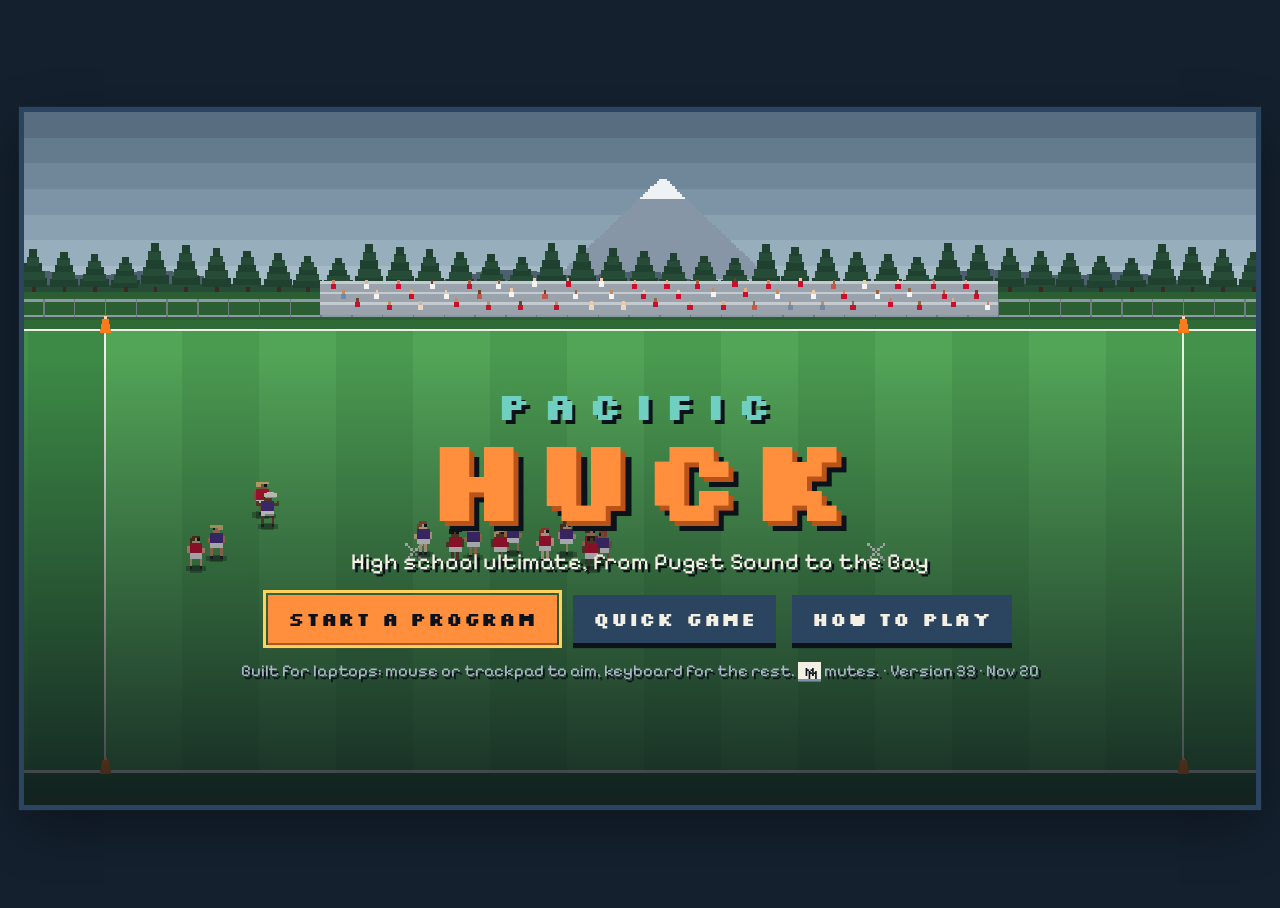
<file: index.html>
<!doctype html>
<html lang="en">
<head>
<meta charset="utf-8">
<meta name="viewport" content="width=device-width, initial-scale=1, viewport-fit=cover">
<title>Pacific Huck</title>
<meta name="claude:viewport-fit-sides" content="cover">
<link rel="preconnect" href="https://fonts.googleapis.com">
<link rel="preconnect" href="https://fonts.gstatic.com" crossorigin>
<link rel="stylesheet" href="https://fonts.googleapis.com/css2?family=Pixelify+Sans:wght@400;600;700&family=Silkscreen:wght@400;700&display=swap">
<style>
/* Layout: one arcade screen. A 16:9 pixel field scaled to fit the window, with chunky menus floating over it. Single dark look by choice. */
:root{
  --night:#14202e;
  --panel:#1f3044;
  --panel-2:#2b4560;
  --line:#7a95b0;
  --chalk:#f3efe2;
  --dim:#a9b8c6;
  --sunset:#ff8f3d;
  --sunset-deep:#b8541a;
  --sea:#6fd0c1;
  --gold:#ffd25a;
  --red:#ff6b5d;
  --ink:#0b121a;
  --grass:#4a9a50;
  --scrim:rgba(11,18,26,.82);
  --shadow:rgba(0,0,0,.4);
  --font-display:"Silkscreen","Courier New",monospace;
  --font-body:"Pixelify Sans","Trebuchet MS",system-ui,sans-serif;
  color-scheme:dark;
}
html,body{height:100%}
body{background:var(--night);color:var(--chalk);font-family:var(--font-body);box-sizing:border-box;overflow:hidden;
  padding-left:max(16px,env(safe-area-inset-left,0px));padding-right:max(16px,env(safe-area-inset-right,0px));padding-block:12px}
#wrap{height:100%;width:100%;display:flex;align-items:center;justify-content:center}
#frame{position:relative;width:960px;height:540px;--u:1px;flex:none;
  box-shadow:0 0 0 calc(var(--u)*4) var(--panel-2),0 calc(var(--u)*14) calc(var(--u)*40) var(--shadow)}
#cv{display:block;width:100%;height:100%;image-rendering:pixelated;background:var(--ink)}
#ui{position:absolute;inset:0;pointer-events:none;font-size:calc(var(--u)*16);line-height:1.3}
.screen{position:absolute;inset:0;display:flex;align-items:center;justify-content:center;background:var(--scrim);pointer-events:auto}
.screen.clear{background:linear-gradient(180deg,transparent 0%,transparent 35%,var(--scrim) 100%)}
.panel{background:var(--panel);border:calc(var(--u)*3) solid var(--line);
  box-shadow:inset 0 0 0 calc(var(--u)*3) var(--panel-2),calc(var(--u)*6) calc(var(--u)*6) 0 var(--shadow);
  padding:calc(var(--u)*18) calc(var(--u)*22);max-height:calc(100% - var(--u)*28);max-width:calc(100% - var(--u)*28);
  box-sizing:border-box;overflow:auto;display:flex;flex-direction:column;gap:calc(var(--u)*12)}
.panel::-webkit-scrollbar{width:calc(var(--u)*8)}
.panel::-webkit-scrollbar-thumb{background:var(--line)}
h1,h2,h3{font-family:var(--font-display);margin:0;font-weight:700;text-wrap:balance;letter-spacing:.02em}
h2{font-size:calc(var(--u)*26)}
h3{font-size:calc(var(--u)*15);color:var(--gold)}
p{margin:0}
.eyebrow{font-family:var(--font-display);font-size:calc(var(--u)*11);letter-spacing:.12em;text-transform:uppercase;color:var(--sea)}
.dim{color:var(--dim)}
.row{display:flex;gap:calc(var(--u)*10);align-items:center;flex-wrap:wrap}
.row.end{justify-content:flex-end}
.row.between{justify-content:space-between}
.btn{font-family:var(--font-display);font-weight:700;font-size:calc(var(--u)*15);background:var(--sunset);color:var(--ink);border:0;
  padding:calc(var(--u)*9) calc(var(--u)*16);cursor:pointer;box-shadow:0 calc(var(--u)*4) 0 var(--sunset-deep);
  position:relative;top:0;letter-spacing:.04em;text-transform:uppercase}
.btn:hover{filter:brightness(1.08)}
.btn:active{top:calc(var(--u)*3);box-shadow:0 calc(var(--u)*1) 0 var(--sunset-deep)}
.btn:focus-visible,.tile:focus-visible,.pos-card:focus-visible,.plus:focus-visible,input:focus-visible{outline:calc(var(--u)*3) solid var(--gold);outline-offset:calc(var(--u)*2)}
.btn.alt{background:var(--panel-2);color:var(--chalk);box-shadow:0 calc(var(--u)*4) 0 var(--ink)}
.btn.small{font-size:calc(var(--u)*12);padding:calc(var(--u)*6) calc(var(--u)*10)}
.btn[disabled]{opacity:.4;cursor:not-allowed}
.kbd{font-family:var(--font-display);font-size:.8em;background:var(--chalk);color:var(--ink);padding:0 calc(var(--u)*5);box-shadow:0 calc(var(--u)*2) 0 var(--line);white-space:nowrap}
/* title */
.titlebox{display:flex;flex-direction:column;align-items:center;gap:calc(var(--u)*14);margin-top:calc(var(--u)*120)}
.logo{font-family:var(--font-display);font-weight:700;line-height:.9;text-align:center;color:var(--chalk);
  text-shadow:calc(var(--u)*4) calc(var(--u)*4) 0 var(--sunset-deep),calc(var(--u)*8) calc(var(--u)*8) 0 var(--ink)}
.logo .a{display:block;font-size:calc(var(--u)*30);letter-spacing:.3em;color:var(--sea);text-shadow:calc(var(--u)*3) calc(var(--u)*3) 0 var(--ink)}
.logo .b{display:block;font-size:calc(var(--u)*92);letter-spacing:.04em;color:var(--sunset)}
.tag{font-size:calc(var(--u)*18);color:var(--chalk);text-shadow:calc(var(--u)*2) calc(var(--u)*2) 0 var(--ink)}
.menu{display:flex;gap:calc(var(--u)*12);flex-wrap:wrap;justify-content:center}
.foot{font-size:calc(var(--u)*13);color:var(--dim);text-shadow:calc(var(--u)*2) calc(var(--u)*2) 0 var(--ink)}
/* team picker */
.states{display:grid;grid-template-columns:repeat(3,minmax(0,1fr));gap:calc(var(--u)*14)}
.state-col{display:flex;flex-direction:column;gap:calc(var(--u)*6);min-width:0}
.tile{display:flex;align-items:center;gap:calc(var(--u)*10);background:var(--panel-2);border:0;color:var(--chalk);text-align:left;
  padding:calc(var(--u)*7) calc(var(--u)*9);cursor:pointer;font-family:var(--font-body);font-size:calc(var(--u)*15);box-shadow:0 calc(var(--u)*3) 0 var(--ink)}
.tile:hover{background:var(--line);color:var(--ink)}
.tile[disabled]{opacity:.3;cursor:not-allowed}
.tile small{display:block;font-size:calc(var(--u)*12);color:inherit;opacity:.75}
.jersey{width:calc(var(--u)*22);height:calc(var(--u)*24);flex:none;position:relative}
.jersey i{position:absolute;left:0;right:0;top:0;height:62%}
.jersey b{position:absolute;left:15%;right:15%;bottom:0;height:34%}
/* pregame */
.versus{display:grid;grid-template-columns:minmax(0,1fr) auto minmax(0,1fr);gap:calc(var(--u)*16);align-items:start}
.vs{font-family:var(--font-display);font-size:calc(var(--u)*30);color:var(--sunset);align-self:center}
.side{display:flex;flex-direction:column;gap:calc(var(--u)*6);min-width:0}
.side.right{text-align:right;align-items:flex-end}
.side h2{font-size:calc(var(--u)*22)}
.ratings{font-family:var(--font-display);font-size:calc(var(--u)*12);color:var(--dim);font-variant-numeric:tabular-nums}
.ratings b{color:var(--chalk)}
.star-list{display:flex;flex-direction:column;gap:calc(var(--u)*3);font-size:calc(var(--u)*14)}
.stars{color:var(--gold);letter-spacing:.06em;font-family:var(--font-body)}
.conditions{font-size:calc(var(--u)*14);color:var(--dim);border-top:calc(var(--u)*2) dashed var(--panel-2);padding-top:calc(var(--u)*10)}
/* offense style picker */
.stylepick{display:flex;flex-direction:column;gap:calc(var(--u)*5)}
.stylepick.ro{flex-direction:row;align-items:center;gap:calc(var(--u)*12)}
.sgrid{display:grid;grid-template-columns:repeat(4,minmax(0,1fr));gap:calc(var(--u)*6)}
.sbtn{display:flex;flex-direction:column;align-items:center;gap:calc(var(--u)*3);background:var(--panel-2);border:calc(var(--u)*2) solid transparent;color:var(--chalk);
  font-family:var(--font-body);font-size:calc(var(--u)*13);white-space:nowrap;padding:calc(var(--u)*4);cursor:pointer;min-width:0}
.sbtn svg{width:100%;max-width:calc(var(--u)*92);height:auto;display:block}
.sbtn.on{border-color:var(--gold);background:var(--ink)}.sbtn.on b{color:var(--gold)}
.sbtn:focus-visible{outline:calc(var(--u)*2) solid var(--gold)}
.stylepick.compact .sgrid{gap:calc(var(--u)*5)}.stylepick.compact .sbtn{font-size:calc(var(--u)*11);padding:calc(var(--u)*3)}
.stylepick.ro .sbtn{width:calc(var(--u)*92);flex:none;cursor:default}
.sd-f{fill:var(--grass)}.sd-h{fill:var(--gold)}.sd-c{fill:var(--sea)}.sd-d{fill:var(--chalk)}
/* hall of fame */
.hofpanel{width:calc(var(--u)*820)}
.hof-list{display:flex;flex-direction:column;gap:calc(var(--u)*6)}
.hof-card{background:var(--panel-2);padding:calc(var(--u)*6) calc(var(--u)*10);display:flex;flex-direction:column;gap:calc(var(--u)*3)}
.hof-boards{display:grid;grid-template-columns:repeat(4,minmax(0,1fr));gap:calc(var(--u)*10)}
.career{display:flex;flex-wrap:wrap;column-gap:calc(var(--u)*10);row-gap:calc(var(--u)*2);font-size:calc(var(--u)*13);background:var(--panel-2);padding:calc(var(--u)*6) calc(var(--u)*8)}
/* tables */
table{border-collapse:collapse;width:100%;font-size:calc(var(--u)*14);font-variant-numeric:tabular-nums}
th{font-family:var(--font-display);font-size:calc(var(--u)*10);color:var(--sea);text-align:left;padding:calc(var(--u)*3) calc(var(--u)*6);letter-spacing:.08em}
td{padding:calc(var(--u)*3) calc(var(--u)*6);border-top:calc(var(--u)*1) solid var(--panel-2)}
td.n,th.n{text-align:right;white-space:nowrap}
td.trunc{max-width:0;width:100%;overflow:hidden;text-overflow:ellipsis;white-space:nowrap}
tr.me td{background:var(--panel-2);color:var(--gold)}
/* how-to */
.how{display:grid;grid-template-columns:minmax(0,1fr) minmax(0,1fr);gap:calc(var(--u)*18);max-width:calc(var(--u)*780)}
.how ul{margin:0;padding-left:calc(var(--u)*18);display:flex;flex-direction:column;gap:calc(var(--u)*6);font-size:calc(var(--u)*15)}
.keys{display:grid;grid-template-columns:auto minmax(0,1fr);gap:calc(var(--u)*8) calc(var(--u)*12);font-size:calc(var(--u)*15);align-items:center}
/* defense */
.dpanel{width:calc(var(--u)*560)}
.choices{display:grid;grid-template-columns:1fr 1fr;gap:calc(var(--u)*10)}
.choice{background:var(--panel-2);border:0;color:var(--chalk);text-align:left;padding:calc(var(--u)*10) calc(var(--u)*12);cursor:pointer;
  font-family:var(--font-body);font-size:calc(var(--u)*14);display:flex;flex-direction:column;gap:calc(var(--u)*4);box-shadow:0 calc(var(--u)*3) 0 var(--ink)}
.choice b{font-family:var(--font-display);font-size:calc(var(--u)*15);color:var(--gold)}
.choice:hover,.choice:focus-visible{background:var(--line);color:var(--ink);outline:none}
.choice:hover b,.choice:focus-visible b{color:var(--ink)}
.ticker{font-size:calc(var(--u)*16);display:flex;flex-direction:column;gap:calc(var(--u)*5);min-height:calc(var(--u)*130)}
.ticker p{animation:tick .25s steps(3) both}
.ticker .big{font-family:var(--font-display);font-size:calc(var(--u)*20)}
.good{color:var(--sea)}.bad{color:var(--red)}.gold{color:var(--gold)}
@keyframes tick{from{opacity:0;transform:translateX(calc(var(--u)*-8))}to{opacity:1;transform:none}}
/* program hub */
.hub{width:calc(var(--u)*900)}
.hub-grid{display:grid;grid-template-columns:minmax(0,1fr) minmax(0,1.15fr);gap:calc(var(--u)*14)}
.card{background:var(--ink);padding:calc(var(--u)*12) calc(var(--u)*14);display:flex;flex-direction:column;gap:calc(var(--u)*9);min-width:0}
.attr{display:grid;grid-template-columns:calc(var(--u)*78) minmax(0,1fr) calc(var(--u)*22) calc(var(--u)*64);gap:calc(var(--u)*8);align-items:center;font-size:calc(var(--u)*14)}
.pips{display:grid;grid-template-columns:repeat(10,1fr);gap:calc(var(--u)*2);height:calc(var(--u)*12)}
.pips span{background:var(--panel-2)}
.pips span.on{background:var(--sea)}
.attr .v{font-family:var(--font-display);text-align:right}
.plus{font-family:var(--font-display);font-size:calc(var(--u)*11);background:var(--gold);color:var(--ink);border:0;padding:calc(var(--u)*4) calc(var(--u)*4);cursor:pointer;white-space:nowrap}
.plus[disabled]{background:var(--panel-2);color:var(--dim);cursor:not-allowed}
.xpbar{height:calc(var(--u)*8);background:var(--panel-2);position:relative}
.xpbar i{position:absolute;left:0;top:0;bottom:0;background:var(--gold)}
.sp{font-family:var(--font-display);font-size:calc(var(--u)*13);color:var(--gold)}
.sched{display:flex;flex-direction:column;gap:calc(var(--u)*2);font-size:calc(var(--u)*14)}
.sched div{display:grid;grid-template-columns:calc(var(--u)*28) minmax(0,1fr) auto;gap:calc(var(--u)*8);padding:calc(var(--u)*2) calc(var(--u)*4)}
.sched div.next{background:var(--panel-2);color:var(--gold)}
.sched div span{min-width:0;white-space:nowrap;overflow:hidden;text-overflow:ellipsis}
.nextbox{background:var(--panel-2);padding:calc(var(--u)*10) calc(var(--u)*12);display:flex;flex-direction:column;gap:calc(var(--u)*8)}
.nextbox .big{font-family:var(--font-display);font-size:calc(var(--u)*18)}
input{font-family:var(--font-body);font-size:calc(var(--u)*17);background:var(--ink);color:var(--chalk);border:calc(var(--u)*2) solid var(--line);padding:calc(var(--u)*6) calc(var(--u)*8);width:100%;box-sizing:border-box}
.two{display:grid;grid-template-columns:minmax(0,1fr) minmax(0,1fr);gap:calc(var(--u)*16)}
/* head coach */
.hub-grid.coach{grid-template-columns:minmax(0,1.45fr) minmax(0,1fr)}
table.roster{font-size:calc(var(--u)*12.5)}
table.roster td{padding:calc(var(--u)*1) calc(var(--u)*4)}
table.roster th{padding:calc(var(--u)*2) calc(var(--u)*4)}
table.roster .stars{font-size:calc(var(--u)*11);letter-spacing:0;white-space:nowrap}
tr.click{cursor:pointer}
tr.click:hover td,tr.click:focus-visible td{background:var(--panel-2)}
tr.click:focus-visible{outline:calc(var(--u)*2) solid var(--gold)}
td.pos{font-family:var(--font-display);font-size:calc(var(--u)*11);color:var(--sea)}
.stars.ceil{color:var(--line)}
.ccbadge{font-family:var(--font-display);font-size:calc(var(--u)*14);background:var(--gold);color:var(--ink);padding:calc(var(--u)*6) calc(var(--u)*10);white-space:nowrap}
.tagO,.tagD{font-family:var(--font-display);font-size:calc(var(--u)*10);padding:0 calc(var(--u)*3);margin-right:calc(var(--u)*2);color:var(--ink)}
.tagO{background:var(--sea)}.tagD{background:var(--sunset)}
.small{font-size:calc(var(--u)*12)}
.rename{display:grid;grid-template-columns:minmax(0,1fr) minmax(0,1.2fr) auto auto;gap:calc(var(--u)*8);align-items:end;margin-top:calc(var(--u)*4)}
.rename label{display:flex;flex-direction:column;gap:calc(var(--u)*3);font-size:calc(var(--u)*12);color:var(--dim);min-width:0}
.tog{font-family:var(--font-display);font-size:calc(var(--u)*11);background:var(--panel-2);color:var(--dim);border:0;padding:calc(var(--u)*3) calc(var(--u)*10);cursor:pointer}
.tog.o.on{background:var(--sea);color:var(--ink)}.tog.d.on{background:var(--sunset);color:var(--ink)}
.tog:focus-visible{outline:calc(var(--u)*2) solid var(--gold)}
.fac-grid{display:grid;grid-template-columns:repeat(3,minmax(0,1fr));gap:calc(var(--u)*12)}
.fac{background:var(--ink);padding:calc(var(--u)*12);display:flex;flex-direction:column;gap:calc(var(--u)*8);min-width:0}
.fac .btn{margin-top:auto;align-self:flex-start}
.lvl{display:grid;grid-template-columns:repeat(5,1fr);gap:calc(var(--u)*3);height:calc(var(--u)*10)}
.lvl span{background:var(--panel-2)}.lvl span.on{background:var(--gold)}
/* line calls */
.lcpanel{width:calc(var(--u)*900)}
.lc-grid{display:grid;grid-template-columns:repeat(2,minmax(0,1fr));gap:calc(var(--u)*4) calc(var(--u)*12)}
.lc-list{display:grid;gap:calc(var(--u)*4)}
.lc{display:grid;grid-template-columns:calc(var(--u)*30) minmax(0,1fr) calc(var(--u)*14) calc(var(--u)*62) calc(var(--u)*60) calc(var(--u)*40);gap:calc(var(--u)*6);align-items:center;
  background:var(--panel-2);border:calc(var(--u)*2) solid transparent;color:var(--chalk);font-family:var(--font-body);font-size:calc(var(--u)*13);padding:calc(var(--u)*4) calc(var(--u)*6);cursor:pointer;text-align:left}
div.lc{cursor:default}
.lc.on{border-color:var(--gold);background:var(--ink)}
.lc:hover:not([disabled]):not(div){border-color:var(--line)}
.lc.on:hover{border-color:var(--gold)}
.lc:focus-visible{outline:calc(var(--u)*3) solid var(--gold);outline-offset:calc(var(--u)*1)}
.lc[disabled]{opacity:.4;cursor:not-allowed}
.lc .num{font-family:var(--font-display);font-size:calc(var(--u)*11);color:var(--dim)}
.lc .nm{white-space:nowrap;overflow:hidden;text-overflow:ellipsis}
.lc .pos{font-family:var(--font-display);font-size:calc(var(--u)*11);color:var(--sea)}
.lc .stars{font-size:calc(var(--u)*11);white-space:nowrap}
.lc .pp{font-size:calc(var(--u)*12);text-align:right;white-space:nowrap}
.en{height:calc(var(--u)*8);background:var(--night);position:relative;display:block}
.en i{position:absolute;left:0;top:0;bottom:0}
.en i.hi{background:var(--sea)}.en i.mid{background:var(--gold)}.en i.lo{background:var(--red)}
input[type=checkbox]{width:calc(var(--u)*18);height:calc(var(--u)*18);accent-color:var(--gold);padding:0;margin:0;flex:none}
@media (prefers-reduced-motion:reduce){.ticker p{animation:none}}
</style>
</head>
<body>

<div id="wrap"><div id="frame">
  <canvas id="cv" width="960" height="540" aria-label="Pacific Huck game field"></canvas>
  <div id="ui"></div>
</div></div>

<script>
(()=>{
'use strict';
// ---------------------------------------------------------------- constants
const W=960,H=540,PPY=12,SQ=8.6,FT=170,ZH=10,P=2,FL=110,FW=40,VIEW=W/PPY;
const cvs=document.getElementById('cv'),ctx=cvs.getContext('2d'),ui=document.getElementById('ui'),frame=document.getElementById('frame'),wrap=document.getElementById('wrap');
ctx.imageSmoothingEnabled=false;
const PAL={night:'#14202e',panel:'#1f3044',panel2:'#2b4560',chalk:'#f3efe2',dim:'#a9b8c6',sunset:'#ff8f3d',sea:'#6fd0c1',gold:'#ffd25a',red:'#ff6b5d',ink:'#0b121a',cone:'#ff7a1a'};
const FONT='Silkscreen, "Courier New", monospace';
const VERSION='Version 33 · Nov 20';

// ---------------------------------------------------------------- helpers
const clamp=(v,a,b)=>v<a?a:v>b?b:v;
const lerp=(a,b,t)=>a+(b-a)*t;
const dist=(ax,ay,bx,by)=>Math.hypot(ax-bx,ay-by);
const avg=a=>a.reduce((s,v)=>s+v,0)/a.length;
const rand=(a,b)=>a+(b-a)*Math.random();
const randi=(a,b)=>Math.floor(a+(b-a+1)*Math.random());
const pick=(a,r=Math.random)=>a[Math.floor(r()*a.length)];
const angDiff=(a,b)=>{let d=a-b;while(d>Math.PI)d-=2*Math.PI;while(d<-Math.PI)d+=2*Math.PI;return d};
function mulberry32(a){return function(){a|=0;a=a+0x6D2B79F5|0;let t=Math.imul(a^a>>>15,1|a);t=t+Math.imul(t^t>>>7,61|t)^t;return((t^t>>>14)>>>0)/4294967296}}
function hashStr(s){let h=2166136261;for(const c of s){h^=c.charCodeAt(0);h=Math.imul(h,16777619)}return h>>>0}
function shuffle(a,r=Math.random){for(let i=a.length-1;i>0;i--){const j=Math.floor(r()*(i+1));[a[i],a[j]]=[a[j],a[i]]}return a}
function wpick(arr,wf){const ws=arr.map(wf);let s=ws.reduce((a,b)=>a+b,0)*Math.random();for(let i=0;i<arr.length;i++){s-=ws[i];if(s<=0)return arr[i]}return arr[arr.length-1]}
const esc=s=>String(s).replace(/[&<>"']/g,c=>({'&':'&amp;','<':'&lt;','>':'&gt;','"':'&quot;',"'":'&#39;'}[c]));
function hexRgb(h){const n=parseInt(h.slice(1),16);return[n>>16&255,n>>8&255,n&255]}
function colorClose(a,b){const x=hexRgb(a),y=hexRgb(b);return Math.hypot(x[0]-y[0],x[1]-y[1],x[2]-y[2])<120}

// ---------------------------------------------------------------- teams (real West Coast high school programs and their school colors)
const TEAMS=[
 {id:'lks',name:'Lakeside',city:'Seattle',st:'WA',abbr:'LKS',c1:'#7a1f2b',c2:'#f2c14e'},
 {id:'gar',name:'Garfield',city:'Seattle',st:'WA',abbr:'GAR',c1:'#5b2d8e',c2:'#f4f4f4'},
 {id:'roo',name:'Roosevelt',city:'Seattle',st:'WA',abbr:'RHS',c1:'#1f8a3a',c2:'#f2c230'},
 {id:'bal',name:'Ballard',city:'Seattle',st:'WA',abbr:'BAL',c1:'#c8102e',c2:'#111111'},
 {id:'bai',name:'Bainbridge',city:'Bainbridge Island',st:'WA',abbr:'BAI',c1:'#13294b',c2:'#f1b82d'},
 {id:'nws',name:'Northwest School',city:'Seattle',st:'WA',abbr:'NWS',c1:'#7b1e34',c2:'#f2f2f2'},
 {id:'gra',name:'Grant',city:'Portland',st:'OR',abbr:'GRA',c1:'#1f4fa0',c2:'#a3abb3'},
 {id:'lin',name:'Lincoln',city:'Portland',st:'OR',abbr:'LIN',c1:'#c8102e',c2:'#f4f4f4'},
 {id:'cle',name:'Cleveland',city:'Portland',st:'OR',abbr:'CLE',c1:'#2a9d3c',c2:'#ffe14d'},
 {id:'cgs',name:'Catlin Gabel',city:'Portland',st:'OR',abbr:'CGS',c1:'#1f4ed8',c2:'#f4f4f4'},
 {id:'seh',name:'South Eugene',city:'Eugene',st:'OR',abbr:'SEH',c1:'#4b2e83',c2:'#f4f4f4',elite:true},
 {id:'pal',name:'Palo Alto',city:'Palo Alto',st:'CA',abbr:'PAL',c1:'#0b6b3a',c2:'#f4f4f4'},
 {id:'gun',name:'Gunn',city:'Palo Alto',st:'CA',abbr:'GUN',c1:'#b0151d',c2:'#111111'},
 {id:'bhs',name:'Berkeley',city:'Berkeley',st:'CA',abbr:'BHS',c1:'#c1121f',c2:'#f5c518'},
 {id:'bod',name:"Bishop O'Dowd",city:'Oakland',st:'CA',abbr:'BOD',c1:'#161616',c2:'#d4a72c'},
 {id:'men',name:'Menlo School',city:'Atherton',st:'CA',abbr:'MEN',c1:'#0b2a5b',c2:'#e8b52a'},
 {id:'lws',name:'Lick-Wilmerding',city:'San Francisco',st:'CA',abbr:'LWS',c1:'#141414',c2:'#f0b323'},
];
const TEAM=id=>TEAMS.find(t=>t.id===id);
const STATE_NAME={WA:'Washington',OR:'Oregon',CA:'California'};

// ---------------------------------------------------------------- players (all fictional, generated)
// Fictional open-division players: mostly common boys' names from all over, a few that go either way.
const FIRST=['Aaron','Adrian','Aiden','Alex','Andre','Andrew','Arjun','Asher','Ben','Bodhi','Brandon','Caleb','Callum','Cam','Carlos','Charlie','Chris','Cole','Connor','Cooper','Dante','Darius','David','Declan','Derek','Desmond','Devin','Diego','Dylan','Eli','Elias','Emeka','Emmett','Eric','Ethan','Evan','Ezra','Felix','Finn','Gabe','Gavin','Graham','Griffin','Hank','Hayden','Henry','Hiro','Hugo','Ian','Isaac','Ivan','Jack','Jake','Jalen','James','Jasper','Javier','Jay','Jonah','Jordan','Jose','Julian','Kai','Kenji','Kevin','Kiran','Leo','Liam','Logan','Luca','Lucas','Luis','Malik','Marco','Marcus','Mason','Mateo','Max','Micah','Miles','Nate','Nico','Noah','Nolan','Omar','Oscar','Owen','Pablo','Parker','Quinn','Rafael','Ravi','Reid','Remy','Riley','Rohan','Ronan','Ryan','Sam','Santiago','Sean','Seth','Silas','Soren','Spencer','Tariq','Tenzin','Theo','Tomas','Trevor','Tyler','Victor','Wes','Will','Wyatt','Xavier','Yusuf','Zach','Zane','Amir','Bryce','Darren','Felipe','Jonas','Kofi','Mike','Rio','Sid','Tate'];
const LAST=['Nakamura','Ramos','Chen','Okafor','Patel','Larsen','Nguyen','Brooks','Alvarez','Kim','Olsen','Hughes','Moreno','Park','Haddad','Bennett','Tanaka','Silva','Reyes','Fischer','Kaur','Lindqvist','Morales','Ito','Walsh','Delgado','Abbott','Yamamoto','Castillo','Novak','Sorensen','Huang','Mendez','Foster','Osei','Pham','Becker','Rivera','Sato','Hale','Kowalski','Dang','Ortiz','Wu','Lee','Hart','Price','Bjornson','Fujita','Galvan','Iverson','Quintero','Strand','Vu','Zamora','Torres','Adeyemi','Marsh','Oyelaran','Whitlock','Anderson','Baker','Banerjee','Castro','Chang','Cho','Coleman','Cruz','Diaz','Dixon','Edwards','Espinoza','Farrell','Fernandez','Garcia','Gill','Gomez','Gupta','Hall','Hayes','Hernandez','Holm','Ibarra','Jensen','Johansson','Kang','Keller','Khan','Kobayashi','Lam','Lopez','Mahoney','Martinez','Matsuda','Mehta','Miller','Murphy','Nakashima','Nelson','Obi','Ortega','Palmer','Perez','Ramirez','Rao','Rossi','Russo','Saito','Sandoval','Schmidt','Shah','Singh','Soto','Sullivan','Takahashi','Tran','Turner','Vargas','Wagner','Ward','Watanabe','Weber','Yang','Young','Zhang','Abernathy','Beaumont','Dorsey','Ellison','Fuentes','Gallagher','Hollis','Kealoha','Lindgren','Mercado','Okonkwo','Pacheco','Rasmussen','Tolliver','Ueda'];
const SKIN=['#f1c9a5','#e0b08a','#c68a5e','#9a6440','#6b432a'];
const HAIR=['#2b1d14','#5a3a1e','#a0522d','#e2c27a','#141414','#7b3f00','#b8462e'];
const ATTR=['thr','spd','hnd','jmp','def','sta'];
const ATTR_NAME={thr:'Throws',spd:'Speed',hnd:'Hands',jmp:'Hops',def:'Defense',sta:'Stamina'};
const ATTR_SHORT={thr:'THR',spd:'SPD',hnd:'HND',jmp:'HOP',def:'DEF',sta:'STA'};
const ATTR_HINT={thr:'Range, accuracy, beating the mark',spd:'Getting open, running down hucks',hnd:'Catch rate and layout grabs',jmp:'Winning sky battles on hucks',def:'Getting blocks when you play D',sta:'How fast you tire on the field and recover on the sideline'};
const POS={H:'Handler',C:'Cutter',D:'Defender'};
const GRADE={9:'Freshman',10:'Sophomore',11:'Junior',12:'Senior'};
const ovr=p=>ATTR.reduce((s,a)=>s+(p[a]||0),0)/ATTR.length;
// Five stars is rare on purpose: only a handful of players in the whole league reach it.
const starsOf=p=>{const o=ovr(p);return o>=8?5:o>=6.8?4:o>=5.6?3:o>=4.4?2:1};
const starStr=n=>'★'.repeat(n)+'☆'.repeat(5-n);
const pname=p=>`${p.first} ${p.last}`;
const tag=p=>`#${p.num} ${p.last}`;

// tier 0 = role player (1-3 stars), 1 = star (4 stars), 2 = superstar (5 stars)
const TIER_BASE=[4.9,7.1,8.5],TIER_BAND=[[1,6.75],[6.8,7.95],[8,10]],TIER_POT=[6.75,7.95,9.6];
const ROSTER_POS=['H','H','H','H','H','C','C','C','C','C','C','D','D','D'];
function genPlayer(r,pos,tier,used,grade){
  const bias={H:{thr:1.8,hnd:.9,spd:-.6,jmp:-.9,def:-.9,sta:-.3},C:{thr:-1.1,spd:1.2,hnd:.8,jmp:.7,def:-1,sta:-.6},D:{thr:-1.3,spd:.8,hnd:-.7,jmp:.7,def:1.8,sta:-1.3}}[pos];
  const p={id:'p'+Math.floor(r()*2e9).toString(36),first:pick(FIRST,r),last:pick(LAST,r),pos,skin:Math.floor(r()*SKIN.length),hair:Math.floor(r()*HAIR.length),style:Math.floor(r()*3),grade:grade||9+Math.floor(r()*4),tier};
  const q=tier===0?r()*1.9-.95:0; // role players range from end-of-bench to solid starter
  for(const a of ATTR)p[a]=clamp(Math.round(TIER_BASE[tier]+q+bias[a]+(r()*2.4-1.2)),1,10);
  let n;do{n=Math.floor(r()*100)}while(used.has(n));used.add(n);p.num=n;
  return p;
}
function shapeTier(p,tier,r){
  const[lo,hi]=TIER_BAND[tier];let guard=0;
  while(ovr(p)>hi&&guard++<80){const c=ATTR.filter(a=>p[a]>1);p[pick(c,r)]--}
  while(ovr(p)<lo&&guard++<160){const c=ATTR.filter(a=>p[a]<10);if(!c.length)break;p[pick(c,r)]++}
}
function setPot(p,r){p.pot=Math.max(ovr(p),Math.min(TIER_POT[p.tier||0],ovr(p)+.3+r()*1.4))}
function genRoster(r,prestige,elite){
  const used=new Set();
  const n5=elite?1:(prestige>=5&&r()<.3)?1:0;
  const n4=elite?3:[0,r()<.5?1:0,1,r()<.5?1:2,2,r()<.5?2:3][prestige];
  const order=shuffle(ROSTER_POS.map((_,i)=>i),r),tiers=ROSTER_POS.map(()=>0);
  order.slice(0,n5).forEach(i=>tiers[i]=2);order.slice(n5,n5+n4).forEach(i=>tiers[i]=1);
  const adj=(prestige-3)*.3+(elite?.4:0);
  const ro=ROSTER_POS.map((ps,i)=>{
    const p=genPlayer(r,ps,tiers[i],used);
    for(const a of ATTR)if(r()<.7)p[a]=clamp(Math.round(p[a]+adj),1,10);
    shapeTier(p,tiers[i],r);setPot(p,r);
    return p;
  });
  // no two teammates share a first or last name
  const fs=new Set(),ls=new Set();
  for(const p of ro){
    for(let k=0;k<30&&fs.has(p.first);k++)p.first=pick(FIRST,r);
    for(let k=0;k<30&&ls.has(p.last);k++)p.last=pick(LAST,r);
    fs.add(p.first);ls.add(p.last);
  }
  return ro;
}
const teamOff=ro=>avg(ro.map(p=>p.thr*.4+p.hnd*.3+p.spd*.3));
const teamDef=ro=>avg(ro.map(p=>p.def*.5+p.spd*.25+p.jmp*.25));
const teamOvr=ro=>(teamOff(ro)+teamDef(ro))/2;
const byOvr=ro=>ro.slice().sort((a,b)=>ovr(b)-ovr(a));
const starters=ro=>byOvr(ro).slice(0,7);
const benchOf=ro=>byOvr(ro).slice(7);
// a team is mostly its top seven, but the bench plays a lot of points too
const teamRating=ro=>{const b=benchOf(ro);return teamOvr(starters(ro))*.7+(b.length?teamOvr(b):teamOvr(starters(ro)))*.3};
const depthRating=ro=>{const b=benchOf(ro);return b.length?avg(b.map(ovr)):0};
const topStars=(ro,n=3)=>byOvr(ro).slice(0,n);

const QUICK={};
function quickTeam(id){
  if(!QUICK[id]){const t=TEAM(id),r=mulberry32(hashStr(id+':v2'));let pr=1+Math.floor(r()*5);if(t.elite)pr=5;QUICK[id]={prestige:pr,ro:genRoster(r,pr,t.elite)}}
  return QUICK[id];
}
let AUTO_LINES=false;
try{AUTO_LINES=localStorage.getItem('pacific-huck-autolines')==='1'}catch(e){}
function setAutoLines(v){AUTO_LINES=v;try{localStorage.setItem('pacific-huck-autolines',v?'1':'0')}catch(e){}}

// ---------------------------------------------------------------- audio
let AC=null,muted=false;
function audio(){if(!AC){try{AC=new(window.AudioContext||window.webkitAudioContext)()}catch(e){AC=null}}if(AC&&AC.state==='suspended')AC.resume().catch(()=>{});return AC}
function beep(f,d=.08,type='square',v=.05,slide=0,delay=0){
  const a=audio();if(!a||muted)return;
  const t=a.currentTime+delay,o=a.createOscillator(),g=a.createGain();
  o.type=type;o.frequency.setValueAtTime(f,t);if(slide)o.frequency.exponentialRampToValueAtTime(Math.max(40,f+slide),t+d);
  g.gain.setValueAtTime(v,t);g.gain.exponentialRampToValueAtTime(.0001,t+d);o.connect(g).connect(a.destination);o.start(t);o.stop(t+d+.03);
}
const SFX={
  throw:()=>beep(620,.12,'triangle',.06,-320),
  huck:()=>beep(320,.4,'triangle',.06,520),
  catch:()=>beep(880,.06,'square',.04),
  score:()=>[523,659,784,1047].forEach((f,i)=>beep(f,.13,'square',.05,0,i*.09)),
  turn:()=>{beep(330,.15,'sawtooth',.04,-150);beep(220,.22,'sawtooth',.04,-100,.14)},
  whistle:()=>{beep(1900,.12,'square',.03);beep(1900,.3,'square',.03,0,.16)},
  click:()=>beep(700,.04,'square',.03),
  stall:n=>beep(300+n*40,.03,'square',n>=8?.04:.02),
  level:()=>[392,523,659,784,1047].forEach((f,i)=>beep(f,.1,'triangle',.06,0,i*.07)),
};

// ---------------------------------------------------------------- input
// Throwing: aim with the mouse and click where you want the disc to go. Shift+click (or right-click) hucks it.
const input={mx:W/2,my:H/2,in:false,shift:false};
function mouseWorld(){return{x:G.camX+input.mx/PPY,y:(input.my-FT)/SQ}}
function canvasPoint(e){const r=cvs.getBoundingClientRect();input.mx=(e.clientX-r.left)*W/r.width;input.my=(e.clientY-r.top)*H/r.height}
function canAim(){return G&&!G.demo&&!G.paused&&G.phase==='live'&&G.holder>=0&&!ui.firstElementChild}
// where a click right now would send the disc (clamped to this thrower's range), and whether it's a huck
function mouseAim(huck){
  const h=G.off[G.holder],w=mouseWorld();
  let dx=w.x-h.x,dy=w.y-h.y,d=Math.hypot(dx,dy);
  const maxR=huck?huckRange(h.p.thr):flatRange(h.p.thr),over=d>maxR;
  if(over){dx*=maxR/d;dy*=maxR/d;d=maxR}
  return{h,tx:h.x+dx,ty:h.y+dy,d,huck,over};
}
cvs.addEventListener('mousemove',e=>{canvasPoint(e);input.in=true;input.shift=e.shiftKey});
cvs.addEventListener('mouseleave',()=>input.in=false);
cvs.addEventListener('contextmenu',e=>e.preventDefault());
cvs.addEventListener('mousedown',e=>{
  audio();canvasPoint(e);input.in=true;
  if(!canAim())return;
  const a=mouseAim(e.shiftKey||e.button===2);
  throwDisc(a.huck?'huck':'flat',a.tx,a.ty,false);
});
window.addEventListener('keydown',e=>{
  if(e.key==='Shift')input.shift=true;
  const typing=e.target&&e.target.tagName==='INPUT';
  if(typing){if(e.key==='Enter'){const b=ui.querySelector('[data-primary]');if(b&&!b.disabled){e.preventDefault();b.click()}}return}
  const k=e.key.toLowerCase();
  if(k===' '&&G&&!G.demo&&!G.paused&&!ui.firstElementChild){e.preventDefault();pivotFake();return}
  if(k==='t'){callTimeout();return}
  if((k==='q'||k==='e')&&G&&!G.demo&&!G.paused&&G.phase==='live'&&G.holder>=0&&!ui.firstElementChild){
    const want=k==='q'?-1:1;G.lean=G.lean===want?0:want;beep(G.lean?520:380,.04,'square',.02);return}
  if(k==='m'){muted=!muted;flashNote(muted?'Sound off':'Sound on');return}
  if((k==='escape'||k==='p')&&G&&!G.demo&&G.phase!=='over'&&G.phase!=='idle'){e.preventDefault();togglePause();return}
  if(k==='enter'){const b=ui.querySelector('[data-primary]');if(b&&!b.disabled){e.preventDefault();b.click()}return}
  if(k==='1'||k==='2'){const b=ui.querySelector(`[data-key="${k}"]`);if(b&&!b.disabled&&!b.closest('[hidden]')){e.preventDefault();b.click()}}
  if(k==='arrowleft'||k==='arrowright'){const b=ui.querySelector(k==='arrowleft'?'[data-prev]':'[data-next]');if(b){e.preventDefault();b.click()}}
});
window.addEventListener('keyup',e=>{if(e.key==='Shift')input.shift=false});
window.addEventListener('blur',()=>{input.shift=false;if(G&&!G.demo&&!G.paused&&['live','flight','ready'].includes(G.phase))togglePause()});

// ---------------------------------------------------------------- match state
let G=null;

// Tired players are slower, jump lower and lose a step on D. Hands and throws fade less.
function effective(b,en){
  const e=clamp(en??100,0,100)/100,f=.72+.28*e,g=.85+.15*e,h=.9+.1*e;
  return Object.assign({},b,{spd:b.spd*f,jmp:b.jmp*f,def:b.def*f,hnd:b.hnd*g,thr:b.thr*h,base:b});
}
function mkEnt(b,side,idx,meId){
  const p=effective(b,G.en[b.id]);
  return{p,side,idx,x:0,y:0,vx:0,vy:0,tx:0,ty:0,state:'stack',timer:0,hist:[],bite:0,chaseDelay:0,anim:Math.random()*4,face:1,
    speed:6+p.spd*.38,slot:0,lane:p.pos==='H'?'H':'C',isMe:!!meId&&p.id===meId};
}
function newMatch(o){
  const me=o.me,opp=o.opp;
  const venue=o.home===false?opp.team:me.team;
  const pnw=venue.st!=='CA';
  const mph=Math.round(rand(2,pnw?17:13));
  const wa=rand(0,Math.PI*2);
  G={demo:!!o.demo,career:!!o.career,me,opp,venue,home:o.home!==false,pnw,rain:pnw&&Math.random()<.5,
    wind:{mph,x:Math.cos(wa)*mph/10,y:Math.sin(wa)*mph/10*.7,ang:wa},
    score:[0,0],target:o.target||7,halfDone:false,firstReceiver:Math.random()<.5?0:1,nextReceiver:0,
    phase:'idle',t:0,camX:10,off:[],def:[],holder:-1,disc:{x:30,y:20,z:1.1},flight:null,anchor:{x:30,y:20},
    stats:{},banner:null,settle:0,stallT:0,fake:0,fakeCd:0,os:1,markAng:0,markerSet:false,resetCut:false,
    readyT:0,deadT:0,after:null,paused:false,timers:[],demoTimer:1,onEnd:o.onEnd,meId:o.meId||null,label:o.label||'',
    rainDrops:Array.from({length:110},()=>({x:Math.random()*W,y:Math.random()*H,s:rand(320,480)})),
    crowd:Array.from({length:60},(_,i)=>({x:34.6+i*.72+Math.random()*.3,row:i%3,c:Math.random(),ph:Math.random()*6}))};
  G.nextReceiver=G.firstReceiver;
  G.meCol={j:me.team.c1,s:me.team.c2};
  G.oppCol=colorClose(me.team.c1,opp.team.c1)?{j:'#ece6d6',s:opp.team.c1}:{j:opp.team.c1,s:opp.team.c2};
  G.savedLines=o.savedLines||null;G.cond=o.cond||1;
  G.en={};G.pp={};G.hurt={};G.load=0;G.timeouts=2;G.autoLines=!G.demo&&AUTO_LINES;G.lastLine=null;G.toasts=[];
  for(const p of me.ro.concat(opp.ro))G.en[p.id]=100;
  for(const p of me.ro)G.stats[p.id]={g:0,a:0,c:0,ct:0,to:0,d:0};
  G.myLine=coachPick(me.ro,'O');G.oppLine=coachPick(opp.ro,'D');
  buildEnts();
  return G;
}
function buildEnts(){
  G.off=G.myLine.map((p,i)=>mkEnt(p,'off',i,G.meId));
  // their best defender takes our best player
  const oppSorted=G.oppLine.slice().sort((a,b)=>ovr(b)-ovr(a));
  const ourOrder=G.myLine.map((p,i)=>i).sort((a,b)=>ovr(G.myLine[b])-ovr(G.myLine[a]));
  G.def=new Array(7);
  ourOrder.forEach((oi,k)=>{G.def[oi]=mkEnt(oppSorted[k],'def',oi)});
}
// The coach's line: O-line favors throwers and cutters, D-line favors defenders, and tired legs sit.
function coachPick(ro,kind){
  const en=p=>(G.en[p.id]??100)/100;
  const offS=p=>p.thr*.4+p.hnd*.3+p.spd*.3,defS=p=>p.def*.5+p.spd*.25+p.jmp*.25;
  const sc=p=>kind==='O'?offS(p)*en(p)**2:kind==='D'?defS(p)*en(p)**2:ovr(p)*en(p)**3;
  const avail=ro.filter(p=>!G.hurt[p.id]);
  // head coach mode: start from your saved line, swapping out anyone hurt or gassed
  if(G.savedLines&&ro===G.me.ro&&(kind==='O'||kind==='D')&&(G.savedLines[kind]||[]).length){
    const byId=new Map(ro.map(p=>[p.id,p]));
    let line=G.savedLines[kind].map(id=>byId.get(id)).filter(p=>p&&!G.hurt[p.id]&&(G.en[p.id]??100)>=35).slice(0,7);
    line=line.concat(avail.filter(p=>!line.includes(p)).sort((a,b)=>sc(b)-sc(a)).slice(0,7-line.length));
    if(line.length<7)line=line.concat(ro.filter(p=>!line.includes(p)).slice(0,7-line.length));
    return line;
  }
  const hs=avail.filter(p=>p.pos==='H').sort((a,b)=>sc(b)-sc(a)).slice(0,kind==='O'?3:2);
  let line=hs.concat(avail.filter(p=>!hs.includes(p)).sort((a,b)=>sc(b)-sc(a)).slice(0,7-hs.length));
  const me=G.meId&&ro.find(p=>p.id===G.meId);
  if(me&&!line.includes(me)&&!G.hurt[me.id]&&(G.en[me.id]??100)>=45){
    const out=line.filter(p=>me.pos==='H'||p.pos!=='H').sort((a,b)=>sc(a)-sc(b))[0];
    if(out)line[line.indexOf(out)]=me;
  }
  if(line.length<7)line=line.concat(ro.filter(p=>!line.includes(p)).slice(0,7-line.length));
  return line;
}
function endPointFatigue(){
  const on=new Set(G.myLine.concat(G.oppLine).map(p=>p.id));
  const mine=new Set(G.me.ro.map(p=>p.id)),cv=(G.cond||1)-1;
  for(const p of G.me.ro.concat(G.opp.ro)){
    const sta=p.sta||5,c=mine.has(p.id)?cv:0;
    if(on.has(p.id))G.en[p.id]=clamp(G.en[p.id]-(10+G.load)*(1.3-sta*.06)*(1-.06*c),0,100);
    else G.en[p.id]=clamp(G.en[p.id]+20+sta*1.2+2*c,0,100);
  }
  for(const id of Object.keys(G.hurt))if(--G.hurt[id]<=0)delete G.hurt[id];
  G.load=0;
}
function maybeInjury(e,chance){
  if(G.demo||!e||Math.random()>chance)return;
  const mine=e.side==='off',ro=mine?G.me.ro:G.opp.ro,line=mine?G.myLine:G.oppLine,hurtP=e.p.base;
  const onIds=new Set(line.map(p=>p.id));
  const bench=ro.filter(p=>!onIds.has(p.id)&&!G.hurt[p.id]);
  if(!bench.length||line.indexOf(hurtP)<0)return;
  const sc=p=>ovr(p)*(G.en[p.id]/100)+(p.pos===hurtP.pos?3:0);
  const sub=bench.sort((a,b)=>sc(b)-sc(a))[0];
  G.hurt[hurtP.id]=2;G.en[hurtP.id]=Math.max(0,G.en[hurtP.id]-25);
  line[line.indexOf(hurtP)]=sub;
  e.p=effective(sub,G.en[sub.id]);e.speed=6+e.p.spd*.38;e.isMe=!!G.meId&&sub.id===G.meId;
  G.pp[sub.id]=(G.pp[sub.id]||0)+1;
  toast(hurtP.id===G.meId?`You're shaken up. ${pname(sub)} subs in for you.`:`Injury sub (${mine?G.me.team.abbr:G.opp.team.abbr}): ${pname(sub)} in for ${pname(hurtP)}`);
}
function toast(s){if(!G||G.demo)return;G.toasts.push({s,t:3.4});if(G.toasts.length>3)G.toasts.shift()}
function clearTimers(){if(G)for(const t of G.timers)clearTimeout(t)}
function later(fn,ms){const t=setTimeout(fn,ms);G.timers.push(t);return t}

function banner(text,sub,col,dur){if(G.demo)return;G.banner={text,sub:sub||'',col:col||PAL.chalk,t:dur||1.2,d:dur||1.2}}
function stallNum(){return G.stallT>0?Math.min(10,Math.floor(G.stallT/.85)+1):0}
const flatRange=t=>34+t*1.1;
// Curve: Q and E lean the next throw left or right (three states, resets after every throw). The disc
// still lands where you aimed; only the path in between bends. The bend is how far the path bows out
// at its middle, and the release leaves at an angle to the side of the straight line.
function bendOf(fx,fy,tx,ty,lean){
  const L=Math.hypot(tx-fx,ty-fy)||1,ux=(tx-fx)/L,uy=(ty-fy)/L,straight=Math.atan2(uy,ux);
  if(!lean)return{k:0,nx:0,ny:0,rel:straight,straight};
  // the thrower's left of the line of flight is (uy,-ux) on this field, since y grows downward
  const nx=lean<0?uy:-uy,ny=lean<0?-ux:ux,k=2*Math.min(L*.3,7); // the path bows out k/2 at its middle
  return{k,nx,ny,rel:Math.atan2(uy*L+2*k*ny,ux*L+2*k*nx),straight};
}
// offset of the bent path from the straight line at fraction s of the flight
const bendAt=(b,s)=>s>0&&s<1?2*s*(1-s)*b.k:0;
// How far off target a throw can land (yards): bad throwers spray it, good ones put it on a dime.
function throwErr(thr,d,type){
  const e=d*(type==='flat'?(.075-thr*.0065):(.12-thr*.009));
  return e*(G&&stallNum()>=8?1.5:1);
}
const huckRange=t=>46+t*2.9;

function computeForce(hint){
  const y=G.anchor.y;
  G.os=Math.abs(y-20)<6?(hint||(Math.random()<.5?1:-1)):(y<20?-1:1);
  G.markAng=Math.atan2(-G.os,.35);
}
// Handlers stay back (in Vertical, the dump and swing spots). Everyone else cuts. Roles are set once per
// possession by the style's handler count (styleRoles); whoever holds the disc keeps his role, so when a
// cutter catches it every handler sets up around him. In Vertical the cutters keep their place in line:
// G.stack runs front to back; cuts come from the back, and a cutter who finishes rejoins at the front.
function assignSlots(){
  const h=G.holder;
  for(const e of G.off)e.stay=null;
  if(!G.off.some(e=>e.role))styleRoles(STYLE_HANDLERS[G.style]||2);
  const handlers=G.off.filter(e=>e.idx!==h&&e.role==='H');
  const cutters=G.off.filter(e=>e.idx!==h&&e.role!=='H');
  handlers.forEach((e,i)=>{e.slot=i;e.lane='H'});
  for(const e of cutters)e.lane='C';
  const ids=new Set(cutters.map(e=>e.idx));
  G.stack=(G.stack||[]).filter(i=>ids.has(i));
  for(const e of cutters)if(!G.stack.includes(e.idx))G.stack.push(e.idx);
  G.spots=G.style&&G.style!=='vert'?styleSetup(G.style):null;
}
function stackY(){return clamp(lerp(20,G.anchor.y,.3)-G.os*2,10,30)}
function stackSpot(k,n){
  const front=G.anchor.x+11,back=106;
  let sp=3;if(n>1&&front+(n-1)*sp>back)sp=Math.max(1.6,(back-front)/(n-1));
  return[clamp(front+k*sp,1,107),stackY()];
}
function slotPos(e){
  if(e.stay)return e.stay;
  if(G.spots&&G.spots[e.idx])return G.spots[e.idx]; // Horizontal, 4-1, 1-4: his own spot in the style
  const a=G.anchor,os=G.os;
  if(e.lane==='H'){
    if(e.slot===0)return[clamp(a.x-4.5,.5,108),clamp(a.y-os*5,2,38)];
    return[clamp(a.x+1,.5,108),clamp(a.y-os*12,3,37)];
  }
  const k=G.stack?G.stack.indexOf(e.idx):-1;
  return stackSpot(k<0?(G.stack?G.stack.length:0):k,G.stack?G.stack.length:1);
}
function setupPossession(x,y,label){
  G.flight=null;
  // their call for the point: person, or (more often in wind and rain) a zone
  if(G.demo||G.schemePt!==G.pointNo||!G.dScheme){G.schemePt=G.pointNo;G.dScheme=pickScheme()}
  // against a zone the team runs its zone offense; otherwise the game's style on O-line points, else Vertical
  G.style=G.dScheme==='zone'?'zoneO':!G.demo&&G.pointKind==='O'&&STYLES.includes(G.styleChoice)?G.styleChoice:'vert';
  for(const e of G.off){e.cutSide=null;e.stay=null}G.seamT=0;
  const hs=styleRoles(STYLE_HANDLERS[G.style]);
  let h=hs[0]||G.off[0];
  const meEnt=G.off.find(e=>e.isMe);
  if(meEnt&&Math.random()<.35)h=meEnt;
  G.holder=h.idx;G.anchor={x,y};
  h.x=x;h.y=y;h.vx=h.vy=0;h.state='holder';
  G.stack=shuffle(G.off.filter(e=>e!==h&&e.role==='C').map(e=>e.idx));
  G.activeCut=-1;G.cutGap=.9;G.nextDeep=Math.random()<.4;G.double=false;G.swingT=rand(2,3.5);
  styleOrder();
  computeForce();assignSlots();
  const jit=G.style==='vert'?1:.3;
  for(const e of G.off){
    e.hist.length=0;
    if(e===h)continue;
    const[tx,ty]=slotPos(e);e.x=tx+rand(-jit,jit);e.y=ty+rand(-jit,jit);e.vx=e.vy=0;e.state=e.lane==='H'?'handler':'stack';
  }
  for(const d of G.def){d.zr=null;d.juke=null;d.recover=0;d.swCd=0;d.cupSpot=null}
  if(G.dScheme==='zone'){zoneRoles();zoneAssign()}
  for(const d of G.def){
    const o=G.off[d.idx];d.vx=d.vy=0;d.bite=0;
    if(o===h){d.state='mark';d.x=h.x+Math.cos(G.markAng)*1.2;d.y=h.y+Math.sin(G.markAng)*1.2}
    else{d.state='guard';const[x,y]=G.dScheme==='zone'?zoneSpot(d):[o.x+1,o.y+G.os*1.2];d.x=x;d.y=y}
  }
  G.phase='ready';G.readyT=1.0;G.stallT=0;G.markerSet=false;G.settle=0;G.resetCut=false;G.fake=0;G.lean=0;
  G.disc.x=x;G.disc.y=y;G.disc.z=1.1;
  G.camX=clamp(x-16,-4,FL+4-VIEW);
  if(label)banner(label,G.dScheme==='zone'?"THEY'RE IN A ZONE · ZONE O":'',PAL.sea,G.dScheme==='zone'?1.6:1.0);
}

function nextPoint(){
  const kind=G.nextReceiver===0?'O':'D';
  G.oppLine=coachPick(G.opp.ro,kind==='O'?'D':'O');
  if(G.demo||G.autoLines){
    G.myLine=coachPick(G.me.ro,kind);
    toast(`Coach sends out the ${kind}-line`);
    startPoint(kind);
  }else showLineCall(kind);
}
function startPoint(kind){
  ui.innerHTML='';
  G.lastLine=G.myLine.slice();G.load=0;
  for(const p of G.myLine.concat(G.oppLine))G.pp[p.id]=(G.pp[p.id]||0)+1;
  buildEnts();
  G.pointKind=kind;G.pointNo=(G.pointNo||0)+1;
  if(kind==='O'){let x=rand(12,34);if(x<20)x=20;setupPossession(x,rand(8,32),G.styleChoice&&G.styleChoice!=='vert'?`OFFENSE · ${STYLE_NAME[G.styleChoice].toUpperCase()}`:'OFFENSE')}
  else{G.phase='wait';later(()=>startDefense(rand(80,90),true),200)}
}
function callTimeout(){
  if(!G||G.demo||G.paused||G.phase!=='live'||G.holder<0||ui.firstElementChild)return;
  if(G.timeouts<=0){toast('No timeouts left');return}
  G.timeouts--;G.paused=true;SFX.whistle();
  for(const p of G.myLine)G.en[p.id]=Math.min(100,G.en[p.id]+10);
  for(const e of G.off){const b=e.p.base;e.p=effective(b,G.en[b.id]);e.speed=6+e.p.spd*.38}
  show(`<div class="screen"><div class="panel" style="width:calc(var(--u)*560)">
    <div class="eyebrow">Timeout · ${G.timeouts} left this game</div><h2>Catch your breath</h2>
    <p class="dim">Your line gets 10 energy back. Subs only happen between points or for injuries, so these seven finish the point. The stall count picks up at ${Math.max(1,stallNum())}.</p>
    <div class="lc-list">${G.myLine.map(p=>lineRow(p,true,true)).join('')}</div>
    <div class="row end"><button class="btn" id="tores" data-primary>Back to it <span class="kbd">Enter</span></button></div></div></div>`);
  on('tores',()=>{G.paused=false;ui.innerHTML='';G.settle=.4});
}
function energyBar(id){const e=Math.round(G.en[id]??100),c=e>=70?'hi':e>=40?'mid':'lo';return`<span class="en" title="Energy ${e}"><i class="${c}" style="width:${e}%"></i></span>`}
function lineRow(p,isOn,still){
  const hurt=!!G.hurt[p.id];
  const inner=`<span class="num">#${p.num}</span><span class="nm">${esc(pname(p))}${p.id===G.meId?' <b class="gold">YOU</b>':''}</span><span class="pos">${p.pos}</span><span class="stars">${'★'.repeat(starsOf(p))}</span>${energyBar(p.id)}<span class="dim pp">${hurt?'Hurt':(n=>`${n} pt${n===1?'':'s'}`)(G.pp[p.id]||0)}</span>`;
  return still?`<div class="lc on">${inner}</div>`:`<button class="lc ${isOn?'on':''}" data-id="${p.id}" ${hurt?'disabled':''} aria-pressed="${isOn}">${inner}</button>`;
}
function showLineCall(kind){
  G.phase='wait';
  let sel=new Set(coachPick(G.me.ro,kind).map(p=>p.id)),autoChk=false;
  const ro=G.me.ro.slice().sort((a,b)=>('HCD'.indexOf(a.pos)-'HCD'.indexOf(b.pos))||(ovr(b)-ovr(a)));
  const oppStars=byOvr(G.oppLine).slice(0,2);
  const NAMES={O:'O-line',D:'D-line',F:'Freshest',S:'Same line'};
  const render=focusId=>{
    const chosen=ro.filter(p=>sel.has(p.id)),nh=chosen.filter(p=>p.pos==='H').length;
    const avgE=chosen.length?Math.round(avg(chosen.map(p=>G.en[p.id]))):0;
    show(`<div class="screen"><div class="panel lcpanel">
      <div class="row between"><div><div class="eyebrow">Line call · ${esc(G.me.team.abbr)} ${G.score[0]}–${G.score[1]} ${esc(G.opp.team.abbr)}</div>
        <h2>${kind==='O'?'Offense point':'Defense point'}</h2></div>
        <div class="row">${['O','D','F','S'].map(k=>`<button class="btn alt small" data-preset="${k}" ${k==='S'&&!G.lastLine?'disabled':''}>${NAMES[k]}</button>`).join('')}</div></div>
      <p class="dim">${kind==='O'?'You receive the pull.':`You pull to ${esc(G.opp.team.name)}.`} They're sending out ${oppStars.map(p=>`${esc(pname(p))} ${'★'.repeat(starsOf(p))}`).join(' and ')}. Pick seven. Tired legs run slower and jump lower, and bench time brings them back.</p>
      <div class="lc-grid">${ro.map(p=>lineRow(p,sel.has(p.id))).join('')}</div>
      <div class="row between">
        <label class="row" for="autol" style="gap:calc(var(--u)*8)"><input type="checkbox" id="autol" ${autoChk?'checked':''}> Let the coach call lines for the rest of this game</label>
        <div class="row"><span class="${chosen.length===7?'good':'bad'}">${chosen.length}/7</span><span class="dim">${nh} handler${nh===1?'':'s'} · energy ${avgE}</span>
        <button class="btn" id="lcgo" data-primary ${chosen.length===7?'':'disabled'}>Take the field <span class="kbd">Enter</span></button></div>
      </div></div></div>`);
    document.getElementById('autol').addEventListener('change',e=>{autoChk=e.target.checked});
    ui.querySelectorAll('.lc[data-id]').forEach(b=>b.addEventListener('click',()=>{
      const id=b.dataset.id;
      if(sel.has(id))sel.delete(id);else if(sel.size<7)sel.add(id);else{toast('Seven is the max. Take someone off first.');return}
      SFX.click();render(id);
    }));
    ui.querySelectorAll('[data-preset]').forEach(b=>b.addEventListener('click',()=>{
      const k=b.dataset.preset;
      let line=k==='S'?G.lastLine.filter(p=>!G.hurt[p.id]):coachPick(G.me.ro,k);
      if(line.length<7)line=line.concat(coachPick(G.me.ro,kind).filter(p=>!line.includes(p)).slice(0,7-line.length));
      sel=new Set(line.map(p=>p.id));SFX.click();render();
    }));
    on('lcgo',()=>{
      if(sel.size!==7)return;
      if(autoChk){G.autoLines=true;setAutoLines(true)}
      G.myLine=ro.filter(p=>sel.has(p.id));startPoint(kind);
    });
    if(focusId){const nb=ui.querySelector(`.lc[data-id="${focusId}"]`);if(nb)nb.focus({preventScroll:true})}
  };
  render();
}

// ---------------------------------------------------------------- AI movement
// acc: how hard he accelerates (yd/s^2). brake: higher means he runs full speed closer to the spot.
function steer(e,tx,ty,mul,dt,acc=40,brake=5){
  const max=e.speed*mul;let dx=tx-e.x,dy=ty-e.y;const L=Math.hypot(dx,dy);
  let dvx=0,dvy=0;
  if(L>.12){const s=Math.min(max,L*brake);dvx=dx/L*s;dvy=dy/L*s}
  const a=acc*dt;
  e.vx+=clamp(dvx-e.vx,-a,a);e.vy+=clamp(dvy-e.vy,-a,a);
}
function integrate(e,dt){
  e.x=clamp(e.x+e.vx*dt,-3,FL+3);e.y=clamp(e.y+e.vy*dt,-2.5,FW+2.5);
  e.anim+=Math.hypot(e.vx,e.vy)*dt;
  if(Math.abs(e.vx)>.5)e.face=e.vx>0?1:-1;
}
// Bodies: two players can't occupy the same spot, so a receiver can't run through the defender
// standing in front of him. He has to go around.
function separate(a,b,min=.75){
  const dx=b.x-a.x,dy=b.y-a.y,d=Math.hypot(dx,dy);
  if(d>=min||d<1e-4)return;
  const push=(min-d)/2,ux=dx/d,uy=dy/d;
  a.x-=ux*push;a.y-=uy*push;b.x+=ux*push;b.y+=uy*push;
}
function histAt(o,t){
  const h=o.hist;if(!h.length)return{x:o.x,y:o.y};
  for(let i=h.length-1;i>=0;i--)if(h[i][0]<=t)return{x:h[i][1],y:h[i][2]};
  return{x:h[0][1],y:h[0][2]};
}
// ---------------------------------------------------------------- their defense
// Person D, the way it's coached: the mark takes away the break side, so downfield defenders set up on the
// force (open) side of their man, fronting him when he's close to the disc and dropping deeper the farther
// out he is so he can't get beat long. More cushion if the man is faster, less near the end
// zone; good defenders play tighter. A
// defender far from the disc whose man is standing still sags toward the throwing lane (a poach). On a cut
// he plays hip to hip, a step on the disc side. He reads his man a beat late, sooner if he's good, and a
// good one sees where the cut is going. A quick cutter can juke a weak defender: he buys the jab, takes a
// few steps the wrong way and has to turn his hips back. When a cutter gets loose, a teammate nearby whose
// own man is standing still switches onto him.
function guardSteer(d,o,dt,mul=1){
  if(d.recover>0)d.recover-=dt;
  // juked: he bought the fake and is still going the wrong way
  if(d.juke){d.juke.t-=dt;steer(d,d.juke.x,d.juke.y,mul,dt,50,3);if(d.juke.t<=0){d.juke=null;d.recover=.3}return}
  const lag=clamp(.33-d.p.def*.026,.06,.33),hp=histAt(o,G.t-lag),pp=histAt(o,G.t-lag-.12);
  const ant=o.state==='scut'?.05+d.p.def*.02:0; // reads where the real cut is going (seconds ahead), not the jab
  const mx=hp.x+(hp.x-pp.x)/.12*ant,my=hp.y+(hp.y-pp.y)/.12*ant;
  const[tx,ty]=manSpot(d,o,mx,my);
  steer(d,tx,ty,mul,dt,d.recover>0?24:48,6); // hips still turned after a juke: slow to get going again
  if(Math.abs(d.vx)<.5)d.face=o.x>d.x?1:-1;
}
function manSpot(d,o,mx,my){
  const a=G.anchor,os=G.os,toD=Math.hypot(a.x-mx,a.y-my)||1,ux=(a.x-mx)/toD,uy=(a.y-my)/toD;
  const inside=.8+d.p.def*.04; // on a cut: hip to hip, good defenders win more of the inside
  if(o.state==='jab'||o.state==='scut'||o.state==='linger'||o.state==='chase'||o.state==='cut')return[mx+ux*inside,my+uy*inside];
  const tight=1.35-d.p.def*.065,redZone=a.x>70?.6:1,slow=Math.max(0,o.speed-d.speed)*.35;
  let x,y;
  if(o.lane==='H'&&toD<14){x=mx+1.2;y=my+os*.9} // a handler: take away the up-the-line, give him the dump
  else{
    // close to the disc he fronts him (between him and the disc) to take away the easy under; the farther out
    // the man is, the more he shifts to the force side and drops deep so he can't get beat long. Depth is
    // measured along the man's line to the disc.
    const far=clamp((toD-18)/22,0,1),dp=(-1+2.6*far)*tight*redZone+slow;
    x=mx-ux*dp;y=my-uy*dp+os*(.3+.7*far)*tight;
  }
  if(toD>24&&o.state==='stack'){const k=clamp((toD-24)*.02,0,.2);x=lerp(x,(mx+a.x)/2,k);y=lerp(y,(my+a.y)/2,k)} // poach the lane a little
  return[clamp(x,.5,109),clamp(y,.8,39.2)];
}
// Does his defender buy the jab? Quick cutters fake out weak defenders; a good one almost never bites.
function jukeCheck(e){
  const d=G.def[e.idx];if(!d||d.state!=='guard'||G.dScheme==='zone')return;
  if(Math.random()>=clamp(.3+(e.p.spd-d.p.def)*.07,.03,.75))return;
  const dx=e.jx-e.x,dy=e.jy-e.y,L=Math.hypot(dx,dy)||1;
  d.juke={x:d.x+dx/L*3.2,y:d.y+dy/L*3.2,t:rand(.35,.55)*(1.15-d.p.def*.04)};
}
function swapGuards(i,j){const A=G.def[i],B=G.def[j];G.def[i]=B;G.def[j]=A;B.idx=i;A.idx=j}
// A cutter broke free: the closest teammate whose own man is standing still picks him up, and the beaten
// defender takes that teammate's man.
function switchLogic(dt){
  for(const o of G.off){
    if(o.idx===G.holder||!(o.state==='jab'||o.state==='scut'||o.state==='linger'))continue;
    const A=G.def[o.idx];if(A.state!=='guard'||A.swCd>0)continue;
    const sep=dist(A.x,A.y,o.x,o.y);if(sep<3.5)continue;
    let best=null,bd=1e9;
    for(const B of G.def){
      if(B===A||B.state!=='guard'||B.swCd>0||B.juke)continue;
      const m=G.off[B.idx];if(m.idx===G.holder||m.state==='jab'||m.state==='scut'||m.state==='linger'||m.state==='chase')continue;
      const db=dist(B.x,B.y,o.x,o.y);
      if(db<Math.min(5,sep-1.2)&&dist(A.x,A.y,m.x,m.y)<10&&db<bd){bd=db;best=B}
    }
    if(!best)continue;
    swapGuards(o.idx,best.idx);A.swCd=best.swCd=2;A.juke=null;best.recover=0;
    G.switches=(G.switches||0)+1;
    if(!G.demo){fx('call',0,0,0,{e:best,txt:'SWITCH!'});fx('call',0,0,0,{e:A,txt:'SWITCH!'})}
  }
}
// ---- zone: a 3-3-1. Three in the cup around the thrower (one marks the inside, one sits in front on the
// open side, one takes away the inside swing; only the marker within ten feet), a wall of three middles about twelve yards off the disc
// with the near wing stepping up toward the line, and a deep who stays behind everybody. Each middle picks
// up whoever comes into his area and gets between him and the disc. The cup slides with the disc, and the
// cup player closest to the new thrower takes the mark. The wall guards areas: each middle shades toward the most
// dangerous man in his, but can't cover two. More likely in wind and rain.
function pickScheme(){return Math.random()<clamp(.12+Math.max(0,G.wind.mph-5)*.035+(G.rain?.08:0),.1,.55)?'zone':'person'}
function zoneRoles(){
  const ds=G.def.slice(),take=f=>{ds.sort((a,b)=>f(b)-f(a));return ds.shift()};
  take(d=>d.p.spd+d.p.jmp).zr='deep';
  const mids=[0,1,2].map(()=>take(d=>d.p.spd+d.p.def)).sort((a,b)=>a.y-b.y);
  mids[0].zr='wingA';mids[1].zr='mm';mids[2].zr='wingB'; // wing A has the y<20 half, wing B the other
  for(const d of ds)d.zr='cup';
}
function zoneAssign(){
  const h=G.holder;if(h<0)return;
  const ho=G.off[h],a=G.anchor,os=G.os,cl=(x,y)=>[clamp(x,.5,108),clamp(y,1.5,38.5)];
  const cups=G.def.filter(d=>d.zr==='cup');
  const mk=G.def[h].zr==='cup'?G.def[h]:cups.slice().sort((p,q)=>dist(p.x,p.y,ho.x,ho.y)-dist(q.x,q.y,ho.x,ho.y))[0];
  // the marker takes away the inside; the point sits in front on the open side, where the mark sends it
  const P1=cl(a.x+4.5,a.y+os*1.8),P2=cl(a.x+.5,a.y-os*5),rest=cups.filter(d=>d!==mk);
  if(rest.length===2){
    const c1=dist(rest[0].x,rest[0].y,...P1)+dist(rest[1].x,rest[1].y,...P2),c2=dist(rest[0].x,rest[0].y,...P2)+dist(rest[1].x,rest[1].y,...P1);
    rest[0].cupSpot=c1<=c2?P1:P2;rest[1].cupSpot=c1<=c2?P2:P1;
  }
  // G.def[i] is whoever is responsible for G.off[i] right now: the marker for the thrower, then the closest pairs
  const want=new Array(G.off.length);want[h]=mk;
  const fd=G.def.filter(d=>d!==mk),fo=G.off.filter(o=>o.idx!==h);
  while(fo.length){
    let bi=0,bj=0,bv=1e9;
    for(let i=0;i<fo.length;i++)for(let j=0;j<fd.length;j++){const v=dist(fo[i].x,fo[i].y,fd[j].x,fd[j].y);if(v<bv){bv=v;bi=i;bj=j}}
    want[fo[bi].idx]=fd[bj];fo.splice(bi,1);fd.splice(bj,1);
  }
  G.def=want;
  want.forEach((d,i)=>{d.idx=i;if(d.state!=='chase')d.state=i===h?'mark':'guard'});
}
// the most dangerous man in a zone player's area: cutters first, then whoever's closest to his spot
function zoneThreat(x,y,R){
  let thr=null,bs=0,bq=R;
  for(const o of G.off){
    if(o.idx===G.holder)continue;const q=dist(o.x,o.y,x,y);if(q>=R)continue;
    const sc=R-q+(o.state==='jab'||o.state==='scut'||o.state==='linger'?4:0);
    if(sc>bs){bs=sc;thr=o;bq=q}
  }
  return thr?{o:thr,q:bq}:null;
}
function zoneShade(x,y,R,lo,hi){
  const T=zoneThreat(x,y,R);if(!T)return[x,y];
  const a=G.anchor,o=T.o,L=Math.max(.1,dist(o.x,o.y,a.x,a.y)),w=lo+hi*(1-T.q/R);
  return[lerp(x,o.x+(a.x-o.x)/L*1.2,w),lerp(y,o.y+(a.y-o.y)/L*1.2,w)];
}
function zoneSpot(d){
  const a=G.anchor,os=G.os,cl=(x,y)=>[clamp(x,.5,108),clamp(y,1.5,38.5)];
  if(d.zr==='cup'){
    // the cup faces the thrower and blocks throws through it; it only leans a little toward someone right in front
    // of it (the middles guard the poppers; the cup collapses on one when the disc is thrown there). Ten feet off.
    let[x,y]=zoneShade(...(d.cupSpot||cl(a.x+4.5,a.y+os*1.8)),5,.15,.25);
    const q=dist(x,y,a.x,a.y);if(q<3.5){const k=3.5/Math.max(q,.1);x=a.x+(x-a.x)*k;y=a.y+(y-a.y)*k}
    return cl(x,y);
  }
  if(d.zr==='deep'){
    let x=Math.min(a.x+25,104),y=20+(a.y-20)*.25;
    for(const o of G.off)if(o.idx!==G.holder&&o.x>x-6)x=Math.max(x,Math.min(o.x+3,106)); // deeper than the deepest
    return cl(x,y);
  }
  const side=d.zr==='wingA'?-1:d.zr==='wingB'?1:0;
  let x,y;
  if(!side){x=a.x+12;y=lerp(20,a.y,.45)}
  else{const near=side===os;x=a.x+(near?8:14);y=20+side*(near?12:11)}
  // he guards his area: shades toward the most dangerous man in it (between him and the disc), but won't be
  // pulled more than about six yards off his spot, so two men in one area leave one of them open
  const bx=x,by=y;
  [x,y]=zoneShade(x,y,side?9:10,.25,.45);
  const off=dist(x,y,bx,by);if(off>6){x=bx+(x-bx)*6/off;y=by+(y-by)*6/off}
  return cl(x,y);
}
function defSteer(d,o,dt,mul){
  if(G.dScheme==='zone'&&d.zr){const[x,y]=zoneSpot(d);steer(d,x,y,.95*mul,dt,45,6);if(Math.abs(d.vx)<.5)d.face=G.anchor.x>d.x?1:-1;return}
  guardSteer(d,o,dt,mul);
}
function markSteer(d,dt){
  const h=G.holder>=0?G.off[G.holder]:null;
  if(!h){guardSteer(d,G.off[d.idx],dt);return}
  const ang=G.fake>0?Math.atan2(G.os*.9,.5):G.markAng;
  const mx=h.x+Math.cos(ang)*1.2,my=h.y+Math.sin(ang)*1.2;
  steer(d,mx,my,1.15,dt,55,7);
  if(dist(d.x,d.y,mx,my)<1.8)G.markerSet=true;
  d.face=h.x>d.x?1:-1;
}
function updateOff(e,dt,ph){
  if(e.idx===G.holder){const k=Math.exp(-10*dt);e.vx*=k;e.vy*=k;return}
  if(ph==='ready'){const[tx,ty]=slotPos(e);hold(e,tx,ty,dt);return}
  switch(e.state){
    // the disc is coming to him: sprint at it, re-aiming every frame at where he can meet it
    case'chase':{if(G.flight){const[mx,my]=meetPoint(e,G.flight);e.tx=mx;e.ty=my}steer(e,e.tx,e.ty,1.12,dt,60,25);break}
    case'cut':steer(e,e.tx,e.ty,1.05,dt,60,8);e.timer-=dt;
      if(e.timer<=0||dist(e.x,e.y,e.tx,e.ty)<.8){e.state='clear';e.timer=1.4}break;
    case'clear':{const[tx,ty]=slotPos(e);steer(e,tx,ty,.9,dt,50,6);e.timer-=dt;
      if(e.timer<=0||dist(e.x,e.y,tx,ty)<1)e.state=e.lane==='H'?'handler':'stack';break}
    // stack cutter, in order: a hard jab to sell the other way, explode into the cut, look for it, then get out
    case'jab':steer(e,e.jx,e.jy,1,dt,70,12);e.timer-=dt;
      if(e.timer<=0||dist(e.x,e.y,e.jx,e.jy)<.45){e.state='scut';e.cutT=0;
        const path=e.via?dist(e.x,e.y,...e.via)+dist(...e.via,e.tx,e.ty):dist(e.x,e.y,e.tx,e.ty);
        e.timer=Math.max(e.deep?2.2:1.5,path/e.speed+.5)}break;
    // the burst: out into his lane first (if he's coming out of the stack), then under or deep along it
    case'scut':
      if(e.via){steer(e,e.via[0],e.via[1],1.05,dt,65,20);if(dist(e.x,e.y,e.via[0],e.via[1])<2.2)e.via=null}
      else steer(e,e.tx,e.ty,1.05,dt,65,8);
      e.timer-=dt;e.cutT=(e.cutT||0)+dt;
      if(e.timer<=0||(!e.via&&dist(e.x,e.y,e.tx,e.ty)<.8)){e.via=null;e.state='linger';e.timer=e.deep?.2:e.cutSide==='live'?.5:.35}break;
    case'linger':steer(e,e.tx,e.ty,.3,dt,50,5);e.timer-=dt;if(e.timer<=0)clearOut(e);break;
    case'sclear':e.timer-=dt;
      if(e.wp){steer(e,e.wp[0],e.wp[1],.95,dt,60,8);if(dist(e.x,e.y,e.wp[0],e.wp[1])<1.2)e.wp=null}
      else{const[tx,ty]=slotPos(e);steer(e,tx,ty,.8,dt,50,6);if(dist(e.x,e.y,tx,ty)<.8||e.timer<-2.5)e.state=e.lane==='H'?'handler':'stack'}
      break;
    default:{const[tx,ty]=slotPos(e);hold(e,tx,ty,dt)}
  }
}
function hold(e,tx,ty,dt){
  const L=dist(e.x,e.y,tx,ty);
  if(L>8)steer(e,tx,ty,1,dt,55,6);        // well out of position (the disc just went a long way): get there
  else if(L>2.5)steer(e,tx,ty,.9,dt,50,6);
  else if(L>.5)steer(e,tx,ty,.6,dt,50,6);
  else{const k=Math.exp(-14*dt);e.vx*=k;e.vy*=k}
  if(Math.hypot(e.vx,e.vy)<1)e.face=G.anchor.x>e.x?1:-1;
}
function updateDef(d,dt,ph){
  const o=G.off[d.idx];
  if(d.swCd>0)d.swCd-=dt;
  if(d.state==='mark')markSteer(d,dt);
  else if(ph==='ready')defSteer(d,o,dt,.7);
  else if(d.state==='chase'){d.chaseDelay-=dt;
    // race to the spot just ahead of where his man meets the disc: in front, he takes it; beaten, the man's body is in the way
    if(o.state==='chase'&&!d.help){const f=G.flight;d.tx=o.tx-(f?f.ux:0);d.ty=o.ty-(f?f.uy:0)}if(d.chaseDelay<=0)steer(d,d.tx,d.ty,1.08,dt,55,9);else defSteer(d,o,dt,1)}
  else defSteer(d,o,dt,1);
}
// Stack discipline, every style: there is always a cut on. The next cutter starts his jab as the one
// ahead finishes his cut (now and then two go close together), and if nobody is cutting, someone goes
// right away. Never more than two cutters in the lane. styleCuts picks who goes, under or deep, and where.
function inLane(e){return e.state==='jab'||e.state==='scut'||e.state==='linger'}
function cutting(e){return e.state==='jab'||e.state==='scut'}
// an under cutter has made his cut when he's nearly there; a deep cutter once he's a second into his sprint
function madeCut(e){
  if(e.state==='jab')return false;
  if(e.state!=='scut')return true;
  return e.deep?e.cutT>=1:(e.cutT>=1.1||dist(e.x,e.y,e.tx,e.ty)<2.5);
}
// back at his spot, or out of the lane and nearly home: ready to go again
function canCut(e){
  if(e.state==='stack')return true;
  const z=G.style==='zoneO'; // zone offense spots keep sliding to the open window, so "nearly back" is a bit looser
  if(e.state!=='sclear'||e.wp||e.timer>(z?1.1:.8))return false;
  const[x,y]=slotPos(e);return dist(e.x,e.y,x,y)<(z?6:5);
}
// ---- the live side and continuations. There is always a cut on the live side (the open side, where the
// mark sends the throw): the next live cut starts as soon as the one ahead has made his cut, taken by the
// man in turn or, if he isn't ready, whoever can get into the live lane soonest. A second rotation fills in
// around it: break-side cuts and now and then a second man. When the disc goes up, everybody starts setting
// up for where it will be caught, and a continuation cut is timed to break just as it's caught, so the new
// thrower has an option right away. After a short swing or dump the thrower sometimes takes off up the live
// side for the give-and-go.
function liveMid(){return G.style==='vert'||!G.style?stackY():lerp(20,G.anchor.y,.3)}
function liveCutOn(){return G.off.some(e=>e.idx!==G.holder&&e.cutSide==='live'&&e.tx>G.anchor.x+3&&(e.state==='jab'||(e.state==='scut'&&!madeCut(e))))} // a handler's swing behind the disc doesn't count
function liveCut(cont){
  const st=G.style||'vert',a=G.anchor,os=G.os;
  const pool=G.stack.map(i=>G.off[i]).filter(e=>e&&e.idx!==G.holder&&!inLane(e)&&e.state!=='chase'&&e.state!=='cut');
  if(!pool.length)return false;
  const ready=pool.filter(canCut),goal=[a.x+9,st==='vert'?stackY()+os*10:a.y+os*6];
  const nearest=()=>pool.slice().sort((p,q)=>dist(p.x,p.y,...goal)-dist(q.x,q.y,...goal))[0];
  let e=null,type='under';
  if(st==='vert'){
    e=ready.length&&!cont?ready[ready.length-1]:nearest(); // the back of the stack; a continuation goes from whoever's closest
    G.stack.splice(G.stack.indexOf(e.idx),1);G.stack.unshift(e.idx);
    if(e.x<a.x+6){type='upline';startUplineCut(e)}
    else{const deep=G.nextDeep;G.nextDeep=!deep;type=deep?'deep':'under';startStackCut(e,deep,'live')}
  }else{
    const ord=G.cutOrder;
    if(!cont||st==='zoneO')for(let n=0;n<ord.length&&!e;n++){const o=ord[(G.cutPtr+n)%ord.length];e=styleWho(o,'live',ready);if(e){type=o.type;G.cutPtr+=n+1}}
    if(!e){if(st==='zoneO')return false;e=nearest();type='under'} // zone offense: wait a beat rather than fake a cut
    if(e.x<a.x+6&&(type==='under'||type==='deep')){type='upline';startUplineCut(e)}
    else startStyleCut(e,type,'live');
  }
  G.activeCut=e.idx;
  if(G.cutLog)G.cutLog.push({t:G.t,idx:e.idx,slot:st==='vert'?'live':e.cslot,type,side:'live'});
  return true;
}
// a man level with or behind the disc (after a big gain the whole team is) can't come back under it: his
// continuation is an up-the-line cut, out to the live side and up the lane so he can be hit in stride
function startUplineCut(e){
  const a=G.anchor,os=G.os;
  e.tx=clamp(a.x+rand(10,16),.5,104);e.ty=clamp(a.y+os*rand(5,9),2,38);
  e.deep=false;e.state='jab';e.timer=.4;e.cutSide='live';
  if(!setLane(e))setJab(e,2);
  jukeCheck(e);
}
// while the disc is in the air: the continuation cut goes about a second before it's caught (right away on a
// short throw), from whoever is closest to the new live lane, so he's breaking into it as the catch is made
function contLogic(){
  const f=G.flight;if(!f||f.cont)return;
  if(liveCutOn()){f.cont=true;return}
  // time it from how long his cut will take, so he's making it just as (or just after) the disc is caught
  const a=G.anchor,goal=[a.x+9,(G.style==='vert'?stackY():a.y)+G.os*8];
  const pool=G.stack.map(i=>G.off[i]).filter(e=>e&&!inLane(e)&&e.state!=='chase'&&e.state!=='cut');
  if(!pool.length){f.cont=true;return}
  const e=pool.slice().sort((p,q)=>dist(p.x,p.y,...goal)-dist(q.x,q.y,...goal))[0];
  const dur=.4+Math.max(10,dist(e.x,e.y,...goal))/e.speed;
  if(f.T-f.t>dur-.3&&f.T-f.t>.15)return;
  f.cont=true;liveCut(true);
}
function giveGo(h){
  const a=G.anchor;
  h.tx=clamp(a.x+rand(7,12),.5,100);h.ty=clamp(a.y+G.os*rand(3,7),2,38);
  h.deep=false;h.state='jab';h.timer=.25;h.cutSide='live';h.stay=null;h.via=null;
  setJab(h,1.5);jukeCheck(h);
  if(G.cutLog)G.cutLog.push({t:G.t,idx:h.idx,slot:'H',type:'give-go',side:'live'});
}
function segDist(px,py,ax,ay,bx,by){const vx=bx-ax,vy=by-ay,L=vx*vx+vy*vy||1,t=clamp(((px-ax)*vx+(py-ay)*vy)/L,0,1);return Math.hypot(ax+vx*t-px,ay+vy*t-py)}
// The best open window near (x0,y0) for a throw from (fx,fy): room around the spot, a clear lane from the
// thrower to it (the marker only guards the release, so he doesn't count), no teammate on top of it, and not
// too far from where the player already is. Returns [x, y, how good it is, room at the spot, lane clearance].
function windowSpot(x0,y0,R,step,self,fx,fy,minX){
  let best=[clamp(x0,.5,107.5),clamp(y0,1.5,38.5),-1e9];
  const mk=G.holder>=0?G.def[G.holder]:null;
  for(let dx=-R;dx<=R+1e-6;dx+=step)for(let dy=-R;dy<=R+1e-6;dy+=step){
    const x=clamp(x0+dx,Math.max(.5,minX??.5),107.5),y=clamp(y0+dy,1.5,38.5);
    let m=6,l=4;
    for(const d of G.def){m=Math.min(m,dist(x,y,d.x,d.y));if(d!==mk&&d.state!=='mark')l=Math.min(l,segDist(d.x,d.y,fx,fy,x,y))}
    let crowd=0;for(const o of G.off)if(o!==self&&o.idx!==G.holder&&dist(x,y,o.x,o.y)<4)crowd+=2;
    const v=.6*m+1.1*l-crowd-.18*Math.hypot(dx,dy)-(self?.1*dist(x,y,self.x,self.y):0);
    if(v>best[2])best=[x,y,v,m,l];
  }
  return best;
}
function stackLogic(dt){
  if(G.style==='horiz')swingLogic(dt);
  if(G.style==='zoneO'){G.seamT=(G.seamT||0)-dt;if(G.seamT<=0){G.seamT=.5;G.spots=styleSetup('zoneO')}} // keep finding the holes
  const lane=G.off.filter(e=>e.lane==='C'&&inLane(e));
  if(!liveCutOn()&&lane.length<2&&liveCut())return; // always a cut on the live side
  if(lane.length>=2)return;
  G.cutGap-=dt;if(G.cutGap>0||!liveCutOn())return;  // the second man goes alongside a live cut
  styleCuts(dt);
}
// Make it a real cut: long enough to reach full speed and pull away from his defender. Under cuts come
// back toward the disc at least 10 yards; deep cuts go at least 16 and always upfield of where he starts.
const CUT_MIN={under:10,deep:16};
function shapeCut(e,type,sd,tx,ty){
  const a=G.anchor,lo=a.x+2;
  if(type==='deep')tx=Math.max(tx,Math.min(107.5,e.x+14));
  else tx=clamp(Math.min(tx,e.x-3),lo,100);
  let dx=tx-e.x,dy=ty-e.y,L=Math.hypot(dx,dy);
  if(L<CUT_MIN[type]){
    const k=CUT_MIN[type]/Math.max(L,.5);
    tx=e.x+dx*k;ty=e.y+dy*k;
    tx=type==='deep'?Math.min(tx,107.5):clamp(tx,lo,100);ty=clamp(ty,2,38);
    // still short (pinned on a sideline or near the end zone): keep going toward the side, then along the field
    for(let i=0;i<12&&Math.hypot(tx-e.x,ty-e.y)<CUT_MIN[type];i++){
      const ny=clamp(ty+sd*1.5,2,38);
      if(Math.abs(ny-ty)>.01&&Math.abs(ny-e.y)>Math.abs(ty-e.y))ty=ny;
      else if(type==='deep')tx=Math.min(107.5,tx+2);
      else tx=Math.max(lo,tx-1.5);
    }
  }
  return[tx,ty];
}
// sell it the other way first: a hard step of about two and a half yards away from where he's going
// a cutter who has to cross into his lane breaks out of the stack first, then runs the lane; his jab sells
// the other way along the stack (a step deep before an under cut, a step under before a deep one)
function setLane(e){
  if(Math.abs(e.ty-e.y)<=4){e.via=null;return false}
  e.via=[lerp(e.x,e.tx,.25),lerp(e.y,e.ty,.85)];
  e.jx=clamp(e.x+(e.tx<e.x?2.5:-2.5),.5,108);e.jy=e.y;
  return true;
}
function setJab(e,len){
  const dx=e.tx-e.x,dy=e.ty-e.y,L=Math.hypot(dx,dy)||1;
  e.jx=clamp(e.x-dx/L*len,.5,108);e.jy=clamp(e.y-dy/L*len,1,39);
}
// Vertical: the back of the stack cuts, alternating under and deep. side: 'live' (the open
// side, G.os) or 'dead'.
function startStackCut(e,deep,side){
  const a=G.anchor,os=G.os,sd=side==='dead'?-os:os,y0=stackY();
  e.deep=deep;e.state='jab';e.timer=.45;e.cutSide=side==='dead'?'dead':'live';
  if(deep){e.tx=clamp(a.x+rand(25,38),a.x+15,107.5);e.ty=clamp(y0+sd*rand(4,11),2.5,37.5)}
  else{e.tx=clamp(a.x+rand(7,12),.5,100);e.ty=clamp(y0+sd*rand(8,13),1.5,38.5)}
  [e.tx,e.ty]=shapeCut(e,deep?'deep':'under',sd,e.tx,e.ty);
  if(!setLane(e))setJab(e,2.5);jukeCheck(e);
}

// ---------------------------------------------------------------- offense styles
// Four ways to line up on offense. Vertical is the classic stack and the default. Horizontal, 4-1 and 1-4
// give every player his own spot, worked out from the disc each time it moves: "disc side" is the open
// side (G.os) and "far side" the other, so a 4-1 is a 4-1 whichever side the disc is on. Cuts are always
// automatic: about 75% go to the live side, and the order and gaps change every point.
const STYLES=['vert','horiz','41','14'];
const STYLE_NAME={vert:'Vertical',horiz:'Horizontal','41':'4-1','14':'1-4',zoneO:'Zone O'};
const STYLE_HANDLERS={vert:2,horiz:3,'41':2,'14':2,zoneO:3};
const STYLE_NOTE={vert:'2 handlers and a 5-man stack. Cuts come from the back, then rejoin at the front.',
  horiz:'3 handlers across the back, 4 cutters across the field. The handlers swing it side to side.',
  '41':'4 cutters on the disc side go in turn. The 1 on the far side is the deep threat.',
  '14':'The 1 on the disc side works under. The 4 on the far side go deep.'};
const STYLE_KEY='pacific-huck-style',SECOND_LIVE=.4,SKIP_TURN=.15;
// coach games keep the style in the program save; quick games keep their own
function getStyle(kind){
  if(kind==='coach'&&CAR)return STYLES.includes(CAR.style)?CAR.style:'vert';
  try{const v=localStorage.getItem(STYLE_KEY);return STYLES.includes(v)?v:'vert'}catch(e){return'vert'}
}
function setStyle(kind,v){
  if(kind==='coach'&&CAR){CAR.style=v;saveProgram()}
  else try{localStorage.setItem(STYLE_KEY,v)}catch(e){}
}
// who handles: handler-position players (best throwers first), topped up with the best throwers on the line
function styleRoles(nH){
  const byThr=a=>a.slice().sort((x,y)=>y.p.thr-x.p.thr);
  let hs=byThr(G.off.filter(e=>e.p.pos==='H')).slice(0,nH);
  if(hs.length<nH)hs=hs.concat(byThr(G.off.filter(e=>!hs.includes(e))).slice(0,nH-hs.length));
  for(const e of G.off)e.role=hs.includes(e)?'H':'C';
  return hs;
}
// each cutter's slot in the formation and the order the cuts go in, new every possession
function styleOrder(){
  const st=G.style,cs=G.off.filter(e=>e.role==='C');
  for(const e of G.off)e.cslot=-1;
  G.cutOrder=[];G.cutPtr=0;
  if(st==='vert')return;
  if(st==='zoneO'){
    // against a zone: two poppers (best hands and throws) work the holes behind the cup, two wings (the rest,
    // usually the quick ones) stretch the wall down each sideline
    const pops=cs.slice().sort((a,b)=>(b.p.hnd+b.p.thr)-(a.p.hnd+a.p.thr)).slice(0,2),wings=cs.filter(e=>!pops.includes(e)).sort((a,b)=>a.y-b.y);
    pops.forEach((e,i)=>e.cslot=i);wings.forEach((e,i)=>e.cslot=2+i);
    G.cutOrder=[{pick:'popper',type:'pop'},{pick:'wing',type:'wing'}];G.cutPtr=randi(0,1);
    return;
  }
  let lone=null;
  if(st==='41')lone=cs.slice().sort((a,b)=>b.p.spd-a.p.spd)[0];                     // fastest man goes deep alone
  if(st==='14')lone=cs.slice().sort((a,b)=>(b.p.spd+b.p.hnd)-(a.p.spd+a.p.hnd))[0];  // best all-round cutter works under alone
  const rest=shuffle(cs.filter(e=>e!==lone));
  if(st==='horiz'){
    rest.forEach((e,i)=>e.cslot=i); // 0 to 3, sideline to sideline
    G.cutOrder=[{pick:'mid',type:'under'},{pick:'edge',type:'deep'}];G.cutPtr=randi(0,1);
  }else if(st==='41'){
    rest.forEach((e,i)=>e.cslot=i);lone.cslot=4; // 0 is the front of the group
    const g=i=>({c:i,type:Math.random()<.6?'under':'deep'});
    G.cutOrder=[g(0),g(1),{c:4,type:'deep'},g(2),g(3),{c:4,type:'deep'}];
  }else{
    lone.cslot=0;rest.forEach((e,i)=>e.cslot=i+1);
    G.cutOrder=[{c:0,type:'under'},{c:1,type:'deep'},{c:2,type:'deep'},{c:0,type:'under'},{c:3,type:'deep'},{c:4,type:'deep'}];
  }
}
// where everyone stands right now (not used by Vertical, which keeps its moving stack): {idx:[x,y]}
function styleSetup(st){
  const a=G.anchor,os=G.os,S={},cl=(x,y)=>[clamp(x,.5,107.5),clamp(y,1.5,38.5)];
  const hs=G.off.filter(e=>e.idx!==G.holder&&e.lane==='H'),cs=G.off.filter(e=>e.idx!==G.holder&&e.lane==='C');
  if(st==='horiz'||st==='zoneO'){
    // handlers spread across the width behind the disc, about 11 yards apart (one on each side when
    // there's room); if a cutter has the disc, the third handler sets up right behind him. Against a zone
    // they sit a little tighter, ready for the swing.
    const spots=[],sp0=st==='zoneO'?10:11,bk=st==='zoneO'?2:3;
    for(const o of [sp0,-sp0,2*sp0,-2*sp0]){const y=a.y+o;if(y>=3&&y<=37&&spots.length<2)spots.push(cl(a.x-bk,y))}
    if(hs.length>2)spots.push(cl(a.x-5,a.y));
    const byY=hs.slice().sort((p,q)=>p.y-q.y),sp=spots.slice(0,byY.length).sort((p,q)=>p[1]-q[1]);
    byY.forEach((e,i)=>S[e.idx]=sp[i]);
  }else for(const e of hs)S[e.idx]=e.slot===0?cl(a.x-4.5,a.y-os*5):cl(a.x+1,a.y-os*12); // Vertical's dump and swing
  const front=a.x+11,col=(k,n)=>{let sp=3;if(n>1&&front+(n-1)*sp>106)sp=Math.max(1.6,(106-front)/(n-1));return front+k*sp};
  if(st==='zoneO'){
    // handlers: a step back so the swing lane around the cup stays clear
    for(const e of hs){const b=S[e.idx];if(b){const w=windowSpot(b[0],b[1],2.5,1.25,e,a.x,a.y);S[e.idx]=[Math.min(w[0],a.x-.5),w[1]]}}
    // poppers: one on each side of the disc, in the holes behind the cup, each keeping to his own side (the one
    // nearer the top takes the top side), sliding to whichever window has a clear lane from the thrower
    const pops=cs.filter(e=>e.cslot<2).sort((p,q)=>p.y-q.y);
    let lo=a.y-7,hi=a.y+7;if(lo<4){hi+=4-lo;lo=4}if(hi>36){lo-=hi-36;hi=36}
    pops.forEach((e,i)=>{const w=windowSpot(a.x+12,i===0?lo:hi,2.5,1.25,e,a.x,a.y,a.x+10);S[e.idx]=[w[0],w[1]]});
    // wings: wide along each sideline, deep enough to stretch the wall
    for(const e of cs)if(e.cslot>=2){const w=windowSpot(a.x+22,e.cslot===2?6:34,3,1.5,e,a.x,a.y,a.x+18);S[e.idx]=[w[0],w[1]]}
  }
  for(const e of cs){
    if(st==='zoneO')continue;
    const k=e.cslot;
    if(st==='horiz')S[e.idx]=cl(front,[5,15,25,35][k]??20);           // side by side across the field
    else if(st==='41')S[e.idx]=k<4?cl(col(k,4),20+os*9):cl(a.x+16,20-os*12);  // 4 on the disc side, 1 far
    else S[e.idx]=k===0?cl(a.x+12,20+os*10):cl(col(k-1,4),20-os*10);  // 1 on the disc side, 4 far
  }
  // nobody closer than 2 yards to anyone (the holder stays put), cutters 10+ yards upfield, all on the field
  const P=Object.keys(S).map(k=>({e:G.off[k],s:S[k]})),minX=Math.min(a.x+(st==='zoneO'?6:10),105);
  const all=P.concat([{e:null,s:[a.x,a.y],fixed:true}]);
  for(let it=0;it<16;it++)for(let i=0;i<all.length;i++)for(let j=i+1;j<all.length;j++){
    const A=all[i],B=all[j],dx=B.s[0]-A.s[0],dy=B.s[1]-A.s[1],d=Math.hypot(dx,dy);
    if(d>=2.05)continue;
    const ux=d?dx/d:0,uy=d?dy/d:1,push=(2.05-d)/(A.fixed||B.fixed?1:2);
    if(!A.fixed){A.s[0]-=ux*push;A.s[1]-=uy*push}
    if(!B.fixed){B.s[0]+=ux*push;B.s[1]+=uy*push}
    for(const Q of [A,B])if(!Q.fixed){const c=cl(Q.s[0],Q.s[1]);if(Q.e.lane==='C')c[0]=Math.max(c[0],minX);Q.s[0]=c[0];Q.s[1]=c[1]}
  }
  return S;
}
// pick the next cutter, the kind of cut and the side for this style
function styleCuts(dt){
  const st=G.style||'vert';
  const ready=G.stack.map(i=>G.off[i]).filter(e=>e&&e.idx!==G.holder&&canCut(e));
  if(!ready.length)return;
  const side=Math.random()<SECOND_LIVE?'live':'dead';
  let e=null,type='under',slot=null;
  if(st==='vert'){
    // cuts start from the back of the stack, farthest from the handlers, where there's the most room to
    // build up speed; he alternates under and deep. Now and then he passes and the next man up goes.
    let i=ready.length-1;
    if(ready.length>1&&Math.random()<SKIP_TURN)i--;
    const deep=G.nextDeep;G.nextDeep=!deep;
    e=ready[i];type=deep?'deep':'under';slot=`${G.stack.indexOf(e.idx)+1}/${G.stack.length}`;
    // he leaves the line as he goes and takes the front place; the stack fills in behind him
    G.stack.splice(G.stack.indexOf(e.idx),1);G.stack.unshift(e.idx);
    startStackCut(e,deep,side);
  }else{
    if(Math.random()<SKIP_TURN)G.cutPtr++; // the next man passes on his turn
    const ord=G.cutOrder;
    for(let n=0;n<ord.length&&!e;n++){
      const o=ord[(G.cutPtr+n)%ord.length];
      e=styleWho(o,side,ready);
      if(e){type=o.type;G.cutPtr+=n+1}
    }
    if(!e)return; // whoever's up is still getting back to his spot
    startStyleCut(e,type,side);
  }
  G.activeCut=e.idx;
  // the second rotation runs on its own, slower rhythm around the live cuts
  G.cutGap=rand(1.2,2.8);
  if(G.cutLog)G.cutLog.push({t:G.t,idx:e.idx,slot:st==='vert'?slot:e.cslot,type,side});
}
// Horizontal picks by kind: an edge cutter goes deep down his sideline, a middle cutter comes under.
// The one on the side the cut goes to takes it; if he isn't back yet, the other one crosses over.
function styleWho(o,side,ready){
  if(o.c!=null)return ready.find(e=>e.cslot===o.c)||null;
  const kind=o.pick==='edge'?[0,3]:o.pick==='popper'?[0,1]:o.pick==='wing'?[2,3]:[1,2],sd=side==='live'?G.os:-G.os;
  const ref=o.pick==='popper'?G.anchor.y:20; // poppers: the one on that side of the disc
  const e=ready.filter(e=>kind.includes(e.cslot)).sort((p,q)=>sd*(slotPos(q)[1]-ref)-sd*(slotPos(p)[1]-ref))[0]||null;
  // a wing stretches the zone; he only cuts when he has a really open lane (otherwise the popper goes)
  if(e&&o.pick==='wing'){const w=wingCuts(e)[0];if(!w||w[4]<1.8||w[3]<3)return null;e.wingCut=w}
  // a popper only pops if it's a real pop (he's back in his hole, 4+ yards from the window)
  if(e&&o.pick==='popper'){const t=popCut(e);if(dist(e.x,e.y,t[0],t[1])<4)return null;e.popCut=t}
  return e;
}
// a popper's pop: up into the window between the cup players, 5.5 to 8 yards out, on his own side of the disc
function popCut(e){
  const a=G.anchor,s=Math.sign(e.y-a.y)||(G.os>0?1:-1);
  const w=windowSpot(a.x+6.75,clamp(a.y+s*4.5,2.5,37.5),2.5,1.25,e,a.x,a.y,a.x+5.5);
  let tx=Math.min(w[0],a.x+8),ty=w[1];if((ty-a.y)*s<2)ty=a.y+s*2; // never across the face of the cup
  return[tx,ty];
}
// a wing's cuts: up the line toward the thrower, into the seam behind the wall, now and then deep down the line;
// best first, and only real cuts (7+ yards from where he is)
function wingCuts(e){
  const a=G.anchor,s=e.cslot===2?-1:1,line=s<0?5:35;
  const opts=[windowSpot(a.x+13,line-s,2,1,e,a.x,a.y,a.x+9),windowSpot(a.x+18,lerp(line,20,.5),2.5,1.25,e,a.x,a.y,a.x+14)];
  if(Math.random()<.25)opts.push(windowSpot(Math.min(a.x+32,104),line-s*3,2,1,e,a.x,a.y,a.x+26));
  return opts.filter(o=>dist(e.x,e.y,o[0],o[1])>=7).sort((p,q)=>q[2]-p[2]);
}
function startStyleCut(e,type,side){
  const a=G.anchor,sd=side==='live'?G.os:-G.os,home=slotPos(e);
  let tx,ty;
  if(type==='pop'||type==='wing'){
    // zone offense. A popper pops toward the thrower into the open window on his own side of the disc. A wing
    // works his own sideline: up the line toward the thrower, into the seam behind the wall, or now and then deep
    // to pull the deep, whichever lane is clearest.
    if(type==='pop'){[tx,ty]=e.popCut||popCut(e);e.popCut=null}
    else{
      const w=e.wingCut||wingCuts(e)[0]||[e.x+7,e.y];e.wingCut=null;tx=w[0];ty=w[1];
    }
    tx=clamp(tx,a.x+3,104);ty=clamp(ty,2,38);
  }else{
    if(type==='under'){tx=a.x+(G.style==='horiz'?rand(4,8):rand(6,11));ty=lerp(20,a.y,.45)+sd*rand(6,11)}
    else{
      tx=clamp(a.x+rand(25,36),a.x+15,107.5);
      const edge=G.style==='horiz'&&Math.sign(home[1]-20)===sd;
      ty=20+sd*(edge?rand(11,16):rand(5,12));
    }
    [tx,ty]=shapeCut(e,type,sd,clamp(tx,.5,type==='under'?100:107.5),clamp(ty,2,38));
  }
  e.tx=tx;e.ty=ty;e.deep=type==='deep';e.cutSide=side==='dead'?'dead':'live';
  e.state='jab';e.timer=.45;
  if(type==='pop'||type==='wing'||!setLane(e))setJab(e,type==='pop'?1.2:2);
  if(type==='pop'||type==='wing')e.via=null;
  jukeCheck(e);
}
// Horizontal: every few seconds the handler farthest from the live side swings across to it
function swingLogic(dt){
  G.swingT-=dt;if(G.swingT>0)return;
  const a=G.anchor,os=G.os;
  const hs=G.off.filter(e=>e.lane==='H'&&e.idx!==G.holder&&e.state==='handler').sort((p,q)=>os*(p.y-q.y));
  if(!hs.length||stallNum()>=6){G.swingT=.6;return}
  const e=hs[0];
  let side='live',ty=clamp(a.y+os*rand(6,10),1.5,38.5);
  if(Math.abs(ty-a.y)<4){side='dead';ty=clamp(a.y-os*rand(7,11),1.5,38.5)} // no room at the sideline
  e.tx=clamp(a.x-rand(1,3),.5,107);e.ty=ty;e.deep=false;e.state='jab';e.timer=.25;e.cutSide=side;e.via=null;
  setJab(e,1.5);jukeCheck(e);
  G.swingT=rand(2.5,4.5);
  if(G.cutLog)G.cutLog.push({t:G.t,idx:e.idx,slot:'H',type:'swing',side});
}
// a tiny field per style: downfield runs left to right, the disc side is at the bottom
function styleDiagram(st){
  const Hd=(x,y)=>`<rect class="sd-h" x="${x-1.6}" y="${y-1.6}" width="3.2" height="3.2"/>`,Cd=(x,y)=>`<circle class="sd-c" cx="${x}" cy="${y}" r="1.7"/>`;
  const pts={vert:[[Hd,10,26],[Hd,5,21],[Cd,21,18],[Cd,26,18],[Cd,31,18],[Cd,36,18],[Cd,41,18]],
    horiz:[[Hd,10,27],[Hd,8,16],[Hd,8,5.5],[Cd,24,4.5],[Cd,24,13],[Cd,24,21.5],[Cd,24,30]],
    '41':[[Hd,10,26],[Hd,5,21],[Cd,21,28],[Cd,26,28],[Cd,31,28],[Cd,36,28],[Cd,31,7]],
    '14':[[Hd,10,26],[Hd,5,21],[Cd,23,28],[Cd,21,7],[Cd,26,7],[Cd,31,7],[Cd,36,7]]}[st];
  return`<svg viewBox="0 0 48 34" aria-hidden="true"><rect class="sd-f" width="48" height="34"/>${pts.map(([f,x,y])=>f(x,y)).join('')}<circle class="sd-d" cx="11.7" cy="23.6" r="1"/></svg>`;
}
// the four style buttons. mode: 'ro' just shows the current one (coach pre-game), 'compact' drops the
// description line (the hub, where space is tight; it's in each button's tooltip instead)
function showStylePicker(el,kind,mode){
  if(!el)return;
  const cur=getStyle(kind);
  if(mode==='ro'){el.innerHTML=`<div class="stylepick ro"><div class="sbtn on">${styleDiagram(cur)}<b>${STYLE_NAME[cur]}</b></div><div><div class="eyebrow">Offense style</div><div class="dim small">${STYLE_NOTE[cur]} Used on O-line points (against a zone, your team runs zone offense). Change it from the hub.</div></div></div>`;return}
  el.innerHTML=`<div class="stylepick ${mode||''}"><div class="row between"><span class="eyebrow">Offense style</span>${mode==='compact'?'':`<span class="dim small">${STYLE_NOTE[cur]}</span>`}</div>
    <div class="sgrid">${STYLES.map(v=>`<button class="sbtn ${v===cur?'on':''}" data-style="${v}" aria-pressed="${v===cur}" title="${STYLE_NAME[v]}: ${STYLE_NOTE[v]}">${styleDiagram(v)}<b>${STYLE_NAME[v]}</b></button>`).join('')}</div></div>`;
  el.querySelectorAll('[data-style]').forEach(b=>b.addEventListener('click',()=>{
    const v=b.dataset.style;setStyle(kind,v);
    if(G&&!G.demo&&G.phase==='idle')G.styleChoice=v; // pre-game: it's for the game about to start
    SFX.click();showStylePicker(el,kind,mode);
    const nb=el.querySelector(`[data-style="${v}"]`);if(nb)nb.focus();
  }));
}

// Get out of the lane in one move, on the break side. In Vertical he took the front place in line when he
// started his cut (so the next man is already at the back): an under cutter peels off to the front, a
// deep cutter turns and comes back up the break side.
function clearOut(e){
  e.state='sclear';e.timer=1.6;
  if(G.spots||e.lane==='H'||(e.cutSide==='live'&&!e.deep)){e.wp=null;return} // other styles, handlers and live-side unders: straight back to his spot
  const front=stackSpot(0,Math.max(1,G.stack.length))[0];
  e.wp=[clamp(e.deep?e.x-3:Math.max(front-1,e.x+2),1,107),clamp(stackY()-G.os*6,2,38)];
}
// Receivers attack the disc: run to the earliest spot on its path they can reach in time,
// instead of waiting at the landing point for their defender to catch up.
// How high a throw rises above its straight line (yards). Hucks float. Flat throws stay level when they're
// short but get a little arc the longer they go, like real ones: a 35-yard flat is over everybody's reach in
// the middle, so only someone near the thrower or where it comes down can get a hand on it.
function arcOf(type,L){return type==='huck'?2.5+L*.11:Math.max(0,(L-12)*.085)}
function discAt(f,t){
  const s=t/f.T;
  if(s<=1)return{x:lerp(f.fx,f.tx,s),y:lerp(f.fy,f.ty,s),z:(f.type==='huck'?lerp(1.5,1,s):lerp(1.4,1,s))+4*f.apex*s*(1-s),late:false};
  const ex=t-f.T,sp=Math.min(f.dist/f.T*.55,10);
  return{x:f.tx+f.ux*sp*ex,y:f.ty+f.uy*sp*ex,z:1-ex*(f.type==='huck'?3.2:2.6),late:true};
}
function meetPoint(e,f){
  const reach=1.9+e.p.jmp*.09,v=e.speed*1.12,end=f.T+(f.type==='huck'?.28:.36);
  // attack the back end of the flight, not come all the way back into the stack
  for(let t=Math.max(f.t+.04,f.T*.6);t<=end;t+=.04){
    const d=discAt(f,t);
    if(d.z>reach||d.z<=0)continue;
    if(dist(e.x,e.y,d.x,d.y)/v+.06<=t-f.t)return[d.x,d.y];
  }
  return[f.tx,f.ty];
}
// Who has position on the disc? On a flat throw, whoever is between the disc and the other player
// gets it: a receiver in front of his defender catches it, a defender in front of the receiver
// takes it. On a huck it's whoever is under it. Hands (receiver) and defense (defender) give the
// player out of position a chance, and there is a little luck either way.
// D chance for one defender standing at (qx,qy) when the disc reaches (px,py) moving along (ux,uy).
function posD(rp,dp,qx,qy,px,py,ux,uy,rAlong,rcvDist,huck,late){
  const dx=qx-px,dy=qy-py,dd=Math.hypot(dx,dy);
  // he has to be able to get a hand on the disc where it's caught; the chance fades at the edge of his reach
  const reach=.9+dp.def*.05+dp.jmp*.03+(late?.4:0);
  const w=clamp((reach+.4-dd)/.8,0,1);
  if(w<=0)return 0;
  let adv; // positive: the receiver has position (he's between the disc and the defender)
  if(huck)adv=(dd-rcvDist)*1.2;
  else adv=(dx*ux+dy*uy-rAlong)*1.3+(dd-rcvDist)*.4;
  const hold=huck?rp.jmp*.5+rp.hnd*.5:rp.hnd,take=huck?dp.jmp*.5+dp.def*.5:dp.def;
  return w*clamp(1/(1+Math.exp(2.6*adv+.25*(hold-take))),.04,.96);
}
function contest(rcv,px,py,ux,uy,rcvDist,huck,late,skip){
  const rAlong=(rcv.x-px)*ux+(rcv.y-py)*uy;
  let best=null,bestP=0;
  for(const d of G.def){
    if(skip&&skip(d))continue;
    const pD=posD(rcv.p,d.p,d.x,d.y,px,py,ux,uy,rAlong,rcvDist,huck,late);
    if(pD>bestP){bestP=pD;best=d}
  }
  return{pD:bestP,by:best};
}
// What the ring under a receiver shows: the D chance if you threw it to him right now.
// It predicts the race: you lead him, the disc flies, his defender reacts and runs at the same
// spot. It also turns red if a defender is standing in the lane on a flat throw.
// Where to put the disc so it arrives where he'll be: lead him by the flight time.
function leadSpot(h,e){
  let ax=e.x,ay=e.y,T=0,huck=false;
  for(let i=0;i<3;i++){
    const L=Math.max(1,dist(h.x,h.y,ax,ay));huck=L>30;
    T=L/(huck?14+h.p.thr*.55:19+h.p.thr*.9)+(huck?.35:0);
    ax=clamp(e.x+e.vx*T,0,FL);ay=clamp(e.y+e.vy*T,1,FW-1);
  }
  return{ax,ay,T,huck};
}
function openness(e){
  // Play the throw out in a quick private simulation, with the same movement rules as the real
  // one: you lead him, he attacks the disc, his defender reacts and chases. Report the D chance.
  const h=G.holder>=0?G.off[G.holder]:null;if(!h)return 0;
  const{ax,ay,T,huck}=leadSpot(h,e);
  const L=Math.max(1,dist(h.x,h.y,ax,ay));
  // a shaky thrower can miss even an open man: fold his likely miss distance into the read
  const er=throwErr(h.p.thr,L,huck?'huck':'flat'),miss=huck?clamp((er*.3-.3)*.3,0,.35):clamp((er*.6-.3)*.3,0,.4); // receivers track hucks, so misses matter less there
  const f={type:huck?'huck':'flat',fx:h.x,fy:h.y,tx:ax,ty:ay,t:0,T,dist:L,ux:(ax-h.x)/L,uy:(ay-h.y)/L,apex:arcOf(huck?'huck':'flat',L)};
  const od=G.def[e.idx];
  const r={x:e.x,y:e.y,vx:e.vx,vy:e.vy,speed:e.speed,p:e.p,tx:ax,ty:ay};
  const d={x:od.x,y:od.y,vx:od.vx,vy:od.vy,speed:od.speed,p:od.p};
  // everyone else keeps moving with the man he guards
  const others=G.def.filter(q=>q!==od).map(q=>({x:q.x,y:q.y,vx:q.vx,vy:q.vy,p:q.p,speed:q.speed,mark:q.idx===G.holder,
    pursue:G.dScheme==='zone'&&q.idx!==G.holder&&dist(q.x,q.y,ax,ay)<=8}));
  let delay=clamp(.24-od.p.def*.014,.08,.22)*(G.dScheme==='zone'?.5:1);
  const dt=1/60,end=T+(huck?.28:.36);
  for(f.t=dt;f.t<=end;f.t+=dt){
    const m=meetPoint(r,f);r.tx=m[0];r.ty=m[1];
    steer(r,r.tx,r.ty,1.12,dt,60,25);
    // before he reacts to the throw he's still guarding: on the man's disc side, stepping into the lane with him
    if(delay>0){delay-=dt;if(G.dScheme!=='zone'){const Lr=Math.hypot(h.x-r.x,h.y-r.y)||1;steer(d,r.x+(h.x-r.x)/Lr*.8,r.y+(h.y-r.y)/Lr*.8,1,dt,48,6)}}
    else steer(d,r.tx-f.ux,r.ty-f.uy,1.08,dt,55,9);
    r.x+=r.vx*dt;r.y+=r.vy*dt;d.x+=d.vx*dt;d.y+=d.vy*dt;
    for(const q of others){if(q.pursue&&f.t>.15)steer(q,ax,ay,1.08,dt,55,9);if(q.pursue||f.t<.7){q.x+=q.vx*dt;q.y+=q.vy*dt}}
    separate(r,d);for(const q of others)separate(r,q);
    const c=discAt(f,f.t);
    if(c.z<=0)return .95;
    if(f.t<.07)continue;
    for(const q of others)if(!(q.mark&&f.t<.3)&&c.z<=1.95+q.p.jmp*.09&&dist(q.x,q.y,c.x,c.y)<.5+q.p.def*.03)return .45;
    if(c.z<=1.95+d.p.jmp*.09&&dist(d.x,d.y,c.x,c.y)<.68+d.p.def*.035)return .8;
    const rd=dist(r.x,r.y,c.x,c.y);
    if(c.z<=1.9+r.p.jmp*.09&&rd<1.15+r.p.hnd*.03+(c.late?.65:0)){
      const rAlong=(r.x-c.x)*f.ux+(r.y-c.y)*f.uy;
      let p=posD(r.p,d.p,d.x,d.y,c.x,c.y,f.ux,f.uy,rAlong,rd,huck,c.late);
      for(const q of others)if(!(q.mark&&f.t<.4))p=Math.max(p,posD(r.p,q.p,q.x,q.y,c.x,c.y,f.ux,f.uy,rAlong,rd,huck,c.late));
      return 1-(1-p)*(1-miss);
    }
  }
  return .95;
}
// Who goes for it: the teammate who will be closest to the spot when the disc gets there,
// judged by where everyone is running, not where they are standing.
// What the badge shows: the D chance from the simulation, calibrated against thousands of simulated
// throws (the best looks complete about 83%, a blanketed receiver still sneaks one through about a quarter of the time).
const catchPct=o=>Math.round(25+58*Math.pow(1-o,10));
const openColor=o=>{const c=catchPct(o);return c>=70?PAL.sea:c>=45?PAL.gold:PAL.red};
function openCached(e){
  if(e._oT==null||G.t-e._oT>.06||G.t<e._oT||e._oH!==G.holder){e._o=openness(e);e._oT=G.t;e._oH=G.holder}
  return e._o;
}
function chooseReceiver(tx,ty,ex=G.holder,T){
  if(T==null){const h=G.holder>=0?G.off[G.holder]:null;const L=h?dist(h.x,h.y,tx,ty):15;T=L/22+(L>30?.35:0)}
  let best=null,bt=1e9;
  for(const e of G.off){
    if(e.idx===ex)continue;
    const k=Math.min(T,1.6),px=e.x+e.vx*k,py=e.y+e.vy*k;
    const t=dist(px,py,tx,ty)/e.speed+dist(e.x,e.y,tx,ty)/e.speed*.15;
    if(t<bt){bt=t;best=e}
  }
  return best;
}

// ---------------------------------------------------------------- throwing
function pivotFake(){
  if(!G||G.phase!=='live'||G.fakeCd>0)return;
  G.fake=.65;G.fakeCd=1.4;beep(240,.05,'square',.03);
}
function throwDisc(type,ax,ay,ai){
  if(!G||G.phase!=='live'||G.settle>0||G.holder<0)return false;
  if(G.demo&&!ai)return false;
  const h=G.off[G.holder],thr=h.p.thr;
  let dx=ax-h.x,dy=ay-h.y,d=Math.hypot(dx,dy);
  if(d<2.5)return false;
  const maxR=type==='flat'?flatRange(thr):huckRange(thr);
  if(d>maxR){dx*=maxR/d;dy*=maxR/d;d=maxR}
  let tx=h.x+dx,ty=h.y+dy;
  const lean=G.lean||0;G.lean=0; // a curve only lasts one throw
  // a curved throw costs a little accuracy and a little time
  let err=throwErr(thr,d,type)*(lean?1.2:1);
  const ea=Math.random()*Math.PI*2,er=err*Math.sqrt(Math.random())*1.2;
  tx+=Math.cos(ea)*er;ty+=Math.sin(ea)*er;
  const sp=type==='flat'?19+thr*.9:14+thr*.55;
  const T=(d/sp+(type==='huck'?.35:0))*(lean?1.12:1);
  if(type==='huck'){tx+=G.wind.x*T*.3;ty+=G.wind.y*T*.3}
  const bend=bendOf(h.x,h.y,tx,ty,lean);
  const ang=bend.rel; // what the marker sees is where the disc leaves the hand
  const thrower=G.holder;
  type==='huck'?SFX.huck():SFX.throw();
  h.face=tx>=h.x?1:-1;act(h,'throw');
  const relIn=Math.abs(angDiff(bend.rel,G.markAng))<.8,straightIn=Math.abs(angDiff(bend.straight,G.markAng))<.8;
  // straight through the wedge: full hand-block chance. Bent around it: much lower. Released into it: full.
  if((relIn||straightIn)&&G.markerSet&&d>3){
    const pb=clamp(.5-thr*.035,.1,.5)*(G.fake>0?.2:1)*(type==='huck'?1.2:1)*(relIn?1:.25);
    if(Math.random()<pb){
      G.holder=-1;G.disc.x=h.x+Math.cos(ang)*1.5;G.disc.y=h.y+Math.sin(ang)*1.5;G.disc.z=0;
      turnover({label:'HANDBLOCK',x:G.disc.x,y:G.disc.y,by:G.def[thrower],kind:'block',thrower:h});
      return true;
    }
  }
  const L=Math.hypot(tx-h.x,ty-h.y)||1;
  G.flight={type,fx:h.x,fy:h.y,tx,ty,t:0,T,dist:L,ux:(tx-h.x)/L,uy:(ty-h.y)/L,apex:arcOf(type,L),touched:new Set(),thrower,bend};
  G.holder=-1;G.phase='flight';
  h.state='clear';h.timer=1;h.stay=[h.x,h.y]; // he follows through where he is until someone catches it
  const rcv=chooseReceiver(tx,ty,thrower,T);
  G.flight.rcv=rcv?rcv.idx:-1;
  if(rcv){
    const[mx,my]=meetPoint(rcv,G.flight);
    rcv.state='chase';rcv.tx=clamp(mx,-1,FL+1);rcv.ty=clamp(my,-1,FW+1);
    // zone defenders face the thrower instead of their man, so they break on a throw sooner
    const dd=G.def[rcv.idx];dd.state='chase';dd.tx=mx;dd.ty=my;dd.chaseDelay=clamp(.24-dd.p.def*.014,.08,.22)*(G.dScheme==='zone'?.5:1);
  }
  if(type==='huck'){
    let help=null,hd=20;
    for(const dd of G.def){if(dd.state==='chase'||dd.idx===thrower)continue;const q=dist(dd.x,dd.y,tx,ty);if(q<hd){hd=q;help=dd}}
    if(help){help.state='chase';help.help=true;help.tx=tx;help.ty=ty;help.chaseDelay=.5}
  }
  if(G.dScheme==='zone')for(const dd of G.def){
    if(dd.state==='chase'||dd.idx===thrower||dist(dd.x,dd.y,tx,ty)>8)continue;
    dd.state='chase';dd.help=true;dd.tx=tx;dd.ty=ty;dd.chaseDelay=.15;
  }
  // the offense starts setting up for where it's going to be caught while it's in the air (the defense keeps
  // guarding off the real disc until the catch, apart from whoever is chasing the throw)
  const pa={x:clamp(rcv?rcv.tx:tx,0,FL),y:clamp(rcv?rcv.ty:ty,0,FW)},sv=[G.anchor,G.os,G.markAng];
  G.anchor=pa;computeForce();
  G.flight.pa=pa;G.flight.nos=G.os;G.flight.px=pa.x;G.flight.py=pa.y;
  if(G.style&&G.style!=='vert')G.spots=styleSetup(G.style);
  [G.anchor,G.os,G.markAng]=sv;
  G.def[thrower].state='guard';
  return true;
}
function updateFlight(dt){
  const f=G.flight;f.t+=dt;
  const{x,y,z,late}=discAt(f,f.t);
  G.disc.x=x;G.disc.y=y;G.disc.z=Math.max(0,z);
  const bo=f.bend?bendAt(f.bend,f.t/f.T):0;G.disc.ox=f.bend?f.bend.nx*bo:0;G.disc.oy=f.bend?f.bend.ny*bo:0;
  if(z<=0){
    const out=x<0||x>FL||y<0||y>FW;
    turnover({label:out?'OUT':'TURF',x,y,kind:out?'out':'turf',f});return;
  }
  if(f.t<.07)return;
  const contacts=[];
  for(const e of G.off){
    if(e.idx===f.thrower||f.touched.has(e))continue;
    // teammates don't step in front of a throw meant for someone else
    if(f.rcv>=0&&e.idx!==f.rcv&&f.t<f.T*.85)continue;
    if(z>1.9+e.p.jmp*.09)continue;
    const r=1.15+e.p.hnd*.03+(late?.65:0),dd=dist(e.x,e.y,x,y);
    if(dd<r)contacts.push({e,dd});
  }
  for(const e of G.def){
    if(f.touched.has(e))continue;
    if(e.idx===f.thrower&&f.t<.3)continue;
    if(z>1.95+e.p.jmp*.09)continue;
    const own=e.idx===f.rcv,r=(own?.68+e.p.def*.035:.5+e.p.def*.03)+(late?.4:0),dd=dist(e.x,e.y,x,y);
    if(dd<r)contacts.push({e,dd});
  }
  if(!contacts.length)return;
  contacts.sort((a,b)=>a.dd-b.dd);
  const offC=contacts.find(c=>c.e.side==='off'),defC=contacts.find(c=>c.e.side==='def');
  const thrP=G.off[f.thrower].p;
  if(offC&&defC&&f.type==='huck'){
    // both under it: a sky battle, won by whoever is better positioned underneath and jumps higher
    const pD=contest(offC.e,x,y,f.ux,f.uy,offC.dd,true,late,d=>d!==defC.e).pD;
    const tx0=G.off[f.thrower].x;faceTo(defC.e,tx0);
    if(Math.random()>=pD){act(defC.e,'sky');doCatch(offC.e,f,'SKYED!')}
    else{faceTo(offC.e,tx0);act(offC.e,'sky');turnover({label:'SKYED!',x,y,by:defC.e,kind:'d',f})}
    maybeInjury(Math.random()<.5?offC.e:defC.e,.04);
    return;
  }
  const c=contacts[0];f.touched.add(c.e);
  if(c.e.side==='def'){
    // he got to it first, so he's in front of the throw: usually a D
    const own=c.e.idx===f.rcv;
    const pD=own?clamp(.72+(c.e.p.def-thrP.thr)*.03+(late?-.1:0),.45,.9):clamp(.4+(c.e.p.def-thrP.thr)*.03,.2,.6);
    if(Math.random()<pD){turnover({label:late?'LAYOUT D':'D!',x,y,by:c.e,kind:'d',f});if(late)maybeInjury(c.e,.05)}
    else{faceTo(c.e,G.off[f.thrower].x);act(c.e,'block')}
  }else{
    const huck=f.type==='huck';
    const{pD,by}=contest(c.e,x,y,f.ux,f.uy,c.dd,huck,late,d=>f.touched.has(d)||(d.idx===f.thrower&&f.t<.4));
    if(by&&Math.random()<pD){faceTo(c.e,G.off[f.thrower].x);act(c.e,huck?'sky':'catch');turnover({label:huck?'SKYED!':late?'LAYOUT D':'D!',x,y,by,kind:'d',f});if(late)maybeInjury(by,.05);return}
    // he won the position battle; now he just has to hang on
    // drops are rare, like real ultimate: worse hands, tired legs, a defender on him, a huck or a layout make them likelier
    const miss=.05-c.e.p.hnd*.005+(late?.15:0)+(pD>.3?.05:0)+(huck?.03:0);
    const pc=1-clamp(miss*.5,.006,.33);
    if(Math.random()<pc){doCatch(c.e,f,late?'LAYOUT!':null);if(late)maybeInjury(c.e,.05)}
    else turnover({label:'DROP',x,y,kind:'drop',recv:c.e,f});
  }
}
function resetChases(){
  for(const o of G.off)if(o.state==='chase'){o.state='clear';o.timer=1.2}
  for(const d of G.def)if(d.state==='chase'){d.state='guard';d.help=false}
}
// Easter egg: Kangmin Kim of South Eugene never hangs on to it in the end zone. Anywhere else he's normal.
function endZoneHands(p,team){return!(team&&team.id==='seh'&&(p.first+p.last).toLowerCase().replace(/[^a-z]/g,'')==='kangminkim')}
function doCatch(e,f,label){
  const thrEnt=G.off[f.thrower];
  G.flight=null;resetChases();
  if(e.y<0||e.y>FW||e.x>FL||e.x<0){turnover({label:'OUT',x:clamp(e.x,0,FL),y:clamp(e.y,0,FW),kind:'out',f,recv:e});return}
  if(e.x>=90&&!endZoneHands(e.p,G.me.team)){turnover({label:'DROP',x:G.disc.x,y:G.disc.y,kind:'drop',recv:e,f});return}
  if(label==='LAYOUT!')act(e,'layout',{dir:diveDir(e,G.disc.x)});
  else{faceTo(e,thrEnt.x);act(e,label==='SKYED!'?'sky':'catch')} // hands toward where it came from
  fx('pop',G.disc.x,G.disc.y,G.disc.z);
  SFX.catch();
  if(!G.demo){G.stats[thrEnt.p.id].c++;G.stats[e.p.id].ct++}
  if(e.x>=90){goal(e,thrEnt);return}
  if(label)banner(label,'',PAL.gold,.9);
  G.holder=e.idx;e.state='holder';e.vx*=.35;e.vy*=.35;
  G.anchor={x:e.x,y:e.y};
  G.phase='live';G.settle=.28;G.stallT=0;G.markerSet=false;G.resetCut=false;G.fake=0;
  computeForce(f.px!=null&&dist(e.x,e.y,f.px,f.py)<6?f.nos:0);assignSlots();
  // cuts still headed somewhere useful for the new thrower carry on (the continuation); the rest clear out
  const mid=liveMid();
  for(const o of G.off){
    if(o===e||!(o.state==='jab'||o.state==='scut'||o.state==='linger'))continue;
    if(o.tx>G.anchor.x+4&&dist(o.tx,o.ty,G.anchor.x,G.anchor.y)>5){o.cutSide=(o.ty-mid)*G.os>0?'live':'dead';continue}
    clearOut(o);
  }
  G.activeCut=-1;G.cutGap=rand(.8,1.6);G.double=false;
  // give-and-go: after a short swing or dump the thrower sometimes takes off up the live side for the return
  if(thrEnt!==e&&thrEnt.lane==='H'&&dist(e.x,e.y,f.fx,f.fy)<18&&e.x-f.fx<9&&Math.random()<.35)giveGo(thrEnt);
  for(const d of G.def)d.state=d.idx===e.idx?'mark':'guard';
}
function goal(e,thrEnt){
  G.holder=e.idx;e.state='holder';G.flight=null;
  if(G.demo){banner('POINT!',`${e.p.last} from ${thrEnt.p.last}`,PAL.gold,1.6);G.phase='dead';G.deadT=1.8;G.after=()=>setupPossession(rand(20,40),rand(8,32),'');return}
  G.score[0]++;G.stats[e.p.id].g++;G.stats[thrEnt.p.id].a++;
  SFX.score();
  banner('POINT!',`${pname(e.p)} from ${pname(thrEnt.p)}`,PAL.gold,1.8);
  G.phase='dead';G.deadT=2.0;G.after=()=>{G.nextReceiver=1;afterPoint()};
}
function turnover(o){
  const subs={d:o.by?`${pname(o.by.p)} gets the block`:'',block:o.by?`Point-block by ${tag(o.by.p)}`:'',drop:o.recv?`${o.recv.p.last} drops it`:'',turf:'Throwaway',out:'Out of bounds',stall:o.by?`Stall ten. ${o.by.p.last} on the mark`:'Stall ten'};
  SFX.turn();G.lastTO=o.label;G.toCount=(G.toCount||0)+1;
  const z0=G.disc.z||0;
  banner(o.label,subs[o.kind]||'',PAL.red,1.4);
  if(!G.demo){
    const st=G.stats;
    if(o.kind==='drop'&&o.recv)st[o.recv.p.id].to++;
    else if(o.thrower)st[o.thrower.p.id].to++;
    else if(o.f)st[G.off[o.f.thrower].p.id].to++;
  }
  G.flight=null;G.holder=-1;G.disc.x=o.x;G.disc.y=o.y;G.disc.z=0;resetChases();
  turnoverFx(o,z0);
  G.phase='dead';G.deadT=1.5;
  const x=o.x;
  G.after=G.demo?()=>setupPossession(rand(22,40),rand(8,32),''):()=>startDefense(clamp(x,20,90),false);
}
function stallOut(){
  const h=G.off[G.holder];
  turnover({label:'STALL',x:h.x,y:h.y,by:G.def[h.idx],kind:'stall',thrower:h});
}

// ---------------------------------------------------------------- per-frame logic
function liveLogic(dt){
  if(G.settle>0)G.settle-=dt;
  if(G.markerSet&&G.settle<=0){
    const before=stallNum();G.stallT+=dt;const n=stallNum();
    if(n!==before&&!G.demo&&n>1)SFX.stall(n);
    if(G.stallT>=9*.85+.4){stallOut();return}
  }
  stackLogic(dt);
  if(!G.resetCut&&stallNum()>=6){
    G.resetCut=true;
    const hs=G.off.filter(e=>e.lane==='H'&&e.idx!==G.holder),a=G.anchor;
    const dump=G.style==='horiz'?hs.sort((p,q)=>dist(p.x,p.y,a.x,a.y)-dist(q.x,q.y,a.x,a.y))[0]:hs.find(e=>e.slot===0);
    if(dump){dump.state='cut';dump.timer=1.3;dump.tx=clamp(G.anchor.x-rand(2.5,4),.5,107);dump.ty=clamp(G.anchor.y+G.os*rand(5,8),1.5,38.5)}
  }
  if(G.demo&&G.settle<=0){
    G.demoTimer-=dt;
    if(G.demoTimer<=0){
      const h=G.off[G.holder];let best=null,bs=-1e9;
      for(const e of G.off){
        if(e.idx===G.holder)continue;
        const o=openness(e),dd=dist(e.x,e.y,h.x,h.y);
        if(dd>50||dd<5)continue;
        const fwd=e.x-h.x;
        if(fwd<0&&stallNum()<6)continue; // dump only when the stall is getting up
        const sc=-o*6+fwd*.05;
        if(sc>bs){bs=sc;best=e;best.open=o}
      }
      // wait for someone to get open, unless the stall is getting high
      if(best&&(catchPct(best.open)>=70||stallNum()>=8)){const{ax,ay,huck}=leadSpot(h,best);throwDisc(huck?'huck':'flat',ax,ay,true);G.demoTimer=rand(.9,1.8)}
      else G.demoTimer=.2;
    }
  }
}
function update(dt){
  G.t+=dt;
  updateFx(dt);
  if(G.banner){G.banner.t-=dt;if(G.banner.t<=0)G.banner=null}
  if(G.rain)for(const r of G.rainDrops){r.y+=r.s*dt;r.x-=r.s*.25*dt;if(r.y>H){r.y=-10;r.x=Math.random()*(W+120)}}
  const ph=G.phase;
  if(G.fake>0)G.fake-=dt;if(G.fakeCd>0)G.fakeCd-=dt;
  if(ph==='ready'){G.readyT-=dt;if(G.readyT<=0)G.phase='live'}
  if(!G.demo&&(ph==='live'||ph==='flight'))G.load+=dt*.5;
  for(const t of G.toasts)t.t-=dt;G.toasts=G.toasts.filter(t=>t.t>0);
  if(ph==='ready'||ph==='live'||ph==='flight'||ph==='dead'){
    for(const o of G.off){o.hist.push([G.t,o.x,o.y]);while(o.hist.length>2&&o.hist[0][0]<G.t-1.2)o.hist.shift()}
    if(ph==='live')liveLogic(dt);
    // in the air: the offense moves (and times its continuation) for where the disc is going to be caught
    const pf=G.phase==='flight'&&G.flight&&G.flight.pa,sv=pf?[G.anchor,G.os]:null;
    if(pf){G.anchor=G.flight.pa;G.os=G.flight.nos;contLogic()}
    if((ph==='live'||ph==='ready')&&G.holder>=0){if(G.dScheme==='zone')zoneAssign();else if(ph==='live')switchLogic(dt)}
    for(const o of G.off)updateOff(o,dt,G.phase);
    if(pf)[G.anchor,G.os]=sv;
    for(const d of G.def)updateDef(d,dt,G.phase);
    for(const e of G.off)integrate(e,dt);
    for(const e of G.def)integrate(e,dt);
    for(const o of G.off)for(const d of G.def)if(o.idx!==G.holder||d.state!=='mark')separate(o,d);
    // teammates don't run through each other either (the holder stays on his pivot)
    for(let i=0;i<7;i++)for(let j=i+1;j<7;j++){
      const A=G.off[i],B=G.off[j];
      if(A.idx!==G.holder&&B.idx!==G.holder){separate(A,B,.6);continue}
      const m=A.idx===G.holder?B:A,h=A.idx===G.holder?A:B,dx=m.x-h.x,dy=m.y-h.y,d=Math.hypot(dx,dy);
      if(d<.6&&d>1e-4){m.x=h.x+dx/d*.6;m.y=h.y+dy/d*.6}
    }
    if(G.phase==='flight')updateFlight(dt);
    if(G.holder>=0){
      const h=G.off[G.holder];
      if(G.phase==='live'&&!G.demo&&input.in){const w=mouseWorld();h.face=w.x>=h.x?1:-1}
      G.disc.x=h.x+h.face*.55;G.disc.y=h.y;G.disc.z=1.1;
    }
  }
  if(ph==='dead'){G.deadT-=dt;if(G.deadT<=0){G.phase='wait';const f=G.after;G.after=null;f&&f()}}
  const tx=clamp(G.phase==='flight'?G.disc.x-30:G.disc.x-16,-4,FL+4-VIEW);
  G.camX+=(tx-G.camX)*Math.min(1,dt*2.5);
}

// ---------------------------------------------------------------- defense (simulated, like the other side of the ball in classic arcade football)
function startDefense(x,fromPull){
  if(G.demo)return;
  G.phase='defense';G.holder=-1;
  const yds=Math.round(x-20);
  const T=G.opp.team;
  const where=fromPull?`${esc(T.name)} receives your pull.`:`${esc(T.name)} picks up the disc ${yds} yards from the end zone they attack.`;
  const zoneNote=G.wind.mph>=10?`Strong in this wind (${G.wind.mph} mph).`:`Better when the wind is up. Today: ${G.wind.mph} mph.`;
  ui.innerHTML=`<div class="screen"><div class="panel dpanel">
    <div class="eyebrow">Defense · ${G.score[0]}–${G.score[1]}</div>
    <h2>Call the D</h2>
    <p class="dim">${where} Your line plays it out. Pick the look.</p>
    <div class="choices" id="dchoices">
      <button class="choice" data-key="1" data-s="person"><b><span class="kbd">1</span> Person D</b><span>Everyone takes a mark and grinds. Steady against any offense.</span></button>
      <button class="choice" data-key="2" data-s="zone"><b><span class="kbd">2</span> Zone</b><span>A cup traps the thrower. ${zoneNote} Weak against good throwers.</span></button>
    </div>
    <div class="ticker" id="ticker" hidden></div>
    <div class="row end" id="dfoot"></div>
  </div></div>`;
  // only the first pick counts: no double calls from a double-click or mashing 1 / 2
  let called=false;
  ui.querySelectorAll('.choice').forEach(b=>b.addEventListener('click',()=>{
    if(called||G.phase!=='defense')return;called=true;
    ui.querySelectorAll('.choice').forEach(c=>c.disabled=true);
    SFX.click();runDefense(x,fromPull,b.dataset.s);
  }));
  ui.querySelector('.choice').focus();
}
function simDefense(startX,fromPull,scheme){
  const oR=G.def.map(e=>e.p),mR=G.off.map(e=>e.p);
  G.load+=7;
  const oOff=teamOff(oR),mDef=teamDef(mR),oThr=avg(oR.map(p=>p.thr));
  let p=.5+(oOff-mDef)*.075+(1-(startX-20)/70)*.2;
  if(scheme==='zone')p+=(oThr-5.5)*.05-(G.wind.mph-7)*.014;
  p=clamp(p,.12,.9);
  const scored=Math.random()<p;
  const T=G.opp.team.name;
  const byO=a=>wpick(a,q=>Math.pow(ovr(q),2.2));
  const handlers=oR.filter(q=>q.pos==='H');
  const A=byO(handlers),B=byO(oR.filter(q=>q!==A));
  const lines=[];
  lines.push(fromPull?`${T} catches the pull and walks it up.`:`${T} checks it in.`);
  const mids=[`${tag(A)} swings it to ${tag(B)}.`,`Under cut. ${tag(B)} is open for 10.`,`${tag(A)} breaks the mark to ${tag(B)}.`,`Dump, swing. ${T} resets the stall.`,`${tag(B)} hits the give-go.`];
  shuffle(mids);
  for(let i=0;i<randi(1,2);i++)lines.push(mids[i]);
  const res={scored,lines,dX:20,dPlayer:null};
  if(scored){
    const can=oR.filter(q=>endZoneHands(q,G.opp.team));
    const scorer=byO(can.filter(q=>q.pos!=='H').concat(can)),assist=byO(oR.filter(q=>q!==scorer));
    lines.push(pick([`${tag(assist)} hucks it deep...`,`${tag(assist)} looks up the line...`,`${tag(assist)} flips a hammer over the top...`]));
    lines.push({t:`${tag(scorer)} in the end zone. Point ${T}.`,c:'bad big'});
  }else{
    const r=Math.random();
    const myD=wpick(mR,q=>Math.pow(q.def,2)*(q.id===G.meId?1.6:1));
    const from=byO(oR),to=byO(oR.filter(q=>q!==from));
    res.dX=clamp(lerp(startX,20,rand(.1,.85)),20,88);
    if(r<.55){
      lines.push(`${tag(from)} throws to ${tag(to)}...`);
      lines.push({t:`BLOCKED! ${pname(myD)} gets the D.`,c:'good big'});res.dPlayer=myD;
    }else if(r<.8){
      lines.push(`${tag(from)} puts up a huck...`);
      lines.push({t:scheme==='zone'?'It dies in the wind. Turnover!':'Too long. It sails out the back. Turnover!',c:'good big'});
      res.dX=20;
    }else{
      lines.push(`Stall 7... 8... 9...`);
      lines.push({t:`STALLED! ${pname(myD)} on the mark.`,c:'good big'});res.dPlayer=myD;
    }
  }
  return res;
}
function runDefense(x,fromPull,scheme){
  const res=simDefense(x,fromPull,scheme);
  document.getElementById('dchoices').hidden=true;
  const tk=document.getElementById('ticker');tk.hidden=false;
  let i=0;
  const step=()=>{
    if(i>=res.lines.length){
      res.scored?SFX.turn():SFX.score();
      const foot=document.getElementById('dfoot');if(!foot)return;
      foot.innerHTML=`<button class="btn" data-primary>${res.scored?'Receive the pull':'Take it the other way'} <span class="kbd">Enter</span></button>`;
      foot.querySelector('button').addEventListener('click',()=>finishDefense(res),{once:true});
      foot.querySelector('button').focus();
      return;
    }
    const l=res.lines[i++];const pEl=document.createElement('p');
    if(typeof l==='string')pEl.textContent=l;else{pEl.textContent=l.t;pEl.className=l.c}
    tk.appendChild(pEl);beep(500+i*60,.03,'square',.02);
    later(step,i===res.lines.length?800:650);
  };
  later(step,250);
}
function finishDefense(res){
  ui.innerHTML='';
  if(res.scored){G.score[1]++;G.nextReceiver=0;afterPoint()}
  else{
    if(res.dPlayer&&G.stats[res.dPlayer.id])G.stats[res.dPlayer.id].d++;
    setupPossession(res.dX,rand(6,34),'YOUR DISC');
  }
}
function afterPoint(){
  endPointFatigue();
  const t=G.target;
  if(G.score[0]>=t||G.score[1]>=t){endMatch();return}
  if(!G.halfDone&&Math.max(G.score[0],G.score[1])>=Math.ceil(t/2)){
    G.halfDone=true;G.nextReceiver=1-G.firstReceiver;G.phase='wait';SFX.whistle();
    for(const id in G.en)G.en[id]=Math.min(100,G.en[id]+35);
    ui.innerHTML=`<div class="screen"><div class="panel" style="align-items:center;text-align:center">
      <div class="eyebrow">Halftime</div><h2>${esc(G.me.team.abbr)} ${G.score[0]} – ${G.score[1]} ${esc(G.opp.team.abbr)}</h2>
      <p class="dim">Orange slices on the sideline. Everyone gets their legs back. ${G.nextReceiver===0?'You receive to start the second half.':esc(G.opp.team.name)+' receives to start the second half.'}</p>
      <div class="row"><button class="btn" data-primary>Second half <span class="kbd">Enter</span></button></div></div></div>`;
    const b=ui.querySelector('[data-primary]');b.focus();
    b.addEventListener('click',()=>{ui.innerHTML='';nextPoint()});
    return;
  }
  nextPoint();
}
function endMatch(){
  G.phase='over';SFX.whistle();
  const win=G.score[0]>G.score[1];
  banner('FINAL',`${G.me.team.abbr} ${G.score[0]} – ${G.score[1]} ${G.opp.team.abbr}`,win?PAL.gold:PAL.red,3);
  const res={us:G.score[0],them:G.score[1],win,stats:G.stats,pp:G.pp};
  later(()=>{G.onEnd&&G.onEnd(res)},1600);
}
function togglePause(){
  if(!G||G.demo)return;
  if(G.paused){G.paused=false;ui.innerHTML='';return}
  if(ui.firstElementChild)return;
  G.paused=true;
  ui.innerHTML=`<div class="screen"><div class="panel" style="align-items:stretch;min-width:calc(var(--u)*320)">
    <div class="eyebrow">Paused</div><h2>${esc(G.me.team.abbr)} ${G.score[0]} – ${G.score[1]} ${esc(G.opp.team.abbr)}</h2>
    <button class="btn" data-primary id="resume">Resume <span class="kbd">Esc</span></button>
    <button class="btn alt" id="pauto">Coach calls lines: ${G.autoLines?'On':'Off'}</button>
    <button class="btn alt" id="phow">How to play</button>
    <button class="btn alt" id="pquit">${G.career?'Forfeit this game':'Quit to title'}</button></div></div>`;
  document.getElementById('resume').addEventListener('click',togglePause);
  document.getElementById('pauto').addEventListener('click',e=>{G.autoLines=!G.autoLines;setAutoLines(G.autoLines);e.currentTarget.textContent=`Coach calls lines: ${G.autoLines?'On':'Off'}`});
  document.getElementById('phow').addEventListener('click',()=>showHow(()=>{G.paused=false;togglePause()}));
  document.getElementById('pquit').addEventListener('click',()=>{
    if(G.career){G.phase='over';const res={us:G.score[0],them:Math.max(G.target,G.score[1]),win:false,stats:G.stats,pp:G.pp,forfeit:true};G.paused=false;clearTimers();G.onEnd&&G.onEnd(res)}
    else{clearTimers();showTitle()}
  });
  document.getElementById('resume').focus();
}

// ---------------------------------------------------------------- rendering
const sx=x=>Math.round((x-G.camX)*PPY);
const sy=y=>Math.round(FT+y*SQ);
function text(s,x,y,size,col,align,shadow){
  ctx.font=`700 ${size}px ${FONT}`;ctx.textAlign=align||'left';ctx.textBaseline='alphabetic';
  if(shadow!==false){const o=Math.max(1,Math.round(size/9));ctx.fillStyle=PAL.ink;ctx.fillText(s,x+o,y+o)}
  ctx.fillStyle=col;ctx.fillText(s,x,y);
}
function rect(x,y,w,h,c){ctx.fillStyle=c;ctx.fillRect(Math.round(x),Math.round(y),Math.round(w),Math.round(h))}

function drawSky(){
  const ca=!G.pnw;
  const bands=ca?['#3b2d59','#5a3769','#87416c','#b9566a','#e27a5f','#f4a061','#fbc574']:['#596d80','#647a8d','#70879a','#7d94a6','#8aa1b2','#97aebd','#a5bac7'];
  const hz=FT-34,bh=Math.ceil(hz/bands.length);
  bands.forEach((c,i)=>rect(0,i*bh,W,bh+1,c));
  const par=G.camX;
  if(ca){ // low sun over the hills
    const cx=640-par*1.2,cy=hz-14;
    for(let r=0;r<34;r+=2){const w=Math.round(Math.sqrt(34*34-r*r));rect(cx-w,cy-r,w*2,2,'#ffd98a');}
    // hills
    for(let x=0;x<W;x+=4){const wx=x+par*3;const h=22+Math.sin(wx*.012)*10+Math.sin(wx*.031)*5;rect(x,hz-h+8,4,h,'#8f6a4a')}
    for(let x=0;x<W;x+=4){const wx=x+par*5;const h=12+Math.sin(wx*.02+1)*6;rect(x,hz-h+10,4,h,'#6e5a3c')}
  }else{ // volcano + firs
    const vx=520-par*1.5,vy=hz-6;
    for(let r=0;r<78;r+=2){const w=Math.round(r*2.1+6);rect(vx-w/2,vy-78+r,w,2,r<16?'#eef2f4':'#8696a6')}
    for(let x=0;x<W;x+=4){const wx=x+par*3;const h=14+Math.sin(wx*.017)*6+Math.sin(wx*.05)*3;rect(x,hz-h+8,4,h,'#4d6070')}
  }
  // tree line, parallax with the field
  const tp=PPY*.6;
  for(let i=-2;i<46;i++){
    const wx=i*3.3,X=Math.round((wx-G.camX*.6)*tp);
    if(X<-40||X>W+40)continue;
    const hh=26+((i*37)%13);
    if(ca&&i%3===0){ // palm
      rect(X,hz-hh-6,3,hh+10,'#5b4530');
      rect(X-9,hz-hh-8,21,3,'#2f5b33');rect(X-6,hz-hh-11,15,3,'#3a6d3c');rect(X-12,hz-hh-5,6,3,'#2f5b33');rect(X+9,hz-hh-5,6,3,'#2f5b33');
    }else if(ca){
      rect(X-10,hz-14,22,12,'#3f5f37');rect(X-6,hz-20,14,8,'#4a6d40');
    }else{
      const lv=6;for(let k=0;k<lv;k++){const w=(lv-k)*4+2;rect(X-w/2,hz+4-(k+1)*(hh/lv),w,hh/lv+1,k%2?'#20412f':'#264c37')}
      rect(X-1,hz,3,6,'#3b2b1e');
    }
  }
  // ground strip and fence
  rect(0,hz+4,W,FT-hz,'#2c5e34');
  const fy=FT-24;
  rect(0,fy,W,2,'#8e9aa3');rect(0,fy+12,W,2,'#8e9aa3');
  for(let wx=Math.floor(G.camX/2)*2-2;wx<G.camX+VIEW+4;wx+=2){const X=sx(wx);rect(X,fy,1,14,'#6f7b84')}
  // bleachers + crowd in home colors
  const b0=sx(34),b1=sx(78);
  if(b1>0&&b0<W){
    rect(b0,fy-14,b1-b0,26,'#9aa3ab');
    for(let k=0;k<3;k++)rect(b0,fy-14+k*8,b1-b0,2,'#c3cbd1');
    for(const c of G.crowd){
      const X=sx(c.x),Y=fy-12+c.row*8-(Math.sin(G.t*4+c.ph)>.85?2:0);
      if(X<-6||X>W+6)continue;
      const col=c.c<.55?G.venue.c1:c.c<.75?G.venue.c2:['#e7d8c4','#6f8aa6','#c15a4b'][Math.floor(c.c*30)%3];
      rect(X,Y,4,4,col);rect(X+1,Y-3,2,3,SKIN[Math.floor(c.c*50)%5]);
    }
  }
}
function drawField(){
  rect(0,FT-8,W,H-FT+8,'#2f6a36');
  for(let x=-10;x<FL+10;x+=5){
    const X0=sx(x),X1=sx(x+5);if(X1<0||X0>W)continue;
    const inF=x>=0&&x<FL,ez=x<20||x>=90,odd=Math.floor((x+10)/5)%2;
    const c=!inF?(odd?'#2f6a36':'#326f39'):ez?(odd?'#3d8a46':'#43914b'):(odd?'#4a9a50':'#52a457');
    rect(X0,sy(0),X1-X0,sy(FW)-sy(0),c);
  }
  const L='#eef0e6',x0=sx(0),x1=sx(FL),y0=sy(0),y1=sy(FW);
  rect(x0,y0-1,x1-x0,2,L);rect(x0,y1-1,x1-x0,2,L);
  for(const gx of[0,20,90,FL])rect(sx(gx)-1,y0,2,y1-y0,L);
  for(const bx of[40,70]){const X=sx(bx),Y=sy(20);for(let k=-3;k<=3;k++){rect(X+k*2,Y+k*2,2,2,L);rect(X+k*2,Y-k*2,2,2,L)}}
  for(const cx of[0,20,90,FL])for(const cy of[0,FW]){const X=sx(cx),Y=sy(cy);rect(X-4,Y-1,9,3,PAL.cone);rect(X-3,Y-5,7,4,PAL.cone);rect(X-2,Y-9,5,4,PAL.cone);rect(X-1,Y-11,3,2,'#ffd2a8')}
  // end zone lettering
  ctx.globalAlpha=.16;
  text(G.me.team.abbr,sx(10),sy(22),40,PAL.chalk,'center',false);
  text(G.opp.team.abbr,sx(100),sy(22),40,PAL.chalk,'center',false);
  ctx.globalAlpha=1;
}

// ---------------------------------------------------------------- action animations
// Short poses on top of the run cycle (e.act), little bursts drawn over the field (G.fx), and a loose disc
// that skips away after a block or a drop (G.loose). All visual: they never change who catches what.
const ACT_LEN={throw:.32,catch:.3,drop:.38,block:.36,sky:.55,layout:.9},LAY_AIR=.2,LAY_UP=.62;
function act(e,k,o){if(e)e.act=Object.assign({k,t:0,d:ACT_LEN[k],face:(o&&o.dir)||e.face||1},o||{})}
// a layout goes the way he's running (or at the disc if he's barely moving)
function diveDir(e,x){return Math.abs(e.vx)>.5?Math.sign(e.vx):x>=e.x?1:-1}
function fx(kind,x,y,z,o){(G.fx=G.fx||[]).push(Object.assign({kind,x,y,z:z||0,t:0,d:{pop:.22,hit:.34,dust:.5,call:1}[kind]||.3,s:Math.random()},o||{}))}
function faceTo(e,x){if(e&&Math.abs(x-e.x)>.05)e.face=x>e.x?1:-1}
function looseDisc(x,y,z,ux,uy,sp,up){G.disc.x=x;G.disc.y=y;G.disc.z=Math.max(0,z);G.loose={vx:ux*sp,vy:uy*sp,vz:up}}
function turnoverFx(o,z0){
  const f=o.f,ux=f?f.ux:1,uy=f?f.uy:0,fromX=f?G.off[f.thrower].x:o.x,turn=(a,s)=>[ux*Math.cos(a)-uy*Math.sin(a),ux*Math.sin(a)+uy*Math.cos(a)].map(v=>v*s);
  if(o.kind==='d'&&o.by){
    // knocked away: off to one side and back a little
    if(o.label==='LAYOUT D')act(o.by,'layout',{dir:diveDir(o.by,o.x)});
    else{faceTo(o.by,fromX);act(o.by,o.label==='SKYED!'?'sky':'block')}
    fx('hit',o.x,o.y,Math.max(.6,z0));
    const[dx,dy]=turn((Math.random()<.5?1:-1)*rand(1.7,2.6),1);looseDisc(o.x,o.y,Math.max(.6,z0),dx,dy,rand(4,7),rand(1.5,3.5));
  }else if(o.kind==='block'&&o.by){
    // hand block: the marker gets a piece of it right out of the thrower's hand
    const t=o.thrower;faceTo(o.by,t?t.x:o.x);act(o.by,'block');if(t)act(t,'throw');
    fx('hit',o.x,o.y,1.2);
    const bx=t?o.x-t.x:-1,by=t?o.y-t.y:0,bl=Math.hypot(bx,by)||1,a=rand(-1,1);
    looseDisc(o.x,o.y,1.2,(bx*Math.cos(a)-by*Math.sin(a))/bl,(bx*Math.sin(a)+by*Math.cos(a))/bl,rand(3,5),rand(1.5,2.5));
  }else if(o.kind==='drop'&&o.recv){
    // off the hands: it pops up and keeps going
    faceTo(o.recv,fromX);act(o.recv,'drop');
    looseDisc(o.x,o.y,Math.max(.8,z0),ux,uy,rand(2,3.5),rand(2,3));
  }else if(o.kind==='turf'||o.kind==='out'){
    fx('dust',o.x,o.y,0);looseDisc(o.x,o.y,0,ux,uy,rand(3,5),.8);
  }
}
function updateFx(dt){
  for(const e of G.off.concat(G.def)){
    const A=e.act;if(!A)continue;A.t+=dt;
    if(A.k==='layout'&&A.t>LAY_AIR&&A.t<LAY_UP&&Math.random()<dt*16)fx('dust',e.x-A.face*rand(.2,1.4),e.y+rand(-.3,.3),0);
    if(A.t>=A.d)e.act=null;
  }
  if(G.fx){for(const p of G.fx)p.t+=dt;G.fx=G.fx.filter(p=>p.t<p.d)}
  const L=G.loose;
  if(L&&G.holder<0&&!G.flight){
    const d=G.disc;d.x+=L.vx*dt;d.y+=L.vy*dt;d.z+=L.vz*dt;L.vz-=14*dt;
    if(d.z<=0){
      d.z=0;
      if(L.vz<-1.5){L.vz=-L.vz*.3;L.vx*=.55;L.vy*=.55;fx('dust',d.x,d.y,0)} // a bounce
      else{L.vz=0;const k=Math.exp(-5*dt);L.vx*=k;L.vy*=k;if(Math.hypot(L.vx,L.vy)<.25)G.loose=null} // skidding to a stop
    }
    d.x=clamp(d.x,-2,FL+2);d.y=clamp(d.y,-2,FW+2);
  }else if(L)G.loose=null;
}
// a layout: flat out in the air, then sliding on the turf (getting up is drawn by drawPlayer)
function drawLayout(e,col,A,X,Y){
  const f=A.face,skin=SKIN[e.p.skin],hair=HAIR[e.p.hair];
  const lift=A.t<LAY_AIR?Math.round(9*Math.sin(Math.PI*A.t/LAY_AIR)):0;
  const L=(c,r,w,h,color)=>{const cc=f===1?c:15-c-w;ctx.fillStyle=color;ctx.fillRect(X-15+cc*P,Y-7-lift+r*P,w*P,h*P)};
  L(0,1,1,2,'#1d232b');L(1,1,2,2,skin);       // shoes, legs trailing
  L(3,0,2,3,col.s);L(5,0,5,3,col.j);          // shorts, jersey
  L(10,0,3,3,skin);L(10,0,3,1,hair);L(10,1,1,1,hair);L(12,1,1,1,PAL.ink); // head
  L(13,1,2,1,skin);                           // arms stretched out for it
}
function drawFx(){
  if(!G.fx)return;
  for(const p of G.fx){
    const k=p.t/p.d,X=sx(p.x),Y=sy(p.y)-Math.round(p.z*ZH)-6;
    ctx.globalAlpha=1-k*k;
    if(p.kind==='pop'){const r=3+k*7;for(let i=0;i<8;i++){const a=i*Math.PI/4+p.s;rect(X+Math.cos(a)*r-1,Y+Math.sin(a)*r*.7-1,2,2,PAL.chalk)}}
    else if(p.kind==='hit'){
      const r=4+k*11;rect(X-3,Y-3,6,6,k<.3?PAL.chalk:PAL.gold);
      for(let i=0;i<8;i++){const a=i*Math.PI/4+p.s;rect(X+Math.cos(a)*r-1,Y+Math.sin(a)*r*.7-1,i%2?2:3,i%2?2:3,i%2?PAL.sunset:PAL.gold)}
    }else if(p.kind==='call'){const e=p.e;rect(sx(e.x)-26,sy(e.y)-13*P-24-k*6,52,12,'rgba(11,18,26,.75)');text(p.txt,sx(e.x),sy(e.y)-13*P-15-k*6,8,PAL.gold,'center',false)
    }else if(p.kind==='dust'){for(let i=0;i<3;i++){const ox=(i-1)*4+Math.sin(p.s*9+i)*2,oy=-k*9-i;rect(sx(p.x)+ox-1,sy(p.y)+oy-2,3,3,'#cdbb92')}}
    ctx.globalAlpha=1;
  }
}
function drawPlayer(e,col){
  const X=sx(e.x),Y=sy(e.y);if(X<-30||X>W+30)return;
  const A=e.act,at=A?clamp(A.t/A.d,0,1):0;
  ctx.fillStyle='rgba(0,0,0,.28)';
  if(A&&A.k==='layout'&&A.t<LAY_UP){ctx.fillRect(X-15,Y-2,30,4);drawLayout(e,col,A,X,Y);return}
  ctx.fillRect(X-8,Y-2,16,4);ctx.fillRect(X-5,Y-3,10,6);
  const lift=A&&A.k==='sky'?Math.round(16*Math.sin(Math.PI*at)):0; // up in the air; the shadow stays on the grass
  const kneel=!!(A&&A.k==='layout');                                 // getting back up after a layout
  const left=X-7,top=Y-13*P-lift+(kneel?3*P:0),f=A?A.face:e.face;
  const skin=SKIN[e.p.skin],hair=HAIR[e.p.hair];
  const px=(c,r,w,h,color)=>{const cc=f===1?c:7-c-w;ctx.fillStyle=color;ctx.fillRect(left+cc*P,top+r*P,w*P,h*P)};
  const moving=!A&&Math.hypot(e.vx,e.vy)>.8,fr=moving&&Number.isFinite(e.anim)?((Math.floor(e.anim*1.4)%4)+4)%4:0;
  const shoe='#1d232b';
  const ready=!moving&&(e.state==='stack'||e.state==='handler'||e.state==='guard'||e.state==='mark');
  if(kneel){px(1,9,4,1,skin);px(0,9,1,1,shoe)}
  else{
    const legs=A?(A.k==='throw'&&A.t>.06?[0,5]:A.k==='sky'?[2,4]:[1,5]):moving?[[1,5],[2,4],[3,3],[4,2]][fr]:ready?[1,5]:[2,4];
    const lh=A&&A.k==='sky'?2:3; // legs tucked in the air
    px(legs[0],9,1,lh,skin);px(legs[1],9,1,lh,skin);px(legs[0],9+lh,1,1,shoe);px(legs[1],9+lh,1,1,shoe);
  }
  px(1,7,5,2,col.s);
  px(1,3,5,4,col.j);
  const marking=e.state==='mark'&&G.holder>=0;
  if(A&&!kneel){
    if(A.k==='throw'){if(A.t<.07){px(-1,4,2,1,skin);px(6,5,1,2,skin)}else{px(6,4,3,1,skin);px(0,4,1,3,skin)}} // wind back, then the arm whips through
    else if(A.k==='catch'||A.k==='drop'){px(6,3,2,1,skin);px(6,5,2,1,skin)}  // both hands out front
    else if(A.k==='block'){px(6,1,1,3,skin);px(7,0,1,2,skin);px(0,4,1,3,skin)} // swipe up at it
    else if(A.k==='sky'){px(1,-2,1,5,skin);px(5,-2,1,5,skin)}                    // both arms straight up
  }
  else if(kneel){px(0,4,1,3,skin);px(6,5,1,2,skin)}
  else if(marking){px(-1,4,2,1,skin);px(6,4,2,1,skin);px(-1,3,1,1,skin);px(7,3,1,1,skin)}
  else{const sw=moving?fr%2:0;px(0,4+sw,1,3-sw,skin);px(6,5-sw,1,2+sw,skin)}
  px(2,0,3,3,skin);px(2,0,3,1,hair);px(2,1,1,1,hair);
  if(e.p.style===1)px(1,1,1,2,hair);
  if(e.p.style===2){px(1,0,5,1,hair);px(1,1,1,1,hair)}
  px(4,1,1,1,PAL.ink);
  if(!G.demo&&G.en&&(G.en[(e.p.base||e.p).id]??100)<40){const d=Math.floor(G.t*3)%3;rect(X+(f===1?-9:7),top+1+d,2,3,'#9fd8ff')}
  if(e.isMe){
    const b=Math.sin(G.t*6)>0?1:0;
    rect(X-3,top-9-b,7,2,PAL.gold);rect(X-2,top-7-b,5,2,PAL.gold);rect(X-1,top-5-b,3,2,PAL.gold);
    text('YOU',X,top-12-b,9,PAL.gold,'center');
  }
}
function drawDisc(){
  const d=G.disc,fl=!!G.flight;let X=sx(d.x+(fl?d.ox||0:0)),Y=sy(d.y+(fl?d.oy||0:0));
  ctx.fillStyle='rgba(0,0,0,.3)';ctx.fillRect(X-4,Y-1,8,3);
  let Z=Y-Math.round(d.z*ZH)-6;
  const hA=!fl&&G.holder>=0?G.off[G.holder].act:null;
  if(hA&&hA.k==='sky')Z-=Math.round(16*Math.sin(Math.PI*clamp(hA.t/hA.d,0,1)))+8;
  if(hA&&hA.k==='layout'&&hA.t<LAY_UP){const h=G.off[G.holder],lift=hA.t<LAY_AIR?Math.round(9*Math.sin(Math.PI*hA.t/LAY_AIR)):0;X=sx(h.x)+hA.face*15;Z=sy(h.y)-6-lift}
  rect(X-5,Z,10,3,PAL.chalk);rect(X-3,Z-1,6,1,PAL.chalk);rect(X-4,Z+3,8,1,'#b9b5a6');
  if(G.flight){const sp=Math.floor(G.t*30)%2;rect(X-3+sp*4,Z,2,1,'#c6c2b2')}
}
function drawGroundLayer(){
  if(!(G.phase==='live'||G.phase==='ready')||G.demo)return;
  for(const e of G.off){
    if(e.idx===G.holder)continue;
    const o=openCached(e),c=openColor(o);
    const X=sx(e.x),Y=sy(e.y);
    ctx.globalAlpha=.9;
    rect(X-9,Y-1,18,2,c);rect(X-11,Y+1,3,2,c);rect(X+8,Y+1,3,2,c);rect(X-9,Y+3,18,2,c);
    ctx.globalAlpha=1;
  }
  // mark wedge
  if(G.holder>=0&&G.markerSet&&G.phase==='live'){
    const h=G.off[G.holder];
    ctx.beginPath();ctx.moveTo(sx(h.x),sy(h.y));
    for(let a=-.8;a<=.8001;a+=.1){const A=G.markAng+a;ctx.lineTo(sx(h.x+Math.cos(A)*5),sy(h.y+Math.sin(A)*5))}
    ctx.closePath();
    ctx.fillStyle=G.fake>0?'rgba(255,107,93,.07)':'rgba(255,107,93,.24)';ctx.fill();
    ctx.strokeStyle=G.fake>0?'rgba(255,107,93,.25)':'rgba(255,107,93,.7)';ctx.lineWidth=1;ctx.stroke();
  }
}
function drawAim(){
  if(!input.in||!canAim()){G.aimR=null;return}
  const{h,tx,ty,d,huck,over}=mouseAim(input.shift);
  const b=bendOf(h.x,h.y,tx,ty,G.lean||0);
  const relIn=Math.abs(angDiff(b.rel,G.markAng))<.8,straightIn=Math.abs(angDiff(b.straight,G.markAng))<.8;
  const inW=relIn&&G.fake<=0,around=!relIn&&straightIn&&G.lean&&G.fake<=0;
  const c=over?PAL.red:inW?PAL.sunset:PAL.chalk;
  const apex=arcOf(huck?'huck':'flat',d);
  for(let s=.06;s<1;s+=huck?.04:.05){
    const o=bendAt(b,s),x=lerp(h.x,tx,s)+b.nx*o,y=lerp(h.y,ty,s)+b.ny*o,z=(huck?lerp(1.5,1,s):lerp(1.4,1,s))+4*apex*s*(1-s);
    rect(sx(x)-1,sy(y)-Math.round(z*ZH)-6,2,2,c);
  }
  const X=sx(tx),Y=sy(ty);
  // the accuracy circle: where the disc could actually land with this thrower
  const er=throwErr(h.p.thr,d,huck?'huck':'flat')*1.2;
  ctx.globalAlpha=.35;ctx.fillStyle=c;ctx.beginPath();ctx.ellipse(X,Y,Math.max(4,er*PPY),Math.max(2.5,er*SQ),0,0,Math.PI*2);ctx.fill();ctx.globalAlpha=1;
  rect(X-6,Y,4,2,c);rect(X+3,Y,4,2,c);rect(X,Y-4,2,3,c);rect(X,Y+3,2,3,c);
  text(`${huck?'HUCK':'FLAT'} ${Math.round(d)}YD`,X+14,Y-6,10,c,'left');
  if(inW)text('INTO THE MARK',X+14,Y+8,9,PAL.sunset,'left');
  else if(around)text('AROUND THE MARK',X+14,Y+8,9,PAL.sea,'left');
  G.aimR=chooseReceiver(tx,ty)||null;
  h.face=tx>=h.x?1:-1;
}
// A small colored dot above each teammate: green open, yellow contested, red covered.
// The teammate your aim would send gets a white ring around his dot.
function dot(X,Y,c){rect(X-1,Y-3,3,1,c);rect(X-2,Y-2,5,1,c);rect(X-3,Y-1,7,3,c);rect(X-2,Y+2,5,1,c);rect(X-1,Y+3,3,1,c)}
function drawOpenDots(){
  if(!(G.phase==='live'||G.phase==='ready')||G.demo||G.holder<0)return;
  for(const e of G.off){
    if(e.idx===G.holder)continue;
    const X=sx(e.x);if(X<-20||X>W+20)continue;
    const Y=sy(e.y)-13*P-(e.isMe?28:8);
    if(G.aimR===e){dot(X,Y,PAL.chalk);rect(X-4,Y-1,9,3,PAL.chalk);rect(X-1,Y-4,3,9,PAL.chalk);rect(X-3,Y-3,7,7,PAL.chalk)}
    rect(X-2,Y-3,5,7,PAL.ink);rect(X-3,Y-2,7,5,PAL.ink);
    dot(X,Y,openColor(openCached(e)));
  }
}
function drawHUD(){
  if(G.demo)return;
  // scoreboard
  const bx=W/2-160,by=8;
  rect(bx-3,by-3,326,50,PAL.ink);rect(bx,by,320,44,PAL.panel);
  rect(bx+4,by+4,72,36,G.meCol.j);rect(bx+4,by+32,72,8,G.meCol.s);
  text(G.me.team.abbr,bx+40,by+27,16,PAL.chalk,'center');
  text(String(G.score[0]),bx+112,by+34,28,PAL.chalk,'center');
  text(`TO ${G.target}`,bx+160,by+20,10,PAL.dim,'center',false);
  text(G.halfDone?'2ND':'1ST',bx+160,by+34,10,PAL.sea,'center',false);
  text(String(G.score[1]),bx+208,by+34,28,PAL.chalk,'center');
  rect(bx+244,by+4,72,36,G.oppCol.j);rect(bx+244,by+32,72,8,G.oppCol.s);
  text(G.opp.team.abbr,bx+280,by+27,16,G.oppCol.j==='#ece6d6'?PAL.ink:PAL.chalk,'center',G.oppCol.j!=='#ece6d6');
  // wind
  rect(10,8,148,44,PAL.ink);rect(12,10,144,40,PAL.panel);
  text('WIND',22,26,10,PAL.dim,'left',false);
  text(`${G.wind.mph} MPH`,22,42,12,PAL.chalk,'left');
  const ax=126,ay=30,wl=Math.min(14,4+G.wind.mph);
  const ex=ax+Math.cos(G.wind.ang)*wl,ey=ay+Math.sin(G.wind.ang)*wl*.7;
  ctx.strokeStyle=PAL.sea;ctx.lineWidth=3;ctx.beginPath();ctx.moveTo(ax-Math.cos(G.wind.ang)*wl,ay-Math.sin(G.wind.ang)*wl*.7);ctx.lineTo(ex,ey);ctx.stroke();
  rect(ex-3,ey-3,6,6,PAL.sea);
  // who has it: a name card in the bottom-right corner
  if(G.holder>=0&&(G.phase==='live'||G.phase==='ready')){
    const h=G.off[G.holder],b=h.p.base||h.p,x0=W-222,y0=H-74;
    rect(x0-2,y0-2,214,50,PAL.ink);rect(x0,y0,210,46,PAL.panel);
    rect(x0+5,y0+5,30,36,G.meCol.j);rect(x0+5,y0+33,30,8,G.meCol.s);
    text(String(b.num),x0+20,y0+28,12,G.meCol.j==='#ece6d6'?PAL.ink:PAL.chalk,'center',G.meCol.j!=='#ece6d6');
    const nm=pname(b).toUpperCase();
    text(nm.length>17?nm.slice(0,16)+'.':nm,x0+44,y0+21,12,PAL.chalk,'left');
    text(`${POS[b.pos].toUpperCase()} · THR ${b.thr}`,x0+44,y0+37,9,PAL.dim,'left',false);
    text('★'.repeat(starsOf(b)),x0+204,y0+37,10,PAL.gold,'right',false);
  }
  // right info
  rect(W-158,8,148,44,PAL.ink);rect(W-156,10,144,40,PAL.panel);
  text(G.rain?'DRIZZLE':G.pnw?'OVERCAST':'GOLDEN HOUR',W-146,26,10,PAL.dim,'left',false);
  text(`T  TIMEOUT x${G.timeouts}`,W-146,42,11,G.timeouts?PAL.chalk:PAL.dim,'left');
  G.toasts.forEach((t,i)=>{const y=H-34-i*18;ctx.globalAlpha=Math.min(1,t.t*2);rect(10,y-13,Math.min(W-20,t.s.length*8+20),17,'rgba(11,18,26,.8)');text(t.s.toUpperCase(),18,y,10,PAL.gold,'left',false);ctx.globalAlpha=1});
  // stall
  if(G.holder>=0&&G.phase==='live'){
    const h=G.off[G.holder],n=stallNum();
    if(n>0){
      const X=sx(h.x),Y=sy(h.y)-13*P-22;
      const c=n>=8?PAL.red:n>=5?PAL.gold:PAL.chalk;
      const zn=G.dScheme==='zone',bw=60+(G.lean?90:0)+(zn?54:0);rect(X-bw/2,Y-12,bw,16,PAL.ink);
      text(`STALL ${n}${zn?' · ZONE':''}${G.lean?G.lean<0?' · CURVE L':' · CURVE R':''}`,X,Y+1,10,c,'center',false);
    }
  }
  if(G.phase==='ready')text('CHECK',W/2,sy(-1.5)-4,14,PAL.sea,'center');
  // controls strip
  if(G.phase==='live'||G.phase==='ready'||G.phase==='flight'){
    rect(0,H-20,W,20,'rgba(11,18,26,.72)');
    text('CLICK  FLAT    SHIFT+CLICK  HUCK    Q/E  CURVE    SPACE  PIVOT FAKE    T  TIMEOUT    ESC  PAUSE',W/2,H-6,10,PAL.dim,'center',false);
  }
}
function drawBanner(){
  const b=G.banner;if(!b)return;
  const k=clamp((b.d-b.t)/.18,0,1),size=Math.round(lerp(20,46,k));
  const y=FT+120;
  rect(0,y-size-14,W,size+(b.sub?44:26),'rgba(11,18,26,.55)');
  text(b.text,W/2,y,size,b.col,'center');
  if(b.sub)text(b.sub.toUpperCase(),W/2,y+24,13,PAL.chalk,'center');
}
let note=null;
function flashNote(s){note={s,t:1.2}}
function render(){
  if(!G){rect(0,0,W,H,PAL.night);return}
  drawSky();drawField();drawGroundLayer();
  const ents=G.off.map(e=>[e,G.meCol]).concat(G.def.map(e=>[e,G.oppCol]));
  ents.sort((a,b)=>a[0].y-b[0].y);
  for(const[e,c]of ents)drawPlayer(e,c);
  if(G.phase!=='defense'&&G.phase!=='wait'&&G.phase!=='idle')drawDisc();
  drawFx();
  G.aimR=null;drawAim();drawOpenDots();
  if(G.rain){ctx.fillStyle='rgba(200,215,230,.45)';for(const r of G.rainDrops)ctx.fillRect(Math.round(r.x),Math.round(r.y),1,7)}
  drawHUD();drawBanner();
  if(note){note.t-=1/60;text(note.s.toUpperCase(),W/2,H-30,12,PAL.chalk,'center');if(note.t<=0)note=null}
  cvs.style.cursor=(!G.demo&&G.phase==='live'&&!ui.firstElementChild)?'none':'default';
}
let lastT=performance.now();
let loopErrors=0;
function loop(now){
  // the first frame's timestamp can be a hair before the page's start time; never step backwards
  const dt=clamp((now-lastT)/1000,0,.05);lastT=now;
  try{if(G&&!G.paused)update(dt);render()}
  catch(err){if(loopErrors++<3)console.error(err)} // one bad frame must never freeze the game
  requestAnimationFrame(loop);
}

// ---------------------------------------------------------------- screens
function jersey(t){return`<span class="jersey" aria-hidden="true"><i style="background:${t.c1}"></i><b style="background:${t.c2}"></b></span>`}
function show(html){ui.innerHTML=html;const f=ui.querySelector('[data-primary]')||ui.querySelector('button');if(f)f.focus({preventScroll:true})}
function on(id,fn){const el=document.getElementById(id);if(el)el.addEventListener('click',()=>{SFX.click();fn()})}

function startDemo(){
  clearTimers();
  const ids=shuffle(TEAMS.map(t=>t.id));
  const a=TEAM(ids[0]),b=TEAM(ids[1]);
  newMatch({me:{team:a,ro:quickTeam(a.id).ro},opp:{team:b,ro:quickTeam(b.id).ro},demo:true});
  setupPossession(rand(22,40),rand(8,32),'');
}
function showTitle(){
  if(!G||!G.demo)startDemo();
  const K=loadCoach();
  show(`<div class="screen clear"><div class="titlebox">
    <h1 class="logo"><span class="a">PACIFIC</span><span class="b">HUCK</span></h1>
    <p class="tag">High school ultimate, from Puget Sound to the Bay</p>
    <div class="menu">
      ${K?`<button class="btn" id="contk" data-primary>Continue: ${esc(TEAM(K.teamId).name)}, year ${K.year}</button>`:''}
      <button class="btn ${K?'alt':''}" id="newk" ${K?'':'data-primary'}>${K?'New program':'Start a program'}</button>
      <button class="btn alt" id="quick">Quick game</button>
      <button class="btn alt" id="how">How to play</button>
    </div>
    <p class="foot">Built for laptops: mouse or trackpad to aim, keyboard for the rest. <span class="kbd">M</span> mutes. · ${VERSION}</p>
  </div></div>`);
  on('contk',()=>{CAR=K;showCoachHub()});
  on('newk',()=>{const go=()=>showTeamPick('Head coach','Pick your program',null,startCoach,showTitle);
    K?confirmScreen('Start a new program?',`This replaces your ${esc(TEAM(K.teamId).name)} program (year ${K.year}, ${K.titles} title${K.titles===1?'':'s'}).`,'Start a new program',go,showTitle):go()});
  on('quick',()=>showTeamPick('Quick game','Pick your team',null,id=>showTeamPick('Quick game','Pick the opponent',id,opp=>quickPregame(id,opp))));
  on('how',()=>showHow(showTitle));
}
function showHow(back){
  show(`<div class="screen"><div class="panel">
    <div class="eyebrow">How to play</div><h2>Move the disc. Beat the mark.</h2>
    <div class="how">
      <div class="keys">
        <span class="kbd">MOUSE</span><span>Aim. The dotted line shows the flight, the circle shows how accurate this thrower is (worse throwers have bigger circles), and the white ring marks who will go get it.</span>
        <span class="kbd">CLICK</span><span>Flat throw. Fast and accurate, shorter range. Long ones have a little arc, so a defender in the middle can't reach them.</span>
        <span class="kbd">SHIFT+CLICK</span><span>Huck. A long, floating throw that the wind pushes around. Right-click works too.</span>
        <span class="kbd">Q / E</span><span>Curve the next throw left or right. Press again to go back to straight; it resets after every throw. The disc still lands where you aim. Bending it around the red wedge makes a point-block much less likely, at the cost of a slightly slower, less accurate throw.</span>
        <span class="kbd">SPACE</span><span>Pivot fake. Your marker bites and the mark opens for a moment.</span>
        <span class="kbd">T</span><span>Timeout while you hold the disc. Two per game. Your line gets some energy back.</span>
        <span class="kbd">ESC</span><span>Pause.</span>
        <span class="kbd">M</span><span>Sound on or off.</span>
      </div>
      <ul>
        <li>You control whoever holds the disc. Throwers can't run, so every point is a chain of passes into the end zone on the right.</li>
        <li>Your cutters run a vertical stack: one at a time, front of the stack cuts under, back of the stack goes deep, then they clear out and rejoin at the back. Watch for the jab step: that's the next cutter going.</li>
        <li>Catches come down to position. If the receiver is between the disc and his defender, he catches it. If the defender is between the disc and the receiver, it's usually a D. On hucks, whoever is under it wins. Good hands or good defense can still steal one from a bad spot.</li>
        <li>The dot over each teammate shows how open he is if you threw it to him right now: <b class="good">green</b> is open, <b class="gold">yellow</b> is contested, <b class="bad">red</b> means his defender will probably get it. The one your aim would send gets a white ring.</li>
        <li>The <b class="bad">red wedge</b> is the mark. Throws into it can get point-blocked. Fake first, or throw to the open side.</li>
        <li>The marker counts to ten. Throw before the stall, and expect a dump cut from your handler around 6.</li>
        <li>Lose the disc and your line plays defense. Call Person or Zone and watch it play out. Games go to 7.</li>
        <li>Rosters have 14 players. Before every point you pick seven: an O-line when you receive, a D-line when you pull. Players who stay on tire and slow down, so rotate.</li>
        <li>Subs only happen between points, unless someone gets hurt on a layout or a sky battle.</li>
        <li>Your team always has someone cutting on the live side (where the mark sends the throw). When you throw, everybody starts setting up for where it'll be caught, and the next cut is timed to break just as it's caught; after a short swing or dump, the thrower sometimes takes off for the give-and-go. Against a zone your team switches to zone offense: three handlers spread for swings, two poppers in the holes behind the cup and two wings stretching the wall. Poppers stay on their own side and pop up into windows with a clear lane from the thrower; wings cut up the line, into the seam or deep when they have an open lane.</li>
        <li>Their defense mostly plays person D: each defender sets up on the force side of his man and a step deep, gives more cushion the farther his man is from the disc, and reads cuts a beat late. Quick cutters can juke weak defenders; a strong defender stays locked on. When a cutter breaks free, a teammate nearby may switch onto him. In wind and rain they're more likely to play a 3-3-1 zone (the stall box says ZONE): a cup of three around the thrower, a wall of three behind it and a deep. Swing it around the cup or throw over it.</li>
        <li>Pick an offense style before the game: Vertical, Horizontal, 4-1 or 1-4. Head coach mode sets it in the hub; quick games set it on the pre-game screen. It runs on your O-line points.</li>
      </ul>
    </div>
    <div class="row end"><button class="btn" id="back" data-primary>Got it <span class="kbd">Enter</span></button></div>
  </div></div>`);
  on('back',back);
}
function showTeamPick(eyebrow,title,exclude,cb,back){
  const cols=['WA','OR','CA'].map(st=>`<div class="state-col"><h3>${STATE_NAME[st]}</h3>${TEAMS.filter(t=>t.st===st).map(t=>`<button class="tile" data-id="${t.id}" ${t.id===exclude?'disabled':''}>${jersey(t)}<span>${esc(t.name)}<small>${esc(t.city)}, ${t.st}</small></span></button>`).join('')}</div>`).join('');
  show(`<div class="screen"><div class="panel" style="width:calc(var(--u)*820)">
    <div class="row between"><div><div class="eyebrow">${esc(eyebrow)}</div><h2>${esc(title)}</h2></div><button class="btn alt small" id="tback">Back</button></div>
    <div class="states">${cols}</div>
    <p class="dim" style="font-size:calc(var(--u)*13)">Real schools in their school colors. Every player is fictional and generated.</p>
  </div></div>`);
  ui.querySelectorAll('.tile').forEach(b=>b.addEventListener('click',()=>{SFX.click();cb(b.dataset.id)}));
  on('tback',back||showTitle);
}
function starRows(ro){return topStars(ro).map(p=>`<div><span class="stars">${starStr(starsOf(p))}</span> ${esc(pname(p))} <span class="dim">#${p.num} ${POS[p.pos]}${p.id==='me'?' · YOU':''}</span></div>`).join('')}
function pregame(o){
  // o: {me:{team,ro},opp:{team,ro},home,label,meId,onEnd,career,back}
  clearTimers();
  newMatch({me:o.me,opp:o.opp,home:o.home,career:o.career,meId:o.meId,onEnd:o.onEnd,label:o.label,savedLines:o.savedLines,cond:o.cond});
  G.phase='idle';
  G.styleChoice=getStyle(o.career?'coach':'quick');
  setupPossession(25,20,'');G.phase='idle';
  const v=G.venue;
  const side=(t,ro,right)=>`<div class="side ${right?'right':''}">${jersey(t)}<h2>${esc(t.name)}</h2><div class="dim">${esc(t.city)}, ${t.st}</div>
    <div class="ratings">OVR <b>${teamRating(ro).toFixed(1)}</b> · OFF <b>${teamOff(starters(ro)).toFixed(1)}</b> · DEF <b>${teamDef(starters(ro)).toFixed(1)}</b> · DEPTH <b>${depthRating(ro).toFixed(1)}</b></div>
    <h3>Star players</h3><div class="star-list">${starRows(ro)}</div></div>`;
  show(`<div class="screen"><div class="panel" style="width:calc(var(--u)*780)">
    <div class="eyebrow">${esc(o.label||'Quick game')}</div>
    <div class="versus">${side(o.me.team,o.me.ro)}<div class="vs">VS</div>${side(o.opp.team,o.opp.ro,true)}</div>
    <div id="stylepick"></div>
    <p class="conditions">At ${esc(v.name)}, ${esc(v.city)}, ${v.st}. ${G.rain?'Light drizzle':G.pnw?'Overcast':'Clear, sun going down'}. Wind ${G.wind.mph} mph${G.wind.mph>=10?', so hucks will drift':''}. First to ${G.target}, half at ${Math.ceil(G.target/2)}.</p>
    <div class="row between"><button class="btn alt" id="pback">Back</button><button class="btn" id="pull" data-primary>Line up <span class="kbd">Enter</span></button></div>
  </div></div>`);
  showStylePicker(document.getElementById('stylepick'),o.career?'coach':'quick',o.career?'ro':'');
  on('pback',()=>{if(o.back)o.back();else showTitle()});
  on('pull',()=>{ui.innerHTML='';SFX.whistle();nextPoint()});
}
function quickPregame(myId,oppId){
  const me={team:TEAM(myId),ro:quickTeam(myId).ro},opp={team:TEAM(oppId),ro:quickTeam(oppId).ro};
  pregame({me,opp,home:true,label:'Quick game',onEnd:res=>quickPost(res,myId,oppId)});
}
function boxScore(res,ro){
  const rows=ro.map(p=>({p,s:res.stats[p.id]||{g:0,a:0,d:0,to:0,ct:0,c:0}})).sort((a,b)=>(b.s.g+b.s.a+b.s.d)-(a.s.g+a.s.a+a.s.d));
  const pp=res.pp||{};
  rows.sort((a,b)=>((b.s.g+b.s.a+b.s.d)-(a.s.g+a.s.a+a.s.d))||((pp[b.p.id]||0)-(pp[a.p.id]||0)));
  return`<table><thead><tr><th>Player</th><th class="n">PTS</th><th class="n">G</th><th class="n">A</th><th class="n">D</th><th class="n">Comp</th><th class="n">TO</th></tr></thead><tbody>
  ${rows.map(r=>`<tr class="${r.p.id==='me'?'me':''}"><td>${esc(pname(r.p))} <span class="stars" style="font-size:.85em">${'★'.repeat(starsOf(r.p))}</span></td><td class="n">${pp[r.p.id]||0}</td><td class="n">${r.s.g}</td><td class="n">${r.s.a}</td><td class="n">${r.s.d}</td><td class="n">${r.s.c}</td><td class="n">${r.s.to}</td></tr>`).join('')}</tbody></table>`;
}
function quickPost(res,myId,oppId){
  const me=TEAM(myId),op=TEAM(oppId);
  show(`<div class="screen"><div class="panel" style="width:calc(var(--u)*620)">
    <div class="eyebrow">Final</div><h2 class="${res.win?'gold':'bad'}">${res.win?'Win':'Loss'} · ${esc(me.abbr)} ${res.us}–${res.them} ${esc(op.abbr)}</h2>
    ${boxScore(res,quickTeam(myId).ro)}
    <div class="row between"><button class="btn alt" id="qt">Title</button><button class="btn" id="qr" data-primary>Rematch <span class="kbd">Enter</span></button></div>
  </div></div>`);
  on('qt',showTitle);on('qr',()=>quickPregame(myId,oppId));
}

// ---------------------------------------------------------------- seasons (shared by every program)
// Career mode (playing as one player) was removed to focus on head coach mode. It is archived in
// archive/career-mode/ with notes on how to add it back.
let CAR=null; // the program being played
function migrate(c){
  if(!c||!c.rosters)return null;
  if(c.me&&c.me.sta==null)c.me.sta=3;
  if(c.mode==='coach'&&!STYLES.includes(c.style))c.style='vert'; // saves from before offense styles
  if(c.mode==='coach'){c.alumni=c.alumni||[];c.hof=c.hof||[]} // saves from before the Hall of Fame
  delete c.playbook; // left over from the removed playbook
  for(const t of TEAMS){
    if(!c.rosters[t.id]){c.prestige[t.id]=t.elite?5:randi(1,5);c.rosters[t.id]=genRoster(Math.random,c.prestige[t.id],t.elite)}
    // saves from before deeper rosters and stamina
    const ro=c.rosters[t.id],used=new Set(ro.map(p=>p.num).concat(t.id===c.teamId&&c.me?[c.me.num]:[]));
    for(const p of ro){
      if(p.sta==null)p.sta=clamp(Math.round((p.thr+p.spd+p.hnd+p.jmp+p.def)/5+rand(-1,1)),1,10);
      if(p.tier==null)p.tier=ovr(p)>=8?2:ovr(p)>=6.8?1:0;
      if(p.pot==null)setPot(p,Math.random);
    }
    while(ro.length<(t.id===c.teamId&&c.mode!=='coach'?13:14)){const p=genPlayer(Math.random,ROSTER_POS[ro.length]||'C',0,used);shapeTier(p,0,Math.random);setPot(p,Math.random);ro.push(p)}
    if(c.season&&c.season.standings&&!c.season.standings[t.id])c.season.standings[t.id]={w:0,l:0,pf:0,pa:0};
  }
  return c;
}
function saveProgram(){try{if(CAR)localStorage.setItem(COACH_KEY,JSON.stringify(CAR))}catch(e){}}
function myRoster(){return CAR.rosters[CAR.teamId]}
function rosterOf(id){return id===CAR.teamId?myRoster():CAR.rosters[id]}

function newSeason(){
  const my=TEAM(CAR.teamId);
  const others=shuffle(TEAMS.filter(t=>t.id!==CAR.teamId));
  const same=others.filter(t=>t.st===my.st),diff=others.filter(t=>t.st!==my.st);
  const nSame=Math.min(5,same.length);
  const opps=shuffle(same.slice(0,nSame).concat(diff.slice(0,8-nSame)));
  const EV={WA:['Rainy City Invite','Cascade Cup','Puget Sound Showdown'],OR:['Rose City Classic','Willamette Weekend','Track Town Classic'],CA:['Golden Gate Open','Bay Bash','Redwood Shootout']};
  CAR.season={schedule:opps.map((t,i)=>({opp:t.id,home:i%2===0,event:pick(EV[t.st]),res:null})),week:0,
    standings:Object.fromEntries(TEAMS.map(t=>[t.id,{w:0,l:0,pf:0,pa:0}])),phase:'reg',bracket:null,round:0,seeds:null,finish:null,champ:null,
    stats:{gp:0,w:0,l:0,g:0,a:0,d:0,c:0,ct:0,to:0},awards:[],pstats:{}};
}
function simScore(a,b){
  const ra=teamRating(rosterOf(a))+(CAR.prestige[a]-3)*.1,rb=teamRating(rosterOf(b))+(CAR.prestige[b]-3)*.1;
  const pa=1/(1+Math.exp(-(ra-rb)*1.6));
  const aw=Math.random()<pa;
  const lose=clamp(Math.round(4.5-Math.abs(ra-rb)*1.5+rand(-2.5,2)),0,6);
  return aw?[7,lose]:[lose,7];
}
function addStanding(a,b,sa,sb){
  const S=CAR.season.standings;
  S[a].pf+=sa;S[a].pa+=sb;S[b].pf+=sb;S[b].pa+=sa;
  if(sa>sb){S[a].w++;S[b].l++}else{S[b].w++;S[a].l++}
}
function simWeek(exclude){
  const ids=shuffle(TEAMS.map(t=>t.id).filter(id=>!exclude.includes(id)));
  for(let i=0;i+1<ids.length;i+=2){const[sa,sb]=simScore(ids[i],ids[i+1]);addStanding(ids[i],ids[i+1],sa,sb)}
}
function sortedStandings(){
  const S=CAR.season.standings;
  return TEAMS.map(t=>t.id).sort((a,b)=>(S[b].w-S[a].w)||((S[b].pf-S[b].pa)-(S[a].pf-S[a].pa))||(teamRating(rosterOf(b))-teamRating(rosterOf(a))));
}
function simMatch(m){const[sa,sb]=simScore(m.a,m.b);m.res=[sa,sb];m.win=sa>sb?m.a:m.b}
function buildNextRound(){
  const S=CAR.season,prev=S.bracket[S.round-1],w=prev.map(m=>m.win),next=[];
  for(let i=0;i<w.length;i+=2)next.push({a:w[i],b:w[i+1]});
  S.bracket.push(next);
}
function finishBracket(){
  const S=CAR.season;
  while(true){
    const r=S.bracket[S.round];
    for(const m of r)if(!m.win)simMatch(m);
    if(r.length===1){S.champ=r[0].win;break}
    S.round++;buildNextRound();
  }
}
function startPlayoffs(){
  const S=CAR.season;
  S.seeds=sortedStandings().slice(0,8);
  const s=S.seeds;
  S.bracket=[[{a:s[0],b:s[7]},{a:s[3],b:s[4]},{a:s[1],b:s[6]},{a:s[2],b:s[5]}]];S.round=0;
  if(!s.includes(CAR.teamId)){S.phase='done';S.finish='Missed the Pacific Championships';finishBracket();endSeasonAwards()}
  else S.phase='po';
}
function nextGame(){
  const S=CAR.season;
  if(S.phase==='reg'){const g=S.schedule[S.week];return{opp:g.opp,home:g.home,label:`Week ${S.week+1} of ${S.schedule.length} · ${g.event}`,kind:'reg'}}
  if(S.phase==='po'){
    const m=S.bracket[S.round].find(m=>m.a===CAR.teamId||m.b===CAR.teamId);
    const opp=m.a===CAR.teamId?m.b:m.a;
    return{opp,home:S.seeds.indexOf(CAR.teamId)<S.seeds.indexOf(opp),label:`Pacific Championships · ${['Quarterfinal','Semifinal','Final'][S.round]}`,kind:'po',m};
  }
  return null;
}
function recordResult(res,ng){
  const S=CAR.season;
  if(ng.kind==='reg'){
    S.schedule[S.week].res=[res.us,res.them];addStanding(CAR.teamId,ng.opp,res.us,res.them);simWeek([CAR.teamId,ng.opp]);S.week++;
    if(S.week>=S.schedule.length)startPlayoffs();
  }else{
    const r=S.bracket[S.round],m=ng.m;
    m.res=m.a===CAR.teamId?[res.us,res.them]:[res.them,res.us];m.win=res.win?CAR.teamId:ng.opp;
    for(const mm of r)if(!mm.win)simMatch(mm);
    if(!res.win){S.finish=['Lost in the quarterfinal','Lost in the semifinal','Runner-up'][S.round];S.phase='done';finishBracket();endSeasonAwards()}
    else if(S.round===2){S.finish='Pacific Champions';S.champ=CAR.teamId;S.phase='done';CAR.titles++;endSeasonAwards()}
    else{S.round++;buildNextRound()}
  }
}
function endSeasonAwards(){coachSeasonEnd()}


// ---------------------------------------------------------------- head coach mode
// Run the whole program: earn coaching credits, upgrade any player up to his ceiling,
// set your lines, build facilities, and recruit a freshman class every offseason.
const COACH_KEY='pacific-huck-coach-v1';
function loadCoach(){try{const s=localStorage.getItem(COACH_KEY);return s?migrate(JSON.parse(s)):null}catch(e){return null}}
const YR={9:'Fr',10:'So',11:'Jr',12:'Sr'};
const starsAt=o=>o>=8?5:o>=6.8?4:o>=5.6?3:o>=4.4?2:1;
// Each player earns his own skill points by playing, and they can only be spent on him.
const spCost=r=>r<=4?1:r<=6?2:r<=8?3:4;
const XP_PER_SP=75;
function playerXP(s,pts,win,playoff){
  if(!pts)return 0;
  return pts*2+s.g*6+s.a*6+s.d*5+s.ct+s.c+(win?4:0)+(playoff?3:0);
}
const facCost=lv=>lv*5;
const FAC={
  train:{name:'Training center',does:lv=>`Returning players get ${1+lv} development rolls every offseason.`},
  cond:{name:'Conditioning',does:lv=>lv===1?'Standard fitness. Your players tire and recover at the normal rate.':`Your players tire ${(lv-1)*6}% slower and get ${(lv-1)*2} extra energy back per point on the sideline.`},
  scout:{name:'Recruiting network',does:lv=>`${5+lv} prospects each offseason with better odds of a high ceiling.${lv>=3?' You see each recruit’s exact ceiling.':' Ceilings show as a range until level 3.'}`},
};
const offScore=p=>p.thr*.4+p.hnd*.3+p.spd*.3,defScore=p=>p.def*.5+p.spd*.25+p.jmp*.25;
function bestLine(ro,kind){
  const sc=kind==='O'?offScore:defScore;
  const hs=ro.filter(p=>p.pos==='H').sort((a,b)=>sc(b)-sc(a)).slice(0,kind==='O'?3:2);
  return hs.concat(ro.filter(p=>!hs.includes(p)).sort((a,b)=>sc(b)-sc(a)).slice(0,7-hs.length));
}
function canUpgrade(p,a){return p[a]<10&&(ATTR.reduce((t,k)=>t+p[k],0)+1)/ATTR.length<=(p.pot||9.6)+.01}
function confirmScreen(title,body,yes,onYes,onNo){
  show(`<div class="screen"><div class="panel" style="width:calc(var(--u)*480)"><h2>${esc(title)}</h2><p class="dim">${body}</p>
    <div class="row between"><button class="btn alt" id="cno" data-primary>Keep it</button><button class="btn" id="cyes">${esc(yes)}</button></div></div></div>`);
  on('cno',onNo);on('cyes',onYes);
}
function startCoach(teamId){
  const rosters={},prestige={};
  for(const t of TEAMS){prestige[t.id]=t.elite?5:randi(1,5);rosters[t.id]=genRoster(Math.random,prestige[t.id],t.elite)}
  const ro=rosters[teamId];
  CAR={v:1,mode:'coach',teamId,year:1,cc:8,fac:{train:1,cond:1,scout:1},lines:{O:bestLine(ro,'O').map(p=>p.id),D:bestLine(ro,'D').map(p=>p.id)},
    rosters,prestige,titles:0,history:[],totals:{gp:0,w:0,l:0},awards:[],offseason:null,style:'vert'};
  newSeason();saveProgram();showCoachHub();
}
function seasonBlock(){
  const S=CAR.season;
  const sched=S.schedule.map((g,i)=>{const o=TEAM(g.opp);const r=g.res?`<span class="${g.res[0]>g.res[1]?'good':'bad'}">${g.res[0]>g.res[1]?'W':'L'} ${g.res[0]}–${g.res[1]}</span>`:'<span class="dim">–</span>';
    return`<div class="${S.phase==='reg'&&i===S.week?'next':''}"><span>W${i+1}</span><span>${g.home?'vs':'at'} ${esc(o.name)}</span>${r}</div>`}).join('');
  const po=S.bracket?S.bracket.map((r,ri)=>r.map(m=>{const mine=m.a===CAR.teamId||m.b===CAR.teamId;return`<div class="${mine&&!m.res?'next':''}"><span>${['QF','SF','F'][ri]}</span><span>${esc(TEAM(m.a).abbr)} vs ${esc(TEAM(m.b).abbr)}${m.win?` · <b class="${m.win===CAR.teamId?'good':''}">${esc(TEAM(m.win).abbr)}</b>`:''}</span><span class="dim">${m.res?`${m.res[0]}–${m.res[1]}`:''}</span></div>`}).join('')).join(''):'';
  const ranks=sortedStandings().slice(0,8).map((id,i)=>{const s=S.standings[id];return`<tr class="${id===CAR.teamId?'me':''}"><td>${i+1}</td><td class="trunc">${esc(TEAM(id).name)}</td><td class="n">${s.w}-${s.l}</td><td class="n">${s.pf-s.pa>0?'+':''}${s.pf-s.pa}</td></tr>`}).join('');
  return`<div class="two"><div><h3>${S.phase==='reg'?'Schedule':'Bracket'}</h3><div class="sched">${S.phase==='reg'?sched:po}</div></div>
    <div><h3>Standings</h3><table><tbody>${ranks}</tbody></table><div class="dim small">Top 8 make the Pacific Championships.</div></div></div>`;
}

// ---------------------------------------------------------------- lifetime stats and the Hall of Fame
// Every player carries his career line (p.life). When a senior graduates, his career earns legacy points:
// goals, assists, blocks (double), points played, season honors, titles and how good he got. Enough and
// he goes into the program's Hall of Fame.
const HOF_BAR=80,HOF_MIN_GP=10;
function lifeOf(p){
  if(!p.life)p.life={gp:0,pts:0,g:0,a:0,d:0,ct:0,c:0,to:0,years:[],honors:[],titles:0,peak:starsOf(p)};
  return p.life;
}
function legacy(L){
  const n=k=>L.honors.filter(h=>h.startsWith(k)).length;
  return Math.round(L.g+L.a+2*L.d+.05*L.pts+12*n('Team MVP')+10*n('Defensive Player')+4*L.titles+(L.peak>=5?10:L.peak>=4?4:0));
}
function careerLine(L){return`${L.gp} GP · ${L.pts} PTS · ${L.g} G · ${L.a} A · ${L.d} D · ${L.c} comp · ${L.to} TO`}
function showHallOfFame(){
  const hof=(CAR.hof||[]).slice().sort((a,b)=>b.classOf-a.classOf||b.legacy-a.legacy);
  // all-time leaders: graduates plus the current roster
  const pool=(CAR.alumni||[]).map(a=>({name:a.name,tag:`Class of year ${a.classOf}`,L:a.life,hof:a.hof})).concat(myRoster().map(p=>({name:pname(p),tag:`Current · ${YR[p.grade]||''}`,L:lifeOf(p),hof:false})));
  const board=(k,label)=>{const top=pool.filter(x=>x.L[k]>0).sort((a,b)=>b.L[k]-a.L[k]).slice(0,5);
    return`<div><h3>${label}</h3><table><tbody>${top.map((x,i)=>`<tr><td class="dim">${i+1}</td><td class="trunc">${esc(x.name)}${x.hof?' <b class="gold" title="Hall of Fame">★HOF</b>':''}<div class="dim small">${esc(x.tag)}</div></td><td class="n">${x.L[k]}</td></tr>`).join('')||'<tr><td class="dim">Nobody yet.</td></tr>'}</tbody></table></div>`};
  show(`<div class="screen"><div class="panel hofpanel">
    <div class="row between"><div><div class="eyebrow">${esc(TEAM(CAR.teamId).name)} · Program history</div><h2>Hall of Fame</h2></div><button class="btn" id="hback" data-primary>Back <span class="kbd">Enter</span></button></div>
    <p class="dim small">Players are inducted when they graduate after a standout career. Legacy points: 1 per goal, 1 per assist, 2 per block, 1 per 20 points played, 12 per Team MVP, 10 per Defensive Player of the Year, 4 per title, plus a bonus for reaching 4 or 5 stars. ${HOF_BAR} gets you in (with at least ${HOF_MIN_GP} games).</p>
    <div class="hof-list">${hof.length?hof.map(h=>`<div class="hof-card"><div class="row between"><div><b class="gold">★</b> <b>${esc(h.name)}</b> <span class="dim">#${h.num} · ${POS[h.pos]} · Class of year ${h.classOf}</span></div><span class="stars">${'★'.repeat(h.life.peak||0)}</span></div>
      <div class="small">${careerLine(h.life)} · ${h.life.titles} title${h.life.titles===1?'':'s'} · ${h.legacy} legacy points</div>${h.life.honors.length?`<div class="dim small">${h.life.honors.map(esc).join(' · ')}</div>`:''}</div>`).join(''):'<p class="dim">Nobody yet. Develop a star, win some titles, and see who makes it when the seniors graduate.</p>'}</div>
    <h3>All-time program leaders</h3>
    <div class="hof-boards">${board('g','Goals')}${board('a','Assists')}${board('d','Blocks')}${board('pts','Points played')}</div>
  </div></div>`);
  on('hback',showCoachHub);
}
function showCoachHub(){
  if(!G||!G.demo)startDemo();
  if(CAR.offseason){showRecruiting();return}
  const S=CAR.season,t=TEAM(CAR.teamId),ro=myRoster(),ng=nextGame(),st=S.standings[CAR.teamId];
  const sorted=ro.slice().sort((a,b)=>('HCD'.indexOf(a.pos)-'HCD'.indexOf(b.pos))||(ovr(b)-ovr(a)));
  const inO=new Set(CAR.lines.O),inD=new Set(CAR.lines.D);
  const rows=sorted.map(p=>{const ps=S.pstats[p.id],sp=p.sp||0,canSpend=sp>0&&ATTR.some(a=>canUpgrade(p,a)&&sp>=spCost(p[a]));
    return`<tr class="click" tabindex="0" data-pid="${p.id}"><td class="trunc">${esc(pname(p))}</td><td class="pos">${p.pos}</td><td>${YR[p.grade]||''}</td><td class="n">${ovr(p).toFixed(1)}</td><td class="stars">${'★'.repeat(starsOf(p))}</td><td class="stars ceil">${'★'.repeat(starsAt(p.pot||ovr(p)))}</td><td>${inO.has(p.id)?'<b class="tagO">O</b>':''}${inD.has(p.id)?'<b class="tagD">D</b>':''}</td><td class="n">${ps?`${ps.g}/${ps.a}/${ps.d}`:'–'}</td><td class="n ${canSpend?'gold':'dim'}">${sp}</td></tr>`}).join('');
  const cnt=k=>ro.filter(p=>p.pos===k).length;
  let next;
  if(ng){const o=TEAM(ng.opp),oro=rosterOf(ng.opp),star=topStars(oro,1)[0];
    next=`<div class="nextbox"><div class="eyebrow">${esc(ng.label)}</div><div class="big">${ng.home?'vs':'at'} ${esc(o.name)}</div>
      <div class="dim">OVR ${teamRating(oro).toFixed(1)} vs your ${teamRating(ro).toFixed(1)} · Their best: ${esc(pname(star))} ${'★'.repeat(starsOf(star))}</div>
      <div id="stylepick"></div>
      <div class="row"><button class="btn" id="kplay" data-primary>Play game <span class="kbd">Enter</span></button></div></div>`;
  }else{
    next=`<div class="nextbox"><div class="eyebrow">Season ${CAR.year} complete</div><div class="big">${esc(S.finish||'')}</div>
      <div class="dim">Champion: ${esc(TEAM(S.champ).name)}. ${S.awards.length?S.awards.map(esc).join(', ')+'.':''} Seniors graduate next, then you recruit.</div>
      <div class="row"><button class="btn" id="koff" data-primary>Start the offseason <span class="kbd">Enter</span></button></div></div>`;
  }
  show(`<div class="screen"><div class="panel hub">
    <div class="row between"><div><div class="eyebrow">Head coach · Year ${CAR.year}</div><h2>${esc(t.name)}</h2>
      <div class="dim">${esc(t.city)}, ${t.st} · ${st.w}-${st.l} this year · ${CAR.titles} title${CAR.titles===1?'':'s'} · ${CAR.totals.w}-${CAR.totals.l} all-time</div></div>
      <div class="row"><span class="ccbadge" title="Coaching credits: facilities and recruiting">${CAR.cc} CC</span><button class="btn alt small" id="klines">Lines</button><button class="btn alt small" id="kfac">Facilities</button><button class="btn alt small" id="khof">Hall of Fame</button><button class="btn alt small" id="kquit">Save and exit</button></div></div>
    <div class="hub-grid coach">
      <section class="card">
        <div class="row between"><h3>Roster</h3><span class="dim small">Players earn skill points by playing. Click one to spend his.</span></div>
        <table class="roster"><thead><tr><th>Player</th><th>Pos</th><th>Yr</th><th class="n">OVR</th><th>Now</th><th>Ceiling</th><th>Line</th><th class="n">G/A/D</th><th class="n" title="Skill points to spend">SP</th></tr></thead><tbody>${rows}</tbody></table>
        <div class="dim small">Team OVR ${teamRating(ro).toFixed(1)} · Depth ${depthRating(ro).toFixed(1)} · ${cnt('H')} handlers, ${cnt('C')} cutters, ${cnt('D')} defenders</div>
      </section>
      <section class="card">${next}${seasonBlock()}</section>
    </div>
  </div></div>`);
  ui.querySelectorAll('tr[data-pid]').forEach(tr=>{const go=()=>{SFX.click();showCoachPlayer(tr.dataset.pid)};tr.addEventListener('click',go);tr.addEventListener('keydown',e=>{if(e.key==='Enter'){e.preventDefault();e.stopPropagation();go()}})});
  showStylePicker(document.getElementById('stylepick'),'coach','compact');
  on('kplay',playCoachGame);on('koff',startOffseason);
  on('klines',showLinesEditor);on('kfac',showFacilities);on('khof',showHallOfFame);
  on('kquit',()=>{saveProgram();showTitle()});
}
function cleanName(v,max){return String(v||'').replace(/[<>]/g,'').replace(/\s+/g,' ').trim().slice(0,max)}
function showCoachPlayer(id,renaming){
  const S=CAR.season,list=myRoster().slice().sort((a,b)=>('HCD'.indexOf(a.pos)-'HCD'.indexOf(b.pos))||(ovr(b)-ovr(a)));
  const i=list.findIndex(p=>p.id===id),p=list[i];if(!p){showCoachHub();return}
  const ps=S.pstats[p.id]||{g:0,a:0,d:0,pts:0};
  const atCeil=!ATTR.some(a=>canUpgrade(p,a));
  const sp=p.sp||0,xp=p.xp||0;
  const rows=ATTR.map(a=>{const v=p[a],c=spCost(v),can=canUpgrade(p,a),afford=sp>=c;
    return`<div class="attr" title="${esc(ATTR_HINT[a])}"><span>${ATTR_NAME[a]}</span><div class="pips">${Array.from({length:10},(_,k)=>`<span class="${k<v?'on':''}"></span>`).join('')}</div><span class="v">${v}</span>
    <button class="plus" data-up="${a}" ${can&&afford?'':'disabled'} aria-label="Upgrade ${ATTR_NAME[a]} for ${c} of his skill points">${v>=10?'MAX':!can?'CEILING':`+1 · ${c}SP`}</button></div>`}).join('');
  show(`<div class="screen"><div class="panel" style="width:calc(var(--u)*620)">
    <div class="row between"><div><div class="eyebrow">#${p.num} · ${POS[p.pos]} · ${GRADE[p.grade]||''}</div>${renaming?`<div class="rename">
        <label for="rnf">First<input id="rnf" maxlength="14" value="${esc(p.first)}" autocomplete="off"></label>
        <label for="rnl">Last<input id="rnl" maxlength="16" value="${esc(p.last)}" autocomplete="off"></label>
        <button class="btn small" id="rnsave" data-primary>Save</button><button class="btn alt small" id="rncancel">Cancel</button></div>`
      :`<div class="row"><h2>${esc(pname(p))}</h2><button class="btn alt small" id="rename">Rename</button></div>`}</div><span class="ccbadge" title="His skill points">${sp} SP</span></div>
    <div class="row between small"><span class="dim">Next skill point: ${xp} / ${XP_PER_SP} XP</span><span class="dim">Earned by playing: points, goals, assists, blocks, catches and wins</span></div>
    <div class="xpbar"><i style="width:${Math.round(100*xp/XP_PER_SP)}%"></i></div>
    <div class="row between"><span>Now <span class="stars">${starStr(starsOf(p))}</span> <span class="dim">OVR ${ovr(p).toFixed(1)}</span></span><span>Ceiling <span class="stars">${starStr(starsAt(p.pot||ovr(p)))}</span> <span class="dim">OVR ${(p.pot||ovr(p)).toFixed(1)}</span></span></div>
    ${rows}
    <p class="dim small">${atCeil?'He has reached his ceiling. Skill points can’t take him further.':'His skill points only go to him. Each upgrade adds one point; costs rise with the rating and stop at his ceiling.'} This season: ${ps.g} goals, ${ps.a} assists, ${ps.d} blocks, ${ps.pts} points played.</p>
    <div class="career"><b>Career</b> <span>${careerLine(lifeOf(p))}</span><span class="dim">${lifeOf(p).titles} title${lifeOf(p).titles===1?'':'s'}${lifeOf(p).honors.length?' · '+lifeOf(p).honors.map(esc).join(' · '):''} · Hall of Fame: ${Math.min(legacy(lifeOf(p)),HOF_BAR)} / ${HOF_BAR} legacy points</span></div>
    <div class="row between"><div class="row"><button class="btn alt small" data-prev id="pprev">← Prev</button><button class="btn alt small" data-next id="pnext">Next →</button></div><button class="btn" id="pback" ${renaming?'':'data-primary'}>Back to roster</button></div>
  </div></div>`);
  ui.querySelectorAll('[data-up]').forEach(b=>b.addEventListener('click',()=>{const a=b.dataset.up,c=spCost(p[a]);if((p.sp||0)>=c&&canUpgrade(p,a)){p.sp-=c;p[a]++;saveProgram();SFX.level();showCoachPlayer(p.id)}}));
  on('pprev',()=>showCoachPlayer(list[(i-1+list.length)%list.length].id));
  on('pnext',()=>showCoachPlayer(list[(i+1)%list.length].id));
  on('pback',showCoachHub);
  on('rename',()=>showCoachPlayer(p.id,true));
  on('rncancel',()=>showCoachPlayer(p.id));
  on('rnsave',()=>{
    const f=cleanName(document.getElementById('rnf').value,14),l=cleanName(document.getElementById('rnl').value,16);
    if(f)p.first=f;if(l)p.last=l;saveProgram();showCoachPlayer(p.id);
  });
  if(renaming){const el=document.getElementById('rnf');el.focus();el.select()}
}
function showLinesEditor(){
  const ro=myRoster().slice().sort((a,b)=>('HCD'.indexOf(a.pos)-'HCD'.indexOf(b.pos))||(ovr(b)-ovr(a)));
  const L={O:new Set(CAR.lines.O.filter(id=>ro.some(p=>p.id===id))),D:new Set(CAR.lines.D.filter(id=>ro.some(p=>p.id===id)))};
  const render=()=>{
    const nh=k=>ro.filter(p=>L[k].has(p.id)&&p.pos==='H').length;
    show(`<div class="screen"><div class="panel" style="width:calc(var(--u)*760)">
      <div class="row between"><div><div class="eyebrow">Lines</div><h2>Set your O-line and D-line</h2></div>
        <div class="row"><button class="btn alt small" id="bo">Best O-line</button><button class="btn alt small" id="bd">Best D-line</button><button class="btn alt small" id="lcancel">Cancel</button><button class="btn small" id="lsave" data-primary>Save lines</button></div></div>
      <p class="dim small"><span class="${L.O.size===7?'good':'bad'}">O-line ${L.O.size}/7</span> (${nh('O')} handlers) · <span class="${L.D.size===7?'good':'bad'}">D-line ${L.D.size}/7</span> (${nh('D')} handlers). Line calls start from these. Anyone hurt or low on energy gets swapped for the best fresh sub, and you can still change any line before a point. A player can be on both lines, but he'll tire.</p>
      <table class="roster"><thead><tr><th>Player</th><th>Pos</th><th>Stars</th><th class="n">OFF</th><th class="n">DEF</th><th class="n">STA</th><th>O-line</th><th>D-line</th></tr></thead><tbody>
      ${ro.map(p=>`<tr><td class="trunc">#${p.num} ${esc(pname(p))}</td><td class="pos">${p.pos}</td><td class="stars">${'★'.repeat(starsOf(p))}</td><td class="n">${offScore(p).toFixed(1)}</td><td class="n">${defScore(p).toFixed(1)}</td><td class="n">${p.sta}</td>
        <td><button class="tog o ${L.O.has(p.id)?'on':''}" data-l="O" data-id="${p.id}" aria-pressed="${L.O.has(p.id)}">O</button></td><td><button class="tog d ${L.D.has(p.id)?'on':''}" data-l="D" data-id="${p.id}" aria-pressed="${L.D.has(p.id)}">D</button></td></tr>`).join('')}
      </tbody></table>
    </div></div>`);
    ui.querySelectorAll('.tog').forEach(b=>b.addEventListener('click',()=>{const set=L[b.dataset.l],id=b.dataset.id;if(set.has(id))set.delete(id);else if(set.size<7)set.add(id);else return;SFX.click();render();const nb=ui.querySelector(`.tog[data-l="${b.dataset.l}"][data-id="${id}"]`);nb&&nb.focus()}));
    on('bo',()=>{L.O=new Set(bestLine(ro,'O').map(p=>p.id));render()});
    on('bd',()=>{L.D=new Set(bestLine(ro,'D').map(p=>p.id));render()});
    on('lcancel',showCoachHub);
    on('lsave',()=>{CAR.lines={O:[...L.O],D:[...L.D]};saveProgram();showCoachHub()});
  };
  render();
}
function showFacilities(){
  const cards=Object.keys(FAC).map(k=>{const lv=CAR.fac[k],max=lv>=5,c=facCost(lv);
    return`<div class="fac"><h3>${FAC[k].name}</h3><div class="lvl">${[1,2,3,4,5].map(n=>`<span class="${n<=lv?'on':''}"></span>`).join('')}</div>
      <div class="small">Level ${lv}: ${FAC[k].does(lv)}</div>${max?'':`<div class="small dim">Level ${lv+1}: ${FAC[k].does(lv+1)}</div>`}
      <button class="btn small" data-fac="${k}" ${max||CAR.cc<c?'disabled':''}>${max?'Maxed out':`Upgrade · ${c} CC`}</button></div>`}).join('');
  show(`<div class="screen"><div class="panel" style="width:calc(var(--u)*820)">
    <div class="row between"><div><div class="eyebrow">Facilities</div><h2>Build the program</h2></div><span class="ccbadge">${CAR.cc} CC</span></div>
    <div class="fac-grid">${cards}</div>
    <div class="row end"><button class="btn" id="fback" data-primary>Back</button></div></div></div>`);
  ui.querySelectorAll('[data-fac]').forEach(b=>b.addEventListener('click',()=>{const k=b.dataset.fac,c=facCost(CAR.fac[k]);if(CAR.cc>=c&&CAR.fac[k]<5){CAR.cc-=c;CAR.fac[k]++;saveProgram();SFX.level();showFacilities()}}));
  on('fback',showCoachHub);
}
function playCoachGame(){
  const ng=nextGame();
  pregame({me:{team:TEAM(CAR.teamId),ro:myRoster()},opp:{team:TEAM(ng.opp),ro:rosterOf(ng.opp)},home:ng.home,label:ng.label,career:true,onEnd:coachGameEnd,back:showCoachHub,savedLines:CAR.lines,cond:CAR.fac.cond});
}
function coachGameEnd(res){
  const S=CAR.season,ng=nextGame(),round=S.round,ro=myRoster();
  const myR=teamRating(ro),opR=teamRating(rosterOf(ng.opp));
  S.stats.gp++;CAR.totals.gp++;if(res.win){S.stats.w++;CAR.totals.w++}else{S.stats.l++;CAR.totals.l++}
  const earned=[];
  for(const p of ro){
    const s=res.stats[p.id];if(!s)continue;const pts=(res.pp||{})[p.id]||0;
    const ps=S.pstats[p.id]||(S.pstats[p.id]={g:0,a:0,d:0,pts:0});ps.g+=s.g;ps.a+=s.a;ps.d+=s.d;ps.pts+=pts;
    if(res.forfeit)continue;
    const L=lifeOf(p);
    if(pts>0){L.gp++;if(!L.years.includes(CAR.year))L.years.push(CAR.year)}
    L.pts+=pts;L.g+=s.g;L.a+=s.a;L.d+=s.d;L.ct+=s.ct||0;L.c+=s.c||0;L.to+=s.to||0;L.peak=Math.max(L.peak||0,starsOf(p));
    p.xp=(p.xp||0)+playerXP(s,pts,res.win,ng.kind==='po');p.sp=p.sp||0;let got=0;
    while(p.xp>=XP_PER_SP){p.xp-=XP_PER_SP;p.sp++;got++}
    if(got)earned.push({p,got});
  }
  recordResult(res,ng);
  const lines=[];const add=(l,v)=>{if(v>0)lines.push([l,v])};
  if(!res.forfeit){
    add(res.win?'Win':'Played it out',res.win?3:1);
    if(res.win&&opR>myR+.3)add('Upset win',1);
    if(res.win&&res.us-res.them>=4)add('Blowout',1);
    if(res.win&&ng.kind==='po')add('Playoff win',2);
    if(res.win&&ng.kind==='po'&&round===2)add('Pacific Champions',6);
  }
  const total=lines.reduce((t,l)=>t+l[1],0);CAR.cc+=total;
  saveProgram();
  const me=TEAM(CAR.teamId),op=TEAM(ng.opp);
  show(`<div class="screen"><div class="panel" style="width:calc(var(--u)*780)">
    <div class="eyebrow">${esc(ng.label)}</div>
    <h2 class="${res.win?'gold':'bad'}">${res.forfeit?'Forfeit':res.win?'Win':'Loss'} · ${esc(me.abbr)} ${res.us}–${res.them} ${esc(op.abbr)}</h2>
    <div class="two">
      <div>${boxScore(res,ro)}</div>
      <div class="card">
        <h3>Coaching credits</h3>
        <table><tbody>${lines.map(l=>`<tr><td>${esc(l[0])}</td><td class="n gold">+${l[1]} CC</td></tr>`).join('')||'<tr><td class="dim">No credits for a forfeit.</td></tr>'}</tbody></table>
        <div class="sp">${CAR.cc} CC for facilities and recruiting</div>
        <h3>Skill points earned</h3>
        <div class="small">${earned.length?earned.sort((a,b)=>b.got-a.got).map(x=>`${esc(pname(x.p))} +${x.got} <span class="dim">(${x.p.sp} to spend)</span>`).join('<br>'):'<span class="dim">Nobody earned a new point this game.</span>'}</div>
      </div>
    </div>
    <div class="row end"><button class="btn" id="khub" data-primary>Back to the program <span class="kbd">Enter</span></button></div>
  </div></div>`);
  on('khub',showCoachHub);
}
function coachSeasonEnd(){
  const S=CAR.season,st=S.stats,aw=[];
  if(S.champ===CAR.teamId)aw.push('Pacific Champions');
  if(sortedStandings()[0]===CAR.teamId)aw.push('Best regular-season record');
  if(S.champ===CAR.teamId&&st.gp&&st.w/st.gp>=.8)aw.push('Pacific Coach of the Year');
  // player honors: Team MVP and Defensive Player of the Year; everyone who played gets the title
  const ro=myRoster(),ps=id=>S.pstats[id]||{g:0,a:0,d:0,pts:0};
  const mvp=ro.filter(p=>ps(p.id).pts>0).sort((a,b)=>{const v=q=>ps(q.id).g+ps(q.id).a+1.5*ps(q.id).d;return v(b)-v(a)})[0];
  const dpy=ro.filter(p=>ps(p.id).d>0).sort((a,b)=>ps(b.id).d-ps(a.id).d)[0];
  if(mvp){aw.push(`Team MVP: ${pname(mvp)}`);lifeOf(mvp).honors.push(`Team MVP (year ${CAR.year})`)}
  if(dpy){aw.push(`Defensive Player of the Year: ${pname(dpy)}`);lifeOf(dpy).honors.push(`Defensive Player of the Year (year ${CAR.year})`)}
  if(S.champ===CAR.teamId)for(const p of ro)if(ps(p.id).pts>0)lifeOf(p).titles++;
  S.awards=aw;CAR.awards=CAR.awards.concat(aw.map(a=>`${a} (year ${CAR.year})`));
  CAR.history.push({year:CAR.year,w:st.w,l:st.l,finish:S.finish,champ:TEAM(S.champ).name});
  // winning raises the program's profile, missing the playoffs lowers it
  const pr=CAR.prestige,id=CAR.teamId;
  pr[id]=clamp(pr[id]+(S.champ===id?1:S.finish&&S.finish.startsWith('Missed')?-1:0),TEAM(id).elite?4:1,5);
}
function genRecruits(){
  const lv=CAR.fac.scout,used=new Set(myRoster().map(p=>p.num)),out=[];
  for(let i=0;i<5+lv;i++){
    const r=Math.random(),tier=r<.03+.02*lv?2:r<.18+.06*lv?1:0;
    const p=genPlayer(Math.random,pick(['H','H','C','C','C','D']),tier,used,9);shapeTier(p,tier,Math.random);
    p.pot=tier===0?rand(4.6,6.75):TIER_POT[tier]-Math.random()*.3;
    for(let k=0;k<[3,4,5][tier];k++){const a=pick(ATTR);p[a]=Math.max(1,p[a]-1)} // freshmen arrive raw
    while(ovr(p)>p.pot){const c=ATTR.filter(a=>p[a]>1);p[pick(c)]--}
    const cs=starsAt(p.pot);
    if(lv>=3){p.ceilLo=p.ceilHi=cs}else{p.ceilLo=clamp(cs-(Math.random()<.5?1:0),1,5);p.ceilHi=clamp(p.ceilLo+1,1,5);if(cs>p.ceilHi)p.ceilLo=(p.ceilHi=cs)-1}
    p.cost=tier===2?9:tier===1?5:cs>=3?2:1;
    out.push(p);
  }
  return out.sort((a,b)=>b.pot-a.pot);
}
function startOffseason(){
  const ro=CAR.rosters[CAR.teamId],grads=ro.filter(p=>p.grade>=12);
  CAR.rosters[CAR.teamId]=ro.filter(p=>p.grade<12);
  CAR.alumni=CAR.alumni||[];CAR.hof=CAR.hof||[];
  for(const p of grads){
    const L=lifeOf(p),lg=legacy(L),inn=lg>=HOF_BAR&&L.gp>=HOF_MIN_GP;
    const a={id:p.id,name:pname(p),num:p.num,pos:p.pos,classOf:CAR.year,life:JSON.parse(JSON.stringify(L)),legacy:lg,hof:inn};
    CAR.alumni.push(a);if(inn)CAR.hof.push(a);
  }
  CAR.offseason={grads:grads.map(p=>({name:pname(p),pos:p.pos,stars:starsOf(p),hof:CAR.hof.some(h=>h.id===p.id&&h.classOf===CAR.year)})),recruits:genRecruits(),signed:[],open:14-CAR.rosters[CAR.teamId].length};
  saveProgram();showRecruiting();
}
function showRecruiting(){
  const O=CAR.offseason,ro=myRoster();
  const spent=O.recruits.filter(p=>O.signed.includes(p.id)).reduce((t,p)=>t+p.cost,0),left=CAR.cc-spent;
  const cnt=k=>ro.filter(p=>p.pos===k).length+O.recruits.filter(p=>O.signed.includes(p.id)&&p.pos===k).length;
  const top=p=>ATTR.slice().sort((a,b)=>p[b]-p[a]).slice(0,2).map(a=>`${ATTR_SHORT[a]} ${p[a]}`).join(', ');
  const ceil=p=>p.ceilLo===p.ceilHi?'★'.repeat(p.ceilLo):`${p.ceilLo}–${p.ceilHi}★`;
  show(`<div class="screen"><div class="panel" style="width:calc(var(--u)*860)">
    <div class="row between"><div><div class="eyebrow">Offseason · Recruiting</div><h2>Sign your freshman class</h2></div><span class="ccbadge">${left} CC left</span></div>
    ${O.grads.some(g=>g.hof)?`<p class="gold">Hall of Fame: ${O.grads.filter(g=>g.hof).map(g=>esc(g.name)).join(' and ')} ${O.grads.filter(g=>g.hof).length>1?'are':'is'} inducted.</p>`:''}
    <p class="dim small">${O.grads.length?`Graduating: ${O.grads.map(g=>`${esc(g.name)} ${'★'.repeat(g.stars)}`).join(', ')}.`:'No seniors graduated.'} You have ${O.open} open roster spot${O.open===1?'':'s'}. Spots you leave open go to walk-ons, who rarely get past 2 stars. Freshmen arrive raw: look at the ceiling.</p>
    <table><thead><tr><th>Prospect</th><th>Pos</th><th>Now</th><th>Ceiling</th><th>Best at</th><th class="n">Cost</th><th></th></tr></thead><tbody>
    ${O.recruits.map(p=>{const on=O.signed.includes(p.id),can=on||(O.signed.length<O.open&&left>=p.cost);
      return`<tr class="${on?'me':''}"><td class="trunc">${esc(pname(p))}</td><td class="pos">${p.pos}</td><td class="stars">${'★'.repeat(starsOf(p))}</td><td class="stars">${ceil(p)}</td><td class="small">${top(p)}</td><td class="n">${p.cost} CC</td>
        <td><button class="btn small ${on?'':'alt'}" data-sign="${p.id}" ${can?'':'disabled'}>${on?'Signed':'Sign'}</button></td></tr>`}).join('')}
    </tbody></table>
    <div class="row between"><span>${O.signed.length}/${O.open} signed · Next year's roster: ${cnt('H')} H, ${cnt('C')} C, ${cnt('D')} D</span>
      <button class="btn" id="rdone" data-primary>Finish recruiting <span class="kbd">Enter</span></button></div>
  </div></div>`);
  ui.querySelectorAll('[data-sign]').forEach(b=>b.addEventListener('click',()=>{const id=b.dataset.sign,i=O.signed.indexOf(id);if(i>=0)O.signed.splice(i,1);else O.signed.push(id);SFX.click();saveProgram();showRecruiting()}));
  on('rdone',finishRecruiting);
}
function finishRecruiting(){
  const O=CAR.offseason,ro=CAR.rosters[CAR.teamId],my=TEAM(CAR.teamId);
  const signed=O.recruits.filter(p=>O.signed.includes(p.id));
  CAR.cc-=signed.reduce((t,p)=>t+p.cost,0);
  // returning players: a year older, and they develop based on your training center
  const gains=[];
  for(const p of ro){
    p.grade++;const before=ovr(p);
    for(let k=0;k<1+CAR.fac.train;k++)if(Math.random()<.7&&ovr(p)<(p.pot||9)){const c=ATTR.filter(a=>p[a]<10);if(c.length)p[pick(c)]++}
    if(ovr(p)>before+.01)gains.push({p,d:ovr(p)-before});
  }
  for(const p of signed){delete p.cost;delete p.ceilLo;delete p.ceilHi;ro.push(p)}
  const used=new Set(ro.map(q=>q.num)),walk=[];
  while(ro.length<14){
    const need={H:5,C:6,D:3},pos=['H','C','D'].sort((a,b)=>(need[b]-ro.filter(q=>q.pos===b).length)-(need[a]-ro.filter(q=>q.pos===a).length))[0];
    const w=genPlayer(Math.random,pos,0,used,9);shapeTier(w,0,Math.random);w.pot=rand(4.2,5.6);
    for(let k=0;k<3;k++){const a=pick(ATTR);w[a]=Math.max(1,w[a]-1)}
    while(ovr(w)>w.pot){const c=ATTR.filter(a=>w[a]>1);w[pick(c)]--}
    ro.push(w);walk.push(w);
  }
  // the rest of the league turns over too
  for(const t of TEAMS){
    if(t.id===CAR.teamId)continue;
    const r2=CAR.rosters[t.id],u2=new Set(r2.map(q=>q.num));
    for(let i=0;i<r2.length;i++){
      const q=r2[i];q.grade++;
      if(q.grade>12){u2.delete(q.num);const tier=t.elite&&Math.random()<.35||CAR.prestige[t.id]>=4&&Math.random()<.2?1:0;
        const np=genPlayer(Math.random,q.pos,tier,u2,9);shapeTier(np,tier,Math.random);np.pot=TIER_POT[tier]-Math.random()*.3;
        for(let k=0;k<4;k++){const a=pick(ATTR);np[a]=Math.max(1,np[a]-1)}r2[i]=np}
      else for(let k=0;k<2;k++)if(Math.random()<.7&&ovr(q)<(q.pot||9)){const a=pick(ATTR);q[a]=clamp(q[a]+1,1,10)}
    }
    CAR.prestige[t.id]=clamp(CAR.prestige[t.id]+randi(-1,1),t.elite?4:1,5);
  }
  const ids=new Set(ro.map(q=>q.id));
  CAR.lines={O:CAR.lines.O.filter(id=>ids.has(id)),D:CAR.lines.D.filter(id=>ids.has(id))};
  CAR.year++;CAR.cc+=2;CAR.offseason=null;
  newSeason();saveProgram();
  gains.sort((a,b)=>b.d-a.d);
  show(`<div class="screen"><div class="panel" style="width:calc(var(--u)*640)">
    <div class="eyebrow">Year ${CAR.year} · ${esc(my.name)}</div><h2>Offseason report</h2>
    <h3>Biggest jumps</h3>
    <div class="small">${gains.slice(0,6).map(g=>`${esc(pname(g.p))} +${g.d.toFixed(1)} OVR ${'★'.repeat(starsOf(g.p))}`).join('<br>')||'Nobody improved much. A bigger training center helps.'}</div>
    <h3>New faces</h3>
    <div class="small">${signed.map(p=>`${esc(pname(p))} (${p.pos}, recruit)`).concat(walk.map(p=>`${esc(pname(p))} (${p.pos}, walk-on)`)).join('<br>')||'No new players.'}</div>
    <p class="dim small">Boosters chipped in 2 CC. Returning players keep their unspent skill points. Check your lines: graduates were taken off them.</p>
    <div class="row end"><button class="btn" id="rhub" data-primary>To the new season <span class="kbd">Enter</span></button></div>
  </div></div>`);
  on('rhub',showCoachHub);
}

// ---------------------------------------------------------------- layout + boot
function fit(){
  const r=wrap.getBoundingClientRect();
  const s=Math.max(.2,Math.min(r.width/W,r.height/H));
  frame.style.width=Math.floor(W*s)+'px';frame.style.height=Math.floor(H*s)+'px';frame.style.setProperty('--u',s+'px');
}
window.addEventListener('resize',fit);
function boot(data){
  fit();
  if(data&&data.coach)try{localStorage.setItem(COACH_KEY,JSON.stringify(data.coach))}catch(e){}
  showTitle();
  requestAnimationFrame(loop);
}
window.claude?.hot?.snapshot?.(()=>({coach:loadCoach()}));
window.claude?.hot?.ready?window.claude.hot.ready(boot):boot(window.claude?.hot?.data??{});
window.__huck={get G(){return G},get CAR(){return CAR},throwDisc,startCoach:id=>startCoach(id),step:dt=>update(dt),openness:e=>openness(e),leadSpot:(h,e)=>leadSpot(h,e),catchPct:o=>catchPct(o),setupPossession:(x,y,l)=>setupPossession(x,y,l),slotPos:e=>slotPos(e),stallNum:()=>stallNum()};
})();
</script>
</body>
</html>
</file>
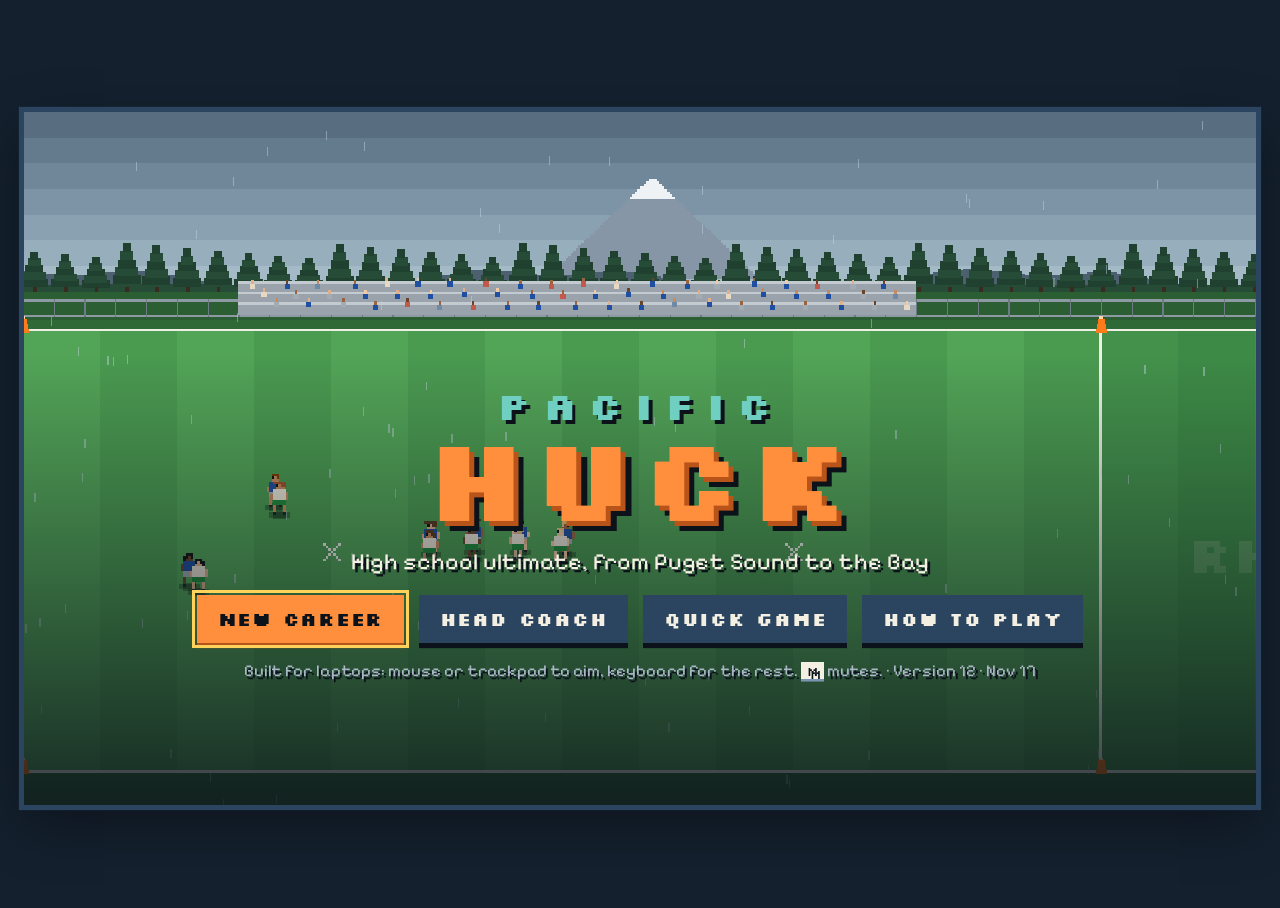
<file: archive/career-mode/pacific-huck-v12-with-career.html>
<!doctype html>
<html lang="en">
<head>
<meta charset="utf-8">
<meta name="viewport" content="width=device-width, initial-scale=1, viewport-fit=cover">
<title>Pacific Huck</title>
<meta name="claude:viewport-fit-sides" content="cover">
<link rel="preconnect" href="https://fonts.googleapis.com">
<link rel="preconnect" href="https://fonts.gstatic.com" crossorigin>
<link rel="stylesheet" href="https://fonts.googleapis.com/css2?family=Pixelify+Sans:wght@400;600;700&family=Silkscreen:wght@400;700&display=swap">
<style>
/* Layout: one arcade screen. A 16:9 pixel field scaled to fit the window, with chunky menus floating over it. Single dark look by choice. */
:root{
  --night:#14202e;
  --panel:#1f3044;
  --panel-2:#2b4560;
  --line:#7a95b0;
  --chalk:#f3efe2;
  --dim:#a9b8c6;
  --sunset:#ff8f3d;
  --sunset-deep:#b8541a;
  --sea:#6fd0c1;
  --gold:#ffd25a;
  --red:#ff6b5d;
  --ink:#0b121a;
  --scrim:rgba(11,18,26,.82);
  --shadow:rgba(0,0,0,.4);
  --font-display:"Silkscreen","Courier New",monospace;
  --font-body:"Pixelify Sans","Trebuchet MS",system-ui,sans-serif;
  color-scheme:dark;
}
html,body{height:100%}
body{background:var(--night);color:var(--chalk);font-family:var(--font-body);box-sizing:border-box;overflow:hidden;
  padding-left:max(16px,env(safe-area-inset-left,0px));padding-right:max(16px,env(safe-area-inset-right,0px));padding-block:12px}
#wrap{height:100%;width:100%;display:flex;align-items:center;justify-content:center}
#frame{position:relative;width:960px;height:540px;--u:1px;flex:none;
  box-shadow:0 0 0 calc(var(--u)*4) var(--panel-2),0 calc(var(--u)*14) calc(var(--u)*40) var(--shadow)}
#cv{display:block;width:100%;height:100%;image-rendering:pixelated;background:var(--ink)}
#ui{position:absolute;inset:0;pointer-events:none;font-size:calc(var(--u)*16);line-height:1.3}
.screen{position:absolute;inset:0;display:flex;align-items:center;justify-content:center;background:var(--scrim);pointer-events:auto}
.screen.clear{background:linear-gradient(180deg,transparent 0%,transparent 35%,var(--scrim) 100%)}
.panel{background:var(--panel);border:calc(var(--u)*3) solid var(--line);
  box-shadow:inset 0 0 0 calc(var(--u)*3) var(--panel-2),calc(var(--u)*6) calc(var(--u)*6) 0 var(--shadow);
  padding:calc(var(--u)*18) calc(var(--u)*22);max-height:calc(100% - var(--u)*28);max-width:calc(100% - var(--u)*28);
  box-sizing:border-box;overflow:auto;display:flex;flex-direction:column;gap:calc(var(--u)*12)}
.panel::-webkit-scrollbar{width:calc(var(--u)*8)}
.panel::-webkit-scrollbar-thumb{background:var(--line)}
h1,h2,h3{font-family:var(--font-display);margin:0;font-weight:700;text-wrap:balance;letter-spacing:.02em}
h2{font-size:calc(var(--u)*26)}
h3{font-size:calc(var(--u)*15);color:var(--gold)}
p{margin:0}
.eyebrow{font-family:var(--font-display);font-size:calc(var(--u)*11);letter-spacing:.12em;text-transform:uppercase;color:var(--sea)}
.dim{color:var(--dim)}
.row{display:flex;gap:calc(var(--u)*10);align-items:center;flex-wrap:wrap}
.row.end{justify-content:flex-end}
.row.between{justify-content:space-between}
.btn{font-family:var(--font-display);font-weight:700;font-size:calc(var(--u)*15);background:var(--sunset);color:var(--ink);border:0;
  padding:calc(var(--u)*9) calc(var(--u)*16);cursor:pointer;box-shadow:0 calc(var(--u)*4) 0 var(--sunset-deep);
  position:relative;top:0;letter-spacing:.04em;text-transform:uppercase}
.btn:hover{filter:brightness(1.08)}
.btn:active{top:calc(var(--u)*3);box-shadow:0 calc(var(--u)*1) 0 var(--sunset-deep)}
.btn:focus-visible,.tile:focus-visible,.pos-card:focus-visible,.plus:focus-visible,input:focus-visible{outline:calc(var(--u)*3) solid var(--gold);outline-offset:calc(var(--u)*2)}
.btn.alt{background:var(--panel-2);color:var(--chalk);box-shadow:0 calc(var(--u)*4) 0 var(--ink)}
.btn.small{font-size:calc(var(--u)*12);padding:calc(var(--u)*6) calc(var(--u)*10)}
.btn[disabled]{opacity:.4;cursor:not-allowed}
.kbd{font-family:var(--font-display);font-size:.8em;background:var(--chalk);color:var(--ink);padding:0 calc(var(--u)*5);box-shadow:0 calc(var(--u)*2) 0 var(--line);white-space:nowrap}
/* title */
.titlebox{display:flex;flex-direction:column;align-items:center;gap:calc(var(--u)*14);margin-top:calc(var(--u)*120)}
.logo{font-family:var(--font-display);font-weight:700;line-height:.9;text-align:center;color:var(--chalk);
  text-shadow:calc(var(--u)*4) calc(var(--u)*4) 0 var(--sunset-deep),calc(var(--u)*8) calc(var(--u)*8) 0 var(--ink)}
.logo .a{display:block;font-size:calc(var(--u)*30);letter-spacing:.3em;color:var(--sea);text-shadow:calc(var(--u)*3) calc(var(--u)*3) 0 var(--ink)}
.logo .b{display:block;font-size:calc(var(--u)*92);letter-spacing:.04em;color:var(--sunset)}
.tag{font-size:calc(var(--u)*18);color:var(--chalk);text-shadow:calc(var(--u)*2) calc(var(--u)*2) 0 var(--ink)}
.menu{display:flex;gap:calc(var(--u)*12);flex-wrap:wrap;justify-content:center}
.foot{font-size:calc(var(--u)*13);color:var(--dim);text-shadow:calc(var(--u)*2) calc(var(--u)*2) 0 var(--ink)}
/* team picker */
.states{display:grid;grid-template-columns:repeat(3,minmax(0,1fr));gap:calc(var(--u)*14)}
.state-col{display:flex;flex-direction:column;gap:calc(var(--u)*6);min-width:0}
.tile{display:flex;align-items:center;gap:calc(var(--u)*10);background:var(--panel-2);border:0;color:var(--chalk);text-align:left;
  padding:calc(var(--u)*7) calc(var(--u)*9);cursor:pointer;font-family:var(--font-body);font-size:calc(var(--u)*15);box-shadow:0 calc(var(--u)*3) 0 var(--ink)}
.tile:hover{background:var(--line);color:var(--ink)}
.tile[disabled]{opacity:.3;cursor:not-allowed}
.tile small{display:block;font-size:calc(var(--u)*12);color:inherit;opacity:.75}
.jersey{width:calc(var(--u)*22);height:calc(var(--u)*24);flex:none;position:relative}
.jersey i{position:absolute;left:0;right:0;top:0;height:62%}
.jersey b{position:absolute;left:15%;right:15%;bottom:0;height:34%}
/* pregame */
.versus{display:grid;grid-template-columns:minmax(0,1fr) auto minmax(0,1fr);gap:calc(var(--u)*16);align-items:start}
.vs{font-family:var(--font-display);font-size:calc(var(--u)*30);color:var(--sunset);align-self:center}
.side{display:flex;flex-direction:column;gap:calc(var(--u)*6);min-width:0}
.side.right{text-align:right;align-items:flex-end}
.side h2{font-size:calc(var(--u)*22)}
.ratings{font-family:var(--font-display);font-size:calc(var(--u)*12);color:var(--dim);font-variant-numeric:tabular-nums}
.ratings b{color:var(--chalk)}
.star-list{display:flex;flex-direction:column;gap:calc(var(--u)*3);font-size:calc(var(--u)*14)}
.stars{color:var(--gold);letter-spacing:.06em;font-family:var(--font-body)}
.conditions{font-size:calc(var(--u)*14);color:var(--dim);border-top:calc(var(--u)*2) dashed var(--panel-2);padding-top:calc(var(--u)*10)}
/* tables */
table{border-collapse:collapse;width:100%;font-size:calc(var(--u)*14);font-variant-numeric:tabular-nums}
th{font-family:var(--font-display);font-size:calc(var(--u)*10);color:var(--sea);text-align:left;padding:calc(var(--u)*3) calc(var(--u)*6);letter-spacing:.08em}
td{padding:calc(var(--u)*3) calc(var(--u)*6);border-top:calc(var(--u)*1) solid var(--panel-2)}
td.n,th.n{text-align:right;white-space:nowrap}
td.trunc{max-width:0;width:100%;overflow:hidden;text-overflow:ellipsis;white-space:nowrap}
tr.me td{background:var(--panel-2);color:var(--gold)}
/* how-to */
.how{display:grid;grid-template-columns:minmax(0,1fr) minmax(0,1fr);gap:calc(var(--u)*18);max-width:calc(var(--u)*780)}
.how ul{margin:0;padding-left:calc(var(--u)*18);display:flex;flex-direction:column;gap:calc(var(--u)*6);font-size:calc(var(--u)*15)}
.keys{display:grid;grid-template-columns:auto minmax(0,1fr);gap:calc(var(--u)*8) calc(var(--u)*12);font-size:calc(var(--u)*15);align-items:center}
/* defense */
.dpanel{width:calc(var(--u)*560)}
.choices{display:grid;grid-template-columns:1fr 1fr;gap:calc(var(--u)*10)}
.choice{background:var(--panel-2);border:0;color:var(--chalk);text-align:left;padding:calc(var(--u)*10) calc(var(--u)*12);cursor:pointer;
  font-family:var(--font-body);font-size:calc(var(--u)*14);display:flex;flex-direction:column;gap:calc(var(--u)*4);box-shadow:0 calc(var(--u)*3) 0 var(--ink)}
.choice b{font-family:var(--font-display);font-size:calc(var(--u)*15);color:var(--gold)}
.choice:hover,.choice:focus-visible{background:var(--line);color:var(--ink);outline:none}
.choice:hover b,.choice:focus-visible b{color:var(--ink)}
.ticker{font-size:calc(var(--u)*16);display:flex;flex-direction:column;gap:calc(var(--u)*5);min-height:calc(var(--u)*130)}
.ticker p{animation:tick .25s steps(3) both}
.ticker .big{font-family:var(--font-display);font-size:calc(var(--u)*20)}
.good{color:var(--sea)}.bad{color:var(--red)}.gold{color:var(--gold)}
@keyframes tick{from{opacity:0;transform:translateX(calc(var(--u)*-8))}to{opacity:1;transform:none}}
/* career */
.hub{width:calc(var(--u)*900)}
.hub-grid{display:grid;grid-template-columns:minmax(0,1fr) minmax(0,1.15fr);gap:calc(var(--u)*14)}
.card{background:var(--ink);padding:calc(var(--u)*12) calc(var(--u)*14);display:flex;flex-direction:column;gap:calc(var(--u)*9);min-width:0}
.me-name{font-family:var(--font-display);font-size:calc(var(--u)*20);line-height:1.1}
.attr{display:grid;grid-template-columns:calc(var(--u)*78) minmax(0,1fr) calc(var(--u)*22) calc(var(--u)*64);gap:calc(var(--u)*8);align-items:center;font-size:calc(var(--u)*14)}
.pips{display:grid;grid-template-columns:repeat(10,1fr);gap:calc(var(--u)*2);height:calc(var(--u)*12)}
.pips span{background:var(--panel-2)}
.pips span.on{background:var(--sea)}
.attr .v{font-family:var(--font-display);text-align:right}
.plus{font-family:var(--font-display);font-size:calc(var(--u)*11);background:var(--gold);color:var(--ink);border:0;padding:calc(var(--u)*4) calc(var(--u)*4);cursor:pointer;white-space:nowrap}
.plus[disabled]{background:var(--panel-2);color:var(--dim);cursor:not-allowed}
.xpbar{height:calc(var(--u)*10);background:var(--panel-2);position:relative}
.xpbar i{position:absolute;left:0;top:0;bottom:0;background:var(--gold)}
.sp{font-family:var(--font-display);font-size:calc(var(--u)*13);color:var(--gold)}
.sched{display:flex;flex-direction:column;gap:calc(var(--u)*2);font-size:calc(var(--u)*14)}
.sched div{display:grid;grid-template-columns:calc(var(--u)*28) minmax(0,1fr) auto;gap:calc(var(--u)*8);padding:calc(var(--u)*2) calc(var(--u)*4)}
.sched div.next{background:var(--panel-2);color:var(--gold)}
.nextbox{background:var(--panel-2);padding:calc(var(--u)*10) calc(var(--u)*12);display:flex;flex-direction:column;gap:calc(var(--u)*8)}
.nextbox .big{font-family:var(--font-display);font-size:calc(var(--u)*18)}
.pos-cards{display:grid;grid-template-columns:repeat(3,minmax(0,1fr));gap:calc(var(--u)*10)}
.pos-card{background:var(--panel-2);border:calc(var(--u)*3) solid transparent;color:var(--chalk);text-align:left;padding:calc(var(--u)*10);cursor:pointer;
  font-family:var(--font-body);font-size:calc(var(--u)*13);display:flex;flex-direction:column;gap:calc(var(--u)*4)}
.pos-card b{font-family:var(--font-display);font-size:calc(var(--u)*15)}
.pos-card[aria-pressed="true"]{border-color:var(--gold);background:var(--ink)}
.field{display:flex;flex-direction:column;gap:calc(var(--u)*4);font-size:calc(var(--u)*13);color:var(--dim);min-width:0}
input{font-family:var(--font-body);font-size:calc(var(--u)*17);background:var(--ink);color:var(--chalk);border:calc(var(--u)*2) solid var(--line);padding:calc(var(--u)*6) calc(var(--u)*8);width:100%;box-sizing:border-box}
.form-row{display:grid;grid-template-columns:minmax(0,1fr) minmax(0,1fr) calc(var(--u)*90) auto;gap:calc(var(--u)*10);align-items:end}
.badge{display:inline-block;font-family:var(--font-display);font-size:calc(var(--u)*11);background:var(--gold);color:var(--ink);padding:calc(var(--u)*2) calc(var(--u)*6)}
.levelup{font-family:var(--font-display);color:var(--gold);font-size:calc(var(--u)*16)}
.two{display:grid;grid-template-columns:minmax(0,1fr) minmax(0,1fr);gap:calc(var(--u)*16)}
/* head coach */
.hub-grid.coach{grid-template-columns:minmax(0,1.45fr) minmax(0,1fr)}
table.roster{font-size:calc(var(--u)*12.5)}
table.roster td{padding:calc(var(--u)*1) calc(var(--u)*4)}
table.roster th{padding:calc(var(--u)*2) calc(var(--u)*4)}
table.roster .stars{font-size:calc(var(--u)*11);letter-spacing:0;white-space:nowrap}
tr.click{cursor:pointer}
tr.click:hover td,tr.click:focus-visible td{background:var(--panel-2)}
tr.click:focus-visible{outline:calc(var(--u)*2) solid var(--gold)}
td.pos{font-family:var(--font-display);font-size:calc(var(--u)*11);color:var(--sea)}
.stars.ceil{color:var(--line)}
.ccbadge{font-family:var(--font-display);font-size:calc(var(--u)*14);background:var(--gold);color:var(--ink);padding:calc(var(--u)*6) calc(var(--u)*10);white-space:nowrap}
.tagO,.tagD{font-family:var(--font-display);font-size:calc(var(--u)*10);padding:0 calc(var(--u)*3);margin-right:calc(var(--u)*2);color:var(--ink)}
.tagO{background:var(--sea)}.tagD{background:var(--sunset)}
.small{font-size:calc(var(--u)*12)}
.tog{font-family:var(--font-display);font-size:calc(var(--u)*11);background:var(--panel-2);color:var(--dim);border:0;padding:calc(var(--u)*3) calc(var(--u)*10);cursor:pointer}
.tog.o.on{background:var(--sea);color:var(--ink)}.tog.d.on{background:var(--sunset);color:var(--ink)}
.tog:focus-visible{outline:calc(var(--u)*2) solid var(--gold)}
.fac-grid{display:grid;grid-template-columns:repeat(3,minmax(0,1fr));gap:calc(var(--u)*12)}
.fac{background:var(--ink);padding:calc(var(--u)*12);display:flex;flex-direction:column;gap:calc(var(--u)*8);min-width:0}
.fac .btn{margin-top:auto;align-self:flex-start}
.lvl{display:grid;grid-template-columns:repeat(5,1fr);gap:calc(var(--u)*3);height:calc(var(--u)*10)}
.lvl span{background:var(--panel-2)}.lvl span.on{background:var(--gold)}
/* line calls */
.lcpanel{width:calc(var(--u)*900)}
.lc-grid{display:grid;grid-template-columns:repeat(2,minmax(0,1fr));gap:calc(var(--u)*4) calc(var(--u)*12)}
.lc-list{display:grid;gap:calc(var(--u)*4)}
.lc{display:grid;grid-template-columns:calc(var(--u)*30) minmax(0,1fr) calc(var(--u)*14) calc(var(--u)*62) calc(var(--u)*60) calc(var(--u)*40);gap:calc(var(--u)*6);align-items:center;
  background:var(--panel-2);border:calc(var(--u)*2) solid transparent;color:var(--chalk);font-family:var(--font-body);font-size:calc(var(--u)*13);padding:calc(var(--u)*4) calc(var(--u)*6);cursor:pointer;text-align:left}
div.lc{cursor:default}
.lc.on{border-color:var(--gold);background:var(--ink)}
.lc:hover:not([disabled]):not(div){border-color:var(--line)}
.lc.on:hover{border-color:var(--gold)}
.lc:focus-visible{outline:calc(var(--u)*3) solid var(--gold);outline-offset:calc(var(--u)*1)}
.lc[disabled]{opacity:.4;cursor:not-allowed}
.lc .num{font-family:var(--font-display);font-size:calc(var(--u)*11);color:var(--dim)}
.lc .nm{white-space:nowrap;overflow:hidden;text-overflow:ellipsis}
.lc .pos{font-family:var(--font-display);font-size:calc(var(--u)*11);color:var(--sea)}
.lc .stars{font-size:calc(var(--u)*11);white-space:nowrap}
.lc .pp{font-size:calc(var(--u)*12);text-align:right;white-space:nowrap}
.en{height:calc(var(--u)*8);background:var(--night);position:relative;display:block}
.en i{position:absolute;left:0;top:0;bottom:0}
.en i.hi{background:var(--sea)}.en i.mid{background:var(--gold)}.en i.lo{background:var(--red)}
input[type=checkbox]{width:calc(var(--u)*18);height:calc(var(--u)*18);accent-color:var(--gold);padding:0;margin:0;flex:none}
@media (prefers-reduced-motion:reduce){.ticker p{animation:none}}
</style>
</head>
<body>

<div id="wrap"><div id="frame">
  <canvas id="cv" width="960" height="540" aria-label="Pacific Huck game field"></canvas>
  <div id="ui"></div>
</div></div>

<script>
(()=>{
'use strict';
// ---------------------------------------------------------------- constants
const W=960,H=540,PPY=12,SQ=8.6,FT=170,ZH=10,P=2,FL=110,FW=40,VIEW=W/PPY;
const cvs=document.getElementById('cv'),ctx=cvs.getContext('2d'),ui=document.getElementById('ui'),frame=document.getElementById('frame'),wrap=document.getElementById('wrap');
ctx.imageSmoothingEnabled=false;
const PAL={night:'#14202e',panel:'#1f3044',panel2:'#2b4560',chalk:'#f3efe2',dim:'#a9b8c6',sunset:'#ff8f3d',sea:'#6fd0c1',gold:'#ffd25a',red:'#ff6b5d',ink:'#0b121a',cone:'#ff7a1a'};
const FONT='Silkscreen, "Courier New", monospace';
const SAVE_KEY='pacific-huck-career-v1';
const VERSION='Version 12 · Nov 17';

// ---------------------------------------------------------------- helpers
const clamp=(v,a,b)=>v<a?a:v>b?b:v;
const lerp=(a,b,t)=>a+(b-a)*t;
const dist=(ax,ay,bx,by)=>Math.hypot(ax-bx,ay-by);
const avg=a=>a.reduce((s,v)=>s+v,0)/a.length;
const rand=(a,b)=>a+(b-a)*Math.random();
const randi=(a,b)=>Math.floor(a+(b-a+1)*Math.random());
const pick=(a,r=Math.random)=>a[Math.floor(r()*a.length)];
const angDiff=(a,b)=>{let d=a-b;while(d>Math.PI)d-=2*Math.PI;while(d<-Math.PI)d+=2*Math.PI;return d};
function mulberry32(a){return function(){a|=0;a=a+0x6D2B79F5|0;let t=Math.imul(a^a>>>15,1|a);t=t+Math.imul(t^t>>>7,61|t)^t;return((t^t>>>14)>>>0)/4294967296}}
function hashStr(s){let h=2166136261;for(const c of s){h^=c.charCodeAt(0);h=Math.imul(h,16777619)}return h>>>0}
function shuffle(a,r=Math.random){for(let i=a.length-1;i>0;i--){const j=Math.floor(r()*(i+1));[a[i],a[j]]=[a[j],a[i]]}return a}
function wpick(arr,wf){const ws=arr.map(wf);let s=ws.reduce((a,b)=>a+b,0)*Math.random();for(let i=0;i<arr.length;i++){s-=ws[i];if(s<=0)return arr[i]}return arr[arr.length-1]}
const esc=s=>String(s).replace(/[&<>"']/g,c=>({'&':'&amp;','<':'&lt;','>':'&gt;','"':'&quot;',"'":'&#39;'}[c]));
function hexRgb(h){const n=parseInt(h.slice(1),16);return[n>>16&255,n>>8&255,n&255]}
function colorClose(a,b){const x=hexRgb(a),y=hexRgb(b);return Math.hypot(x[0]-y[0],x[1]-y[1],x[2]-y[2])<120}

// ---------------------------------------------------------------- teams (real West Coast high school programs and their school colors)
const TEAMS=[
 {id:'lks',name:'Lakeside',city:'Seattle',st:'WA',abbr:'LKS',c1:'#7a1f2b',c2:'#f2c14e'},
 {id:'gar',name:'Garfield',city:'Seattle',st:'WA',abbr:'GAR',c1:'#5b2d8e',c2:'#f4f4f4'},
 {id:'roo',name:'Roosevelt',city:'Seattle',st:'WA',abbr:'RHS',c1:'#1f8a3a',c2:'#f2c230'},
 {id:'bal',name:'Ballard',city:'Seattle',st:'WA',abbr:'BAL',c1:'#c8102e',c2:'#111111'},
 {id:'bai',name:'Bainbridge',city:'Bainbridge Island',st:'WA',abbr:'BAI',c1:'#13294b',c2:'#f1b82d'},
 {id:'nws',name:'Northwest School',city:'Seattle',st:'WA',abbr:'NWS',c1:'#7b1e34',c2:'#f2f2f2'},
 {id:'gra',name:'Grant',city:'Portland',st:'OR',abbr:'GRA',c1:'#1f4fa0',c2:'#a3abb3'},
 {id:'lin',name:'Lincoln',city:'Portland',st:'OR',abbr:'LIN',c1:'#c8102e',c2:'#f4f4f4'},
 {id:'cle',name:'Cleveland',city:'Portland',st:'OR',abbr:'CLE',c1:'#2a9d3c',c2:'#ffe14d'},
 {id:'cgs',name:'Catlin Gabel',city:'Portland',st:'OR',abbr:'CGS',c1:'#1f4ed8',c2:'#f4f4f4'},
 {id:'seh',name:'South Eugene',city:'Eugene',st:'OR',abbr:'SEH',c1:'#4b2e83',c2:'#f4f4f4',elite:true},
 {id:'pal',name:'Palo Alto',city:'Palo Alto',st:'CA',abbr:'PAL',c1:'#0b6b3a',c2:'#f4f4f4'},
 {id:'gun',name:'Gunn',city:'Palo Alto',st:'CA',abbr:'GUN',c1:'#b0151d',c2:'#111111'},
 {id:'bhs',name:'Berkeley',city:'Berkeley',st:'CA',abbr:'BHS',c1:'#c1121f',c2:'#f5c518'},
 {id:'bod',name:"Bishop O'Dowd",city:'Oakland',st:'CA',abbr:'BOD',c1:'#161616',c2:'#d4a72c'},
 {id:'men',name:'Menlo School',city:'Atherton',st:'CA',abbr:'MEN',c1:'#0b2a5b',c2:'#e8b52a'},
 {id:'lws',name:'Lick-Wilmerding',city:'San Francisco',st:'CA',abbr:'LWS',c1:'#141414',c2:'#f0b323'},
];
const TEAM=id=>TEAMS.find(t=>t.id===id);
const STATE_NAME={WA:'Washington',OR:'Oregon',CA:'California'};

// ---------------------------------------------------------------- players (all fictional, generated)
const FIRST=['Kai','Maya','Leo','Aiden','Sofia','Mateo','Priya','Jonah','Ava','Ethan','Noah','Lila','Isaac','Ruby','Hana','Kenji','Diego','Zoe','Theo','Eli','Nora','Owen','Ari','Jada','Malik','Wren','Finn','Quinn','Rowan','Sage','Talia','Marcus','Ezra','Ines','Luca','Amara','Devin','Tenzin','Anika','Sam','Jordan','Riley','Cam','Nico','Iris','Mina','Desmond','Felix','Gabe','Hugo','Leah','Mira','Remy','Soren','Tessa','Uma','Yuki','Zane','Omar','Lena','Bodhi','Callum','Esme','Ronan','Sasha','Tomas','Vera','Wes','Imani','Jasper'];
const LAST=['Nakamura','Ramos','Chen','Okafor','Patel','Larsen','Nguyen','Brooks','Alvarez','Kim','Olsen','Hughes','Moreno','Park','Haddad','Bennett','Tanaka','Silva','Reyes','Fischer','Kaur','Lindqvist','Morales','Ito','Walsh','Delgado','Abbott','Yamamoto','Castillo','Novak','Sorensen','Huang','Mendez','Foster','Osei','Pham','Becker','Rivera','Sato','Hale','Kowalski','Dang','Ortiz','Wu','Lee','Hart','Price','Bjornson','Fujita','Galvan','Iverson','Quintero','Strand','Vu','Zamora','Torres','Adeyemi','Marsh','Oyelaran','Whitlock'];
const SKIN=['#f1c9a5','#e0b08a','#c68a5e','#9a6440','#6b432a'];
const HAIR=['#2b1d14','#5a3a1e','#a0522d','#e2c27a','#141414','#7b3f00','#b8462e'];
const ATTR=['thr','spd','hnd','jmp','def','sta'];
const ATTR_NAME={thr:'Throws',spd:'Speed',hnd:'Hands',jmp:'Hops',def:'Defense',sta:'Stamina'};
const ATTR_SHORT={thr:'THR',spd:'SPD',hnd:'HND',jmp:'HOP',def:'DEF',sta:'STA'};
const ATTR_HINT={thr:'Range, accuracy, beating the mark',spd:'Getting open, running down hucks',hnd:'Catch rate and layout grabs',jmp:'Winning sky battles on hucks',def:'Getting blocks when you play D',sta:'How fast you tire on the field and recover on the sideline'};
const POS={H:'Handler',C:'Cutter',D:'Defender'};
const GRADE={9:'Freshman',10:'Sophomore',11:'Junior',12:'Senior'};
const ovr=p=>ATTR.reduce((s,a)=>s+(p[a]||0),0)/ATTR.length;
// Five stars is rare on purpose: only a handful of players in the whole league reach it.
const starsOf=p=>{const o=ovr(p);return o>=8?5:o>=6.8?4:o>=5.6?3:o>=4.4?2:1};
const starStr=n=>'★'.repeat(n)+'☆'.repeat(5-n);
const pname=p=>`${p.first} ${p.last}`;
const tag=p=>`#${p.num} ${p.last}`;

// tier 0 = role player (1-3 stars), 1 = star (4 stars), 2 = superstar (5 stars)
const TIER_BASE=[4.9,7.1,8.5],TIER_BAND=[[1,6.75],[6.8,7.95],[8,10]],TIER_POT=[6.75,7.95,9.6];
const ROSTER_POS=['H','H','H','H','H','C','C','C','C','C','C','D','D','D'];
function genPlayer(r,pos,tier,used,grade){
  const bias={H:{thr:1.8,hnd:.9,spd:-.6,jmp:-.9,def:-.9,sta:-.3},C:{thr:-1.1,spd:1.2,hnd:.8,jmp:.7,def:-1,sta:-.6},D:{thr:-1.3,spd:.8,hnd:-.7,jmp:.7,def:1.8,sta:-1.3}}[pos];
  const p={id:'p'+Math.floor(r()*2e9).toString(36),first:pick(FIRST,r),last:pick(LAST,r),pos,skin:Math.floor(r()*SKIN.length),hair:Math.floor(r()*HAIR.length),style:Math.floor(r()*3),grade:grade||9+Math.floor(r()*4),tier};
  const q=tier===0?r()*1.9-.95:0; // role players range from end-of-bench to solid starter
  for(const a of ATTR)p[a]=clamp(Math.round(TIER_BASE[tier]+q+bias[a]+(r()*2.4-1.2)),1,10);
  let n;do{n=Math.floor(r()*100)}while(used.has(n));used.add(n);p.num=n;
  return p;
}
function shapeTier(p,tier,r){
  const[lo,hi]=TIER_BAND[tier];let guard=0;
  while(ovr(p)>hi&&guard++<80){const c=ATTR.filter(a=>p[a]>1);p[pick(c,r)]--}
  while(ovr(p)<lo&&guard++<160){const c=ATTR.filter(a=>p[a]<10);if(!c.length)break;p[pick(c,r)]++}
}
function setPot(p,r){p.pot=Math.max(ovr(p),Math.min(TIER_POT[p.tier||0],ovr(p)+.3+r()*1.4))}
function genRoster(r,prestige,elite){
  const used=new Set();
  const n5=elite?1:(prestige>=5&&r()<.3)?1:0;
  const n4=elite?3:[0,r()<.5?1:0,1,r()<.5?1:2,2,r()<.5?2:3][prestige];
  const order=shuffle(ROSTER_POS.map((_,i)=>i),r),tiers=ROSTER_POS.map(()=>0);
  order.slice(0,n5).forEach(i=>tiers[i]=2);order.slice(n5,n5+n4).forEach(i=>tiers[i]=1);
  const adj=(prestige-3)*.3+(elite?.4:0);
  return ROSTER_POS.map((ps,i)=>{
    const p=genPlayer(r,ps,tiers[i],used);
    for(const a of ATTR)if(r()<.7)p[a]=clamp(Math.round(p[a]+adj),1,10);
    shapeTier(p,tiers[i],r);setPot(p,r);
    return p;
  });
}
const teamOff=ro=>avg(ro.map(p=>p.thr*.4+p.hnd*.3+p.spd*.3));
const teamDef=ro=>avg(ro.map(p=>p.def*.5+p.spd*.25+p.jmp*.25));
const teamOvr=ro=>(teamOff(ro)+teamDef(ro))/2;
const byOvr=ro=>ro.slice().sort((a,b)=>ovr(b)-ovr(a));
const starters=ro=>byOvr(ro).slice(0,7);
const benchOf=ro=>byOvr(ro).slice(7);
// a team is mostly its top seven, but the bench plays a lot of points too
const teamRating=ro=>{const b=benchOf(ro);return teamOvr(starters(ro))*.7+(b.length?teamOvr(b):teamOvr(starters(ro)))*.3};
const depthRating=ro=>{const b=benchOf(ro);return b.length?avg(b.map(ovr)):0};
const topStars=(ro,n=3)=>byOvr(ro).slice(0,n);

const QUICK={};
function quickTeam(id){
  if(!QUICK[id]){const t=TEAM(id),r=mulberry32(hashStr(id+':v2'));let pr=1+Math.floor(r()*5);if(t.elite)pr=5;QUICK[id]={prestige:pr,ro:genRoster(r,pr,t.elite)}}
  return QUICK[id];
}
let AUTO_LINES=false;
try{AUTO_LINES=localStorage.getItem('pacific-huck-autolines')==='1'}catch(e){}
function setAutoLines(v){AUTO_LINES=v;try{localStorage.setItem('pacific-huck-autolines',v?'1':'0')}catch(e){}}

// ---------------------------------------------------------------- audio
let AC=null,muted=false;
function audio(){if(!AC){try{AC=new(window.AudioContext||window.webkitAudioContext)()}catch(e){AC=null}}if(AC&&AC.state==='suspended')AC.resume().catch(()=>{});return AC}
function beep(f,d=.08,type='square',v=.05,slide=0,delay=0){
  const a=audio();if(!a||muted)return;
  const t=a.currentTime+delay,o=a.createOscillator(),g=a.createGain();
  o.type=type;o.frequency.setValueAtTime(f,t);if(slide)o.frequency.exponentialRampToValueAtTime(Math.max(40,f+slide),t+d);
  g.gain.setValueAtTime(v,t);g.gain.exponentialRampToValueAtTime(.0001,t+d);o.connect(g).connect(a.destination);o.start(t);o.stop(t+d+.03);
}
const SFX={
  throw:()=>beep(620,.12,'triangle',.06,-320),
  huck:()=>beep(320,.4,'triangle',.06,520),
  catch:()=>beep(880,.06,'square',.04),
  score:()=>[523,659,784,1047].forEach((f,i)=>beep(f,.13,'square',.05,0,i*.09)),
  turn:()=>{beep(330,.15,'sawtooth',.04,-150);beep(220,.22,'sawtooth',.04,-100,.14)},
  whistle:()=>{beep(1900,.12,'square',.03);beep(1900,.3,'square',.03,0,.16)},
  click:()=>beep(700,.04,'square',.03),
  stall:n=>beep(300+n*40,.03,'square',n>=8?.04:.02),
  level:()=>[392,523,659,784,1047].forEach((f,i)=>beep(f,.1,'triangle',.06,0,i*.07)),
};

// ---------------------------------------------------------------- input
const input={mx:W/2,my:H/2,in:false,shift:false};
function mouseWorld(){return{x:G.camX+input.mx/PPY,y:(input.my-FT)/SQ}}
cvs.addEventListener('mousemove',e=>{const r=cvs.getBoundingClientRect();input.mx=(e.clientX-r.left)*W/r.width;input.my=(e.clientY-r.top)*H/r.height;input.in=true;input.shift=e.shiftKey});
cvs.addEventListener('mouseleave',()=>input.in=false);
cvs.addEventListener('contextmenu',e=>e.preventDefault());
cvs.addEventListener('mousedown',e=>{
  audio();
  if(!G||G.paused||G.demo)return;
  const r=cvs.getBoundingClientRect();input.mx=(e.clientX-r.left)*W/r.width;input.my=(e.clientY-r.top)*H/r.height;
  const w=mouseWorld();
  const huck=e.shiftKey||e.button===2;
  throwDisc(huck?'huck':'flat',w.x,w.y,false);
});
window.addEventListener('keydown',e=>{
  if(e.key==='Shift')input.shift=true;
  const typing=e.target&&e.target.tagName==='INPUT';
  if(typing){if(e.key==='Enter'){const b=ui.querySelector('[data-primary]');if(b&&!b.disabled){e.preventDefault();b.click()}}return}
  const k=e.key.toLowerCase();
  if(k===' '&&G&&!G.demo&&!G.paused&&!ui.firstElementChild){e.preventDefault();pivotFake();return}
  if(k==='t'){callTimeout();return}
  if(k==='m'){muted=!muted;flashNote(muted?'Sound off':'Sound on');return}
  if((k==='escape'||k==='p')&&G&&!G.demo&&G.phase!=='over'&&G.phase!=='idle'){e.preventDefault();togglePause();return}
  if(k==='enter'){const b=ui.querySelector('[data-primary]');if(b&&!b.disabled){e.preventDefault();b.click()}return}
  if(k==='1'||k==='2'){const b=ui.querySelector(`[data-key="${k}"]`);if(b){e.preventDefault();b.click()}}
  if(k==='arrowleft'||k==='arrowright'){const b=ui.querySelector(k==='arrowleft'?'[data-prev]':'[data-next]');if(b){e.preventDefault();b.click()}}
});
window.addEventListener('keyup',e=>{if(e.key==='Shift')input.shift=false});
window.addEventListener('blur',()=>{input.shift=false;if(G&&!G.demo&&!G.paused&&['live','flight','ready'].includes(G.phase))togglePause()});

// ---------------------------------------------------------------- match state
let G=null;

// Tired players are slower, jump lower and lose a step on D. Hands and throws fade less.
function effective(b,en){
  const e=clamp(en??100,0,100)/100,f=.72+.28*e,g=.85+.15*e,h=.9+.1*e;
  return Object.assign({},b,{spd:b.spd*f,jmp:b.jmp*f,def:b.def*f,hnd:b.hnd*g,thr:b.thr*h,base:b});
}
function mkEnt(b,side,idx,meId){
  const p=effective(b,G.en[b.id]);
  return{p,side,idx,x:0,y:0,vx:0,vy:0,tx:0,ty:0,state:'stack',timer:0,hist:[],bite:0,chaseDelay:0,anim:Math.random()*4,face:1,
    speed:6+p.spd*.38,slot:0,lane:p.pos==='H'?'H':'C',isMe:!!meId&&p.id===meId};
}
function newMatch(o){
  const me=o.me,opp=o.opp;
  const venue=o.home===false?opp.team:me.team;
  const pnw=venue.st!=='CA';
  const mph=Math.round(rand(2,pnw?17:13));
  const wa=rand(0,Math.PI*2);
  G={demo:!!o.demo,career:!!o.career,me,opp,venue,home:o.home!==false,pnw,rain:pnw&&Math.random()<.5,
    wind:{mph,x:Math.cos(wa)*mph/10,y:Math.sin(wa)*mph/10*.7,ang:wa},
    score:[0,0],target:o.target||7,halfDone:false,firstReceiver:Math.random()<.5?0:1,nextReceiver:0,
    phase:'idle',t:0,camX:10,off:[],def:[],holder:-1,disc:{x:30,y:20,z:1.1},flight:null,anchor:{x:30,y:20},
    stats:{},banner:null,settle:0,stallT:0,fake:0,fakeCd:0,os:1,markAng:0,markerSet:false,resetCut:false,
    readyT:0,deadT:0,after:null,paused:false,timers:[],demoTimer:1,onEnd:o.onEnd,meId:o.meId||null,label:o.label||'',
    rainDrops:Array.from({length:110},()=>({x:Math.random()*W,y:Math.random()*H,s:rand(320,480)})),
    crowd:Array.from({length:60},(_,i)=>({x:34.6+i*.72+Math.random()*.3,row:i%3,c:Math.random(),ph:Math.random()*6}))};
  G.nextReceiver=G.firstReceiver;
  G.meCol={j:me.team.c1,s:me.team.c2};
  G.oppCol=colorClose(me.team.c1,opp.team.c1)?{j:'#ece6d6',s:opp.team.c1}:{j:opp.team.c1,s:opp.team.c2};
  G.savedLines=o.savedLines||null;G.cond=o.cond||1;
  G.en={};G.pp={};G.hurt={};G.load=0;G.timeouts=2;G.autoLines=!G.demo&&AUTO_LINES;G.lastLine=null;G.toasts=[];
  for(const p of me.ro.concat(opp.ro))G.en[p.id]=100;
  for(const p of me.ro)G.stats[p.id]={g:0,a:0,c:0,ct:0,to:0,d:0};
  G.myLine=coachPick(me.ro,'O');G.oppLine=coachPick(opp.ro,'D');
  buildEnts();
  return G;
}
function buildEnts(){
  G.off=G.myLine.map((p,i)=>mkEnt(p,'off',i,G.meId));
  // their best defender takes our best player
  const oppSorted=G.oppLine.slice().sort((a,b)=>ovr(b)-ovr(a));
  const ourOrder=G.myLine.map((p,i)=>i).sort((a,b)=>ovr(G.myLine[b])-ovr(G.myLine[a]));
  G.def=new Array(7);
  ourOrder.forEach((oi,k)=>{G.def[oi]=mkEnt(oppSorted[k],'def',oi)});
}
// The coach's line: O-line favors throwers and cutters, D-line favors defenders, and tired legs sit.
function coachPick(ro,kind){
  const en=p=>(G.en[p.id]??100)/100;
  const offS=p=>p.thr*.4+p.hnd*.3+p.spd*.3,defS=p=>p.def*.5+p.spd*.25+p.jmp*.25;
  const sc=p=>kind==='O'?offS(p)*en(p)**2:kind==='D'?defS(p)*en(p)**2:ovr(p)*en(p)**3;
  const avail=ro.filter(p=>!G.hurt[p.id]);
  // head coach mode: start from your saved line, swapping out anyone hurt or gassed
  if(G.savedLines&&ro===G.me.ro&&(kind==='O'||kind==='D')&&(G.savedLines[kind]||[]).length){
    const byId=new Map(ro.map(p=>[p.id,p]));
    let line=G.savedLines[kind].map(id=>byId.get(id)).filter(p=>p&&!G.hurt[p.id]&&(G.en[p.id]??100)>=35).slice(0,7);
    line=line.concat(avail.filter(p=>!line.includes(p)).sort((a,b)=>sc(b)-sc(a)).slice(0,7-line.length));
    if(line.length<7)line=line.concat(ro.filter(p=>!line.includes(p)).slice(0,7-line.length));
    return line;
  }
  const hs=avail.filter(p=>p.pos==='H').sort((a,b)=>sc(b)-sc(a)).slice(0,kind==='O'?3:2);
  let line=hs.concat(avail.filter(p=>!hs.includes(p)).sort((a,b)=>sc(b)-sc(a)).slice(0,7-hs.length));
  const me=G.meId&&ro.find(p=>p.id===G.meId);
  if(me&&!line.includes(me)&&!G.hurt[me.id]&&(G.en[me.id]??100)>=45){
    const out=line.filter(p=>me.pos==='H'||p.pos!=='H').sort((a,b)=>sc(a)-sc(b))[0];
    if(out)line[line.indexOf(out)]=me;
  }
  if(line.length<7)line=line.concat(ro.filter(p=>!line.includes(p)).slice(0,7-line.length));
  return line;
}
function endPointFatigue(){
  const on=new Set(G.myLine.concat(G.oppLine).map(p=>p.id));
  const mine=new Set(G.me.ro.map(p=>p.id)),cv=(G.cond||1)-1;
  for(const p of G.me.ro.concat(G.opp.ro)){
    const sta=p.sta||5,c=mine.has(p.id)?cv:0;
    if(on.has(p.id))G.en[p.id]=clamp(G.en[p.id]-(10+G.load)*(1.3-sta*.06)*(1-.06*c),0,100);
    else G.en[p.id]=clamp(G.en[p.id]+20+sta*1.2+2*c,0,100);
  }
  for(const id of Object.keys(G.hurt))if(--G.hurt[id]<=0)delete G.hurt[id];
  G.load=0;
}
function maybeInjury(e,chance){
  if(G.demo||!e||Math.random()>chance)return;
  const mine=e.side==='off',ro=mine?G.me.ro:G.opp.ro,line=mine?G.myLine:G.oppLine,hurtP=e.p.base;
  const onIds=new Set(line.map(p=>p.id));
  const bench=ro.filter(p=>!onIds.has(p.id)&&!G.hurt[p.id]);
  if(!bench.length||line.indexOf(hurtP)<0)return;
  const sc=p=>ovr(p)*(G.en[p.id]/100)+(p.pos===hurtP.pos?3:0);
  const sub=bench.sort((a,b)=>sc(b)-sc(a))[0];
  G.hurt[hurtP.id]=2;G.en[hurtP.id]=Math.max(0,G.en[hurtP.id]-25);
  line[line.indexOf(hurtP)]=sub;
  e.p=effective(sub,G.en[sub.id]);e.speed=6+e.p.spd*.38;e.isMe=!!G.meId&&sub.id===G.meId;
  G.pp[sub.id]=(G.pp[sub.id]||0)+1;
  toast(hurtP.id===G.meId?`You're shaken up. ${pname(sub)} subs in for you.`:`Injury sub (${mine?G.me.team.abbr:G.opp.team.abbr}): ${pname(sub)} in for ${pname(hurtP)}`);
}
function toast(s){if(!G||G.demo)return;G.toasts.push({s,t:3.4});if(G.toasts.length>3)G.toasts.shift()}
function clearTimers(){if(G)for(const t of G.timers)clearTimeout(t)}
function later(fn,ms){const t=setTimeout(fn,ms);G.timers.push(t);return t}

function banner(text,sub,col,dur){if(G.demo)return;G.banner={text,sub:sub||'',col:col||PAL.chalk,t:dur||1.2,d:dur||1.2}}
function stallNum(){return G.stallT>0?Math.min(10,Math.floor(G.stallT/.85)+1):0}
const flatRange=t=>34+t*1.1;
const huckRange=t=>46+t*2.9;

function computeForce(){
  const y=G.anchor.y;
  G.os=Math.abs(y-20)<6?(Math.random()<.5?1:-1):(y<20?-1:1);
  G.markAng=Math.atan2(-G.os,.35);
}
// Two handlers stay back (dump and swing). Everyone else lines up in a vertical stack, keeping
// their place in line: G.stack runs front to back, and a cutter who finishes rejoins at the back.
function assignSlots(){
  const h=G.holder;
  const handlers=G.off.filter(e=>e.idx!==h&&e.p.pos==='H');
  const cutters=G.off.filter(e=>e.idx!==h&&e.p.pos!=='H');
  handlers.forEach((e,i)=>{if(i<2){e.slot=i;e.lane='H'}else cutters.push(e)});
  for(const e of cutters)e.lane='C';
  const ids=new Set(cutters.map(e=>e.idx));
  G.stack=(G.stack||[]).filter(i=>ids.has(i));
  for(const e of cutters)if(!G.stack.includes(e.idx))G.stack.push(e.idx);
}
function stackY(){return clamp(lerp(20,G.anchor.y,.3)-G.os*2,10,30)}
function stackSpot(k,n){
  const front=G.anchor.x+11,back=106;
  let sp=3;if(n>1&&front+(n-1)*sp>back)sp=Math.max(1.6,(back-front)/(n-1));
  return[clamp(front+k*sp,1,107),stackY()];
}
function slotPos(e){
  const a=G.anchor,os=G.os;
  if(e.lane==='H'){
    if(e.slot===0)return[clamp(a.x-4.5,.5,108),clamp(a.y-os*5,2,38)];
    return[clamp(a.x+1,.5,108),clamp(a.y-os*12,3,37)];
  }
  const k=G.stack?G.stack.indexOf(e.idx):-1;
  return stackSpot(k<0?(G.stack?G.stack.length:0):k,G.stack?G.stack.length:1);
}
function setupPossession(x,y,label){
  G.flight=null;
  const hs=G.off.filter(e=>e.p.pos==='H').sort((a,b)=>b.p.thr-a.p.thr);
  let h=hs[0]||G.off[0];
  const meEnt=G.off.find(e=>e.isMe);
  if(meEnt&&Math.random()<.35)h=meEnt;
  G.holder=h.idx;G.anchor={x,y};
  h.x=x;h.y=y;h.vx=h.vy=0;h.state='holder';
  G.stack=shuffle(G.off.filter(e=>e!==h&&e.p.pos!=='H').map(e=>e.idx));
  G.activeCut=-1;G.cutGap=.9;G.nextFrom=Math.random()<.5?'front':'back';
  computeForce();assignSlots();
  for(const e of G.off){
    e.hist.length=0;
    if(e===h)continue;
    const[tx,ty]=slotPos(e);e.x=tx+rand(-1,1);e.y=ty+rand(-1,1);e.vx=e.vy=0;e.state=e.lane==='H'?'handler':'stack';
  }
  for(const d of G.def){
    const o=G.off[d.idx];d.vx=d.vy=0;d.bite=0;
    if(o===h){d.state='mark';d.x=h.x+Math.cos(G.markAng)*1.2;d.y=h.y+Math.sin(G.markAng)*1.2}
    else{d.state='guard';d.x=o.x+1;d.y=o.y}
  }
  G.phase='ready';G.readyT=1.0;G.stallT=0;G.markerSet=false;G.settle=0;G.resetCut=false;G.fake=0;
  G.disc.x=x;G.disc.y=y;G.disc.z=1.1;
  G.camX=clamp(x-16,-4,FL+4-VIEW);
  if(label)banner(label,'',PAL.sea,1.0);
}

function nextPoint(){
  const kind=G.nextReceiver===0?'O':'D';
  G.oppLine=coachPick(G.opp.ro,kind==='O'?'D':'O');
  if(G.demo||G.autoLines){
    G.myLine=coachPick(G.me.ro,kind);
    toast(`Coach sends out the ${kind}-line`);
    startPoint(kind);
  }else showLineCall(kind);
}
function startPoint(kind){
  ui.innerHTML='';
  G.lastLine=G.myLine.slice();G.load=0;
  for(const p of G.myLine.concat(G.oppLine))G.pp[p.id]=(G.pp[p.id]||0)+1;
  buildEnts();
  if(kind==='O'){let x=rand(12,34);if(x<20)x=20;setupPossession(x,rand(8,32),'OFFENSE')}
  else{G.phase='wait';later(()=>startDefense(rand(80,90),true),200)}
}
function callTimeout(){
  if(!G||G.demo||G.paused||G.phase!=='live'||G.holder<0||ui.firstElementChild)return;
  if(G.timeouts<=0){toast('No timeouts left');return}
  G.timeouts--;G.paused=true;SFX.whistle();
  for(const p of G.myLine)G.en[p.id]=Math.min(100,G.en[p.id]+10);
  for(const e of G.off){const b=e.p.base;e.p=effective(b,G.en[b.id]);e.speed=6+e.p.spd*.38}
  show(`<div class="screen"><div class="panel" style="width:calc(var(--u)*560)">
    <div class="eyebrow">Timeout · ${G.timeouts} left this game</div><h2>Catch your breath</h2>
    <p class="dim">Your line gets 10 energy back. Subs only happen between points or for injuries, so these seven finish the point. The stall count picks up at ${Math.max(1,stallNum())}.</p>
    <div class="lc-list">${G.myLine.map(p=>lineRow(p,true,true)).join('')}</div>
    <div class="row end"><button class="btn" id="tores" data-primary>Back to it <span class="kbd">Enter</span></button></div></div></div>`);
  on('tores',()=>{G.paused=false;ui.innerHTML='';G.settle=.4});
}
function energyBar(id){const e=Math.round(G.en[id]??100),c=e>=70?'hi':e>=40?'mid':'lo';return`<span class="en" title="Energy ${e}"><i class="${c}" style="width:${e}%"></i></span>`}
function lineRow(p,isOn,still){
  const hurt=!!G.hurt[p.id];
  const inner=`<span class="num">#${p.num}</span><span class="nm">${esc(pname(p))}${p.id===G.meId?' <b class="gold">YOU</b>':''}</span><span class="pos">${p.pos}</span><span class="stars">${'★'.repeat(starsOf(p))}</span>${energyBar(p.id)}<span class="dim pp">${hurt?'Hurt':(n=>`${n} pt${n===1?'':'s'}`)(G.pp[p.id]||0)}</span>`;
  return still?`<div class="lc on">${inner}</div>`:`<button class="lc ${isOn?'on':''}" data-id="${p.id}" ${hurt?'disabled':''} aria-pressed="${isOn}">${inner}</button>`;
}
function showLineCall(kind){
  G.phase='wait';
  let sel=new Set(coachPick(G.me.ro,kind).map(p=>p.id)),autoChk=false;
  const ro=G.me.ro.slice().sort((a,b)=>('HCD'.indexOf(a.pos)-'HCD'.indexOf(b.pos))||(ovr(b)-ovr(a)));
  const oppStars=byOvr(G.oppLine).slice(0,2);
  const NAMES={O:'O-line',D:'D-line',F:'Freshest',S:'Same line'};
  const render=focusId=>{
    const chosen=ro.filter(p=>sel.has(p.id)),nh=chosen.filter(p=>p.pos==='H').length;
    const avgE=chosen.length?Math.round(avg(chosen.map(p=>G.en[p.id]))):0;
    show(`<div class="screen"><div class="panel lcpanel">
      <div class="row between"><div><div class="eyebrow">Line call · ${esc(G.me.team.abbr)} ${G.score[0]}–${G.score[1]} ${esc(G.opp.team.abbr)}</div>
        <h2>${kind==='O'?'Offense point':'Defense point'}</h2></div>
        <div class="row">${['O','D','F','S'].map(k=>`<button class="btn alt small" data-preset="${k}" ${k==='S'&&!G.lastLine?'disabled':''}>${NAMES[k]}</button>`).join('')}</div></div>
      <p class="dim">${kind==='O'?'You receive the pull.':`You pull to ${esc(G.opp.team.name)}.`} They're sending out ${oppStars.map(p=>`${esc(pname(p))} ${'★'.repeat(starsOf(p))}`).join(' and ')}. Pick seven. Tired legs run slower and jump lower, and bench time brings them back.</p>
      <div class="lc-grid">${ro.map(p=>lineRow(p,sel.has(p.id))).join('')}</div>
      <div class="row between">
        <label class="row" for="autol" style="gap:calc(var(--u)*8)"><input type="checkbox" id="autol" ${autoChk?'checked':''}> Let the coach call lines for the rest of this game</label>
        <div class="row"><span class="${chosen.length===7?'good':'bad'}">${chosen.length}/7</span><span class="dim">${nh} handler${nh===1?'':'s'} · energy ${avgE}</span>
        <button class="btn" id="lcgo" data-primary ${chosen.length===7?'':'disabled'}>Take the field <span class="kbd">Enter</span></button></div>
      </div></div></div>`);
    document.getElementById('autol').addEventListener('change',e=>{autoChk=e.target.checked});
    ui.querySelectorAll('.lc[data-id]').forEach(b=>b.addEventListener('click',()=>{
      const id=b.dataset.id;
      if(sel.has(id))sel.delete(id);else if(sel.size<7)sel.add(id);else{toast('Seven is the max. Take someone off first.');return}
      SFX.click();render(id);
    }));
    ui.querySelectorAll('[data-preset]').forEach(b=>b.addEventListener('click',()=>{
      const k=b.dataset.preset;
      let line=k==='S'?G.lastLine.filter(p=>!G.hurt[p.id]):coachPick(G.me.ro,k);
      if(line.length<7)line=line.concat(coachPick(G.me.ro,kind).filter(p=>!line.includes(p)).slice(0,7-line.length));
      sel=new Set(line.map(p=>p.id));SFX.click();render();
    }));
    on('lcgo',()=>{
      if(sel.size!==7)return;
      if(autoChk){G.autoLines=true;setAutoLines(true)}
      G.myLine=ro.filter(p=>sel.has(p.id));startPoint(kind);
    });
    if(focusId){const nb=ui.querySelector(`.lc[data-id="${focusId}"]`);if(nb)nb.focus({preventScroll:true})}
  };
  render();
}

// ---------------------------------------------------------------- AI movement
// acc: how hard he accelerates (yd/s^2). brake: higher means he runs full speed closer to the spot.
function steer(e,tx,ty,mul,dt,acc=40,brake=5){
  const max=e.speed*mul;let dx=tx-e.x,dy=ty-e.y;const L=Math.hypot(dx,dy);
  let dvx=0,dvy=0;
  if(L>.12){const s=Math.min(max,L*brake);dvx=dx/L*s;dvy=dy/L*s}
  const a=acc*dt;
  e.vx+=clamp(dvx-e.vx,-a,a);e.vy+=clamp(dvy-e.vy,-a,a);
}
function integrate(e,dt){
  e.x=clamp(e.x+e.vx*dt,-3,FL+3);e.y=clamp(e.y+e.vy*dt,-2.5,FW+2.5);
  e.anim+=Math.hypot(e.vx,e.vy)*dt;
  if(Math.abs(e.vx)>.5)e.face=e.vx>0?1:-1;
}
// Bodies: two players can't occupy the same spot, so a receiver can't run through the defender
// standing in front of him. He has to go around.
function separate(a,b,min=.75){
  const dx=b.x-a.x,dy=b.y-a.y,d=Math.hypot(dx,dy);
  if(d>=min||d<1e-4)return;
  const push=(min-d)/2,ux=dx/d,uy=dy/d;
  a.x-=ux*push;a.y-=uy*push;b.x+=ux*push;b.y+=uy*push;
}
function histAt(o,t){
  const h=o.hist;if(!h.length)return{x:o.x,y:o.y};
  for(let i=h.length-1;i>=0;i--)if(h[i][0]<=t)return{x:h[i][1],y:h[i][2]};
  return{x:h[0][1],y:h[0][2]};
}
function guardSteer(d,o,dt){
  const lag=clamp(.2+(5.5-d.p.def)*.018+d.bite,.08,.75);
  const hp=histAt(o,G.t-lag),a=G.anchor;
  // person D: stay between your man and the disc
  let nx=a.x-hp.x,ny=a.y-hp.y;const nl=Math.hypot(nx,ny)||1;
  steer(d,hp.x+nx/nl*.8,hp.y+ny/nl*.8,1,dt,48,6);
  if(Math.abs(d.vx)<.5)d.face=o.x>d.x?1:-1;
}
function markSteer(d,dt){
  const h=G.holder>=0?G.off[G.holder]:null;
  if(!h){guardSteer(d,G.off[d.idx],dt);return}
  const ang=G.fake>0?Math.atan2(G.os*.9,.5):G.markAng;
  const mx=h.x+Math.cos(ang)*1.2,my=h.y+Math.sin(ang)*1.2;
  steer(d,mx,my,1.15,dt,55,7);
  if(dist(d.x,d.y,mx,my)<1.8)G.markerSet=true;
  d.face=h.x>d.x?1:-1;
}
function updateOff(e,dt,ph){
  if(e.idx===G.holder){const k=Math.exp(-10*dt);e.vx*=k;e.vy*=k;return}
  if(ph==='ready'){const[tx,ty]=slotPos(e);hold(e,tx,ty,dt);return}
  switch(e.state){
    // the disc is coming to him: sprint at it, re-aiming every frame at where he can meet it
    case'chase':{if(G.flight){const[mx,my]=meetPoint(e,G.flight);e.tx=mx;e.ty=my}steer(e,e.tx,e.ty,1.12,dt,60,25);break}
    case'cut':steer(e,e.tx,e.ty,1.05,dt,60,8);e.timer-=dt;
      if(e.timer<=0||dist(e.x,e.y,e.tx,e.ty)<.8){e.state='clear';e.timer=1.4}break;
    case'clear':{const[tx,ty]=slotPos(e);steer(e,tx,ty,.9,dt,50,6);e.timer-=dt;
      if(e.timer<=0||dist(e.x,e.y,tx,ty)<1)e.state=e.lane==='H'?'handler':'stack';break}
    // stack cutter, in order: a hard jab to sell the other way, explode into the cut, look for it, then get out
    case'jab':steer(e,e.jx,e.jy,1,dt,70,12);e.timer-=dt;
      if(e.timer<=0){e.state='scut';e.timer=e.deep?2.2:1.5;const d=G.def[e.idx];d.bite=Math.max(d.bite,e.pendBite)}break;
    case'scut':steer(e,e.tx,e.ty,1.05,dt,65,8);e.timer-=dt;
      if(e.timer<=0||dist(e.x,e.y,e.tx,e.ty)<.8){e.state='linger';e.timer=e.deep?.2:.35}break;
    case'linger':steer(e,e.tx,e.ty,.3,dt,50,5);e.timer-=dt;if(e.timer<=0)clearOut(e,true);break;
    case'sclear':e.timer-=dt;
      if(e.wp){steer(e,e.wp[0],e.wp[1],.95,dt,60,8);if(dist(e.x,e.y,e.wp[0],e.wp[1])<1.2)e.wp=null}
      else{const[tx,ty]=slotPos(e);steer(e,tx,ty,.8,dt,50,6);if(dist(e.x,e.y,tx,ty)<.8)e.state='stack'}
      break;
    default:{const[tx,ty]=slotPos(e);hold(e,tx,ty,dt)}
  }
}
function hold(e,tx,ty,dt){
  const L=dist(e.x,e.y,tx,ty);
  if(L>2.5)steer(e,tx,ty,.9,dt,50,6);
  else if(L>.5)steer(e,tx,ty,.6,dt,50,6);
  else{const k=Math.exp(-14*dt);e.vx*=k;e.vy*=k}
  if(Math.hypot(e.vx,e.vy)<1)e.face=G.anchor.x>e.x?1:-1;
}
function updateDef(d,dt,ph){
  const o=G.off[d.idx];
  if(d.state==='mark')markSteer(d,dt);
  else if(ph==='ready')steer(d,o.x+1,o.y,.6,dt);
  else if(d.state==='chase'){d.chaseDelay-=dt;
    // race to the spot just ahead of where his man meets the disc: in front, he takes it; beaten, the man's body is in the way
    if(o.state==='chase'&&!d.help){const f=G.flight;d.tx=o.tx-(f?f.ux:0);d.ty=o.ty-(f?f.uy:0)}if(d.chaseDelay<=0)steer(d,d.tx,d.ty,1.08,dt,55,9);else guardSteer(d,o,dt)}
  else guardSteer(d,o,dt);
  if(d.bite>0)d.bite=Math.max(0,d.bite-dt*.35);
}
// Stack discipline: one cutter in the lane at a time. The front of the stack cuts under, the back
// goes deep, alternating. Nobody else moves until the last cutter has cleared out of the lane.
function stackLogic(dt){
  const act=G.activeCut>=0?G.off[G.activeCut]:null;
  if(act&&act.idx!==G.holder){
    if(act.state==='jab'||act.state==='scut'||act.state==='linger')return;
    if(act.state==='sclear'&&act.timer>1.15)return;
  }
  G.cutGap-=dt;if(G.cutGap>0)return;
  const ready=G.stack.map(i=>G.off[i]).filter(e=>e.state==='stack'&&e.idx!==G.holder);
  if(!ready.length)return;
  const deep=G.nextFrom==='back'&&ready.length>1;
  const e=deep?ready[ready.length-1]:ready[0];
  G.nextFrom=G.nextFrom==='back'?'front':'back';
  startStackCut(e,deep);
  G.activeCut=e.idx;G.cutGap=rand(.15,.4);
}
function startStackCut(e,deep){
  const a=G.anchor,os=G.os,y0=stackY();
  e.deep=deep;e.state='jab';e.timer=.26;
  e.jx=clamp(e.x+(deep?-1.8:2),.5,108);e.jy=clamp(e.y-os*.8,1,39);
  if(deep){e.tx=clamp(a.x+rand(25,38),a.x+15,107.5);e.ty=clamp(y0+os*rand(4,11),2.5,37.5)}
  else{e.tx=clamp(a.x+rand(7,12),.5,100);e.ty=clamp(y0+os*rand(8,13),1.5,38.5)}
  // does the defender buy the jab? Quick cutters against weak defenders get bigger bites.
  const d=G.def[e.idx];
  e.pendBite=Math.random()<clamp(.32+(e.p.spd-d.p.def)*.06,.08,.65)?rand(.28,.45):rand(0,.06);
}
// Get out of the lane in one move: an under cutter peels off toward the back of the stack on
// the break side, a deep cutter turns and comes back up the break side.
function clearOut(e,toBack){
  e.state='sclear';e.timer=1.6;
  if(toBack&&G.stack.includes(e.idx)){G.stack.splice(G.stack.indexOf(e.idx),1);G.stack.push(e.idx)}
  const back=stackSpot(Math.max(0,G.stack.length-1),Math.max(1,G.stack.length))[0];
  e.wp=[clamp(e.deep?e.x-3:Math.min(back-2,e.x+8),1,107),clamp(stackY()-G.os*6,2,38)];
}
// Receivers attack the disc: run to the earliest spot on its path they can reach in time,
// instead of waiting at the landing point for their defender to catch up.
function discAt(f,t){
  const s=t/f.T;
  if(s<=1)return{x:lerp(f.fx,f.tx,s),y:lerp(f.fy,f.ty,s),z:f.type==='huck'?lerp(1.5,1,s)+4*f.apex*s*(1-s):lerp(1.4,1,s),late:false};
  const ex=t-f.T,sp=Math.min(f.dist/f.T*.55,10);
  return{x:f.tx+f.ux*sp*ex,y:f.ty+f.uy*sp*ex,z:1-ex*(f.type==='huck'?3.2:2.6),late:true};
}
function meetPoint(e,f){
  const reach=1.9+e.p.jmp*.09,v=e.speed*1.12,end=f.T+(f.type==='huck'?.28:.36);
  // attack the back end of the flight, not come all the way back into the stack
  for(let t=Math.max(f.t+.04,f.T*.6);t<=end;t+=.04){
    const d=discAt(f,t);
    if(d.z>reach||d.z<=0)continue;
    if(dist(e.x,e.y,d.x,d.y)/v+.06<=t-f.t)return[d.x,d.y];
  }
  return[f.tx,f.ty];
}
// Who has position on the disc? On a flat throw, whoever is between the disc and the other player
// gets it: a receiver in front of his defender catches it, a defender in front of the receiver
// takes it. On a huck it's whoever is under it. Hands (receiver) and defense (defender) give the
// player out of position a chance, and there is a little luck either way.
// D chance for one defender standing at (qx,qy) when the disc reaches (px,py) moving along (ux,uy).
function posD(rp,dp,qx,qy,px,py,ux,uy,rAlong,rcvDist,huck,late){
  const dx=qx-px,dy=qy-py,dd=Math.hypot(dx,dy);
  // he has to be able to get a hand on the disc where it's caught; the chance fades at the edge of his reach
  const reach=.9+dp.def*.05+dp.jmp*.03+(late?.4:0);
  const w=clamp((reach+.4-dd)/.8,0,1);
  if(w<=0)return 0;
  let adv; // positive: the receiver has position (he's between the disc and the defender)
  if(huck)adv=(dd-rcvDist)*1.2;
  else adv=(dx*ux+dy*uy-rAlong)*1.3+(dd-rcvDist)*.4;
  const hold=huck?rp.jmp*.5+rp.hnd*.5:rp.hnd,take=huck?dp.jmp*.5+dp.def*.5:dp.def;
  return w*clamp(1/(1+Math.exp(2.6*adv+.25*(hold-take))),.04,.96);
}
function contest(rcv,px,py,ux,uy,rcvDist,huck,late,skip){
  const rAlong=(rcv.x-px)*ux+(rcv.y-py)*uy;
  let best=null,bestP=0;
  for(const d of G.def){
    if(skip&&skip(d))continue;
    const pD=posD(rcv.p,d.p,d.x,d.y,px,py,ux,uy,rAlong,rcvDist,huck,late);
    if(pD>bestP){bestP=pD;best=d}
  }
  return{pD:bestP,by:best};
}
// What the ring under a receiver shows: the D chance if you threw it to him right now.
// It predicts the race: you lead him, the disc flies, his defender reacts and runs at the same
// spot. It also turns red if a defender is standing in the lane on a flat throw.
// Where to put the disc so it arrives where he'll be: lead him by the flight time.
function leadSpot(h,e){
  let ax=e.x,ay=e.y,T=0,huck=false;
  for(let i=0;i<3;i++){
    const L=Math.max(1,dist(h.x,h.y,ax,ay));huck=L>30;
    T=L/(huck?14+h.p.thr*.55:19+h.p.thr*.9)+(huck?.35:0);
    ax=clamp(e.x+e.vx*T,0,FL);ay=clamp(e.y+e.vy*T,1,FW-1);
  }
  return{ax,ay,T,huck};
}
function openness(e){
  // Play the throw out in a quick private simulation, with the same movement rules as the real
  // one: you lead him, he attacks the disc, his defender reacts and chases. Report the D chance.
  const h=G.holder>=0?G.off[G.holder]:null;if(!h)return 0;
  const{ax,ay,T,huck}=leadSpot(h,e);
  const L=Math.max(1,dist(h.x,h.y,ax,ay));
  const f={type:huck?'huck':'flat',fx:h.x,fy:h.y,tx:ax,ty:ay,t:0,T,dist:L,ux:(ax-h.x)/L,uy:(ay-h.y)/L,apex:huck?2.5+L*.11:0};
  const od=G.def[e.idx];
  const r={x:e.x,y:e.y,vx:e.vx,vy:e.vy,speed:e.speed,p:e.p,tx:ax,ty:ay};
  const d={x:od.x,y:od.y,vx:od.vx,vy:od.vy,speed:od.speed,p:od.p};
  // everyone else keeps moving with the man he guards
  const others=G.def.filter(q=>q!==od).map(q=>({x:q.x,y:q.y,vx:q.vx,vy:q.vy,p:q.p,mark:q.idx===G.holder}));
  let delay=clamp(.24-od.p.def*.014,.08,.22);
  const dt=1/60,end=T+(huck?.28:.36);
  for(f.t=dt;f.t<=end;f.t+=dt){
    const m=meetPoint(r,f);r.tx=m[0];r.ty=m[1];
    steer(r,r.tx,r.ty,1.12,dt,60,25);
    if(delay>0)delay-=dt;else steer(d,r.tx-f.ux,r.ty-f.uy,1.08,dt,55,9);
    r.x+=r.vx*dt;r.y+=r.vy*dt;d.x+=d.vx*dt;d.y+=d.vy*dt;
    if(f.t<.7)for(const q of others){q.x+=q.vx*dt;q.y+=q.vy*dt}
    separate(r,d);for(const q of others)separate(r,q);
    const c=discAt(f,f.t);
    if(c.z<=0)return .95;
    if(f.t<.07)continue;
    for(const q of others)if(!(q.mark&&f.t<.3)&&c.z<=1.95+q.p.jmp*.09&&dist(q.x,q.y,c.x,c.y)<.5+q.p.def*.03)return .45;
    if(c.z<=1.95+d.p.jmp*.09&&dist(d.x,d.y,c.x,c.y)<.68+d.p.def*.035)return .8;
    const rd=dist(r.x,r.y,c.x,c.y);
    if(c.z<=1.9+r.p.jmp*.09&&rd<1.15+r.p.hnd*.03+(c.late?.65:0)){
      const rAlong=(r.x-c.x)*f.ux+(r.y-c.y)*f.uy;
      let p=posD(r.p,d.p,d.x,d.y,c.x,c.y,f.ux,f.uy,rAlong,rd,huck,c.late);
      for(const q of others)if(!(q.mark&&f.t<.4))p=Math.max(p,posD(r.p,q.p,q.x,q.y,c.x,c.y,f.ux,f.uy,rAlong,rd,huck,c.late));
      return p;
    }
  }
  return .95;
}
// Who goes for it: the teammate who will be closest to the spot when the disc gets there,
// judged by where everyone is running, not where they are standing.
// What the badge shows: the D chance from the simulation, calibrated against thousands of simulated
// throws (the best looks complete about 83%, a blanketed receiver still sneaks one through about a quarter of the time).
const catchPct=o=>Math.round(25+58*Math.pow(1-o,10));
const openColor=o=>{const c=catchPct(o);return c>=70?PAL.sea:c>=45?PAL.gold:PAL.red};
function openCached(e){
  if(e._oT==null||G.t-e._oT>.06||G.t<e._oT||e._oH!==G.holder){e._o=openness(e);e._oT=G.t;e._oH=G.holder}
  return e._o;
}
function chooseReceiver(tx,ty,ex=G.holder,T){
  if(T==null){const h=G.holder>=0?G.off[G.holder]:null;const L=h?dist(h.x,h.y,tx,ty):15;T=L/22+(L>30?.35:0)}
  let best=null,bt=1e9;
  for(const e of G.off){
    if(e.idx===ex)continue;
    const k=Math.min(T,1.6),px=e.x+e.vx*k,py=e.y+e.vy*k;
    const t=dist(px,py,tx,ty)/e.speed+dist(e.x,e.y,tx,ty)/e.speed*.15;
    if(t<bt){bt=t;best=e}
  }
  return best;
}

// ---------------------------------------------------------------- throwing
function pivotFake(){
  if(!G||G.phase!=='live'||G.fakeCd>0)return;
  G.fake=.65;G.fakeCd=1.4;beep(240,.05,'square',.03);
}
function throwDisc(type,ax,ay,ai){
  if(!G||G.phase!=='live'||G.settle>0||G.holder<0)return false;
  if(G.demo&&!ai)return false;
  const h=G.off[G.holder],thr=h.p.thr;
  let dx=ax-h.x,dy=ay-h.y,d=Math.hypot(dx,dy);
  if(d<2.5)return false;
  const maxR=type==='flat'?flatRange(thr):huckRange(thr);
  if(d>maxR){dx*=maxR/d;dy*=maxR/d;d=maxR}
  let tx=h.x+dx,ty=h.y+dy;
  let err=d*(type==='flat'?(.035-thr*.0025):(.095-thr*.006));if(stallNum()>=8)err*=1.6;
  const ea=Math.random()*Math.PI*2,er=err*Math.sqrt(Math.random())*1.2;
  tx+=Math.cos(ea)*er;ty+=Math.sin(ea)*er;
  const sp=type==='flat'?19+thr*.9:14+thr*.55;
  const T=d/sp+(type==='huck'?.35:0);
  if(type==='huck'){tx+=G.wind.x*T*.3;ty+=G.wind.y*T*.3}
  const ang=Math.atan2(ty-h.y,tx-h.x);
  const thrower=G.holder;
  type==='huck'?SFX.huck():SFX.throw();
  h.face=tx>=h.x?1:-1;
  if(Math.abs(angDiff(ang,G.markAng))<.8&&G.markerSet&&d>3){
    const pb=clamp(.5-thr*.035,.1,.5)*(G.fake>0?.2:1)*(type==='huck'?1.2:1);
    if(Math.random()<pb){
      G.holder=-1;G.disc.x=h.x+Math.cos(ang)*1.5;G.disc.y=h.y+Math.sin(ang)*1.5;G.disc.z=0;
      turnover({label:'HANDBLOCK',x:G.disc.x,y:G.disc.y,by:G.def[thrower],kind:'block',thrower:h});
      return true;
    }
  }
  const L=Math.hypot(tx-h.x,ty-h.y)||1;
  G.flight={type,fx:h.x,fy:h.y,tx,ty,t:0,T,dist:L,ux:(tx-h.x)/L,uy:(ty-h.y)/L,apex:type==='huck'?2.5+L*.11:0,touched:new Set(),thrower};
  G.holder=-1;G.phase='flight';
  h.state='clear';h.timer=1;
  const rcv=chooseReceiver(tx,ty,thrower,T);
  G.flight.rcv=rcv?rcv.idx:-1;
  if(rcv){
    const[mx,my]=meetPoint(rcv,G.flight);
    rcv.state='chase';rcv.tx=clamp(mx,-1,FL+1);rcv.ty=clamp(my,-1,FW+1);
    const dd=G.def[rcv.idx];dd.state='chase';dd.tx=mx;dd.ty=my;dd.chaseDelay=clamp(.24-dd.p.def*.014,.08,.22);
  }
  if(type==='huck'){
    let help=null,hd=20;
    for(const dd of G.def){if(dd.state==='chase'||dd.idx===thrower)continue;const q=dist(dd.x,dd.y,tx,ty);if(q<hd){hd=q;help=dd}}
    if(help){help.state='chase';help.help=true;help.tx=tx;help.ty=ty;help.chaseDelay=.5}
  }
  G.def[thrower].state='guard';
  return true;
}
function updateFlight(dt){
  const f=G.flight;f.t+=dt;
  const{x,y,z,late}=discAt(f,f.t);
  G.disc.x=x;G.disc.y=y;G.disc.z=Math.max(0,z);
  if(z<=0){
    const out=x<0||x>FL||y<0||y>FW;
    turnover({label:out?'OUT':'TURF',x,y,kind:out?'out':'turf',f});return;
  }
  if(f.t<.07)return;
  const contacts=[];
  for(const e of G.off){
    if(e.idx===f.thrower||f.touched.has(e))continue;
    // teammates don't step in front of a throw meant for someone else
    if(f.rcv>=0&&e.idx!==f.rcv&&f.t<f.T*.85)continue;
    if(z>1.9+e.p.jmp*.09)continue;
    const r=1.15+e.p.hnd*.03+(late?.65:0),dd=dist(e.x,e.y,x,y);
    if(dd<r)contacts.push({e,dd});
  }
  for(const e of G.def){
    if(f.touched.has(e))continue;
    if(e.idx===f.thrower&&f.t<.3)continue;
    if(z>1.95+e.p.jmp*.09)continue;
    const own=e.idx===f.rcv,r=(own?.68+e.p.def*.035:.5+e.p.def*.03)+(late?.4:0),dd=dist(e.x,e.y,x,y);
    if(dd<r)contacts.push({e,dd});
  }
  if(!contacts.length)return;
  contacts.sort((a,b)=>a.dd-b.dd);
  const offC=contacts.find(c=>c.e.side==='off'),defC=contacts.find(c=>c.e.side==='def');
  const thrP=G.off[f.thrower].p;
  if(offC&&defC&&f.type==='huck'){
    // both under it: a sky battle, won by whoever is better positioned underneath and jumps higher
    const pD=contest(offC.e,x,y,f.ux,f.uy,offC.dd,true,late,d=>d!==defC.e).pD;
    if(Math.random()>=pD)doCatch(offC.e,f,'SKYED!');
    else turnover({label:'SKYED!',x,y,by:defC.e,kind:'d',f});
    maybeInjury(Math.random()<.5?offC.e:defC.e,.04);
    return;
  }
  const c=contacts[0];f.touched.add(c.e);
  if(c.e.side==='def'){
    // he got to it first, so he's in front of the throw: usually a D
    const own=c.e.idx===f.rcv;
    const pD=own?clamp(.72+(c.e.p.def-thrP.thr)*.03+(late?-.1:0),.45,.9):clamp(.4+(c.e.p.def-thrP.thr)*.03,.2,.6);
    if(Math.random()<pD){turnover({label:late?'LAYOUT D':'D!',x,y,by:c.e,kind:'d',f});if(late)maybeInjury(c.e,.05)}
  }else{
    const huck=f.type==='huck';
    const{pD,by}=contest(c.e,x,y,f.ux,f.uy,c.dd,huck,late,d=>f.touched.has(d)||(d.idx===f.thrower&&f.t<.4));
    if(by&&Math.random()<pD){turnover({label:huck?'SKYED!':late?'LAYOUT D':'D!',x,y,by,kind:'d',f});if(late)maybeInjury(by,.05);return}
    // he won the position battle; now he just has to hang on
    let pc=.95+c.e.p.hnd*.005-(late?.15:0)-(pD>.3?.05:0)-(huck?.03:0);
    pc=clamp(pc,.35,.985);
    if(Math.random()<pc){doCatch(c.e,f,late?'LAYOUT!':null);if(late)maybeInjury(c.e,.05)}
    else turnover({label:'DROP',x,y,kind:'drop',recv:c.e,f});
  }
}
function resetChases(){
  for(const o of G.off)if(o.state==='chase'){o.state='clear';o.timer=1.2}
  for(const d of G.def)if(d.state==='chase'){d.state='guard';d.help=false}
}
function doCatch(e,f,label){
  const thrEnt=G.off[f.thrower];
  G.flight=null;resetChases();
  if(e.y<0||e.y>FW||e.x>FL||e.x<0){turnover({label:'OUT',x:clamp(e.x,0,FL),y:clamp(e.y,0,FW),kind:'out',f,recv:e});return}
  SFX.catch();
  if(!G.demo){G.stats[thrEnt.p.id].c++;G.stats[e.p.id].ct++}
  if(e.x>=90){goal(e,thrEnt);return}
  if(label)banner(label,'',PAL.gold,.9);
  G.holder=e.idx;e.state='holder';e.vx*=.35;e.vy*=.35;
  G.anchor={x:e.x,y:e.y};
  G.phase='live';G.settle=.28;G.stallT=0;G.markerSet=false;G.resetCut=false;G.fake=0;
  computeForce();assignSlots();
  for(const o of G.off)if(o!==e&&(o.state==='jab'||o.state==='scut'||o.state==='linger'))clearOut(o,true);
  G.activeCut=-1;G.cutGap=rand(.3,.6);
  for(const d of G.def)d.state=d.idx===e.idx?'mark':'guard';
}
function goal(e,thrEnt){
  G.holder=e.idx;e.state='holder';G.flight=null;
  if(G.demo){banner('POINT!',`${e.p.last} from ${thrEnt.p.last}`,PAL.gold,1.6);G.phase='dead';G.deadT=1.8;G.after=()=>setupPossession(rand(20,40),rand(8,32),'');return}
  G.score[0]++;G.stats[e.p.id].g++;G.stats[thrEnt.p.id].a++;
  SFX.score();
  banner('POINT!',`${pname(e.p)} from ${pname(thrEnt.p)}`,PAL.gold,1.8);
  G.phase='dead';G.deadT=2.0;G.after=()=>{G.nextReceiver=1;afterPoint()};
}
function turnover(o){
  const subs={d:o.by?`${pname(o.by.p)} gets the block`:'',block:o.by?`Point-block by ${tag(o.by.p)}`:'',drop:o.recv?`${o.recv.p.last} drops it`:'',turf:'Throwaway',out:'Out of bounds',stall:o.by?`Stall ten. ${o.by.p.last} on the mark`:'Stall ten'};
  SFX.turn();G.lastTO=o.label;G.toCount=(G.toCount||0)+1;
  banner(o.label,subs[o.kind]||'',PAL.red,1.4);
  if(!G.demo){
    const st=G.stats;
    if(o.kind==='drop'&&o.recv)st[o.recv.p.id].to++;
    else if(o.thrower)st[o.thrower.p.id].to++;
    else if(o.f)st[G.off[o.f.thrower].p.id].to++;
  }
  G.flight=null;G.holder=-1;G.disc.x=o.x;G.disc.y=o.y;G.disc.z=0;resetChases();
  G.phase='dead';G.deadT=1.5;
  const x=o.x;
  G.after=G.demo?()=>setupPossession(rand(22,40),rand(8,32),''):()=>startDefense(clamp(x,20,90),false);
}
function stallOut(){
  const h=G.off[G.holder];
  turnover({label:'STALL',x:h.x,y:h.y,by:G.def[h.idx],kind:'stall',thrower:h});
}

// ---------------------------------------------------------------- per-frame logic
function liveLogic(dt){
  if(G.settle>0)G.settle-=dt;
  if(G.markerSet&&G.settle<=0){
    const before=stallNum();G.stallT+=dt;const n=stallNum();
    if(n!==before&&!G.demo&&n>1)SFX.stall(n);
    if(G.stallT>=9*.85+.4){stallOut();return}
  }
  stackLogic(dt);
  if(!G.resetCut&&stallNum()>=6){
    G.resetCut=true;
    const dump=G.off.find(e=>e.lane==='H'&&e.slot===0&&e.idx!==G.holder);
    if(dump){dump.state='cut';dump.timer=1.3;dump.tx=clamp(G.anchor.x-rand(2.5,4),.5,107);dump.ty=clamp(G.anchor.y+G.os*rand(5,8),1.5,38.5)}
  }
  if(G.demo&&G.settle<=0){
    G.demoTimer-=dt;
    if(G.demoTimer<=0){
      const h=G.off[G.holder];let best=null,bs=-1e9;
      for(const e of G.off){
        if(e.idx===G.holder)continue;
        const o=openness(e),dd=dist(e.x,e.y,h.x,h.y);
        if(dd>50||dd<5)continue;
        const fwd=e.x-h.x;
        if(fwd<0&&stallNum()<6)continue; // dump only when the stall is getting up
        const sc=-o*6+fwd*.05;
        if(sc>bs){bs=sc;best=e;best.open=o}
      }
      // wait for someone to get open, unless the stall is getting high
      if(best&&(catchPct(best.open)>=70||stallNum()>=8)){const{ax,ay,huck}=leadSpot(h,best);throwDisc(huck?'huck':'flat',ax,ay,true);G.demoTimer=rand(.9,1.8)}
      else G.demoTimer=.2;
    }
  }
}
function update(dt){
  G.t+=dt;
  if(G.banner){G.banner.t-=dt;if(G.banner.t<=0)G.banner=null}
  if(G.rain)for(const r of G.rainDrops){r.y+=r.s*dt;r.x-=r.s*.25*dt;if(r.y>H){r.y=-10;r.x=Math.random()*(W+120)}}
  const ph=G.phase;
  if(G.fake>0)G.fake-=dt;if(G.fakeCd>0)G.fakeCd-=dt;
  if(ph==='ready'){G.readyT-=dt;if(G.readyT<=0)G.phase='live'}
  if(!G.demo&&(ph==='live'||ph==='flight'))G.load+=dt*.5;
  for(const t of G.toasts)t.t-=dt;G.toasts=G.toasts.filter(t=>t.t>0);
  if(ph==='ready'||ph==='live'||ph==='flight'||ph==='dead'){
    for(const o of G.off){o.hist.push([G.t,o.x,o.y]);while(o.hist.length>2&&o.hist[0][0]<G.t-1.2)o.hist.shift()}
    if(ph==='live')liveLogic(dt);
    for(const o of G.off)updateOff(o,dt,G.phase);
    for(const d of G.def)updateDef(d,dt,G.phase);
    for(const e of G.off)integrate(e,dt);
    for(const e of G.def)integrate(e,dt);
    for(const o of G.off)for(const d of G.def)if(o.idx!==G.holder||d.state!=='mark')separate(o,d);
    if(G.phase==='flight')updateFlight(dt);
    if(G.holder>=0){
      const h=G.off[G.holder];
      if(G.phase==='live'&&!G.demo&&input.in){const w=mouseWorld();h.face=w.x>=h.x?1:-1}
      G.disc.x=h.x+h.face*.55;G.disc.y=h.y;G.disc.z=1.1;
    }
  }
  if(ph==='dead'){G.deadT-=dt;if(G.deadT<=0){G.phase='wait';const f=G.after;G.after=null;f&&f()}}
  const tx=clamp(G.phase==='flight'?G.disc.x-30:G.disc.x-16,-4,FL+4-VIEW);
  G.camX+=(tx-G.camX)*Math.min(1,dt*2.5);
}

// ---------------------------------------------------------------- defense (simulated, like the other side of the ball in classic arcade football)
function startDefense(x,fromPull){
  if(G.demo)return;
  G.phase='defense';G.holder=-1;
  const yds=Math.round(x-20);
  const T=G.opp.team;
  const where=fromPull?`${esc(T.name)} receives your pull.`:`${esc(T.name)} picks up the disc ${yds} yards from the end zone they attack.`;
  const zoneNote=G.wind.mph>=10?`Strong in this wind (${G.wind.mph} mph).`:`Better when the wind is up. Today: ${G.wind.mph} mph.`;
  ui.innerHTML=`<div class="screen"><div class="panel dpanel">
    <div class="eyebrow">Defense · ${G.score[0]}–${G.score[1]}</div>
    <h2>Call the D</h2>
    <p class="dim">${where} Your line plays it out. Pick the look.</p>
    <div class="choices" id="dchoices">
      <button class="choice" data-key="1" data-s="person"><b><span class="kbd">1</span> Person D</b><span>Everyone takes a mark and grinds. Steady against any offense.</span></button>
      <button class="choice" data-key="2" data-s="zone"><b><span class="kbd">2</span> Zone</b><span>A cup traps the thrower. ${zoneNote} Weak against good throwers.</span></button>
    </div>
    <div class="ticker" id="ticker" hidden></div>
    <div class="row end" id="dfoot"></div>
  </div></div>`;
  ui.querySelectorAll('.choice').forEach(b=>b.addEventListener('click',()=>{SFX.click();runDefense(x,fromPull,b.dataset.s)}));
  ui.querySelector('.choice').focus();
}
function simDefense(startX,fromPull,scheme){
  const oR=G.def.map(e=>e.p),mR=G.off.map(e=>e.p);
  G.load+=7;
  const oOff=teamOff(oR),mDef=teamDef(mR),oThr=avg(oR.map(p=>p.thr));
  let p=.5+(oOff-mDef)*.075+(1-(startX-20)/70)*.2;
  if(scheme==='zone')p+=(oThr-5.5)*.05-(G.wind.mph-7)*.014;
  p=clamp(p,.12,.9);
  const scored=Math.random()<p;
  const T=G.opp.team.name;
  const byO=a=>wpick(a,q=>Math.pow(ovr(q),2.2));
  const handlers=oR.filter(q=>q.pos==='H');
  const A=byO(handlers),B=byO(oR.filter(q=>q!==A));
  const lines=[];
  lines.push(fromPull?`${T} catches the pull and walks it up.`:`${T} checks it in.`);
  const mids=[`${tag(A)} swings it to ${tag(B)}.`,`Under cut. ${tag(B)} is open for 10.`,`${tag(A)} breaks the mark to ${tag(B)}.`,`Dump, swing. ${T} resets the stall.`,`${tag(B)} hits the give-go.`];
  shuffle(mids);
  for(let i=0;i<randi(1,2);i++)lines.push(mids[i]);
  const res={scored,lines,dX:20,dPlayer:null};
  if(scored){
    const scorer=byO(oR.filter(q=>q.pos!=='H').concat(oR)),assist=byO(oR.filter(q=>q!==scorer));
    lines.push(pick([`${tag(assist)} hucks it deep...`,`${tag(assist)} looks up the line...`,`${tag(assist)} flips a hammer over the top...`]));
    lines.push({t:`${tag(scorer)} in the end zone. Point ${T}.`,c:'bad big'});
  }else{
    const r=Math.random();
    const myD=wpick(mR,q=>Math.pow(q.def,2)*(q.id===G.meId?1.6:1));
    const from=byO(oR),to=byO(oR.filter(q=>q!==from));
    res.dX=clamp(lerp(startX,20,rand(.1,.85)),20,88);
    if(r<.55){
      lines.push(`${tag(from)} throws to ${tag(to)}...`);
      lines.push({t:`BLOCKED! ${pname(myD)} gets the D.`,c:'good big'});res.dPlayer=myD;
    }else if(r<.8){
      lines.push(`${tag(from)} puts up a huck...`);
      lines.push({t:scheme==='zone'?'It dies in the wind. Turnover!':'Too long. It sails out the back. Turnover!',c:'good big'});
      res.dX=20;
    }else{
      lines.push(`Stall 7... 8... 9...`);
      lines.push({t:`STALLED! ${pname(myD)} on the mark.`,c:'good big'});res.dPlayer=myD;
    }
  }
  return res;
}
function runDefense(x,fromPull,scheme){
  const res=simDefense(x,fromPull,scheme);
  document.getElementById('dchoices').hidden=true;
  const tk=document.getElementById('ticker');tk.hidden=false;
  let i=0;
  const step=()=>{
    if(i>=res.lines.length){
      res.scored?SFX.turn():SFX.score();
      const foot=document.getElementById('dfoot');if(!foot)return;
      foot.innerHTML=`<button class="btn" data-primary>${res.scored?'Receive the pull':'Take it the other way'} <span class="kbd">Enter</span></button>`;
      foot.querySelector('button').addEventListener('click',()=>finishDefense(res));
      foot.querySelector('button').focus();
      return;
    }
    const l=res.lines[i++];const pEl=document.createElement('p');
    if(typeof l==='string')pEl.textContent=l;else{pEl.textContent=l.t;pEl.className=l.c}
    tk.appendChild(pEl);beep(500+i*60,.03,'square',.02);
    later(step,i===res.lines.length?800:650);
  };
  later(step,250);
}
function finishDefense(res){
  ui.innerHTML='';
  if(res.scored){G.score[1]++;G.nextReceiver=0;afterPoint()}
  else{
    if(res.dPlayer&&G.stats[res.dPlayer.id])G.stats[res.dPlayer.id].d++;
    setupPossession(res.dX,rand(6,34),'YOUR DISC');
  }
}
function afterPoint(){
  endPointFatigue();
  const t=G.target;
  if(G.score[0]>=t||G.score[1]>=t){endMatch();return}
  if(!G.halfDone&&Math.max(G.score[0],G.score[1])>=Math.ceil(t/2)){
    G.halfDone=true;G.nextReceiver=1-G.firstReceiver;G.phase='wait';SFX.whistle();
    for(const id in G.en)G.en[id]=Math.min(100,G.en[id]+35);
    ui.innerHTML=`<div class="screen"><div class="panel" style="align-items:center;text-align:center">
      <div class="eyebrow">Halftime</div><h2>${esc(G.me.team.abbr)} ${G.score[0]} – ${G.score[1]} ${esc(G.opp.team.abbr)}</h2>
      <p class="dim">Orange slices on the sideline. Everyone gets their legs back. ${G.nextReceiver===0?'You receive to start the second half.':esc(G.opp.team.name)+' receives to start the second half.'}</p>
      <div class="row"><button class="btn" data-primary>Second half <span class="kbd">Enter</span></button></div></div></div>`;
    const b=ui.querySelector('[data-primary]');b.focus();
    b.addEventListener('click',()=>{ui.innerHTML='';nextPoint()});
    return;
  }
  nextPoint();
}
function endMatch(){
  G.phase='over';SFX.whistle();
  const win=G.score[0]>G.score[1];
  banner('FINAL',`${G.me.team.abbr} ${G.score[0]} – ${G.score[1]} ${G.opp.team.abbr}`,win?PAL.gold:PAL.red,3);
  const res={us:G.score[0],them:G.score[1],win,stats:G.stats,pp:G.pp};
  later(()=>{G.onEnd&&G.onEnd(res)},1600);
}
function togglePause(){
  if(!G||G.demo)return;
  if(G.paused){G.paused=false;ui.innerHTML='';return}
  if(ui.firstElementChild)return;
  G.paused=true;
  ui.innerHTML=`<div class="screen"><div class="panel" style="align-items:stretch;min-width:calc(var(--u)*320)">
    <div class="eyebrow">Paused</div><h2>${esc(G.me.team.abbr)} ${G.score[0]} – ${G.score[1]} ${esc(G.opp.team.abbr)}</h2>
    <button class="btn" data-primary id="resume">Resume <span class="kbd">Esc</span></button>
    <button class="btn alt" id="pauto">Coach calls lines: ${G.autoLines?'On':'Off'}</button>
    <button class="btn alt" id="phow">How to play</button>
    <button class="btn alt" id="pquit">${G.career?'Forfeit this game':'Quit to title'}</button></div></div>`;
  document.getElementById('resume').addEventListener('click',togglePause);
  document.getElementById('pauto').addEventListener('click',e=>{G.autoLines=!G.autoLines;setAutoLines(G.autoLines);e.currentTarget.textContent=`Coach calls lines: ${G.autoLines?'On':'Off'}`});
  document.getElementById('phow').addEventListener('click',()=>showHow(()=>{G.paused=false;togglePause()}));
  document.getElementById('pquit').addEventListener('click',()=>{
    if(G.career){G.phase='over';const res={us:G.score[0],them:Math.max(G.target,G.score[1]),win:false,stats:G.stats,pp:G.pp,forfeit:true};G.paused=false;clearTimers();G.onEnd&&G.onEnd(res)}
    else{clearTimers();showTitle()}
  });
  document.getElementById('resume').focus();
}

// ---------------------------------------------------------------- rendering
const sx=x=>Math.round((x-G.camX)*PPY);
const sy=y=>Math.round(FT+y*SQ);
function text(s,x,y,size,col,align,shadow){
  ctx.font=`700 ${size}px ${FONT}`;ctx.textAlign=align||'left';ctx.textBaseline='alphabetic';
  if(shadow!==false){const o=Math.max(1,Math.round(size/9));ctx.fillStyle=PAL.ink;ctx.fillText(s,x+o,y+o)}
  ctx.fillStyle=col;ctx.fillText(s,x,y);
}
function rect(x,y,w,h,c){ctx.fillStyle=c;ctx.fillRect(Math.round(x),Math.round(y),Math.round(w),Math.round(h))}

function drawSky(){
  const ca=!G.pnw;
  const bands=ca?['#3b2d59','#5a3769','#87416c','#b9566a','#e27a5f','#f4a061','#fbc574']:['#596d80','#647a8d','#70879a','#7d94a6','#8aa1b2','#97aebd','#a5bac7'];
  const hz=FT-34,bh=Math.ceil(hz/bands.length);
  bands.forEach((c,i)=>rect(0,i*bh,W,bh+1,c));
  const par=G.camX;
  if(ca){ // low sun over the hills
    const cx=640-par*1.2,cy=hz-14;
    for(let r=0;r<34;r+=2){const w=Math.round(Math.sqrt(34*34-r*r));rect(cx-w,cy-r,w*2,2,'#ffd98a');}
    // hills
    for(let x=0;x<W;x+=4){const wx=x+par*3;const h=22+Math.sin(wx*.012)*10+Math.sin(wx*.031)*5;rect(x,hz-h+8,4,h,'#8f6a4a')}
    for(let x=0;x<W;x+=4){const wx=x+par*5;const h=12+Math.sin(wx*.02+1)*6;rect(x,hz-h+10,4,h,'#6e5a3c')}
  }else{ // volcano + firs
    const vx=520-par*1.5,vy=hz-6;
    for(let r=0;r<78;r+=2){const w=Math.round(r*2.1+6);rect(vx-w/2,vy-78+r,w,2,r<16?'#eef2f4':'#8696a6')}
    for(let x=0;x<W;x+=4){const wx=x+par*3;const h=14+Math.sin(wx*.017)*6+Math.sin(wx*.05)*3;rect(x,hz-h+8,4,h,'#4d6070')}
  }
  // tree line, parallax with the field
  const tp=PPY*.6;
  for(let i=-2;i<46;i++){
    const wx=i*3.3,X=Math.round((wx-G.camX*.6)*tp);
    if(X<-40||X>W+40)continue;
    const hh=26+((i*37)%13);
    if(ca&&i%3===0){ // palm
      rect(X,hz-hh-6,3,hh+10,'#5b4530');
      rect(X-9,hz-hh-8,21,3,'#2f5b33');rect(X-6,hz-hh-11,15,3,'#3a6d3c');rect(X-12,hz-hh-5,6,3,'#2f5b33');rect(X+9,hz-hh-5,6,3,'#2f5b33');
    }else if(ca){
      rect(X-10,hz-14,22,12,'#3f5f37');rect(X-6,hz-20,14,8,'#4a6d40');
    }else{
      const lv=6;for(let k=0;k<lv;k++){const w=(lv-k)*4+2;rect(X-w/2,hz+4-(k+1)*(hh/lv),w,hh/lv+1,k%2?'#20412f':'#264c37')}
      rect(X-1,hz,3,6,'#3b2b1e');
    }
  }
  // ground strip and fence
  rect(0,hz+4,W,FT-hz,'#2c5e34');
  const fy=FT-24;
  rect(0,fy,W,2,'#8e9aa3');rect(0,fy+12,W,2,'#8e9aa3');
  for(let wx=Math.floor(G.camX/2)*2-2;wx<G.camX+VIEW+4;wx+=2){const X=sx(wx);rect(X,fy,1,14,'#6f7b84')}
  // bleachers + crowd in home colors
  const b0=sx(34),b1=sx(78);
  if(b1>0&&b0<W){
    rect(b0,fy-14,b1-b0,26,'#9aa3ab');
    for(let k=0;k<3;k++)rect(b0,fy-14+k*8,b1-b0,2,'#c3cbd1');
    for(const c of G.crowd){
      const X=sx(c.x),Y=fy-12+c.row*8-(Math.sin(G.t*4+c.ph)>.85?2:0);
      if(X<-6||X>W+6)continue;
      const col=c.c<.55?G.venue.c1:c.c<.75?G.venue.c2:['#e7d8c4','#6f8aa6','#c15a4b'][Math.floor(c.c*30)%3];
      rect(X,Y,4,4,col);rect(X+1,Y-3,2,3,SKIN[Math.floor(c.c*50)%5]);
    }
  }
}
function drawField(){
  rect(0,FT-8,W,H-FT+8,'#2f6a36');
  for(let x=-10;x<FL+10;x+=5){
    const X0=sx(x),X1=sx(x+5);if(X1<0||X0>W)continue;
    const inF=x>=0&&x<FL,ez=x<20||x>=90,odd=Math.floor((x+10)/5)%2;
    const c=!inF?(odd?'#2f6a36':'#326f39'):ez?(odd?'#3d8a46':'#43914b'):(odd?'#4a9a50':'#52a457');
    rect(X0,sy(0),X1-X0,sy(FW)-sy(0),c);
  }
  const L='#eef0e6',x0=sx(0),x1=sx(FL),y0=sy(0),y1=sy(FW);
  rect(x0,y0-1,x1-x0,2,L);rect(x0,y1-1,x1-x0,2,L);
  for(const gx of[0,20,90,FL])rect(sx(gx)-1,y0,2,y1-y0,L);
  for(const bx of[40,70]){const X=sx(bx),Y=sy(20);for(let k=-3;k<=3;k++){rect(X+k*2,Y+k*2,2,2,L);rect(X+k*2,Y-k*2,2,2,L)}}
  for(const cx of[0,20,90,FL])for(const cy of[0,FW]){const X=sx(cx),Y=sy(cy);rect(X-4,Y-1,9,3,PAL.cone);rect(X-3,Y-5,7,4,PAL.cone);rect(X-2,Y-9,5,4,PAL.cone);rect(X-1,Y-11,3,2,'#ffd2a8')}
  // end zone lettering
  ctx.globalAlpha=.16;
  text(G.me.team.abbr,sx(10),sy(22),40,PAL.chalk,'center',false);
  text(G.opp.team.abbr,sx(100),sy(22),40,PAL.chalk,'center',false);
  ctx.globalAlpha=1;
}
function drawPlayer(e,col){
  const X=sx(e.x),Y=sy(e.y);if(X<-30||X>W+30)return;
  const left=X-7,top=Y-13*P,f=e.face;
  ctx.fillStyle='rgba(0,0,0,.28)';ctx.fillRect(X-8,Y-2,16,4);ctx.fillRect(X-5,Y-3,10,6);
  const skin=SKIN[e.p.skin],hair=HAIR[e.p.hair];
  const px=(c,r,w,h,color)=>{const cc=f===1?c:7-c-w;ctx.fillStyle=color;ctx.fillRect(left+cc*P,top+r*P,w*P,h*P)};
  const moving=Math.hypot(e.vx,e.vy)>.8,fr=moving&&Number.isFinite(e.anim)?((Math.floor(e.anim*1.4)%4)+4)%4:0;
  const shoe='#1d232b';
  const ready=!moving&&(e.state==='stack'||e.state==='handler'||e.state==='guard'||e.state==='mark');
  const legs=moving?[[1,5],[2,4],[3,3],[4,2]][fr]:ready?[1,5]:[2,4];
  px(legs[0],9,1,3,skin);px(legs[1],9,1,3,skin);px(legs[0],12,1,1,shoe);px(legs[1],12,1,1,shoe);
  px(1,7,5,2,col.s);
  px(1,3,5,4,col.j);
  const marking=e.state==='mark'&&G.holder>=0;
  if(marking){px(-1,4,2,1,skin);px(6,4,2,1,skin);px(-1,3,1,1,skin);px(7,3,1,1,skin)}
  else{const sw=moving?fr%2:0;px(0,4+sw,1,3-sw,skin);px(6,5-sw,1,2+sw,skin)}
  px(2,0,3,3,skin);px(2,0,3,1,hair);px(2,1,1,1,hair);
  if(e.p.style===1)px(1,1,1,2,hair);
  if(e.p.style===2){px(1,0,5,1,hair);px(1,1,1,1,hair)}
  px(4,1,1,1,PAL.ink);
  if(!G.demo&&G.en&&(G.en[(e.p.base||e.p).id]??100)<40){const d=Math.floor(G.t*3)%3;rect(X+(f===1?-9:7),top+1+d,2,3,'#9fd8ff')}
  if(e.isMe){
    const b=Math.sin(G.t*6)>0?1:0;
    rect(X-3,top-9-b,7,2,PAL.gold);rect(X-2,top-7-b,5,2,PAL.gold);rect(X-1,top-5-b,3,2,PAL.gold);
    text('YOU',X,top-12-b,9,PAL.gold,'center');
  }
}
function drawDisc(){
  const d=G.disc,X=sx(d.x),Y=sy(d.y);
  ctx.fillStyle='rgba(0,0,0,.3)';ctx.fillRect(X-4,Y-1,8,3);
  const Z=Y-Math.round(d.z*ZH)-6;
  rect(X-5,Z,10,3,PAL.chalk);rect(X-3,Z-1,6,1,PAL.chalk);rect(X-4,Z+3,8,1,'#b9b5a6');
  if(G.flight){const sp=Math.floor(G.t*30)%2;rect(X-3+sp*4,Z,2,1,'#c6c2b2')}
}
function drawGroundLayer(){
  if(!(G.phase==='live'||G.phase==='ready')||G.demo)return;
  for(const e of G.off){
    if(e.idx===G.holder)continue;
    const o=openCached(e),c=openColor(o);
    const X=sx(e.x),Y=sy(e.y);
    ctx.globalAlpha=.9;
    rect(X-9,Y-1,18,2,c);rect(X-11,Y+1,3,2,c);rect(X+8,Y+1,3,2,c);rect(X-9,Y+3,18,2,c);
    ctx.globalAlpha=1;
  }
  // mark wedge
  if(G.holder>=0&&G.markerSet&&G.phase==='live'){
    const h=G.off[G.holder];
    ctx.beginPath();ctx.moveTo(sx(h.x),sy(h.y));
    for(let a=-.8;a<=.8001;a+=.1){const A=G.markAng+a;ctx.lineTo(sx(h.x+Math.cos(A)*5),sy(h.y+Math.sin(A)*5))}
    ctx.closePath();
    ctx.fillStyle=G.fake>0?'rgba(255,107,93,.07)':'rgba(255,107,93,.24)';ctx.fill();
    ctx.strokeStyle=G.fake>0?'rgba(255,107,93,.25)':'rgba(255,107,93,.7)';ctx.lineWidth=1;ctx.stroke();
  }
}
function drawAim(){
  if(G.phase!=='live'||G.demo||G.holder<0||!input.in||G.paused||ui.firstElementChild)return;
  const h=G.off[G.holder],w=mouseWorld(),huck=input.shift;
  let dx=w.x-h.x,dy=w.y-h.y,d=Math.hypot(dx,dy);
  const maxR=huck?huckRange(h.p.thr):flatRange(h.p.thr),over=d>maxR;
  if(over){dx*=maxR/d;dy*=maxR/d;d=maxR}
  const tx=h.x+dx,ty=h.y+dy;
  const inW=Math.abs(angDiff(Math.atan2(dy,dx),G.markAng))<.8&&G.fake<=0;
  const c=over?PAL.red:inW?PAL.sunset:PAL.chalk;
  const apex=2.5+d*.11;
  for(let s=.06;s<1;s+=huck?.04:.05){
    const x=lerp(h.x,tx,s),y=lerp(h.y,ty,s),z=huck?lerp(1.5,1,s)+4*apex*s*(1-s):1.2;
    rect(sx(x)-1,sy(y)-Math.round(z*ZH)-6,2,2,c);
  }
  const X=sx(tx),Y=sy(ty);
  rect(X-8,Y,5,2,c);rect(X+4,Y,5,2,c);rect(X,Y-6,2,4,c);rect(X,Y+3,2,4,c);
  ctx.strokeStyle=c;ctx.lineWidth=2;ctx.beginPath();ctx.ellipse(X+1,Y+1,9,5,0,0,Math.PI*2);ctx.stroke();
  text(`${huck?'HUCK':'FLAT'} ${Math.round(d)}YD`,X+14,Y-6,10,c,'left');
  if(inW)text('INTO THE MARK',X+14,Y+8,9,PAL.sunset,'left');
  const r=chooseReceiver(tx,ty);
  G.aimR=r||null;
}
// A small colored dot above each teammate: green open, yellow contested, red covered.
// The teammate your aim would send gets a white ring around his dot.
function dot(X,Y,c){rect(X-1,Y-3,3,1,c);rect(X-2,Y-2,5,1,c);rect(X-3,Y-1,7,3,c);rect(X-2,Y+2,5,1,c);rect(X-1,Y+3,3,1,c)}
function drawOpenDots(){
  if(!(G.phase==='live'||G.phase==='ready')||G.demo||G.holder<0)return;
  for(const e of G.off){
    if(e.idx===G.holder)continue;
    const X=sx(e.x);if(X<-20||X>W+20)continue;
    const Y=sy(e.y)-13*P-(e.isMe?28:8);
    if(G.aimR===e){dot(X,Y,PAL.chalk);rect(X-4,Y-1,9,3,PAL.chalk);rect(X-1,Y-4,3,9,PAL.chalk);rect(X-3,Y-3,7,7,PAL.chalk)}
    rect(X-2,Y-3,5,7,PAL.ink);rect(X-3,Y-2,7,5,PAL.ink);
    dot(X,Y,openColor(openCached(e)));
  }
}
function drawHUD(){
  if(G.demo)return;
  // scoreboard
  const bx=W/2-160,by=8;
  rect(bx-3,by-3,326,50,PAL.ink);rect(bx,by,320,44,PAL.panel);
  rect(bx+4,by+4,72,36,G.meCol.j);rect(bx+4,by+32,72,8,G.meCol.s);
  text(G.me.team.abbr,bx+40,by+27,16,PAL.chalk,'center');
  text(String(G.score[0]),bx+112,by+34,28,PAL.chalk,'center');
  text(`TO ${G.target}`,bx+160,by+20,10,PAL.dim,'center',false);
  text(G.halfDone?'2ND':'1ST',bx+160,by+34,10,PAL.sea,'center',false);
  text(String(G.score[1]),bx+208,by+34,28,PAL.chalk,'center');
  rect(bx+244,by+4,72,36,G.oppCol.j);rect(bx+244,by+32,72,8,G.oppCol.s);
  text(G.opp.team.abbr,bx+280,by+27,16,G.oppCol.j==='#ece6d6'?PAL.ink:PAL.chalk,'center',G.oppCol.j!=='#ece6d6');
  // wind
  rect(10,8,148,44,PAL.ink);rect(12,10,144,40,PAL.panel);
  text('WIND',22,26,10,PAL.dim,'left',false);
  text(`${G.wind.mph} MPH`,22,42,12,PAL.chalk,'left');
  const ax=126,ay=30,wl=Math.min(14,4+G.wind.mph);
  const ex=ax+Math.cos(G.wind.ang)*wl,ey=ay+Math.sin(G.wind.ang)*wl*.7;
  ctx.strokeStyle=PAL.sea;ctx.lineWidth=3;ctx.beginPath();ctx.moveTo(ax-Math.cos(G.wind.ang)*wl,ay-Math.sin(G.wind.ang)*wl*.7);ctx.lineTo(ex,ey);ctx.stroke();
  rect(ex-3,ey-3,6,6,PAL.sea);
  // right info
  rect(W-158,8,148,44,PAL.ink);rect(W-156,10,144,40,PAL.panel);
  text(G.rain?'DRIZZLE':G.pnw?'OVERCAST':'GOLDEN HOUR',W-146,26,10,PAL.dim,'left',false);
  text(`T  TIMEOUT x${G.timeouts}`,W-146,42,11,G.timeouts?PAL.chalk:PAL.dim,'left');
  G.toasts.forEach((t,i)=>{const y=H-34-i*18;ctx.globalAlpha=Math.min(1,t.t*2);rect(10,y-13,Math.min(W-20,t.s.length*8+20),17,'rgba(11,18,26,.8)');text(t.s.toUpperCase(),18,y,10,PAL.gold,'left',false);ctx.globalAlpha=1});
  // stall
  if(G.holder>=0&&G.phase==='live'){
    const h=G.off[G.holder],n=stallNum();
    if(n>0){
      const X=sx(h.x),Y=sy(h.y)-13*P-22;
      const c=n>=8?PAL.red:n>=5?PAL.gold:PAL.chalk;
      rect(X-30,Y-12,60,16,PAL.ink);
      text(`STALL ${n}`,X,Y+1,10,c,'center',false);
    }
  }
  if(G.phase==='ready')text('CHECK',W/2,sy(-1.5)-4,14,PAL.sea,'center');
  // controls strip
  if(G.phase==='live'||G.phase==='ready'||G.phase==='flight'){
    rect(0,H-20,W,20,'rgba(11,18,26,.72)');
    text('CLICK  FLAT     SHIFT+CLICK  HUCK     SPACE  PIVOT FAKE     T  TIMEOUT     ESC  PAUSE',W/2,H-6,10,PAL.dim,'center',false);
  }
}
function drawBanner(){
  const b=G.banner;if(!b)return;
  const k=clamp((b.d-b.t)/.18,0,1),size=Math.round(lerp(20,46,k));
  const y=FT+120;
  rect(0,y-size-14,W,size+(b.sub?44:26),'rgba(11,18,26,.55)');
  text(b.text,W/2,y,size,b.col,'center');
  if(b.sub)text(b.sub.toUpperCase(),W/2,y+24,13,PAL.chalk,'center');
}
let note=null;
function flashNote(s){note={s,t:1.2}}
function render(){
  if(!G){rect(0,0,W,H,PAL.night);return}
  drawSky();drawField();drawGroundLayer();
  const ents=G.off.map(e=>[e,G.meCol]).concat(G.def.map(e=>[e,G.oppCol]));
  ents.sort((a,b)=>a[0].y-b[0].y);
  for(const[e,c]of ents)drawPlayer(e,c);
  if(G.phase!=='defense'&&G.phase!=='wait'&&G.phase!=='idle')drawDisc();
  G.aimR=null;drawAim();drawOpenDots();
  if(G.rain){ctx.fillStyle='rgba(200,215,230,.45)';for(const r of G.rainDrops)ctx.fillRect(Math.round(r.x),Math.round(r.y),1,7)}
  drawHUD();drawBanner();
  if(note){note.t-=1/60;text(note.s.toUpperCase(),W/2,H-30,12,PAL.chalk,'center');if(note.t<=0)note=null}
  cvs.style.cursor=(!G.demo&&G.phase==='live'&&!ui.firstElementChild)?'none':'default';
}
let lastT=performance.now();
let loopErrors=0;
function loop(now){
  // the first frame's timestamp can be a hair before the page's start time; never step backwards
  const dt=clamp((now-lastT)/1000,0,.05);lastT=now;
  try{if(G&&!G.paused)update(dt);render()}
  catch(err){if(loopErrors++<3)console.error(err)} // one bad frame must never freeze the game
  requestAnimationFrame(loop);
}

// ---------------------------------------------------------------- screens
function jersey(t){return`<span class="jersey" aria-hidden="true"><i style="background:${t.c1}"></i><b style="background:${t.c2}"></b></span>`}
function show(html){ui.innerHTML=html;const f=ui.querySelector('[data-primary]')||ui.querySelector('button');if(f)f.focus({preventScroll:true})}
function on(id,fn){const el=document.getElementById(id);if(el)el.addEventListener('click',()=>{SFX.click();fn()})}

function startDemo(){
  clearTimers();
  const ids=shuffle(TEAMS.map(t=>t.id));
  const a=TEAM(ids[0]),b=TEAM(ids[1]);
  newMatch({me:{team:a,ro:quickTeam(a.id).ro},opp:{team:b,ro:quickTeam(b.id).ro},demo:true});
  setupPossession(rand(22,40),rand(8,32),'');
}
function showTitle(){
  if(!G||!G.demo)startDemo();
  const C=loadCareer(),K=loadCoach();
  show(`<div class="screen clear"><div class="titlebox">
    <h1 class="logo"><span class="a">PACIFIC</span><span class="b">HUCK</span></h1>
    <p class="tag">High school ultimate, from Puget Sound to the Bay</p>
    <div class="menu">
      ${C?`<button class="btn" id="cont" data-primary>Continue: ${esc(C.me.last)}, ${GRADE[C.me.grade]||'Senior'}</button>`:''}
      ${K?`<button class="btn ${C?'alt':''}" id="contk" ${C?'':'data-primary'}>Coach: ${esc(TEAM(K.teamId).name)}, year ${K.year}</button>`:''}
      <button class="btn ${C||K?'alt':''}" id="newc" ${C||K?'':'data-primary'}>New career</button>
      <button class="btn alt" id="newk">${K?'New program':'Head coach'}</button>
      <button class="btn alt" id="quick">Quick game</button>
      <button class="btn alt" id="how">How to play</button>
    </div>
    <p class="foot">Built for laptops: mouse or trackpad to aim, keyboard for the rest. <span class="kbd">M</span> mutes. · ${VERSION}</p>
  </div></div>`);
  on('cont',()=>{CAR=C;showHub()});
  on('newc',()=>C?confirmScreen('Start a new career?',`This replaces ${esc(pname(C.me))}'s career at ${esc(TEAM(C.teamId).name)}.`,'Start a new career',showCreate,showTitle):showCreate());
  on('contk',()=>{CAR=K;showCoachHub()});
  on('newk',()=>{const go=()=>showTeamPick('Head coach','Pick your program',null,startCoach,showTitle);
    K?confirmScreen('Start a new program?',`This replaces your ${esc(TEAM(K.teamId).name)} program (year ${K.year}, ${K.titles} title${K.titles===1?'':'s'}).`,'Start a new program',go,showTitle):go()});
  on('quick',()=>showTeamPick('Quick game','Pick your team',null,id=>showTeamPick('Quick game','Pick the opponent',id,opp=>quickPregame(id,opp))));
  on('how',()=>showHow(showTitle));
}
function showHow(back){
  show(`<div class="screen"><div class="panel">
    <div class="eyebrow">How to play</div><h2>Move the disc. Beat the mark.</h2>
    <div class="how">
      <div class="keys">
        <span class="kbd">MOUSE</span><span>Aim. The dotted line shows the flight, the arrow shows who will go get it.</span>
        <span class="kbd">CLICK</span><span>Flat throw. Fast and accurate, shorter range.</span>
        <span class="kbd">SHIFT+CLICK</span><span>Huck. A long, floating throw that the wind pushes around. Right-click works too.</span>
        <span class="kbd">SPACE</span><span>Pivot fake. Your marker bites and the mark opens for a moment.</span>
        <span class="kbd">T</span><span>Timeout while you hold the disc. Two per game. Your line gets some energy back.</span>
        <span class="kbd">ESC</span><span>Pause.</span>
        <span class="kbd">M</span><span>Sound on or off.</span>
      </div>
      <ul>
        <li>You control whoever holds the disc. Throwers can't run, so every point is a chain of passes into the end zone on the right.</li>
        <li>Your cutters run a vertical stack: one at a time, front of the stack cuts under, back of the stack goes deep, then they clear out and rejoin at the back. Watch for the jab step: that's the next cutter going.</li>
        <li>Catches come down to position. If the receiver is between the disc and his defender, he catches it. If the defender is between the disc and the receiver, it's usually a D. On hucks, whoever is under it wins. Good hands or good defense can still steal one from a bad spot.</li>
        <li>The dot over each teammate shows how open he is if you threw it to him right now: <b class="good">green</b> is open, <b class="gold">yellow</b> is contested, <b class="bad">red</b> means his defender will probably get it. The one your aim would send gets a white ring.</li>
        <li>The <b class="bad">red wedge</b> is the mark. Throws into it can get point-blocked. Fake first, or throw to the open side.</li>
        <li>The marker counts to ten. Throw before the stall, and expect a dump cut from your handler around 6.</li>
        <li>Lose the disc and your line plays defense. Call Person or Zone and watch it play out. Games go to 7.</li>
        <li>Rosters have 14 players. Before every point you pick seven: an O-line when you receive, a D-line when you pull. Players who stay on tire and slow down, so rotate.</li>
        <li>Subs only happen between points, unless someone gets hurt on a layout or a sky battle.</li>
      </ul>
    </div>
    <div class="row end"><button class="btn" id="back" data-primary>Got it <span class="kbd">Enter</span></button></div>
  </div></div>`);
  on('back',back);
}
function showTeamPick(eyebrow,title,exclude,cb,back){
  const cols=['WA','OR','CA'].map(st=>`<div class="state-col"><h3>${STATE_NAME[st]}</h3>${TEAMS.filter(t=>t.st===st).map(t=>`<button class="tile" data-id="${t.id}" ${t.id===exclude?'disabled':''}>${jersey(t)}<span>${esc(t.name)}<small>${esc(t.city)}, ${t.st}</small></span></button>`).join('')}</div>`).join('');
  show(`<div class="screen"><div class="panel" style="width:calc(var(--u)*820)">
    <div class="row between"><div><div class="eyebrow">${esc(eyebrow)}</div><h2>${esc(title)}</h2></div><button class="btn alt small" id="tback">Back</button></div>
    <div class="states">${cols}</div>
    <p class="dim" style="font-size:calc(var(--u)*13)">Real schools in their school colors. Every player is fictional and generated.</p>
  </div></div>`);
  ui.querySelectorAll('.tile').forEach(b=>b.addEventListener('click',()=>{SFX.click();cb(b.dataset.id)}));
  on('tback',back||showTitle);
}
function starRows(ro){return topStars(ro).map(p=>`<div><span class="stars">${starStr(starsOf(p))}</span> ${esc(pname(p))} <span class="dim">#${p.num} ${POS[p.pos]}${p.id==='me'?' · YOU':''}</span></div>`).join('')}
function pregame(o){
  // o: {me:{team,ro},opp:{team,ro},home,label,meId,onEnd,career,back}
  clearTimers();
  newMatch({me:o.me,opp:o.opp,home:o.home,career:o.career,meId:o.meId,onEnd:o.onEnd,label:o.label,savedLines:o.savedLines,cond:o.cond});
  G.phase='idle';
  setupPossession(25,20,'');G.phase='idle';
  const v=G.venue;
  const side=(t,ro,right)=>`<div class="side ${right?'right':''}">${jersey(t)}<h2>${esc(t.name)}</h2><div class="dim">${esc(t.city)}, ${t.st}</div>
    <div class="ratings">OVR <b>${teamRating(ro).toFixed(1)}</b> · OFF <b>${teamOff(starters(ro)).toFixed(1)}</b> · DEF <b>${teamDef(starters(ro)).toFixed(1)}</b> · DEPTH <b>${depthRating(ro).toFixed(1)}</b></div>
    <h3>Star players</h3><div class="star-list">${starRows(ro)}</div></div>`;
  show(`<div class="screen"><div class="panel" style="width:calc(var(--u)*780)">
    <div class="eyebrow">${esc(o.label||'Quick game')}</div>
    <div class="versus">${side(o.me.team,o.me.ro)}<div class="vs">VS</div>${side(o.opp.team,o.opp.ro,true)}</div>
    <p class="conditions">At ${esc(v.name)}, ${esc(v.city)}, ${v.st}. ${G.rain?'Light drizzle':G.pnw?'Overcast':'Clear, sun going down'}. Wind ${G.wind.mph} mph${G.wind.mph>=10?', so hucks will drift':''}. First to ${G.target}, half at ${Math.ceil(G.target/2)}.</p>
    <div class="row between"><button class="btn alt" id="pback">Back</button><button class="btn" id="pull" data-primary>Line up <span class="kbd">Enter</span></button></div>
  </div></div>`);
  on('pback',()=>{if(o.back)o.back();else showTitle()});
  on('pull',()=>{ui.innerHTML='';SFX.whistle();nextPoint()});
}
function quickPregame(myId,oppId){
  const me={team:TEAM(myId),ro:quickTeam(myId).ro},opp={team:TEAM(oppId),ro:quickTeam(oppId).ro};
  pregame({me,opp,home:true,label:'Quick game',onEnd:res=>quickPost(res,myId,oppId)});
}
function boxScore(res,ro){
  const rows=ro.map(p=>({p,s:res.stats[p.id]||{g:0,a:0,d:0,to:0,ct:0,c:0}})).sort((a,b)=>(b.s.g+b.s.a+b.s.d)-(a.s.g+a.s.a+a.s.d));
  const pp=res.pp||{};
  rows.sort((a,b)=>((b.s.g+b.s.a+b.s.d)-(a.s.g+a.s.a+a.s.d))||((pp[b.p.id]||0)-(pp[a.p.id]||0)));
  return`<table><thead><tr><th>Player</th><th class="n">PTS</th><th class="n">G</th><th class="n">A</th><th class="n">D</th><th class="n">Comp</th><th class="n">TO</th></tr></thead><tbody>
  ${rows.map(r=>`<tr class="${r.p.id==='me'?'me':''}"><td>${esc(pname(r.p))} <span class="stars" style="font-size:.85em">${'★'.repeat(starsOf(r.p))}</span></td><td class="n">${pp[r.p.id]||0}</td><td class="n">${r.s.g}</td><td class="n">${r.s.a}</td><td class="n">${r.s.d}</td><td class="n">${r.s.c}</td><td class="n">${r.s.to}</td></tr>`).join('')}</tbody></table>`;
}
function quickPost(res,myId,oppId){
  const me=TEAM(myId),op=TEAM(oppId);
  show(`<div class="screen"><div class="panel" style="width:calc(var(--u)*620)">
    <div class="eyebrow">Final</div><h2 class="${res.win?'gold':'bad'}">${res.win?'Win':'Loss'} · ${esc(me.abbr)} ${res.us}–${res.them} ${esc(op.abbr)}</h2>
    ${boxScore(res,quickTeam(myId).ro)}
    <div class="row between"><button class="btn alt" id="qt">Title</button><button class="btn" id="qr" data-primary>Rematch <span class="kbd">Enter</span></button></div>
  </div></div>`);
  on('qt',showTitle);on('qr',()=>quickPregame(myId,oppId));
}

// ---------------------------------------------------------------- career
let CAR=null;
function loadCareer(){try{const s=localStorage.getItem(SAVE_KEY);return s?migrate(JSON.parse(s)):null}catch(e){return null}}
function migrate(c){
  if(!c||!c.rosters)return null;
  if(c.me&&c.me.sta==null)c.me.sta=3;
  for(const t of TEAMS){
    if(!c.rosters[t.id]){c.prestige[t.id]=t.elite?5:randi(1,5);c.rosters[t.id]=genRoster(Math.random,c.prestige[t.id],t.elite)}
    // saves from before deeper rosters and stamina
    const ro=c.rosters[t.id],used=new Set(ro.map(p=>p.num).concat(t.id===c.teamId&&c.me?[c.me.num]:[]));
    for(const p of ro){
      if(p.sta==null)p.sta=clamp(Math.round((p.thr+p.spd+p.hnd+p.jmp+p.def)/5+rand(-1,1)),1,10);
      if(p.tier==null)p.tier=ovr(p)>=8?2:ovr(p)>=6.8?1:0;
      if(p.pot==null)setPot(p,Math.random);
    }
    while(ro.length<(t.id===c.teamId&&c.mode!=='coach'?13:14)){const p=genPlayer(Math.random,ROSTER_POS[ro.length]||'C',0,used);shapeTier(p,0,Math.random);setPot(p,Math.random);ro.push(p)}
    if(c.season&&c.season.standings&&!c.season.standings[t.id])c.season.standings[t.id]={w:0,l:0,pf:0,pa:0};
  }
  return c;
}
function saveCareer(){try{if(CAR)localStorage.setItem(CAR.mode==='coach'?COACH_KEY:SAVE_KEY,JSON.stringify(CAR));else localStorage.removeItem(SAVE_KEY)}catch(e){}}
const xpNeed=l=>90+30*(l-1);
const upCost=r=>r<=3?2:r-1;
const START={H:{thr:6,spd:3,hnd:4,jmp:3,def:3,sta:3},C:{thr:3,spd:5,hnd:5,jmp:3,def:3,sta:3},D:{thr:3,spd:4,hnd:3,jmp:4,def:5,sta:3}};
function myRoster(){return CAR.mode==='coach'?CAR.rosters[CAR.teamId]:[CAR.me].concat(CAR.rosters[CAR.teamId])}
function rosterOf(id){return id===CAR.teamId?myRoster():CAR.rosters[id]}

function showCreate(){
  let pos='C';
  let first=pick(FIRST),last=pick(LAST),num=randi(0,99);
  const render=()=>{
    const s=START[pos];
    show(`<div class="screen"><div class="panel" style="width:calc(var(--u)*720)">
      <div class="row between"><div><div class="eyebrow">New career · Freshman year</div><h2>Make your player</h2></div><button class="btn alt small" id="cback">Back</button></div>
      <div class="form-row">
        <label class="field" for="fn">First name<input id="fn" maxlength="14" value="${esc(first)}"></label>
        <label class="field" for="ln">Last name<input id="ln" maxlength="16" value="${esc(last)}"></label>
        <label class="field" for="nm">Number<input id="nm" type="number" min="0" max="99" value="${num}"></label>
        <button class="btn alt small" id="reroll">Random</button>
      </div>
      <div class="pos-cards">${['H','C','D'].map(k=>`<button class="pos-card" data-pos="${k}" aria-pressed="${k===pos}"><b>${POS[k]}</b><span>${{H:'Runs the offense. Big throws, break marks, handles the reset.',C:'Gets open downfield. Fast, sure hands, catches the goals.',D:'Lives on defense. Gets blocks and sky battles.'}[k]}</span><span class="dim">${ATTR.map(a=>`${ATTR_SHORT[a]} ${START[k][a]}`).join(' · ')}</span></button>`).join('')}</div>
      <p class="dim">You start as a freshman with ${ATTR.reduce((t,a)=>t+s[a],0)} rating points. Play four seasons, earn XP for wins, goals, assists and blocks, and spend skill points to grow.</p>
      <div class="row end"><button class="btn" id="cnext" data-primary>Choose your school <span class="kbd">Enter</span></button></div>
    </div></div>`);
    const grab=()=>{first=document.getElementById('fn').value.trim()||first;last=document.getElementById('ln').value.trim()||last;num=clamp(parseInt(document.getElementById('nm').value,10)||0,0,99)};
    ui.querySelectorAll('.pos-card').forEach(b=>b.addEventListener('click',()=>{grab();pos=b.dataset.pos;SFX.click();render()}));
    on('reroll',()=>{first=pick(FIRST);last=pick(LAST);num=randi(0,99);render()});
    on('cback',showTitle);
    on('cnext',()=>{grab();showTeamPick('New career','Pick your school',null,id=>startCareer({first,last,num,pos},id),showCreate)});
  };
  render();
}
function startCareer(info,teamId){
  const me=Object.assign({id:'me',first:info.first.slice(0,14),last:info.last.slice(0,16),num:info.num,pos:info.pos,skin:randi(0,4),hair:randi(0,6),style:randi(0,2),grade:9},START[info.pos]);
  const rosters={},prestige={};
  for(const t of TEAMS){
    prestige[t.id]=t.elite?5:randi(1,5);
    const ro=genRoster(Math.random,prestige[t.id],t.elite);
    if(t.id===teamId){
      // you take a roster spot: drop a non-star with your position (or any non-star)
      let i=ro.findIndex(p=>p.pos===info.pos&&p.tier===0);if(i<0)i=ro.findIndex(p=>p.tier===0);if(i<0)i=ro.length-1;
      ro.splice(i,1);
      ro.forEach(p=>{if(p.num===me.num)p.num=(p.num+11)%100});
    }
    rosters[t.id]=ro;
  }
  CAR={v:1,me,teamId,year:1,level:1,xp:0,sp:2,rosters,prestige,titles:0,history:[],totals:{gp:0,w:0,l:0,g:0,a:0,d:0,c:0,ct:0,to:0},awards:[]};
  newSeason();saveCareer();showHub();
}
function newSeason(){
  const my=TEAM(CAR.teamId);
  const others=shuffle(TEAMS.filter(t=>t.id!==CAR.teamId));
  const same=others.filter(t=>t.st===my.st),diff=others.filter(t=>t.st!==my.st);
  const nSame=Math.min(5,same.length);
  const opps=shuffle(same.slice(0,nSame).concat(diff.slice(0,8-nSame)));
  const EV={WA:['Rainy City Invite','Cascade Cup','Puget Sound Showdown'],OR:['Rose City Classic','Willamette Weekend','Track Town Classic'],CA:['Golden Gate Open','Bay Bash','Redwood Shootout']};
  CAR.season={schedule:opps.map((t,i)=>({opp:t.id,home:i%2===0,event:pick(EV[t.st]),res:null})),week:0,
    standings:Object.fromEntries(TEAMS.map(t=>[t.id,{w:0,l:0,pf:0,pa:0}])),phase:'reg',bracket:null,round:0,seeds:null,finish:null,champ:null,
    stats:{gp:0,w:0,l:0,g:0,a:0,d:0,c:0,ct:0,to:0},awards:[],pstats:{}};
}
function simScore(a,b){
  const ra=teamRating(rosterOf(a))+(CAR.prestige[a]-3)*.1,rb=teamRating(rosterOf(b))+(CAR.prestige[b]-3)*.1;
  const pa=1/(1+Math.exp(-(ra-rb)*1.6));
  const aw=Math.random()<pa;
  const lose=clamp(Math.round(4.5-Math.abs(ra-rb)*1.5+rand(-2.5,2)),0,6);
  return aw?[7,lose]:[lose,7];
}
function addStanding(a,b,sa,sb){
  const S=CAR.season.standings;
  S[a].pf+=sa;S[a].pa+=sb;S[b].pf+=sb;S[b].pa+=sa;
  if(sa>sb){S[a].w++;S[b].l++}else{S[b].w++;S[a].l++}
}
function simWeek(exclude){
  const ids=shuffle(TEAMS.map(t=>t.id).filter(id=>!exclude.includes(id)));
  for(let i=0;i+1<ids.length;i+=2){const[sa,sb]=simScore(ids[i],ids[i+1]);addStanding(ids[i],ids[i+1],sa,sb)}
}
function sortedStandings(){
  const S=CAR.season.standings;
  return TEAMS.map(t=>t.id).sort((a,b)=>(S[b].w-S[a].w)||((S[b].pf-S[b].pa)-(S[a].pf-S[a].pa))||(teamRating(rosterOf(b))-teamRating(rosterOf(a))));
}
function simMatch(m){const[sa,sb]=simScore(m.a,m.b);m.res=[sa,sb];m.win=sa>sb?m.a:m.b}
function buildNextRound(){
  const S=CAR.season,prev=S.bracket[S.round-1],w=prev.map(m=>m.win),next=[];
  for(let i=0;i<w.length;i+=2)next.push({a:w[i],b:w[i+1]});
  S.bracket.push(next);
}
function finishBracket(){
  const S=CAR.season;
  while(true){
    const r=S.bracket[S.round];
    for(const m of r)if(!m.win)simMatch(m);
    if(r.length===1){S.champ=r[0].win;break}
    S.round++;buildNextRound();
  }
}
function startPlayoffs(){
  const S=CAR.season;
  S.seeds=sortedStandings().slice(0,8);
  const s=S.seeds;
  S.bracket=[[{a:s[0],b:s[7]},{a:s[3],b:s[4]},{a:s[1],b:s[6]},{a:s[2],b:s[5]}]];S.round=0;
  if(!s.includes(CAR.teamId)){S.phase='done';S.finish='Missed the Pacific Championships';finishBracket();endSeasonAwards()}
  else S.phase='po';
}
function nextGame(){
  const S=CAR.season;
  if(S.phase==='reg'){const g=S.schedule[S.week];return{opp:g.opp,home:g.home,label:`Week ${S.week+1} of ${S.schedule.length} · ${g.event}`,kind:'reg'}}
  if(S.phase==='po'){
    const m=S.bracket[S.round].find(m=>m.a===CAR.teamId||m.b===CAR.teamId);
    const opp=m.a===CAR.teamId?m.b:m.a;
    return{opp,home:S.seeds.indexOf(CAR.teamId)<S.seeds.indexOf(opp),label:`Pacific Championships · ${['Quarterfinal','Semifinal','Final'][S.round]}`,kind:'po',m};
  }
  return null;
}
function recordResult(res,ng){
  const S=CAR.season;
  if(ng.kind==='reg'){
    S.schedule[S.week].res=[res.us,res.them];addStanding(CAR.teamId,ng.opp,res.us,res.them);simWeek([CAR.teamId,ng.opp]);S.week++;
    if(S.week>=S.schedule.length)startPlayoffs();
  }else{
    const r=S.bracket[S.round],m=ng.m;
    m.res=m.a===CAR.teamId?[res.us,res.them]:[res.them,res.us];m.win=res.win?CAR.teamId:ng.opp;
    for(const mm of r)if(!mm.win)simMatch(mm);
    if(!res.win){S.finish=['Lost in the quarterfinal','Lost in the semifinal','Runner-up'][S.round];S.phase='done';finishBracket();endSeasonAwards()}
    else if(S.round===2){S.finish='Pacific Champions';S.champ=CAR.teamId;S.phase='done';CAR.titles++;endSeasonAwards()}
    else{S.round++;buildNextRound()}
  }
}
function endSeasonAwards(){
  if(CAR.mode==='coach'){coachSeasonEnd();return}
  const S=CAR.season,st=S.stats,o=ovr(CAR.me),pg=st.gp?(st.g+st.a+st.d)/st.gp:0;
  const aw=[];
  if(S.champ===CAR.teamId)aw.push('Pacific Champions');
  if(o>=8.4&&st.gp&&st.w/st.gp>=.7)aw.push('Pacific Player of the Year');
  if(o>=7.2||pg>=3)aw.push('All-Pacific First Team');
  else if(o>=6||pg>=2)aw.push('All-Pacific Second Team');
  S.awards=aw;CAR.awards=CAR.awards.concat(aw.map(a=>`${a} (${GRADE[CAR.me.grade]})`));
  CAR.history.push({year:CAR.year,grade:GRADE[CAR.me.grade],w:st.w,l:st.l,finish:S.finish,g:st.g,a:st.a,d:st.d,champ:TEAM(S.champ).name});
}
function careerGameEnd(res){
  const S=CAR.season,ng=nextGame(),s=res.stats.me||{g:0,a:0,d:0,c:0,ct:0,to:0};
  for(const k of['g','a','d','c','ct','to']){S.stats[k]+=s[k];CAR.totals[k]+=s[k]}
  S.stats.gp++;CAR.totals.gp++;
  if(res.win){S.stats.w++;CAR.totals.w++}else{S.stats.l++;CAR.totals.l++}
  // XP
  const lines=[];const add=(l,v)=>{if(v>0)lines.push([l,v])};
  if(!res.forfeit){
    add(res.win?'Win':'Played the game',res.win?50:25);
    add(`Goals × ${s.g}`,s.g*14);add(`Assists × ${s.a}`,s.a*14);add(`Blocks × ${s.d}`,s.d*12);
    add(`Catches × ${s.ct}`,s.ct*2);add(`Completions × ${s.c}`,s.c*2);
    const pts=(res.pp||{}).me||0;add(`Points played × ${pts}`,pts*3);
    if(ng.kind==='po')add('Playoff game',20);
  }
  const total=lines.reduce((t,l)=>t+l[1],0);
  CAR.xp+=total;let ups=0;
  while(CAR.xp>=xpNeed(CAR.level)){CAR.xp-=xpNeed(CAR.level);CAR.level++;CAR.sp+=3;ups++}
  recordResult(res,ng);
  saveCareer();
  if(ups)SFX.level();
  const me=TEAM(CAR.teamId),op=TEAM(ng.opp);
  show(`<div class="screen"><div class="panel" style="width:calc(var(--u)*760)">
    <div class="eyebrow">${esc(ng.label)}</div>
    <h2 class="${res.win?'gold':'bad'}">${res.forfeit?'Forfeit':res.win?'Win':'Loss'} · ${esc(me.abbr)} ${res.us}–${res.them} ${esc(op.abbr)}</h2>
    <div class="two">
      <div>${boxScore(res,myRoster())}</div>
      <div class="card">
        <h3>Your game</h3>
        <div>${s.g} goals · ${s.a} assists · ${s.d} blocks · ${s.to} turnovers</div>
        <table><tbody>${lines.map(l=>`<tr><td>${esc(l[0])}</td><td class="n gold">+${l[1]} XP</td></tr>`).join('')||'<tr><td class="dim">No XP for a forfeit.</td></tr>'}</tbody></table>
        ${ups?`<div class="levelup">Level up! Now level ${CAR.level}. +${ups*3} skill points</div>`:''}
        <div class="dim">Level ${CAR.level}: ${CAR.xp} / ${xpNeed(CAR.level)} XP</div>
      </div>
    </div>
    <div class="row end"><button class="btn" id="tohub" data-primary>Back to the team <span class="kbd">Enter</span></button></div>
  </div></div>`);
  on('tohub',showHub);
}
function playCareerGame(){
  const ng=nextGame();
  const me={team:TEAM(CAR.teamId),ro:myRoster()},opp={team:TEAM(ng.opp),ro:rosterOf(ng.opp)};
  pregame({me,opp,home:ng.home,label:ng.label,meId:'me',career:true,onEnd:careerGameEnd,back:showHub});
}
function attrRows(){
  return ATTR.map(a=>{const v=CAR.me[a],c=upCost(v),can=v<10&&CAR.sp>=c;
    return`<div class="attr" title="${esc(ATTR_HINT[a])}"><span>${ATTR_NAME[a]}</span><div class="pips">${Array.from({length:10},(_,i)=>`<span class="${i<v?'on':''}"></span>`).join('')}</div><span class="v">${v}</span>
    <button class="plus" data-up="${a}" ${can?'':'disabled'} aria-label="Upgrade ${ATTR_NAME[a]} for ${c} skill points">${v>=10?'MAX':`+1 · ${c}SP`}</button></div>`}).join('');
}
function showHub(){
  if(!G||!G.demo)startDemo();
  const S=CAR.season,t=TEAM(CAR.teamId),me=CAR.me,ng=nextGame(),st=S.standings[CAR.teamId];
  const sched=S.schedule.map((g,i)=>{const o=TEAM(g.opp);const r=g.res?`<span class="${g.res[0]>g.res[1]?'good':'bad'}">${g.res[0]>g.res[1]?'W':'L'} ${g.res[0]}–${g.res[1]}</span>`:'<span class="dim">–</span>';
    return`<div class="${S.phase==='reg'&&i===S.week?'next':''}"><span>W${i+1}</span><span>${g.home?'vs':'at'} ${esc(o.name)}</span>${r}</div>`}).join('');
  const po=S.bracket?S.bracket.map((r,ri)=>r.map(m=>{const mine=m.a===CAR.teamId||m.b===CAR.teamId;const res=m.res?`${m.res[0]}–${m.res[1]}`:'';return`<div class="${mine&&!m.res?'next':''}"><span>${['QF','SF','F'][ri]}</span><span>${esc(TEAM(m.a).abbr)} vs ${esc(TEAM(m.b).abbr)}${m.win?` · <b class="${m.win===CAR.teamId?'good':''}">${esc(TEAM(m.win).abbr)}</b>`:''}</span><span class="dim">${res}</span></div>`}).join('')).join(''):'';
  const ranks=sortedStandings().slice(0,8).map((id,i)=>{const s=S.standings[id];return`<tr class="${id===CAR.teamId?'me':''}"><td>${i+1}</td><td class="trunc">${esc(TEAM(id).name)}</td><td class="n">${s.w}-${s.l}</td><td class="n">${s.pf-s.pa>0?'+':''}${s.pf-s.pa}</td></tr>`}).join('');
  let next;
  if(ng){const o=TEAM(ng.opp),oro=rosterOf(ng.opp);
    next=`<div class="nextbox"><div class="eyebrow">${esc(ng.label)}</div><div class="big">${ng.home?'vs':'at'} ${esc(o.name)}</div>
    <div class="dim">${esc(o.city)}, ${o.st} · OVR ${teamRating(oro).toFixed(1)} · Top star: ${esc(pname(topStars(oro,1)[0]))} ${'★'.repeat(starsOf(topStars(oro,1)[0]))}</div>
    <div class="row"><button class="btn" id="play" data-primary>Play game <span class="kbd">Enter</span></button></div></div>`;
  }else{
    const last=CAR.year>=4;
    next=`<div class="nextbox"><div class="eyebrow">Season ${CAR.year} complete</div><div class="big">${esc(S.finish||'')}</div>
    <div class="dim">Champion: ${esc(TEAM(S.champ).name)}. ${S.awards.length?'Your awards: '+S.awards.map(esc).join(', ')+'.':'No individual awards this year.'}</div>
    <div class="row"><button class="btn" id="nexts" data-primary>${last?'Graduate':'Start next season'} <span class="kbd">Enter</span></button></div></div>`;
  }
  show(`<div class="screen"><div class="panel hub">
    <div class="row between"><div><div class="eyebrow">Year ${CAR.year} of 4 · ${GRADE[me.grade]}</div><h2>${esc(t.name)}</h2><div class="dim">${esc(t.city)}, ${STATE_NAME[t.st]} · Record ${st.w}-${st.l}</div></div>
      <div class="row"><button class="btn alt small" id="roster">Roster</button><button class="btn alt small" id="quit">Save and exit</button></div></div>
    <div class="hub-grid">
      <section class="card">
        <div class="row between"><div class="me-name">${esc(pname(me))}</div><span class="badge">#${me.num} ${POS[me.pos].toUpperCase()}</span></div>
        <div class="row between"><span class="stars">${starStr(starsOf(me))}</span><span class="dim">OVR ${ovr(me).toFixed(1)}</span></div>
        <div class="row between"><span>Level ${CAR.level}</span><span class="dim">${CAR.xp} / ${xpNeed(CAR.level)} XP</span></div>
        <div class="xpbar"><i style="width:${Math.round(100*CAR.xp/xpNeed(CAR.level))}%"></i></div>
        <div class="row between"><span class="sp">${CAR.sp} skill points</span><span class="dim" style="font-size:calc(var(--u)*12)">Hover a stat to see what it does</span></div>
        ${attrRows()}
        <div class="dim" style="font-size:calc(var(--u)*13)">Season: ${S.stats.g} G · ${S.stats.a} A · ${S.stats.d} D in ${S.stats.gp} games. Career titles: ${CAR.titles}.</div>
      </section>
      <section class="card">
        ${next}
        <div class="two">
          <div><h3>${S.phase==='reg'?'Schedule':'Bracket'}</h3><div class="sched">${S.phase==='reg'?sched:po}</div></div>
          <div><h3>Standings</h3><table><tbody>${ranks}</tbody></table><div class="dim" style="font-size:calc(var(--u)*12)">Top 8 make the Pacific Championships.</div></div>
        </div>
      </section>
    </div>
  </div></div>`);
  ui.querySelectorAll('[data-up]').forEach(b=>b.addEventListener('click',()=>{const a=b.dataset.up,c=upCost(CAR.me[a]);if(CAR.sp>=c&&CAR.me[a]<10){CAR.sp-=c;CAR.me[a]++;saveCareer();SFX.level();showHub()}}));
  on('play',playCareerGame);
  on('nexts',()=>{if(CAR.year>=4)showGraduation();else{advanceSeason();showHub()}});
  on('roster',showRoster);
  on('quit',()=>{saveCareer();showTitle()});
}
function showRoster(){
  const ro=myRoster().slice().sort((a,b)=>ovr(b)-ovr(a)),t=TEAM(CAR.teamId);
  show(`<div class="screen"><div class="panel" style="width:calc(var(--u)*760)">
    <div class="row between"><div><div class="eyebrow">Roster</div><h2>${esc(t.name)}</h2></div><button class="btn" id="rb" data-primary>Back</button></div>
    <table><thead><tr><th>Player</th><th>Pos</th><th>Year</th>${ATTR.map(a=>`<th class="n">${ATTR_SHORT[a]}</th>`).join('')}<th>Stars</th></tr></thead><tbody>
    ${ro.map(p=>`<tr class="${p.id==='me'?'me':''}"><td>#${p.num} ${esc(pname(p))}</td><td>${POS[p.pos]}</td><td>${GRADE[p.grade]||''}</td>${ATTR.map(a=>`<td class="n">${p[a]}</td>`).join('')}<td class="stars">${starStr(starsOf(p))}</td></tr>`).join('')}
    </tbody></table>
    <p class="dim" style="font-size:calc(var(--u)*13)">14 players: seven take the field each point. Seniors graduate each spring and freshmen join. Players improve every year until they reach their potential.</p>
  </div></div>`);
  on('rb',showHub);
}
function advanceSeason(){
  CAR.year++;CAR.me.grade++;CAR.sp+=5;
  for(const t of TEAMS){
    const ro=CAR.rosters[t.id],used=new Set(ro.map(p=>p.num).concat(t.id===CAR.teamId?[CAR.me.num]:[]));
    for(let i=0;i<ro.length;i++){
      const p=ro[i];p.grade++;
      if(p.grade>12){
        used.delete(p.num);
        const tier=t.elite&&Math.random()<.35||CAR.prestige[t.id]>=4&&Math.random()<.2?1:0;
        const np=genPlayer(Math.random,p.pos,tier,used,9);shapeTier(np,tier,Math.random);
        np.pot=TIER_POT[tier]-Math.random()*.3;
        for(let k=0;k<4;k++){const a=pick(ATTR);np[a]=Math.max(1,np[a]-1)} // freshmen start raw and grow
        ro[i]=np;
      }
      else for(let k=0;k<2;k++)if(Math.random()<.7&&ovr(p)<(p.pot||9)){const a=pick(ATTR);p[a]=clamp(p[a]+1,1,10)}
    }
    CAR.prestige[t.id]=clamp(CAR.prestige[t.id]+randi(-1,1),t.elite?4:1,5);
  }
  newSeason();saveCareer();
}
function showGraduation(){
  const o=ovr(CAR.me),T=CAR.totals;
  const tier=o>=8.5?'Invited to a youth national team tryout, with top college programs calling':o>=7.5?'Recruited to play for a top college program':o>=6.5?'Starting for a college club team as a freshman':'Walking on to a college club team';
  const hist=CAR.history.map(h=>`<tr><td>${esc(h.grade)}</td><td class="n">${h.w}-${h.l}</td><td>${esc(h.finish)}</td><td class="n">${h.g}</td><td class="n">${h.a}</td><td class="n">${h.d}</td></tr>`).join('');
  SFX.level();
  show(`<div class="screen"><div class="panel" style="width:calc(var(--u)*720)">
    <div class="eyebrow">Graduation · ${esc(TEAM(CAR.teamId).name)}</div><h2>${esc(pname(CAR.me))}, class of ${new Date().getFullYear()+1}</h2>
    <p class="gold">${tier}.</p>
    <table><thead><tr><th>Year</th><th class="n">W-L</th><th>Finish</th><th class="n">G</th><th class="n">A</th><th class="n">D</th></tr></thead><tbody>${hist}</tbody></table>
    <p>Career: ${T.g} goals, ${T.a} assists, ${T.d} blocks in ${T.gp} games. ${CAR.titles} Pacific title${CAR.titles===1?'':'s'}. Final OVR ${o.toFixed(1)}.</p>
    ${CAR.awards.length?`<p class="dim">Awards: ${CAR.awards.map(esc).join(' · ')}</p>`:''}
    <div class="row end"><button class="btn" id="grad" data-primary>Start a new career</button></div>
  </div></div>`);
  on('grad',()=>{CAR=null;saveCareer();showCreate()});
}


// ---------------------------------------------------------------- head coach mode
// Run the whole program: earn coaching credits, upgrade any player up to his ceiling,
// set your lines, build facilities, and recruit a freshman class every offseason.
const COACH_KEY='pacific-huck-coach-v1';
function loadCoach(){try{const s=localStorage.getItem(COACH_KEY);return s?migrate(JSON.parse(s)):null}catch(e){return null}}
const YR={9:'Fr',10:'So',11:'Jr',12:'Sr'};
const starsAt=o=>o>=8?5:o>=6.8?4:o>=5.6?3:o>=4.4?2:1;
const ccCost=r=>r<=4?1:r<=6?2:r<=8?3:4;
const facCost=lv=>lv*5;
const FAC={
  train:{name:'Training center',does:lv=>`Returning players get ${1+lv} development rolls every offseason.`},
  cond:{name:'Conditioning',does:lv=>lv===1?'Standard fitness. Your players tire and recover at the normal rate.':`Your players tire ${(lv-1)*6}% slower and get ${(lv-1)*2} extra energy back per point on the sideline.`},
  scout:{name:'Recruiting network',does:lv=>`${5+lv} prospects each offseason with better odds of a high ceiling.${lv>=3?' You see each recruit’s exact ceiling.':' Ceilings show as a range until level 3.'}`},
};
const offScore=p=>p.thr*.4+p.hnd*.3+p.spd*.3,defScore=p=>p.def*.5+p.spd*.25+p.jmp*.25;
function bestLine(ro,kind){
  const sc=kind==='O'?offScore:defScore;
  const hs=ro.filter(p=>p.pos==='H').sort((a,b)=>sc(b)-sc(a)).slice(0,kind==='O'?3:2);
  return hs.concat(ro.filter(p=>!hs.includes(p)).sort((a,b)=>sc(b)-sc(a)).slice(0,7-hs.length));
}
function canUpgrade(p,a){return p[a]<10&&(ATTR.reduce((t,k)=>t+p[k],0)+1)/ATTR.length<=(p.pot||9.6)+.01}
function confirmScreen(title,body,yes,onYes,onNo){
  show(`<div class="screen"><div class="panel" style="width:calc(var(--u)*480)"><h2>${esc(title)}</h2><p class="dim">${body}</p>
    <div class="row between"><button class="btn alt" id="cno" data-primary>Keep it</button><button class="btn" id="cyes">${esc(yes)}</button></div></div></div>`);
  on('cno',onNo);on('cyes',onYes);
}
function startCoach(teamId){
  const rosters={},prestige={};
  for(const t of TEAMS){prestige[t.id]=t.elite?5:randi(1,5);rosters[t.id]=genRoster(Math.random,prestige[t.id],t.elite)}
  const ro=rosters[teamId];
  CAR={v:1,mode:'coach',teamId,year:1,cc:8,fac:{train:1,cond:1,scout:1},lines:{O:bestLine(ro,'O').map(p=>p.id),D:bestLine(ro,'D').map(p=>p.id)},
    rosters,prestige,titles:0,history:[],totals:{gp:0,w:0,l:0},awards:[],offseason:null};
  newSeason();saveCareer();showCoachHub();
}
function seasonBlock(){
  const S=CAR.season;
  const sched=S.schedule.map((g,i)=>{const o=TEAM(g.opp);const r=g.res?`<span class="${g.res[0]>g.res[1]?'good':'bad'}">${g.res[0]>g.res[1]?'W':'L'} ${g.res[0]}–${g.res[1]}</span>`:'<span class="dim">–</span>';
    return`<div class="${S.phase==='reg'&&i===S.week?'next':''}"><span>W${i+1}</span><span>${g.home?'vs':'at'} ${esc(o.name)}</span>${r}</div>`}).join('');
  const po=S.bracket?S.bracket.map((r,ri)=>r.map(m=>{const mine=m.a===CAR.teamId||m.b===CAR.teamId;return`<div class="${mine&&!m.res?'next':''}"><span>${['QF','SF','F'][ri]}</span><span>${esc(TEAM(m.a).abbr)} vs ${esc(TEAM(m.b).abbr)}${m.win?` · <b class="${m.win===CAR.teamId?'good':''}">${esc(TEAM(m.win).abbr)}</b>`:''}</span><span class="dim">${m.res?`${m.res[0]}–${m.res[1]}`:''}</span></div>`}).join('')).join(''):'';
  const ranks=sortedStandings().slice(0,8).map((id,i)=>{const s=S.standings[id];return`<tr class="${id===CAR.teamId?'me':''}"><td>${i+1}</td><td class="trunc">${esc(TEAM(id).name)}</td><td class="n">${s.w}-${s.l}</td><td class="n">${s.pf-s.pa>0?'+':''}${s.pf-s.pa}</td></tr>`}).join('');
  return`<div class="two"><div><h3>${S.phase==='reg'?'Schedule':'Bracket'}</h3><div class="sched">${S.phase==='reg'?sched:po}</div></div>
    <div><h3>Standings</h3><table><tbody>${ranks}</tbody></table><div class="dim small">Top 8 make the Pacific Championships.</div></div></div>`;
}
function showCoachHub(){
  if(!G||!G.demo)startDemo();
  if(CAR.offseason){showRecruiting();return}
  const S=CAR.season,t=TEAM(CAR.teamId),ro=myRoster(),ng=nextGame(),st=S.standings[CAR.teamId];
  const sorted=ro.slice().sort((a,b)=>('HCD'.indexOf(a.pos)-'HCD'.indexOf(b.pos))||(ovr(b)-ovr(a)));
  const inO=new Set(CAR.lines.O),inD=new Set(CAR.lines.D);
  const rows=sorted.map(p=>{const ps=S.pstats[p.id];
    return`<tr class="click" tabindex="0" data-pid="${p.id}"><td class="trunc">${esc(pname(p))}</td><td class="pos">${p.pos}</td><td>${YR[p.grade]||''}</td><td class="n">${ovr(p).toFixed(1)}</td><td class="stars">${'★'.repeat(starsOf(p))}</td><td class="stars ceil">${'★'.repeat(starsAt(p.pot||ovr(p)))}</td><td>${inO.has(p.id)?'<b class="tagO">O</b>':''}${inD.has(p.id)?'<b class="tagD">D</b>':''}</td><td class="n">${ps?`${ps.g}/${ps.a}/${ps.d}`:'–'}</td></tr>`}).join('');
  const cnt=k=>ro.filter(p=>p.pos===k).length;
  let next;
  if(ng){const o=TEAM(ng.opp),oro=rosterOf(ng.opp),star=topStars(oro,1)[0];
    next=`<div class="nextbox"><div class="eyebrow">${esc(ng.label)}</div><div class="big">${ng.home?'vs':'at'} ${esc(o.name)}</div>
      <div class="dim">OVR ${teamRating(oro).toFixed(1)} vs your ${teamRating(ro).toFixed(1)} · Their best: ${esc(pname(star))} ${'★'.repeat(starsOf(star))}</div>
      <div class="row"><button class="btn" id="kplay" data-primary>Play game <span class="kbd">Enter</span></button></div></div>`;
  }else{
    next=`<div class="nextbox"><div class="eyebrow">Season ${CAR.year} complete</div><div class="big">${esc(S.finish||'')}</div>
      <div class="dim">Champion: ${esc(TEAM(S.champ).name)}. ${S.awards.length?S.awards.map(esc).join(', ')+'.':''} Seniors graduate next, then you recruit.</div>
      <div class="row"><button class="btn" id="koff" data-primary>Start the offseason <span class="kbd">Enter</span></button></div></div>`;
  }
  show(`<div class="screen"><div class="panel hub">
    <div class="row between"><div><div class="eyebrow">Head coach · Year ${CAR.year}</div><h2>${esc(t.name)}</h2>
      <div class="dim">${esc(t.city)}, ${t.st} · ${st.w}-${st.l} this year · ${CAR.titles} title${CAR.titles===1?'':'s'} · ${CAR.totals.w}-${CAR.totals.l} all-time</div></div>
      <div class="row"><span class="ccbadge" title="Coaching credits">${CAR.cc} CC</span><button class="btn alt small" id="klines">Lines</button><button class="btn alt small" id="kfac">Facilities</button><button class="btn alt small" id="kquit">Save and exit</button></div></div>
    <div class="hub-grid coach">
      <section class="card">
        <div class="row between"><h3>Roster</h3><span class="dim small">Click a player to spend credits on him.</span></div>
        <table class="roster"><thead><tr><th>Player</th><th>Pos</th><th>Yr</th><th class="n">OVR</th><th>Now</th><th>Ceiling</th><th>Line</th><th class="n">G/A/D</th></tr></thead><tbody>${rows}</tbody></table>
        <div class="dim small">Team OVR ${teamRating(ro).toFixed(1)} · Depth ${depthRating(ro).toFixed(1)} · ${cnt('H')} handlers, ${cnt('C')} cutters, ${cnt('D')} defenders</div>
      </section>
      <section class="card">${next}${seasonBlock()}</section>
    </div>
  </div></div>`);
  ui.querySelectorAll('tr[data-pid]').forEach(tr=>{const go=()=>{SFX.click();showCoachPlayer(tr.dataset.pid)};tr.addEventListener('click',go);tr.addEventListener('keydown',e=>{if(e.key==='Enter'){e.preventDefault();e.stopPropagation();go()}})});
  on('kplay',playCoachGame);on('koff',startOffseason);
  on('klines',showLinesEditor);on('kfac',showFacilities);
  on('kquit',()=>{saveCareer();showTitle()});
}
function showCoachPlayer(id){
  const S=CAR.season,list=myRoster().slice().sort((a,b)=>('HCD'.indexOf(a.pos)-'HCD'.indexOf(b.pos))||(ovr(b)-ovr(a)));
  const i=list.findIndex(p=>p.id===id),p=list[i];if(!p){showCoachHub();return}
  const ps=S.pstats[p.id]||{g:0,a:0,d:0,pts:0};
  const atCeil=!ATTR.some(a=>canUpgrade(p,a));
  const rows=ATTR.map(a=>{const v=p[a],c=ccCost(v),can=canUpgrade(p,a),afford=CAR.cc>=c;
    return`<div class="attr" title="${esc(ATTR_HINT[a])}"><span>${ATTR_NAME[a]}</span><div class="pips">${Array.from({length:10},(_,k)=>`<span class="${k<v?'on':''}"></span>`).join('')}</div><span class="v">${v}</span>
    <button class="plus" data-up="${a}" ${can&&afford?'':'disabled'} aria-label="Upgrade ${ATTR_NAME[a]} for ${c} credits">${v>=10?'MAX':!can?'CEILING':`+1 · ${c}CC`}</button></div>`}).join('');
  show(`<div class="screen"><div class="panel" style="width:calc(var(--u)*620)">
    <div class="row between"><div><div class="eyebrow">#${p.num} · ${POS[p.pos]} · ${GRADE[p.grade]||''}</div><h2>${esc(pname(p))}</h2></div><span class="ccbadge">${CAR.cc} CC</span></div>
    <div class="row between"><span>Now <span class="stars">${starStr(starsOf(p))}</span> <span class="dim">OVR ${ovr(p).toFixed(1)}</span></span><span>Ceiling <span class="stars">${starStr(starsAt(p.pot||ovr(p)))}</span> <span class="dim">OVR ${(p.pot||ovr(p)).toFixed(1)}</span></span></div>
    ${rows}
    <p class="dim small">${atCeil?'He has reached his ceiling. Credits can’t take him further.':'Each upgrade adds one point. Costs rise with the rating, and upgrades stop at his ceiling.'} This season: ${ps.g} goals, ${ps.a} assists, ${ps.d} blocks, ${ps.pts} points played.</p>
    <div class="row between"><div class="row"><button class="btn alt small" data-prev id="pprev">← Prev</button><button class="btn alt small" data-next id="pnext">Next →</button></div><button class="btn" id="pback" data-primary>Back to roster</button></div>
  </div></div>`);
  ui.querySelectorAll('[data-up]').forEach(b=>b.addEventListener('click',()=>{const a=b.dataset.up,c=ccCost(p[a]);if(CAR.cc>=c&&canUpgrade(p,a)){CAR.cc-=c;p[a]++;saveCareer();SFX.level();showCoachPlayer(p.id)}}));
  on('pprev',()=>showCoachPlayer(list[(i-1+list.length)%list.length].id));
  on('pnext',()=>showCoachPlayer(list[(i+1)%list.length].id));
  on('pback',showCoachHub);
}
function showLinesEditor(){
  const ro=myRoster().slice().sort((a,b)=>('HCD'.indexOf(a.pos)-'HCD'.indexOf(b.pos))||(ovr(b)-ovr(a)));
  const L={O:new Set(CAR.lines.O.filter(id=>ro.some(p=>p.id===id))),D:new Set(CAR.lines.D.filter(id=>ro.some(p=>p.id===id)))};
  const render=()=>{
    const nh=k=>ro.filter(p=>L[k].has(p.id)&&p.pos==='H').length;
    show(`<div class="screen"><div class="panel" style="width:calc(var(--u)*760)">
      <div class="row between"><div><div class="eyebrow">Lines</div><h2>Set your O-line and D-line</h2></div>
        <div class="row"><button class="btn alt small" id="bo">Best O-line</button><button class="btn alt small" id="bd">Best D-line</button><button class="btn alt small" id="lcancel">Cancel</button><button class="btn small" id="lsave" data-primary>Save lines</button></div></div>
      <p class="dim small"><span class="${L.O.size===7?'good':'bad'}">O-line ${L.O.size}/7</span> (${nh('O')} handlers) · <span class="${L.D.size===7?'good':'bad'}">D-line ${L.D.size}/7</span> (${nh('D')} handlers). Line calls start from these. Anyone hurt or low on energy gets swapped for the best fresh sub, and you can still change any line before a point. A player can be on both lines, but he'll tire.</p>
      <table class="roster"><thead><tr><th>Player</th><th>Pos</th><th>Stars</th><th class="n">OFF</th><th class="n">DEF</th><th class="n">STA</th><th>O-line</th><th>D-line</th></tr></thead><tbody>
      ${ro.map(p=>`<tr><td class="trunc">#${p.num} ${esc(pname(p))}</td><td class="pos">${p.pos}</td><td class="stars">${'★'.repeat(starsOf(p))}</td><td class="n">${offScore(p).toFixed(1)}</td><td class="n">${defScore(p).toFixed(1)}</td><td class="n">${p.sta}</td>
        <td><button class="tog o ${L.O.has(p.id)?'on':''}" data-l="O" data-id="${p.id}" aria-pressed="${L.O.has(p.id)}">O</button></td><td><button class="tog d ${L.D.has(p.id)?'on':''}" data-l="D" data-id="${p.id}" aria-pressed="${L.D.has(p.id)}">D</button></td></tr>`).join('')}
      </tbody></table>
    </div></div>`);
    ui.querySelectorAll('.tog').forEach(b=>b.addEventListener('click',()=>{const set=L[b.dataset.l],id=b.dataset.id;if(set.has(id))set.delete(id);else if(set.size<7)set.add(id);else return;SFX.click();render();const nb=ui.querySelector(`.tog[data-l="${b.dataset.l}"][data-id="${id}"]`);nb&&nb.focus()}));
    on('bo',()=>{L.O=new Set(bestLine(ro,'O').map(p=>p.id));render()});
    on('bd',()=>{L.D=new Set(bestLine(ro,'D').map(p=>p.id));render()});
    on('lcancel',showCoachHub);
    on('lsave',()=>{CAR.lines={O:[...L.O],D:[...L.D]};saveCareer();showCoachHub()});
  };
  render();
}
function showFacilities(){
  const cards=Object.keys(FAC).map(k=>{const lv=CAR.fac[k],max=lv>=5,c=facCost(lv);
    return`<div class="fac"><h3>${FAC[k].name}</h3><div class="lvl">${[1,2,3,4,5].map(n=>`<span class="${n<=lv?'on':''}"></span>`).join('')}</div>
      <div class="small">Level ${lv}: ${FAC[k].does(lv)}</div>${max?'':`<div class="small dim">Level ${lv+1}: ${FAC[k].does(lv+1)}</div>`}
      <button class="btn small" data-fac="${k}" ${max||CAR.cc<c?'disabled':''}>${max?'Maxed out':`Upgrade · ${c} CC`}</button></div>`}).join('');
  show(`<div class="screen"><div class="panel" style="width:calc(var(--u)*820)">
    <div class="row between"><div><div class="eyebrow">Facilities</div><h2>Build the program</h2></div><span class="ccbadge">${CAR.cc} CC</span></div>
    <div class="fac-grid">${cards}</div>
    <div class="row end"><button class="btn" id="fback" data-primary>Back</button></div></div></div>`);
  ui.querySelectorAll('[data-fac]').forEach(b=>b.addEventListener('click',()=>{const k=b.dataset.fac,c=facCost(CAR.fac[k]);if(CAR.cc>=c&&CAR.fac[k]<5){CAR.cc-=c;CAR.fac[k]++;saveCareer();SFX.level();showFacilities()}}));
  on('fback',showCoachHub);
}
function playCoachGame(){
  const ng=nextGame();
  pregame({me:{team:TEAM(CAR.teamId),ro:myRoster()},opp:{team:TEAM(ng.opp),ro:rosterOf(ng.opp)},home:ng.home,label:ng.label,career:true,onEnd:coachGameEnd,back:showCoachHub,savedLines:CAR.lines,cond:CAR.fac.cond});
}
function coachGameEnd(res){
  const S=CAR.season,ng=nextGame(),round=S.round,ro=myRoster();
  const myR=teamRating(ro),opR=teamRating(rosterOf(ng.opp));
  S.stats.gp++;CAR.totals.gp++;if(res.win){S.stats.w++;CAR.totals.w++}else{S.stats.l++;CAR.totals.l++}
  for(const p of ro){const s=res.stats[p.id];if(!s)continue;const ps=S.pstats[p.id]||(S.pstats[p.id]={g:0,a:0,d:0,pts:0});ps.g+=s.g;ps.a+=s.a;ps.d+=s.d;ps.pts+=(res.pp||{})[p.id]||0}
  recordResult(res,ng);
  const lines=[];const add=(l,v)=>{if(v>0)lines.push([l,v])};
  if(!res.forfeit){
    add(res.win?'Win':'Played it out',res.win?3:1);
    if(res.win&&opR>myR+.3)add('Upset win',1);
    if(res.win&&res.us-res.them>=4)add('Blowout',1);
    if(res.win&&ng.kind==='po')add('Playoff win',2);
    if(res.win&&ng.kind==='po'&&round===2)add('Pacific Champions',6);
  }
  const total=lines.reduce((t,l)=>t+l[1],0);CAR.cc+=total;
  saveCareer();
  const me=TEAM(CAR.teamId),op=TEAM(ng.opp);
  show(`<div class="screen"><div class="panel" style="width:calc(var(--u)*780)">
    <div class="eyebrow">${esc(ng.label)}</div>
    <h2 class="${res.win?'gold':'bad'}">${res.forfeit?'Forfeit':res.win?'Win':'Loss'} · ${esc(me.abbr)} ${res.us}–${res.them} ${esc(op.abbr)}</h2>
    <div class="two">
      <div>${boxScore(res,ro)}</div>
      <div class="card">
        <h3>Coaching credits</h3>
        <table><tbody>${lines.map(l=>`<tr><td>${esc(l[0])}</td><td class="n gold">+${l[1]} CC</td></tr>`).join('')||'<tr><td class="dim">No credits for a forfeit.</td></tr>'}</tbody></table>
        <div class="sp">${CAR.cc} CC to spend</div>
        <div class="dim small">Spend them on player upgrades from the roster, or on facilities.</div>
      </div>
    </div>
    <div class="row end"><button class="btn" id="khub" data-primary>Back to the program <span class="kbd">Enter</span></button></div>
  </div></div>`);
  on('khub',showCoachHub);
}
function coachSeasonEnd(){
  const S=CAR.season,st=S.stats,aw=[];
  if(S.champ===CAR.teamId)aw.push('Pacific Champions');
  if(sortedStandings()[0]===CAR.teamId)aw.push('Best regular-season record');
  if(S.champ===CAR.teamId&&st.gp&&st.w/st.gp>=.8)aw.push('Pacific Coach of the Year');
  S.awards=aw;CAR.awards=CAR.awards.concat(aw.map(a=>`${a} (year ${CAR.year})`));
  CAR.history.push({year:CAR.year,w:st.w,l:st.l,finish:S.finish,champ:TEAM(S.champ).name});
  // winning raises the program's profile, missing the playoffs lowers it
  const pr=CAR.prestige,id=CAR.teamId;
  pr[id]=clamp(pr[id]+(S.champ===id?1:S.finish&&S.finish.startsWith('Missed')?-1:0),TEAM(id).elite?4:1,5);
}
function genRecruits(){
  const lv=CAR.fac.scout,used=new Set(myRoster().map(p=>p.num)),out=[];
  for(let i=0;i<5+lv;i++){
    const r=Math.random(),tier=r<.03+.02*lv?2:r<.18+.06*lv?1:0;
    const p=genPlayer(Math.random,pick(['H','H','C','C','C','D']),tier,used,9);shapeTier(p,tier,Math.random);
    p.pot=tier===0?rand(4.6,6.75):TIER_POT[tier]-Math.random()*.3;
    for(let k=0;k<[3,4,5][tier];k++){const a=pick(ATTR);p[a]=Math.max(1,p[a]-1)} // freshmen arrive raw
    while(ovr(p)>p.pot){const c=ATTR.filter(a=>p[a]>1);p[pick(c)]--}
    const cs=starsAt(p.pot);
    if(lv>=3){p.ceilLo=p.ceilHi=cs}else{p.ceilLo=clamp(cs-(Math.random()<.5?1:0),1,5);p.ceilHi=clamp(p.ceilLo+1,1,5);if(cs>p.ceilHi)p.ceilLo=(p.ceilHi=cs)-1}
    p.cost=tier===2?9:tier===1?5:cs>=3?2:1;
    out.push(p);
  }
  return out.sort((a,b)=>b.pot-a.pot);
}
function startOffseason(){
  const ro=CAR.rosters[CAR.teamId],grads=ro.filter(p=>p.grade>=12);
  CAR.rosters[CAR.teamId]=ro.filter(p=>p.grade<12);
  CAR.offseason={grads:grads.map(p=>({name:pname(p),pos:p.pos,stars:starsOf(p)})),recruits:genRecruits(),signed:[],open:14-CAR.rosters[CAR.teamId].length};
  saveCareer();showRecruiting();
}
function showRecruiting(){
  const O=CAR.offseason,ro=myRoster();
  const spent=O.recruits.filter(p=>O.signed.includes(p.id)).reduce((t,p)=>t+p.cost,0),left=CAR.cc-spent;
  const cnt=k=>ro.filter(p=>p.pos===k).length+O.recruits.filter(p=>O.signed.includes(p.id)&&p.pos===k).length;
  const top=p=>ATTR.slice().sort((a,b)=>p[b]-p[a]).slice(0,2).map(a=>`${ATTR_SHORT[a]} ${p[a]}`).join(', ');
  const ceil=p=>p.ceilLo===p.ceilHi?'★'.repeat(p.ceilLo):`${p.ceilLo}–${p.ceilHi}★`;
  show(`<div class="screen"><div class="panel" style="width:calc(var(--u)*860)">
    <div class="row between"><div><div class="eyebrow">Offseason · Recruiting</div><h2>Sign your freshman class</h2></div><span class="ccbadge">${left} CC left</span></div>
    <p class="dim small">${O.grads.length?`Graduating: ${O.grads.map(g=>`${esc(g.name)} ${'★'.repeat(g.stars)}`).join(', ')}.`:'No seniors graduated.'} You have ${O.open} open roster spot${O.open===1?'':'s'}. Spots you leave open go to walk-ons, who rarely get past 2 stars. Freshmen arrive raw: look at the ceiling.</p>
    <table><thead><tr><th>Prospect</th><th>Pos</th><th>Now</th><th>Ceiling</th><th>Best at</th><th class="n">Cost</th><th></th></tr></thead><tbody>
    ${O.recruits.map(p=>{const on=O.signed.includes(p.id),can=on||(O.signed.length<O.open&&left>=p.cost);
      return`<tr class="${on?'me':''}"><td class="trunc">${esc(pname(p))}</td><td class="pos">${p.pos}</td><td class="stars">${'★'.repeat(starsOf(p))}</td><td class="stars">${ceil(p)}</td><td class="small">${top(p)}</td><td class="n">${p.cost} CC</td>
        <td><button class="btn small ${on?'':'alt'}" data-sign="${p.id}" ${can?'':'disabled'}>${on?'Signed':'Sign'}</button></td></tr>`}).join('')}
    </tbody></table>
    <div class="row between"><span>${O.signed.length}/${O.open} signed · Next year's roster: ${cnt('H')} H, ${cnt('C')} C, ${cnt('D')} D</span>
      <button class="btn" id="rdone" data-primary>Finish recruiting <span class="kbd">Enter</span></button></div>
  </div></div>`);
  ui.querySelectorAll('[data-sign]').forEach(b=>b.addEventListener('click',()=>{const id=b.dataset.sign,i=O.signed.indexOf(id);if(i>=0)O.signed.splice(i,1);else O.signed.push(id);SFX.click();saveCareer();showRecruiting()}));
  on('rdone',finishRecruiting);
}
function finishRecruiting(){
  const O=CAR.offseason,ro=CAR.rosters[CAR.teamId],my=TEAM(CAR.teamId);
  const signed=O.recruits.filter(p=>O.signed.includes(p.id));
  CAR.cc-=signed.reduce((t,p)=>t+p.cost,0);
  // returning players: a year older, and they develop based on your training center
  const gains=[];
  for(const p of ro){
    p.grade++;const before=ovr(p);
    for(let k=0;k<1+CAR.fac.train;k++)if(Math.random()<.7&&ovr(p)<(p.pot||9)){const c=ATTR.filter(a=>p[a]<10);if(c.length)p[pick(c)]++}
    if(ovr(p)>before+.01)gains.push({p,d:ovr(p)-before});
  }
  for(const p of signed){delete p.cost;delete p.ceilLo;delete p.ceilHi;ro.push(p)}
  const used=new Set(ro.map(q=>q.num)),walk=[];
  while(ro.length<14){
    const need={H:5,C:6,D:3},pos=['H','C','D'].sort((a,b)=>(need[b]-ro.filter(q=>q.pos===b).length)-(need[a]-ro.filter(q=>q.pos===a).length))[0];
    const w=genPlayer(Math.random,pos,0,used,9);shapeTier(w,0,Math.random);w.pot=rand(4.2,5.6);
    for(let k=0;k<3;k++){const a=pick(ATTR);w[a]=Math.max(1,w[a]-1)}
    while(ovr(w)>w.pot){const c=ATTR.filter(a=>w[a]>1);w[pick(c)]--}
    ro.push(w);walk.push(w);
  }
  // the rest of the league turns over too
  for(const t of TEAMS){
    if(t.id===CAR.teamId)continue;
    const r2=CAR.rosters[t.id],u2=new Set(r2.map(q=>q.num));
    for(let i=0;i<r2.length;i++){
      const q=r2[i];q.grade++;
      if(q.grade>12){u2.delete(q.num);const tier=t.elite&&Math.random()<.35||CAR.prestige[t.id]>=4&&Math.random()<.2?1:0;
        const np=genPlayer(Math.random,q.pos,tier,u2,9);shapeTier(np,tier,Math.random);np.pot=TIER_POT[tier]-Math.random()*.3;
        for(let k=0;k<4;k++){const a=pick(ATTR);np[a]=Math.max(1,np[a]-1)}r2[i]=np}
      else for(let k=0;k<2;k++)if(Math.random()<.7&&ovr(q)<(q.pot||9)){const a=pick(ATTR);q[a]=clamp(q[a]+1,1,10)}
    }
    CAR.prestige[t.id]=clamp(CAR.prestige[t.id]+randi(-1,1),t.elite?4:1,5);
  }
  const ids=new Set(ro.map(q=>q.id));
  CAR.lines={O:CAR.lines.O.filter(id=>ids.has(id)),D:CAR.lines.D.filter(id=>ids.has(id))};
  CAR.year++;CAR.cc+=2;CAR.offseason=null;
  newSeason();saveCareer();
  gains.sort((a,b)=>b.d-a.d);
  show(`<div class="screen"><div class="panel" style="width:calc(var(--u)*640)">
    <div class="eyebrow">Year ${CAR.year} · ${esc(my.name)}</div><h2>Offseason report</h2>
    <h3>Biggest jumps</h3>
    <div class="small">${gains.slice(0,6).map(g=>`${esc(pname(g.p))} +${g.d.toFixed(1)} OVR ${'★'.repeat(starsOf(g.p))}`).join('<br>')||'Nobody improved much. A bigger training center helps.'}</div>
    <h3>New faces</h3>
    <div class="small">${signed.map(p=>`${esc(pname(p))} (${p.pos}, recruit)`).concat(walk.map(p=>`${esc(pname(p))} (${p.pos}, walk-on)`)).join('<br>')||'No new players.'}</div>
    <p class="dim small">Boosters chipped in 2 CC. Check your lines: graduates were taken off them.</p>
    <div class="row end"><button class="btn" id="rhub" data-primary>To the new season <span class="kbd">Enter</span></button></div>
  </div></div>`);
  on('rhub',showCoachHub);
}

// ---------------------------------------------------------------- layout + boot
function fit(){
  const r=wrap.getBoundingClientRect();
  const s=Math.max(.2,Math.min(r.width/W,r.height/H));
  frame.style.width=Math.floor(W*s)+'px';frame.style.height=Math.floor(H*s)+'px';frame.style.setProperty('--u',s+'px');
}
window.addEventListener('resize',fit);
function boot(data){
  fit();
  if(data&&data.career)try{localStorage.setItem(SAVE_KEY,JSON.stringify(data.career))}catch(e){}
  if(data&&data.coach)try{localStorage.setItem(COACH_KEY,JSON.stringify(data.coach))}catch(e){}
  showTitle();
  requestAnimationFrame(loop);
}
window.claude?.hot?.snapshot?.(()=>({career:loadCareer(),coach:loadCoach()}));
window.claude?.hot?.ready?window.claude.hot.ready(boot):boot(window.claude?.hot?.data??{});
window.__huck={get G(){return G},get CAR(){return CAR},throwDisc,startCareer,showHub,step:dt=>update(dt),openness:e=>openness(e),leadSpot:(h,e)=>leadSpot(h,e),catchPct:o=>catchPct(o)};
})();
</script>
</body>
</html>
</file>
